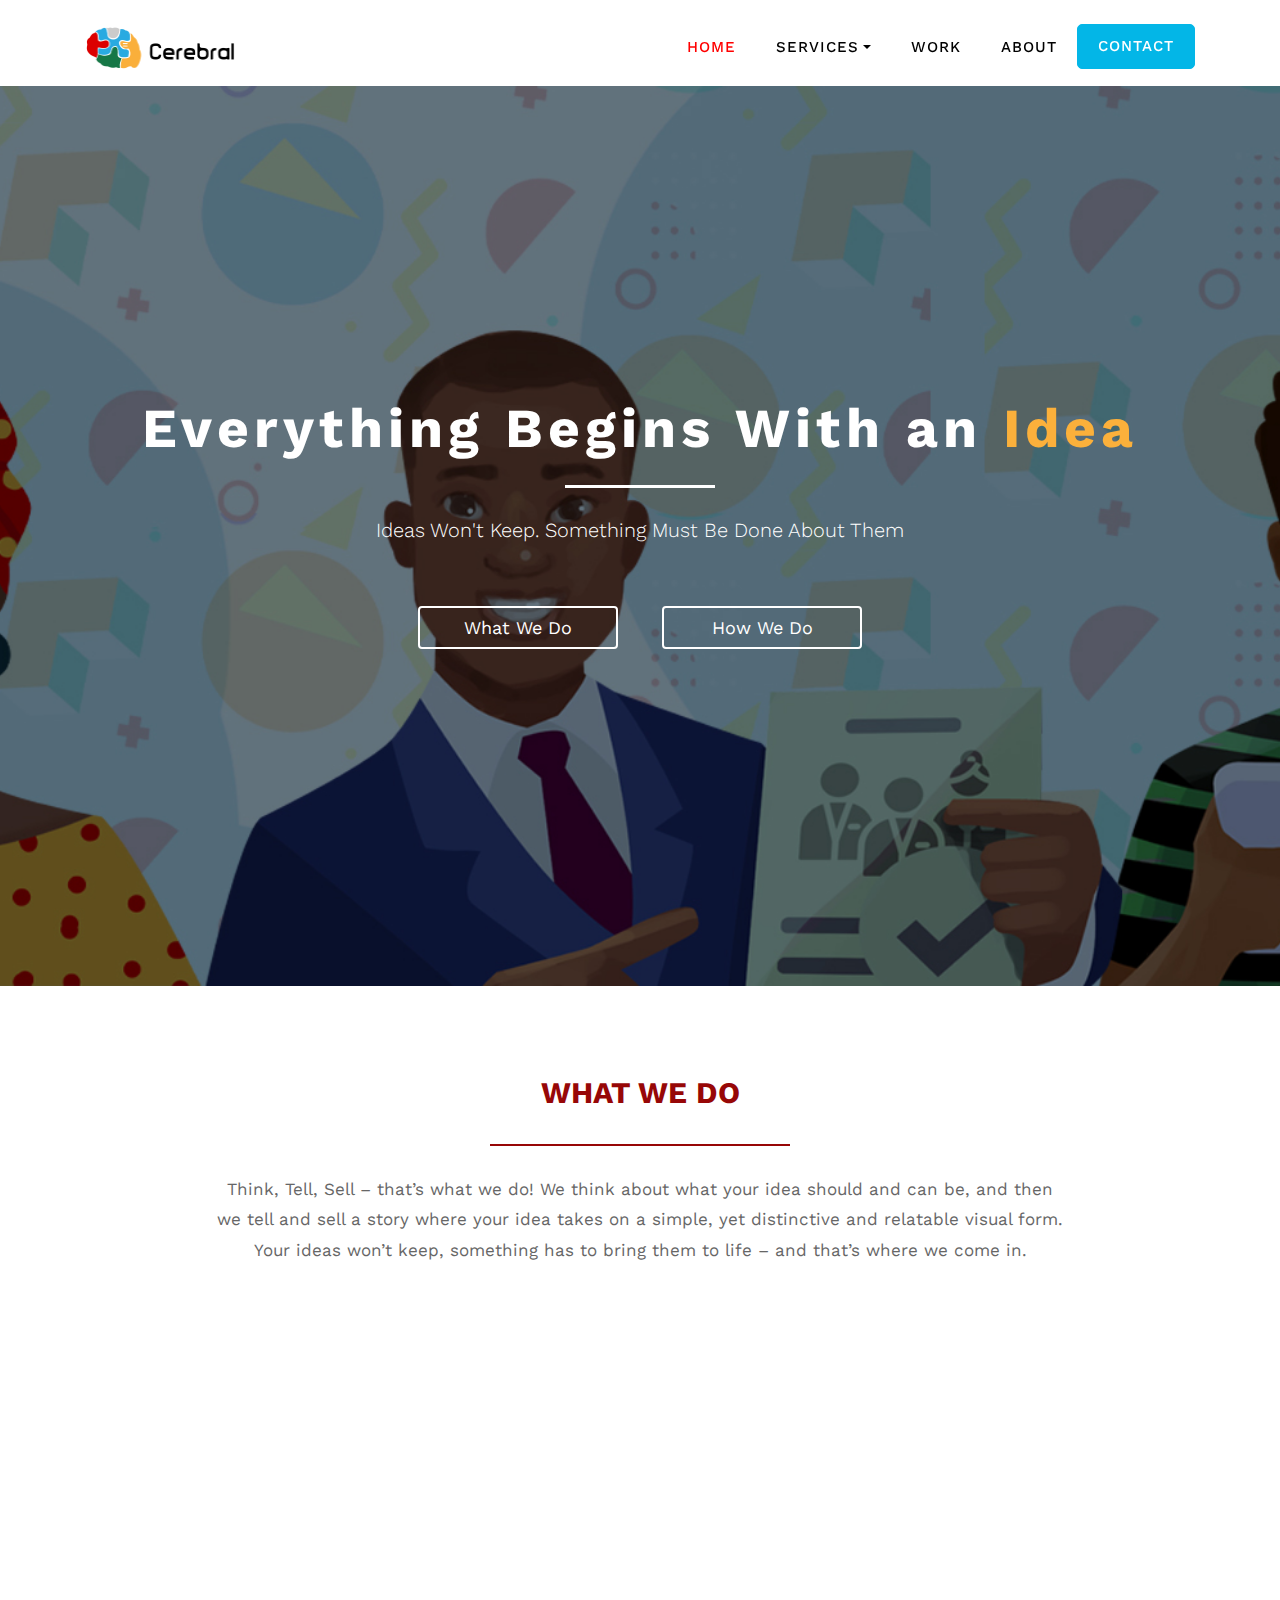
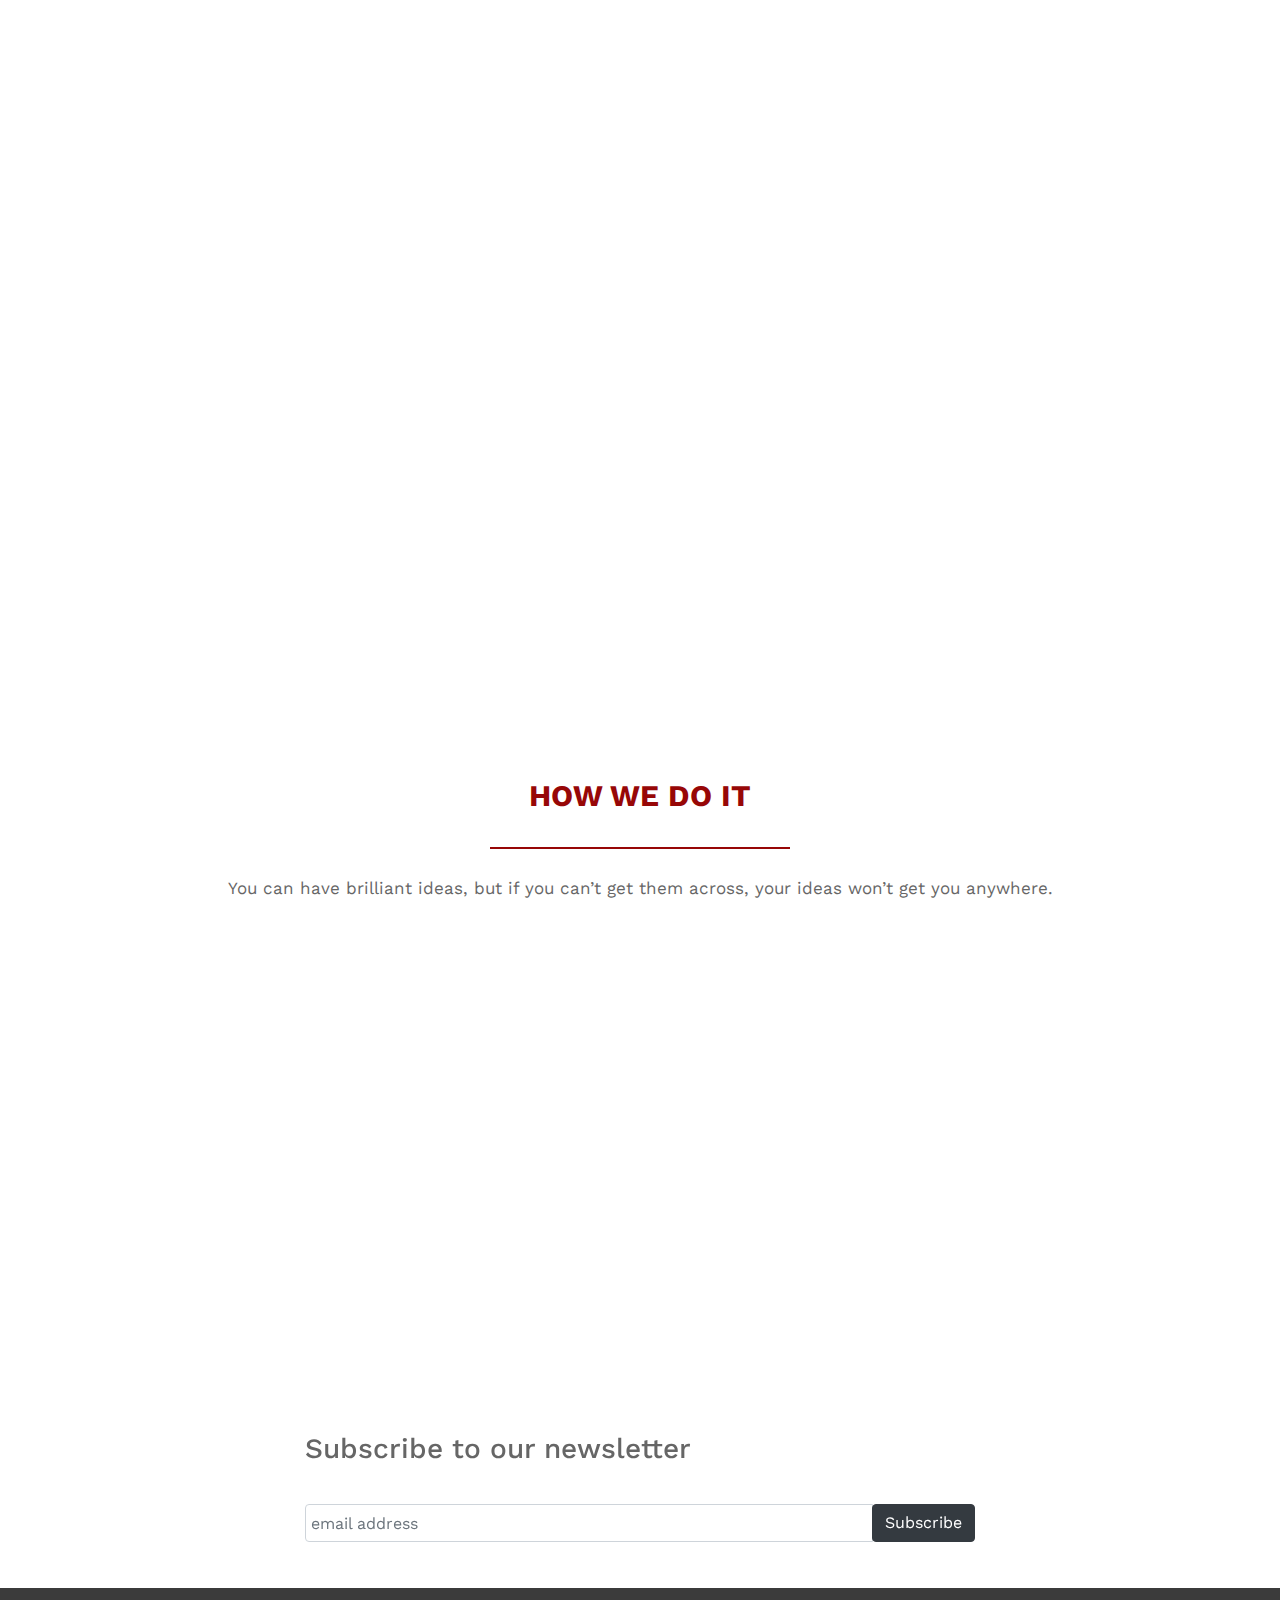
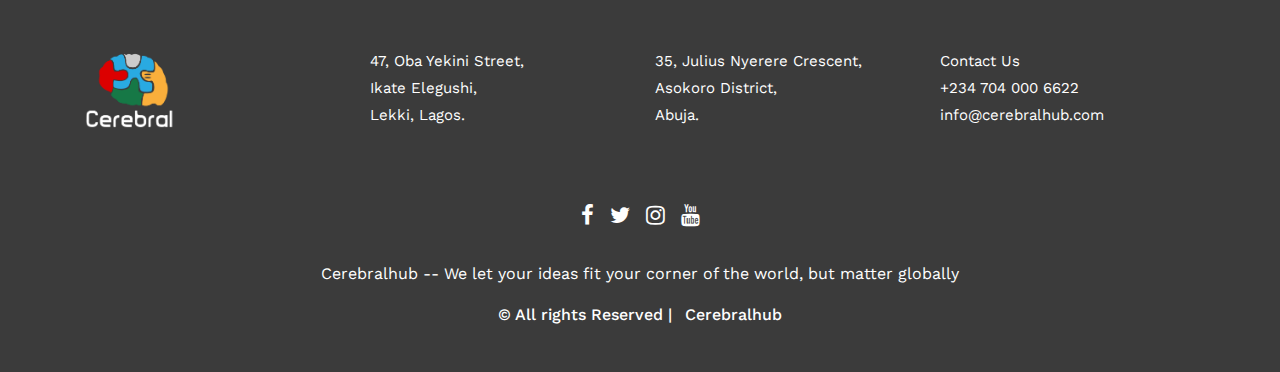
<file: index.html>
<!DOCTYPE html>
<html lang="en">
  <head>
    <meta charset="utf-8">
    <meta name="viewport" content="width=device-width, initial-scale=1, shrink-to-fit=no">
    
    <link href="https://fonts.googleapis.com/css?family=Work+Sans:300,400,,500,600,700" rel="stylesheet">


    <link rel="stylesheet" href="https://maxcdn.bootstrapcdn.com/bootstrap/4.3.1/css/bootstrap.min.css">
   
    <link rel="stylesheet" href="https://cdnjs.cloudflare.com/ajax/libs/animate.css/3.7.2/animate.min.css"> 
  <!--  <script src="https://ajax.googleapis.com/ajax/libs/jquery/3.4.1/jquery.min.js"></script>
    <script src="https://cdnjs.cloudflare.com/ajax/libs/popper.js/1.14.7/umd/popper.min.js"></script>-->

    <script src="https://maxcdn.bootstrapcdn.com/bootstrap/4.3.1/js/bootstrap.min.js"></script>

    <link rel="stylesheet" href="css/jquery.timepicker.css">
    <link href="css/hover-min.css" rel="stylesheet">
  <link rel="stylesheet" href="https://unpkg.com/aos@next/dist/aos.css" />

    <link rel="stylesheet" href="css/footer.css">

    
    <link rel="stylesheet" href="css/style.css">
    <link rel="stylesheet" href="css/index.css">

    <link rel="stylesheet" href="css/style2.css">

    <title>Cerebralhub</title>
	
	<link href="//cdn-images.mailchimp.com/embedcode/horizontal-slim-10_7.css" rel="stylesheet" type="text/css">

    <link rel="icon" type="image/png" href="images/cerebral.png">
    <style type="text/css">
    </style>
</head>
  <body>
 

	  <nav class="navbar navbar-expand-lg navbar-light ftco_navbar bg-light ftco-navbar-light" id="ftco-navbar">
	    <div class="container">
      <div class="menu">
        <a class="navbar-brand" href="index.html"><img src="images/ce.png"/></a>
      </div>
	      <button class="navbar-toggler" type="button" data-toggle="collapse" data-target="#ftco-nav" aria-controls="ftco-nav" aria-expanded="false" aria-label="Toggle navigation">
	        <span class="oi oi-menu"></span> Menu
	      </button>

	      <div class="collapse navbar-collapse" id="ftco-nav">
	        <ul class="navbar-nav ml-auto">
	         <li class="nav-item active"><a href="index.html" class="nav-link hvr-underline-from-left">Home</a></li>
	          <!-- <li class="nav-item active dropdown"><a class="nav-link dropdown-toggle hvr-underline-from-center" data-toggle="dropdown"
              aria-haspopup="true" aria-expanded="false" href="hosting.html">Products & Services</a>
                <div class="dropdown-menu dropdown-primary" aria-labelledby="navbarDropdownMenuLink">
                  <a class="dropdown-item active" href="animation.html"> Animation</a>
                  <a class="dropdown-item" href="graphics.html">Graphics</a>
                  <a class="dropdown-item" href="illustration.html">Illustration</a>
  
                </div>
              </li> -->

            <li class="nav-item dropdown"><a class="nav-link dropdown-toggle hvr-underline-from-center" data-toggle="dropdown"
              aria-haspopup="true" aria-expanded="false" href="services.html">Services</a>
                <div class="dropdown-menu dropdown-primary" aria-labelledby="navbarDropdownMenuLink">
                  <a class="dropdown-item" href="services.html#research"> Content Creation</a>
                  <a class="dropdown-item" href="services.html#policy">Policy Advisory</a>
                  <a class="dropdown-item" href="services.html#media">Strategic Communication</a>

  
                </div>
              </li>            
              <li class="nav-item"><a href="work.html" class="nav-link hvr-underline-from-center">Work</a></li>

              <li class="nav-item"><a href="about.html" class="nav-link hvr-underline-from-right">About</a></li>
	          <li class="nav-item cta"><a href="contact.html" class="nav-link hvr-grow"><span>Contact</span></a></li>
	        </ul>
	      </div>
	    </div>
	  </nav>
    <!-- END nav -->

    
    


<!-- Full Page Image Header with Vertically Centered Content -->
<header class="masthead" style="height: 100vh;
min-height: 500px;
background-image: url('images/bg.jpg');
background-size: cover;
background-position: center;
background-repeat: no-repeat;
font-size:60px"
>
  <div class="container h-100">
    <div class="row h-100 align-items-center">
      <div class="col-12 text-center">
        <h1 class="animated slideInDown"style="color:white;"><strong>Everything Begins With an <font color=" #fbb03b">Idea</font></strong></h1>
        <hr class="hr-light my-4 wow fadeInDown" data-wow-delay="0.4s">

        <p class="lead" style="color:white;">Ideas Won't Keep. Something Must Be Done About Them</p>
        <div class="btn-group">
          <a href="services.html"> <button class="btn info animated slideInLeft">What We Do</button></a>
        </div>
        <div class="btn-group">
            <a href="#section5"><button class="btn info animated slideInRight">How We Do</button></a>

        </div>
      </div>
    </div>
  </div>
</header>

    <!--
    <div class="jumbotron jumbotron-fluid bg-dark" style="margin-top:30px;">
  
      <div class="container-fluid jumbotron-background">
        <img src="images/front1.jpg" class="blur " style="width:100%; background-size: no-repeat; background: cover;">
      </div>
    
      <div class="container text-white">
    
        <h1 class="display-4"style="padding-top:50px; padding-bottom:50px;">Everything Begins With an <font color=" #fbb03b">Idea</font></h1>
        <hr class="hr-light my-4 wow fadeInDown" data-wow-delay="0.4s"><br>

        <p class="lead">Ideas Won't Keep. Something Must Be Done About Them</p>
        <div class="btn-group">
          <a href="#section3"> <button class="btn info animated slideInLeft">What We Do</button></a>
        </div>
        <div class="btn-group">
            <a href="#section5"><button class="btn info animated slideInRight">How We Do</button></a>

        </div>
      </div>-->
      <!-- /.container -->
      
     
    <!--</div>
     /.jumbotron -->

        <!-- Mask & flexbox options
        <div class="centered align-items-center">
            Content -->
                <!--Grid column--><!--
                <div class="col-sm white-text text-center"><br>
                  <h1 class="text-uppercase font-weight-bold animated slideInDown">Everything Begins With an <font color=" #fbb03b">Idea</font></h1>
                  <hr class="hr-light my-4 wow fadeInDown" data-wow-delay="0.4s"><br>
                  <h5 class="white-text wow animated slideInUp" data-wow-delay="0.4s">Ideas Won't Keep. Something Must Be Done About Them</h5><br>
                  <div class="btn-group">
                    <a href="#section3"> <button class="btn info animated slideInLeft">What We Do</button></a>
                  </div>
                  <div class="btn-group">
                      <a href="#section5"><button class="btn info animated slideInRight">How We Do</button></a>
  
                  </div>
                </div>
                
                </div> -->
           
  <!-- END nav -->  

<!--
  <div id="section4">

  <div class="meetOurTeam">
    <button class="btn ourTeam animated slideInLeft">Meet Our Team</button>

  </div>
  </div>
-->
    
    
  <div id="section3">
    <div class="whatwedo jumbotron">
      <div class="head2">
         <b> WHAT WE DO </b>
          <hr class="hr-middle my-4 wow fadeInDown" data-wow-delay="0.4s">
      </div>
      <div class="container">
      <div class="text">
          Think, Tell, Sell – that’s what we do! We think about what your idea should and can be, and then 
          <br> we tell and sell a story where your idea takes on a simple, yet distinctive and relatable visual form.<br>
           Your ideas won’t keep, something has to bring them to life – and that’s where we come in. 
        </div>
      </div>

      <div class="container">
      <div class="row">
          <div class="col-sm-4" data-aos="fade-right">
              <div class="circular">
          <img src="images/rese.jpg">
          <div class="overlay">
            <div class="textCircular"><b>Content Creation </b></div>
          </div>
          </div>
          </div>

          <div class="col-sm-4" data-aos="fade-up">
            <div class="circular">
              <img src="images/pol.jpg">
              <div class="overlay">
                <div class="textCircular"><b>Policy Advisory </b></div>
              </div>
              </div>
          </div>

          <div class="col-sm-4" data-aos="fade-left">
            <div class="circular">
              <img src="images/med.jpg">
              <div class="overlay">
                <div class="textCircular"><b>Strategic Communication </b></div>
              </div>
              </div>
          </div>
        </div>   
          </div>   
    </div>
  </div>

<!--
  <div class="letsTalk">

      <a href="work.html"> <button class="btn talk animated slideInLeft">See our work</button></a>
    
    </div>
  -->
<!--
  <div class="container-fluid" style="background-image: url('images/bgg.jpg'); background-color: rgba(27, 27, 27, 0.5); background:cover;  height:100%;">

    <div id="section2">
    <div class="mission">
      <div class="container">
    <div class= "head">
     <b> Our Mission is to Simplify Information </b>
    </div>     <br>
    <p><strong></strong>"If a 6-year-old can not understand it, then it is not CEREBRAL"</strong></p>

<div class="container">
  <div class="row">
      <div class="col-sm-4">
          <hr class="hr-dark my-4 wow fadeInDown" data-wow-delay="0.4s">
      </div>
      <div class="col-sm-4">
       <h6> Cerebral & Dexter Media </h6> 
    </div>

      <div class="col-sm-4">
          <hr class="hr-dark my-4 wow fadeInDown" data-wow-delay="0.4s">
        </div>
  </div>
    </div>

  </div>
  </div>
</div>
    </div>

  -->







  <div class="container">
      <div id="dexter"data-aos="fade-up">
    
      <div class="row">
          <div class="col-sm-5">
              <div class="content text-center" style="padding-top:40px;">
                 <p align="center"> If a 6-year old cannot understand it, <br> then it is not Cerebral</p>              
                   </div>
                  <br><p align="center"> 
             <!--   If a 6-year old cannot understand it, <br> then it is not Cerebral-->
                    </p>  
            
          </div>
      
          <div class="col-sm-7">

              <div class="research">
                  <img src="images/cere3.jpg">
              </div>   
              
          </div>
      </div>
      </div>
  </div>








  <div id="section5">
      <div class="howWeDo">
        <div class="head2">
           <b> HOW WE DO IT </b>
            <hr class="hr-middle my-4 wow fadeInDown" data-wow-delay="0.4s">
        </div>
        <div class="container">
        <div class="text">
            You can have brilliant ideas, but if you can’t get them across, your ideas won’t get you anywhere.
           </div>
                    <div class="row" data-aos="fade-up">

                        <div class="col-sm-7">
                            <div class="howWeDoPath">
                                <img class="card-img-top" src="images/pathway.png">
                            </div></div>


                <div class="col-sm-5">
                    <p align="justify">How best do you get an idea across that a 6-year old gets it? The art of 
                      simplifying an idea requires both a mastery and mixture of language, art and technique.
                      From conceptualization to production, we weave your narrative together in a tapestry
                        – ensuring that, literally, anyone can get it! Our craft lets you get your ideas across. 
                    </p>
                    </div>
    
                
        </div>
                    </div>
          </div>
  </div>
   

  
 <!-- <div class="letsTalk" style="justify-content:center; item-align:content;">  -->

<div class = "container">
  <div class="row justify-content-md-center">
    <div class="col-md-8">
<div id="mc_embed_signup" style="padding: 30px;" >
<form action="https://cerebralhub.us2.list-manage.com/subscribe/post?u=c8054289ce22201f9673d767f&amp;id=778d9f55bb" method="post" id="mc-embedded-subscribe-form" name="mc-embedded-subscribe-form" class="validate" target="_blank" novalidate>
  	
			<h3>Subscribe to our newsletter</h3><br/>
  <div id="mc_embed_signup_scroll" class="input-group mb-3 justify-content-md-center">

  <input type="email" value="" name="EMAIL" class="email form-control" id="mce-EMAIL" placeholder="email address" required style="padding:5px;">
      <div style="position: absolute; left: -5000px;" aria-hidden="true"><input type="text" name="b_c8054289ce22201f9673d767f_778d9f55bb" tabindex="-1" value=""></div>

  <div class="input-group-append" >
    <div class="clear"><input type="submit" value="Subscribe" name="subscribe" id="mc-embedded-subscribe" class="btn btn-dark"></div>
  </div>
</div>
	
</form>
</div>
</div>


<!-- <div class="col-md-6">
<a href="contact.html"> <button class="btn talk animated slideInLeft">Send us a message</button></a> 

</div> -->
</div>
</div>
<!--End mc_embed_signup-->



 <!-- <a href="contact.html"> <button class="btn talk animated slideInLeft">Let's Talk</button></a>
</div> -->




<!--
  <div id="section2">

  
   <div class="client">
        <div class="head2">
            <b> OUR CLIENTS</b>
         </div>
        <div class="container">
        <div class="row">
            <div class="col-sm-3">
                <img src="images/fccpc.jpg">
            </div>
  
            <div class="col-sm-3">
                <img src="images/npa.jpg">
            </div>
  
            <div class="col-sm-3">
                <img src="images/fccpc.jpg">
            </div>
            <div class="col-sm-3">
                <img src="images/npa.jpg">
              </div>
          </div>   
        </div>   
      </div>
  </div>
  </div>
-->


<!--
  
  <div id="section5">

      <div class="contactUs  animated slideInUp">
        <button class="btn ourWork animated slideInLeft">See Our Works</button>
        <button class="btn ourWork animated slideInRight">Let's Talk</button>
  
      </div>
      </div>
-->

<div class=" footer">
    <div class="container">
        <div class="row">
            <div class="col-sm">
                <img src="images/cereb.png">
            </div>
  
            <div class="col-sm">
              
              <P>47, Oba Yekini Street, <br> Ikate Elegushi, <br>Lekki, Lagos.</P>
            </div>

            <div class="col-sm">

              <P>35, Julius Nyerere Crescent, <br> Asokoro District, <br> Abuja.</P>
                </div>
  
            <div class="col-sm">
                Contact Us
                <p> +234 704 000 6622 <br>
                info@cerebralhub.com </p>
                </div>
            
          </div>   
    </div>
    </div>

    <div class="footer2">
        <div class="container-fluid">

        <div class="row">
            <div class="col-xs-12 col-sm-12 col-md-12 mt-2 mt-sm-5">
              <ul class="list-unstyled list-inline social text-center">
                <li class="list-inline-item"><a href="https://web.facebook.com/search/top/?q=cerebralhub"><i class="fa fa-facebook"></i></a></li>
                <li class="list-inline-item"><a href="https://twitter.com/CerebralHub"><i class="fa fa-twitter"></i></a></li>
                <li class="list-inline-item"><a href="https://www.instagram.com/cerebralhub/?hl=en"><i class="fa fa-instagram"></i></a></li>
               <li class="list-inline-item"><a href="javascript:void();"><i class="fa fa-youtube"></i></a></li>
               <!-- <li class="list-inline-item"><a href="javascript:void();" target="_blank"><i class="fa fa-envelope"></i></a></li>-->
              </ul>
            </div>
            </hr>
          </div>	
        <div class="row">
          <div class="col-xs-12 col-sm-12 col-md-12 mt-2 mt-sm-2 text-center text-white">
              <p style="font-size:16px;">Cerebralhub</a> -- We let your ideas fit your corner of the world, but matter globally</p>

            <p class="h6">&copy All rights Reserved  | <a class="text-green ml-2"target="_blank">Cerebralhub</a></p>
          
          </div>
          </hr>
        </div>	
      </div>      
</div>

<script src="https://code.jquery.com/jquery-3.3.1.slim.min.js" integrity="sha384-q8i/X+965DzO0rT7abK41JStQIAqVgRVzpbzo5smXKp4YfRvH+8abtTE1Pi6jizo" crossorigin="anonymous"></script>
<script src="https://cdnjs.cloudflare.com/ajax/libs/popper.js/1.14.3/umd/popper.min.js" integrity="sha384-ZMP7rVo3mIykV+2+9J3UJ46jBk0WLaUAdn689aCwoqbBJiSnjAK/l8WvCWPIPm49" crossorigin="anonymous"></script>
<script src="https://stackpath.bootstrapcdn.com/bootstrap/4.1.3/js/bootstrap.min.js" integrity="sha384-ChfqqxuZUCnJSK3+MXmPNIyE6ZbWh2IMqE241rYiqJxyMiZ6OW/JmZQ5stwEULTy" crossorigin="anonymous"></script>

 <script src="https://unpkg.com/aos@next/dist/aos.js"></script>
  <script>
    AOS.init({
	offset:300,
	duration:1000
	});
  </script>
</body>
</html>
</file>
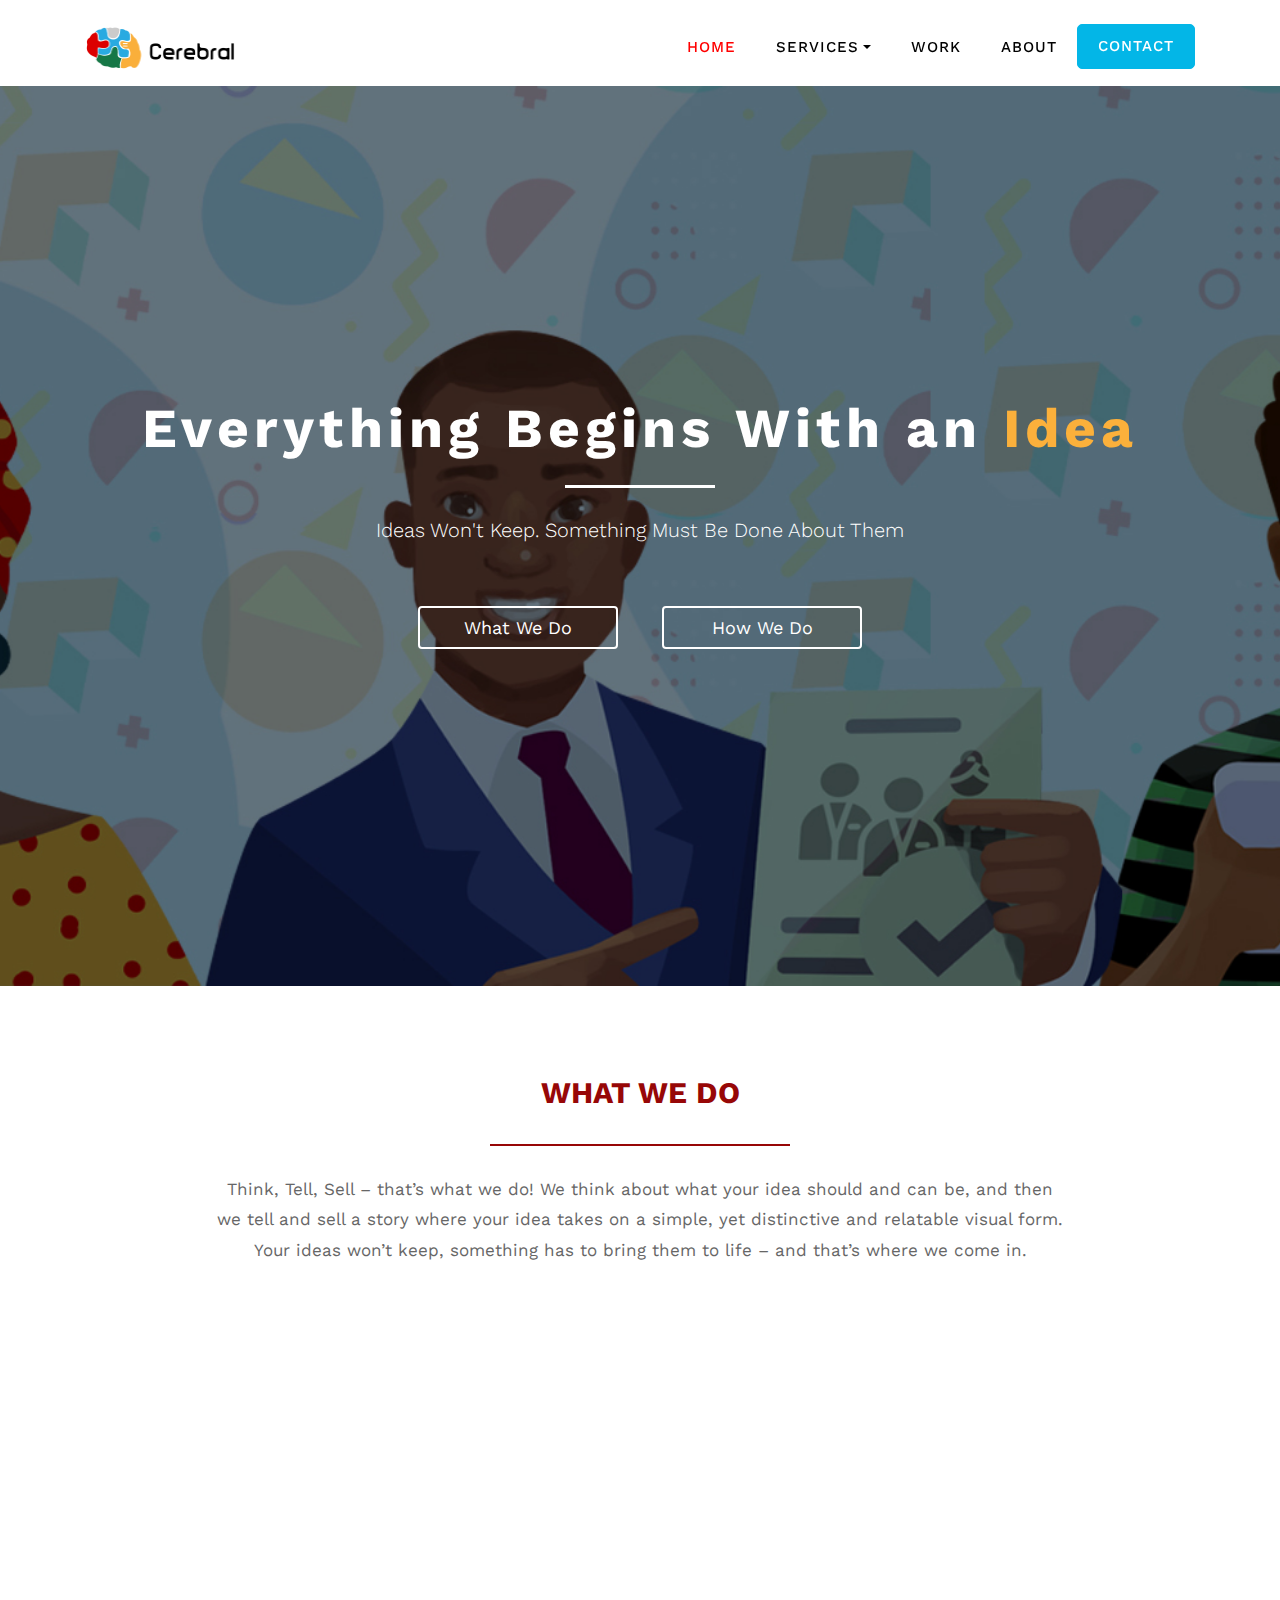
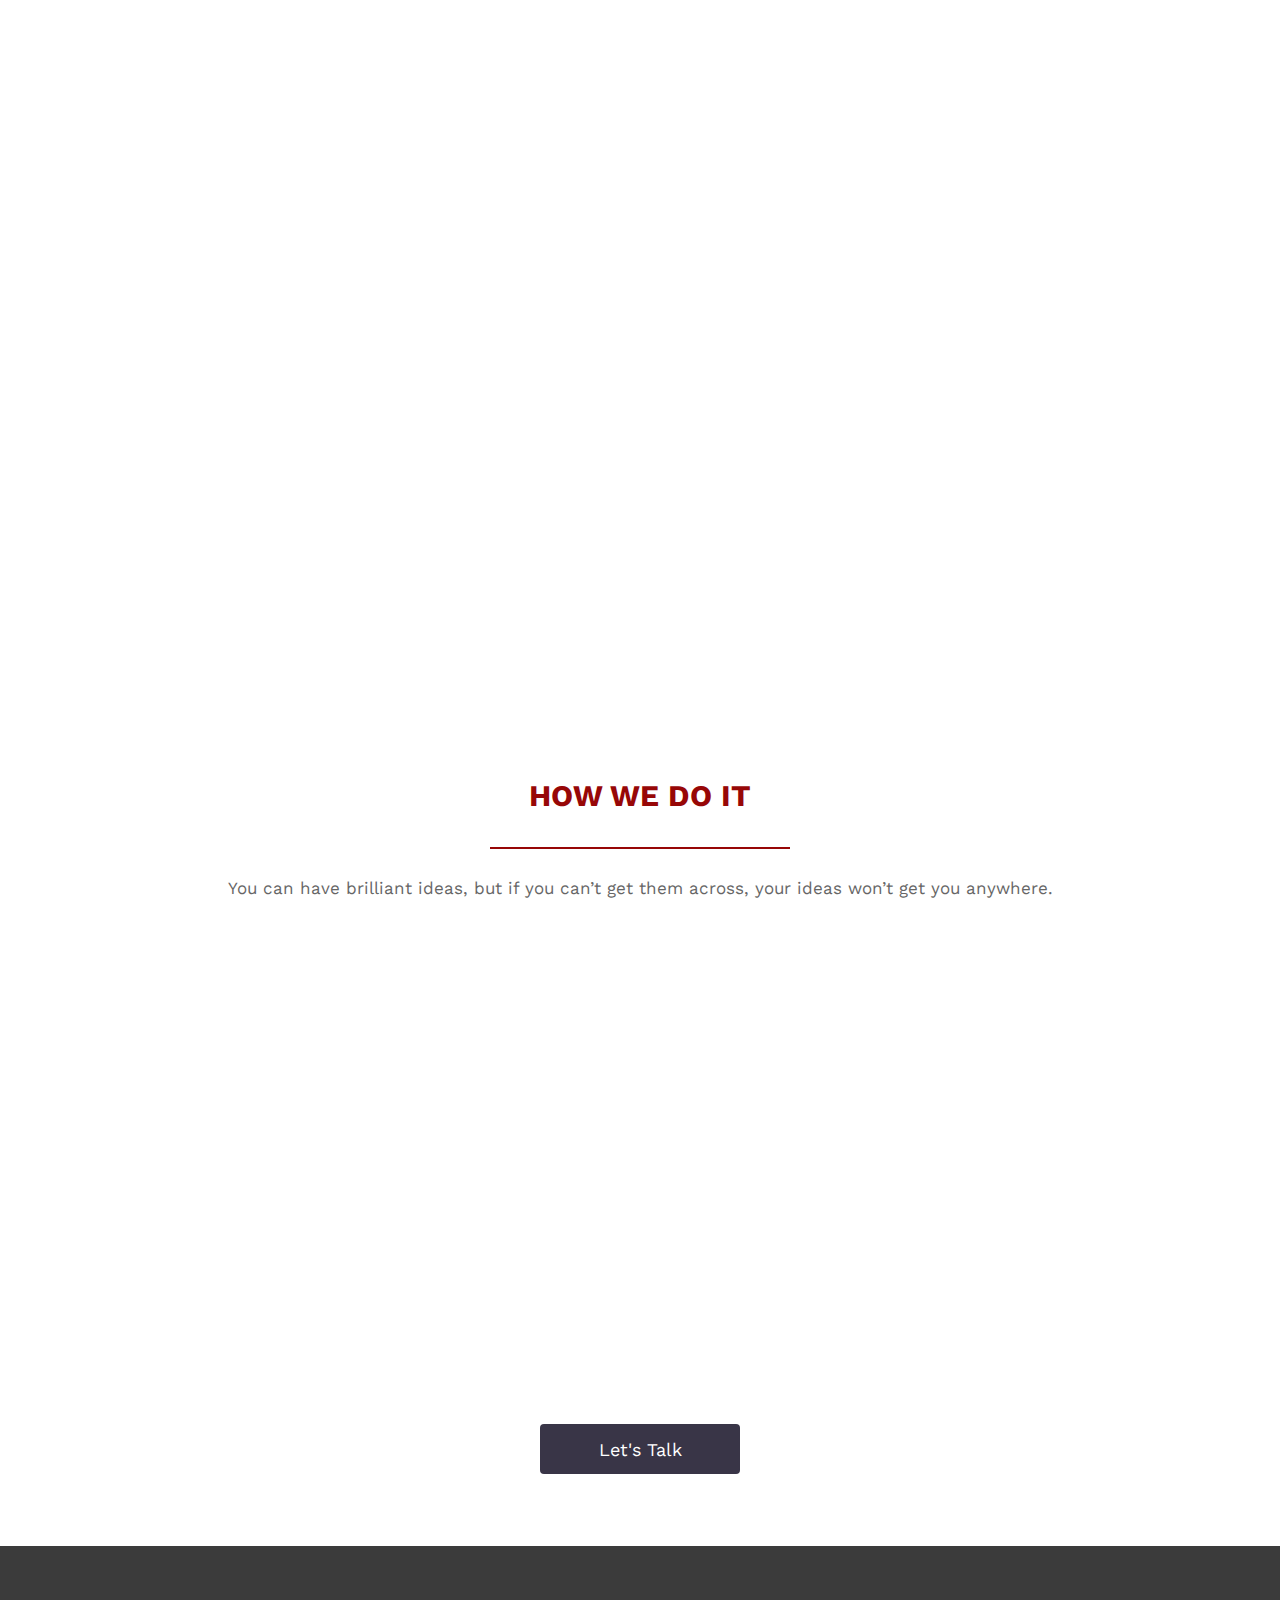
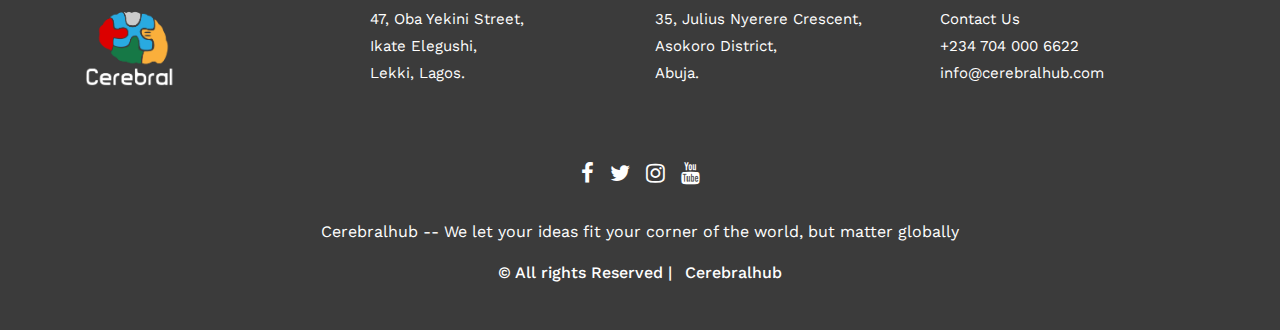
<file: site/index.html>
<!DOCTYPE html>
<html lang="en">
  <head>
    <meta charset="utf-8">
    <meta name="viewport" content="width=device-width, initial-scale=1, shrink-to-fit=no">
    
    <link href="https://fonts.googleapis.com/css?family=Work+Sans:300,400,,500,600,700" rel="stylesheet">


    <link rel="stylesheet" href="https://maxcdn.bootstrapcdn.com/bootstrap/4.3.1/css/bootstrap.min.css">
   
    <link rel="stylesheet" href="https://cdnjs.cloudflare.com/ajax/libs/animate.css/3.7.2/animate.min.css"> 
  <!--  <script src="https://ajax.googleapis.com/ajax/libs/jquery/3.4.1/jquery.min.js"></script>
    <script src="https://cdnjs.cloudflare.com/ajax/libs/popper.js/1.14.7/umd/popper.min.js"></script>-->

    <script src="https://maxcdn.bootstrapcdn.com/bootstrap/4.3.1/js/bootstrap.min.js"></script>

    <link rel="stylesheet" href="css/jquery.timepicker.css">
    <link href="css/hover-min.css" rel="stylesheet">
  <link rel="stylesheet" href="https://unpkg.com/aos@next/dist/aos.css" />

    <link rel="stylesheet" href="css/footer.css">

    
    <link rel="stylesheet" href="css/style.css">
    <link rel="stylesheet" href="css/index.css">

    <link rel="stylesheet" href="css/style2.css">

    <title>Cerebralhub</title>

    <link rel="icon" type="image/png" href="images/cerebral.png">
    <style type="text/css">
    </style>
</head>
  <body>
 

	  <nav class="navbar navbar-expand-lg navbar-light ftco_navbar bg-light ftco-navbar-light" id="ftco-navbar">
	    <div class="container">
      <div class="menu">
        <a class="navbar-brand" href="index.html"><img src="images/ce.png"/></a>
      </div>
	      <button class="navbar-toggler" type="button" data-toggle="collapse" data-target="#ftco-nav" aria-controls="ftco-nav" aria-expanded="false" aria-label="Toggle navigation">
	        <span class="oi oi-menu"></span> Menu
	      </button>

	      <div class="collapse navbar-collapse" id="ftco-nav">
	        <ul class="navbar-nav ml-auto">
	         <li class="nav-item active"><a href="index.html" class="nav-link hvr-underline-from-left">Home</a></li>
	          <!-- <li class="nav-item active dropdown"><a class="nav-link dropdown-toggle hvr-underline-from-center" data-toggle="dropdown"
              aria-haspopup="true" aria-expanded="false" href="hosting.html">Products & Services</a>
                <div class="dropdown-menu dropdown-primary" aria-labelledby="navbarDropdownMenuLink">
                  <a class="dropdown-item active" href="animation.html"> Animation</a>
                  <a class="dropdown-item" href="graphics.html">Graphics</a>
                  <a class="dropdown-item" href="illustration.html">Illustration</a>
  
                </div>
              </li> -->

            <li class="nav-item dropdown"><a class="nav-link dropdown-toggle hvr-underline-from-center" data-toggle="dropdown"
              aria-haspopup="true" aria-expanded="false" href="services.html">Services</a>
                <div class="dropdown-menu dropdown-primary" aria-labelledby="navbarDropdownMenuLink">
                  <a class="dropdown-item" href="services.html#research"> Content Creation</a>
                  <a class="dropdown-item" href="services.html#policy">Policy Advisory</a>
                  <a class="dropdown-item" href="services.html#media">Strategic Communication</a>

  
                </div>
              </li>            
              <li class="nav-item"><a href="work.html" class="nav-link hvr-underline-from-center">Work</a></li>

              <li class="nav-item"><a href="about.html" class="nav-link hvr-underline-from-right">About</a></li>
	          <li class="nav-item cta"><a href="contact.html" class="nav-link hvr-grow"><span>Contact</span></a></li>
	        </ul>
	      </div>
	    </div>
	  </nav>
    <!-- END nav -->

    
    


<!-- Full Page Image Header with Vertically Centered Content -->
<header class="masthead" style="height: 100vh;
min-height: 500px;
background-image: url('images/bg.jpg');
background-size: cover;
background-position: center;
background-repeat: no-repeat;
font-size:60px"
>
  <div class="container h-100">
    <div class="row h-100 align-items-center">
      <div class="col-12 text-center">
        <h1 class="animated slideInDown"style="color:white;"><strong>Everything Begins With an <font color=" #fbb03b">Idea</font></strong></h1>
        <hr class="hr-light my-4 wow fadeInDown" data-wow-delay="0.4s">

        <p class="lead" style="color:white;">Ideas Won't Keep. Something Must Be Done About Them</p>
        <div class="btn-group">
          <a href="services.html"> <button class="btn info animated slideInLeft">What We Do</button></a>
        </div>
        <div class="btn-group">
            <a href="#section5"><button class="btn info animated slideInRight">How We Do</button></a>

        </div>
      </div>
    </div>
  </div>
</header>

    <!--
    <div class="jumbotron jumbotron-fluid bg-dark" style="margin-top:30px;">
  
      <div class="container-fluid jumbotron-background">
        <img src="images/front1.jpg" class="blur " style="width:100%; background-size: no-repeat; background: cover;">
      </div>
    
      <div class="container text-white">
    
        <h1 class="display-4"style="padding-top:50px; padding-bottom:50px;">Everything Begins With an <font color=" #fbb03b">Idea</font></h1>
        <hr class="hr-light my-4 wow fadeInDown" data-wow-delay="0.4s"><br>

        <p class="lead">Ideas Won't Keep. Something Must Be Done About Them</p>
        <div class="btn-group">
          <a href="#section3"> <button class="btn info animated slideInLeft">What We Do</button></a>
        </div>
        <div class="btn-group">
            <a href="#section5"><button class="btn info animated slideInRight">How We Do</button></a>

        </div>
      </div>-->
      <!-- /.container -->
      
     
    <!--</div>
     /.jumbotron -->

        <!-- Mask & flexbox options
        <div class="centered align-items-center">
            Content -->
                <!--Grid column--><!--
                <div class="col-sm white-text text-center"><br>
                  <h1 class="text-uppercase font-weight-bold animated slideInDown">Everything Begins With an <font color=" #fbb03b">Idea</font></h1>
                  <hr class="hr-light my-4 wow fadeInDown" data-wow-delay="0.4s"><br>
                  <h5 class="white-text wow animated slideInUp" data-wow-delay="0.4s">Ideas Won't Keep. Something Must Be Done About Them</h5><br>
                  <div class="btn-group">
                    <a href="#section3"> <button class="btn info animated slideInLeft">What We Do</button></a>
                  </div>
                  <div class="btn-group">
                      <a href="#section5"><button class="btn info animated slideInRight">How We Do</button></a>
  
                  </div>
                </div>
                
                </div> -->
           
  <!-- END nav -->  

<!--
  <div id="section4">

  <div class="meetOurTeam">
    <button class="btn ourTeam animated slideInLeft">Meet Our Team</button>

  </div>
  </div>
-->
    
    
  <div id="section3">
    <div class="whatwedo jumbotron">
      <div class="head2">
         <b> WHAT WE DO </b>
          <hr class="hr-middle my-4 wow fadeInDown" data-wow-delay="0.4s">
      </div>
      <div class="container">
      <div class="text">
          Think, Tell, Sell – that’s what we do! We think about what your idea should and can be, and then 
          <br> we tell and sell a story where your idea takes on a simple, yet distinctive and relatable visual form.<br>
           Your ideas won’t keep, something has to bring them to life – and that’s where we come in. 
        </div>
      </div>

      <div class="container">
      <div class="row">
          <div class="col-sm-4" data-aos="fade-right">
              <div class="circular">
          <img src="images/rese.jpg">
          <div class="overlay">
            <div class="textCircular"><b>Content Creation </b></div>
          </div>
          </div>
          </div>

          <div class="col-sm-4" data-aos="fade-up">
            <div class="circular">
              <img src="images/pol.jpg">
              <div class="overlay">
                <div class="textCircular"><b>Policy Advisory </b></div>
              </div>
              </div>
          </div>

          <div class="col-sm-4" data-aos="fade-left">
            <div class="circular">
              <img src="images/med.jpg">
              <div class="overlay">
                <div class="textCircular"><b>Strategic Communication </b></div>
              </div>
              </div>
          </div>
        </div>   
          </div>   
    </div>
  </div>

<!--
  <div class="letsTalk">

      <a href="work.html"> <button class="btn talk animated slideInLeft">See our work</button></a>
    
    </div>
  -->
<!--
  <div class="container-fluid" style="background-image: url('images/bgg.jpg'); background-color: rgba(27, 27, 27, 0.5); background:cover;  height:100%;">

    <div id="section2">
    <div class="mission">
      <div class="container">
    <div class= "head">
     <b> Our Mission is to Simplify Information </b>
    </div>     <br>
    <p><strong></strong>"If a 6-year-old can not understand it, then it is not CEREBRAL"</strong></p>

<div class="container">
  <div class="row">
      <div class="col-sm-4">
          <hr class="hr-dark my-4 wow fadeInDown" data-wow-delay="0.4s">
      </div>
      <div class="col-sm-4">
       <h6> Cerebral & Dexter Media </h6> 
    </div>

      <div class="col-sm-4">
          <hr class="hr-dark my-4 wow fadeInDown" data-wow-delay="0.4s">
        </div>
  </div>
    </div>

  </div>
  </div>
</div>
    </div>

  -->







  <div class="container">
      <div id="dexter"data-aos="fade-up">
    
      <div class="row">
          <div class="col-sm-5">
              <div class="content text-center" style="padding-top:40px;">
                 <p align="center"> If a 6-year old cannot understand it, <br> then it is not Cerebral</p>              
                   </div>
                  <br><p align="center"> 
             <!--   If a 6-year old cannot understand it, <br> then it is not Cerebral-->
                    </p>  
            
          </div>
      
          <div class="col-sm-7">

              <div class="research">
                  <img src="images/cere3.jpg">
              </div>   
              
          </div>
      </div>
      </div>
  </div>








  <div id="section5">
      <div class="howWeDo">
        <div class="head2">
           <b> HOW WE DO IT </b>
            <hr class="hr-middle my-4 wow fadeInDown" data-wow-delay="0.4s">
        </div>
        <div class="container">
        <div class="text">
            You can have brilliant ideas, but if you can’t get them across, your ideas won’t get you anywhere.
           </div>
                    <div class="row" data-aos="fade-up">

                        <div class="col-sm-7">
                            <div class="howWeDoPath">
                                <img class="card-img-top" src="images/pathway.png">
                            </div></div>


                <div class="col-sm-5">
                    <p align="justify">How best do you get an idea across that a 6-year old gets it? The art of 
                      simplifying an idea requires both a mastery and mixture of language, art and technique.
                      From conceptualization to production, we weave your narrative together in a tapestry
                        – ensuring that, literally, anyone can get it! Our craft lets you get your ideas across. 
                    </p>
                    </div>
    
                
        </div>
                    </div>
          </div>
  </div>
   

  
<div class="letsTalk">

  <a href="contact.html"> <button class="btn talk animated slideInLeft">Let's Talk</button></a>

</div>

<!--
  <div id="section2">

  
   <div class="client">
        <div class="head2">
            <b> OUR CLIENTS</b>
         </div>
        <div class="container">
        <div class="row">
            <div class="col-sm-3">
                <img src="images/fccpc.jpg">
            </div>
  
            <div class="col-sm-3">
                <img src="images/npa.jpg">
            </div>
  
            <div class="col-sm-3">
                <img src="images/fccpc.jpg">
            </div>
            <div class="col-sm-3">
                <img src="images/npa.jpg">
              </div>
          </div>   
        </div>   
      </div>
  </div>
  </div>
-->


<!--
  
  <div id="section5">

      <div class="contactUs  animated slideInUp">
        <button class="btn ourWork animated slideInLeft">See Our Works</button>
        <button class="btn ourWork animated slideInRight">Let's Talk</button>
  
      </div>
      </div>
-->

<div class=" footer">
    <div class="container">
        <div class="row">
            <div class="col-sm">
                <img src="images/cereb.png">
            </div>
  
            <div class="col-sm">
              
              <P>47, Oba Yekini Street, <br> Ikate Elegushi, <br>Lekki, Lagos.</P>
            </div>

            <div class="col-sm">

              <P>35, Julius Nyerere Crescent, <br> Asokoro District, <br> Abuja.</P>
                </div>
  
            <div class="col-sm">
                Contact Us
                <p> +234 704 000 6622 <br>
                info@cerebralhub.com </p>
                </div>
            
          </div>   
    </div>
    </div>

    <div class="footer2">
        <div class="container-fluid">

        <div class="row">
            <div class="col-xs-12 col-sm-12 col-md-12 mt-2 mt-sm-5">
              <ul class="list-unstyled list-inline social text-center">
                <li class="list-inline-item"><a href="https://web.facebook.com/search/top/?q=cerebralhub"><i class="fa fa-facebook"></i></a></li>
                <li class="list-inline-item"><a href="https://twitter.com/CerebralHub"><i class="fa fa-twitter"></i></a></li>
                <li class="list-inline-item"><a href="https://www.instagram.com/cerebralhub/?hl=en"><i class="fa fa-instagram"></i></a></li>
               <li class="list-inline-item"><a href="javascript:void();"><i class="fa fa-youtube"></i></a></li>
               <!-- <li class="list-inline-item"><a href="javascript:void();" target="_blank"><i class="fa fa-envelope"></i></a></li>-->
              </ul>
            </div>
            </hr>
          </div>	
        <div class="row">
          <div class="col-xs-12 col-sm-12 col-md-12 mt-2 mt-sm-2 text-center text-white">
              <p style="font-size:16px;">Cerebralhub</a> -- We let your ideas fit your corner of the world, but matter globally</p>

            <p class="h6">&copy All rights Reserved  | <a class="text-green ml-2"target="_blank">Cerebralhub</a></p>
          
          </div>
          </hr>
        </div>	
      </div>      
</div>

<script src="https://code.jquery.com/jquery-3.3.1.slim.min.js" integrity="sha384-q8i/X+965DzO0rT7abK41JStQIAqVgRVzpbzo5smXKp4YfRvH+8abtTE1Pi6jizo" crossorigin="anonymous"></script>
<script src="https://cdnjs.cloudflare.com/ajax/libs/popper.js/1.14.3/umd/popper.min.js" integrity="sha384-ZMP7rVo3mIykV+2+9J3UJ46jBk0WLaUAdn689aCwoqbBJiSnjAK/l8WvCWPIPm49" crossorigin="anonymous"></script>
<script src="https://stackpath.bootstrapcdn.com/bootstrap/4.1.3/js/bootstrap.min.js" integrity="sha384-ChfqqxuZUCnJSK3+MXmPNIyE6ZbWh2IMqE241rYiqJxyMiZ6OW/JmZQ5stwEULTy" crossorigin="anonymous"></script>

 <script src="https://unpkg.com/aos@next/dist/aos.js"></script>
  <script>
    AOS.init({
	offset:300,
	duration:1000
	});
  </script>
</body>
</html>
</file>
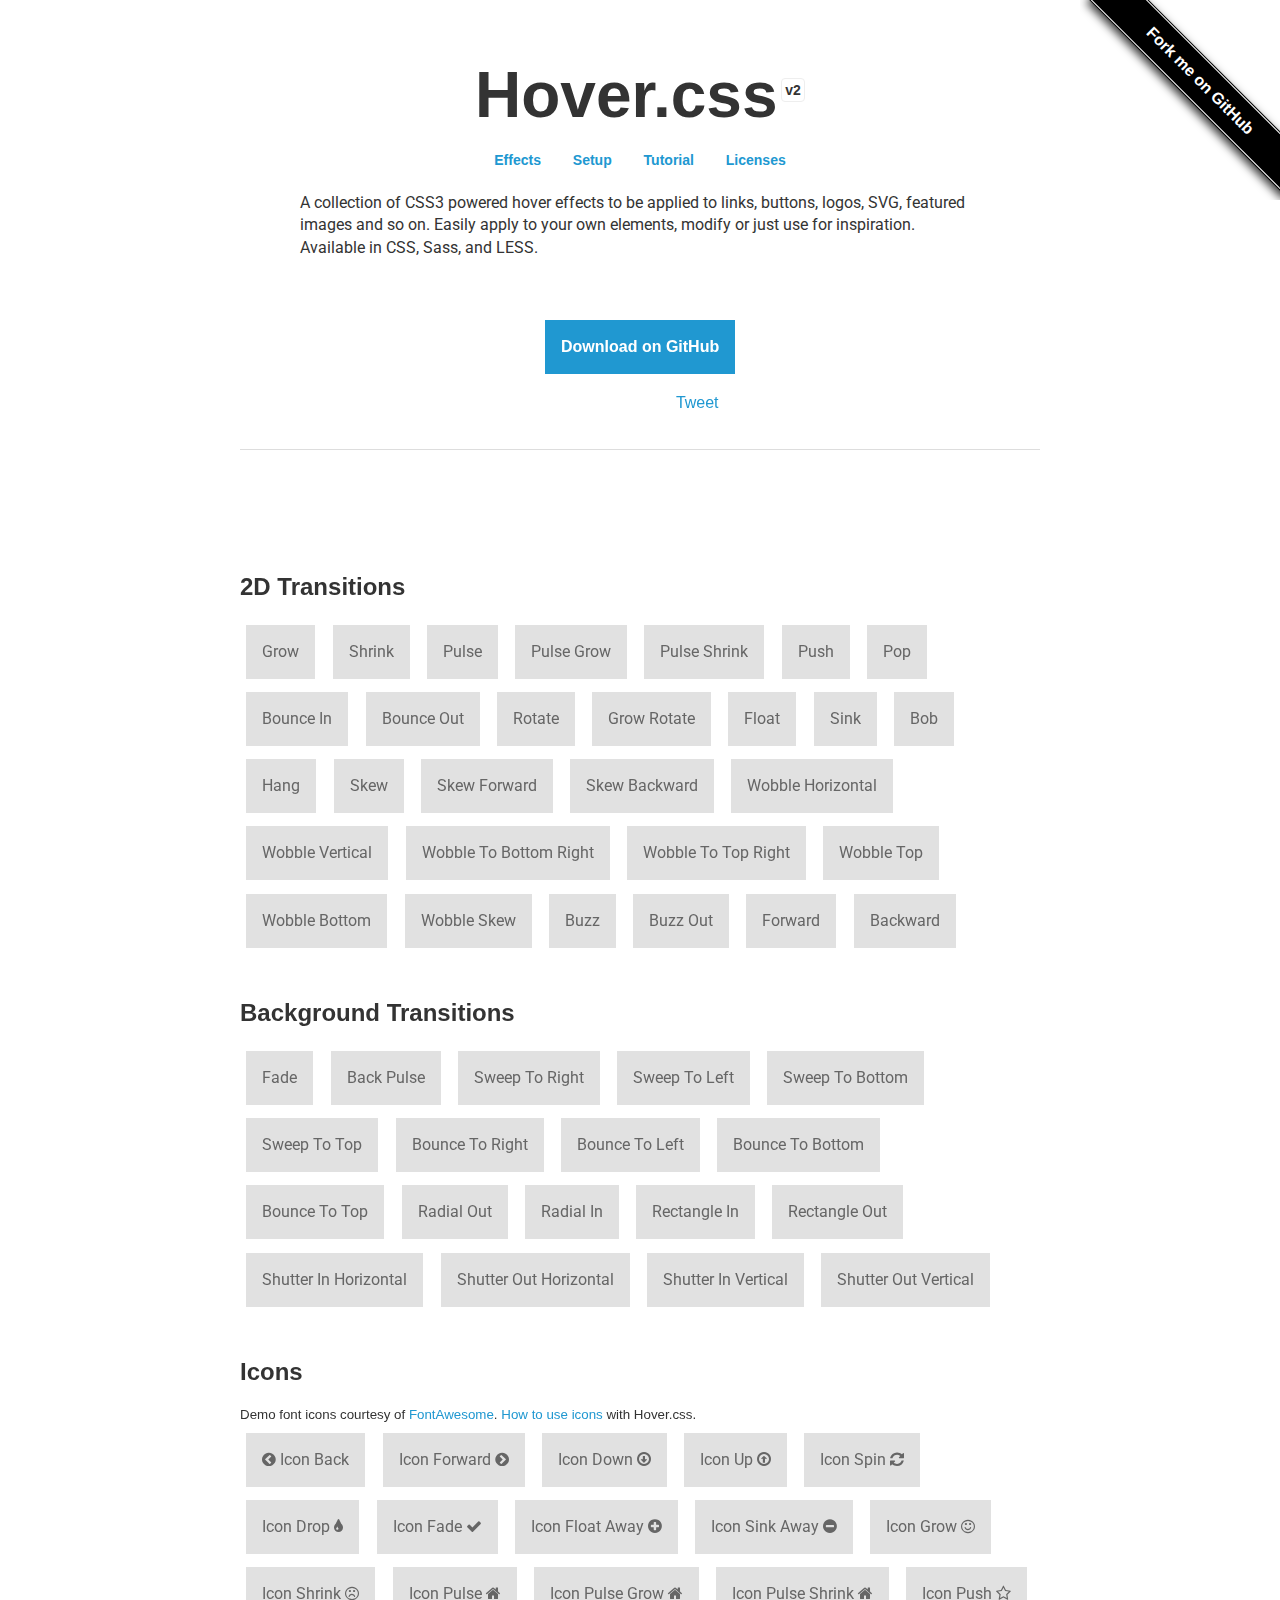
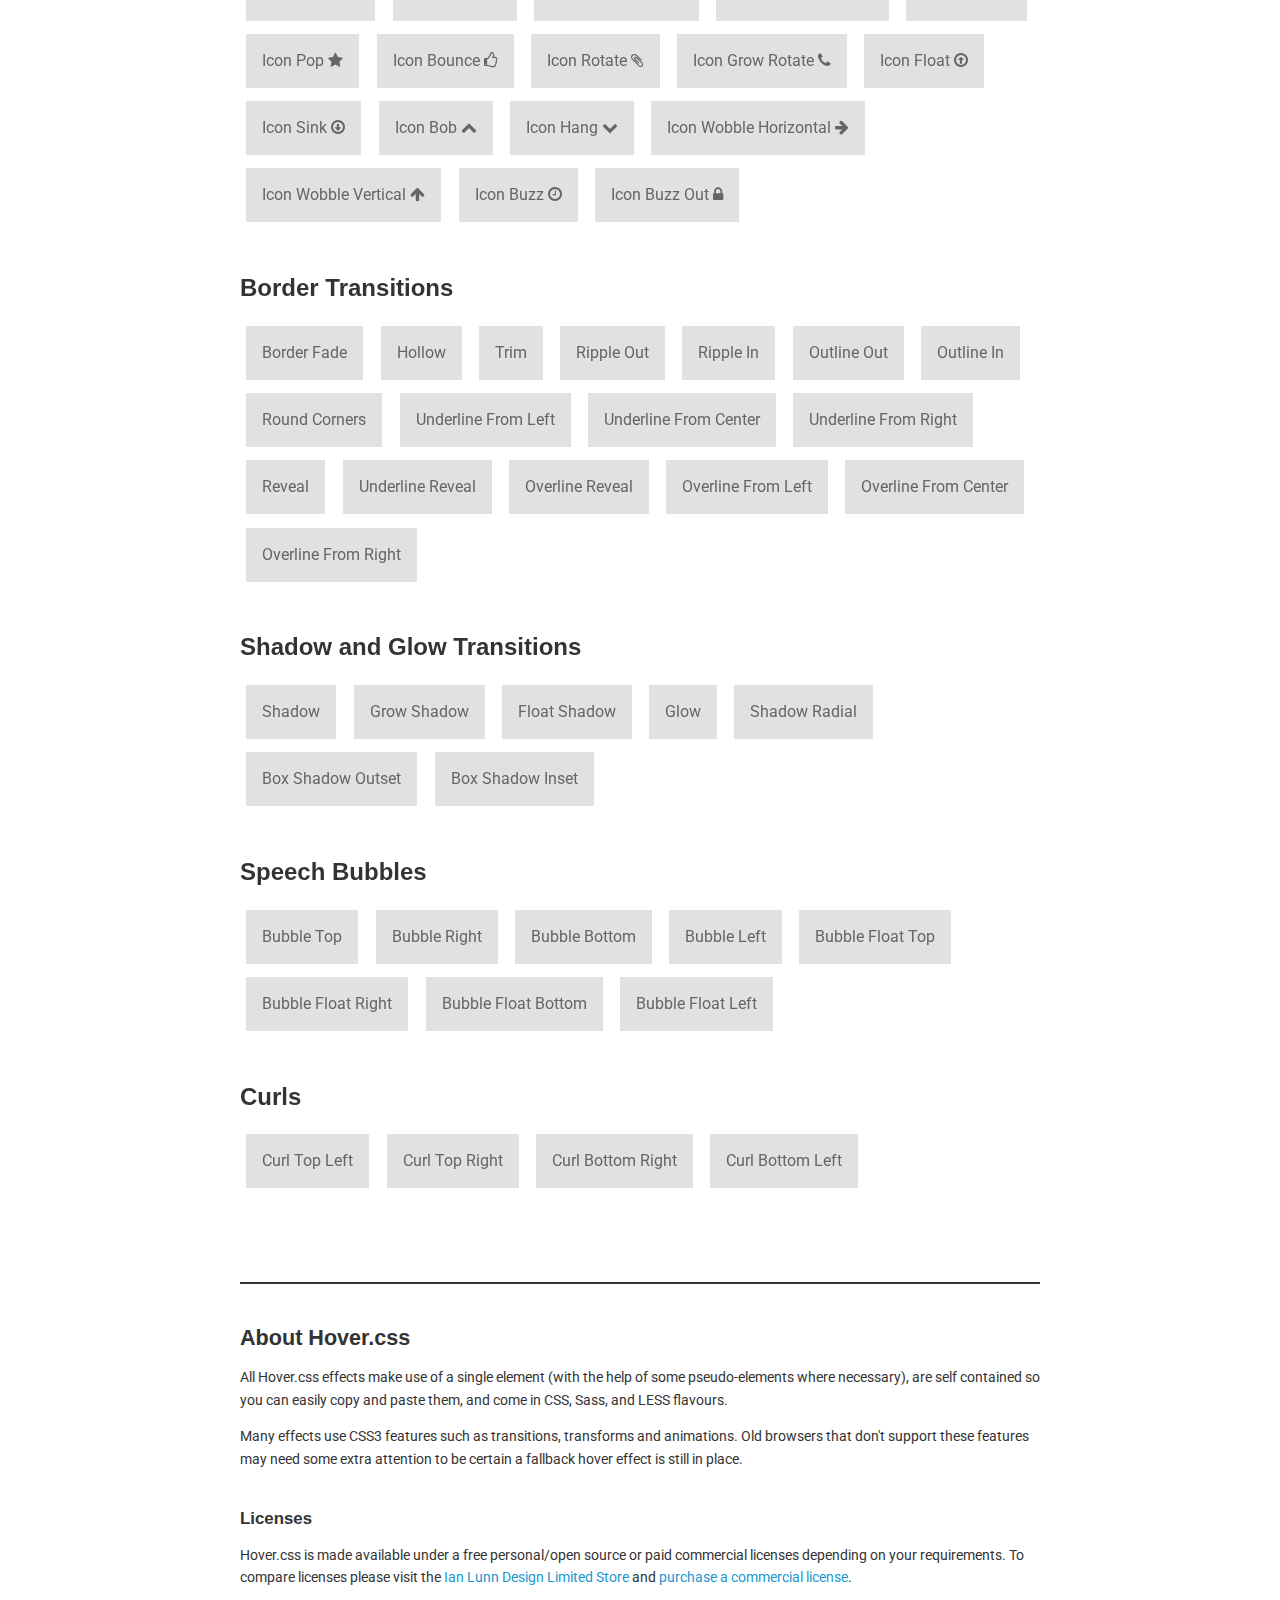
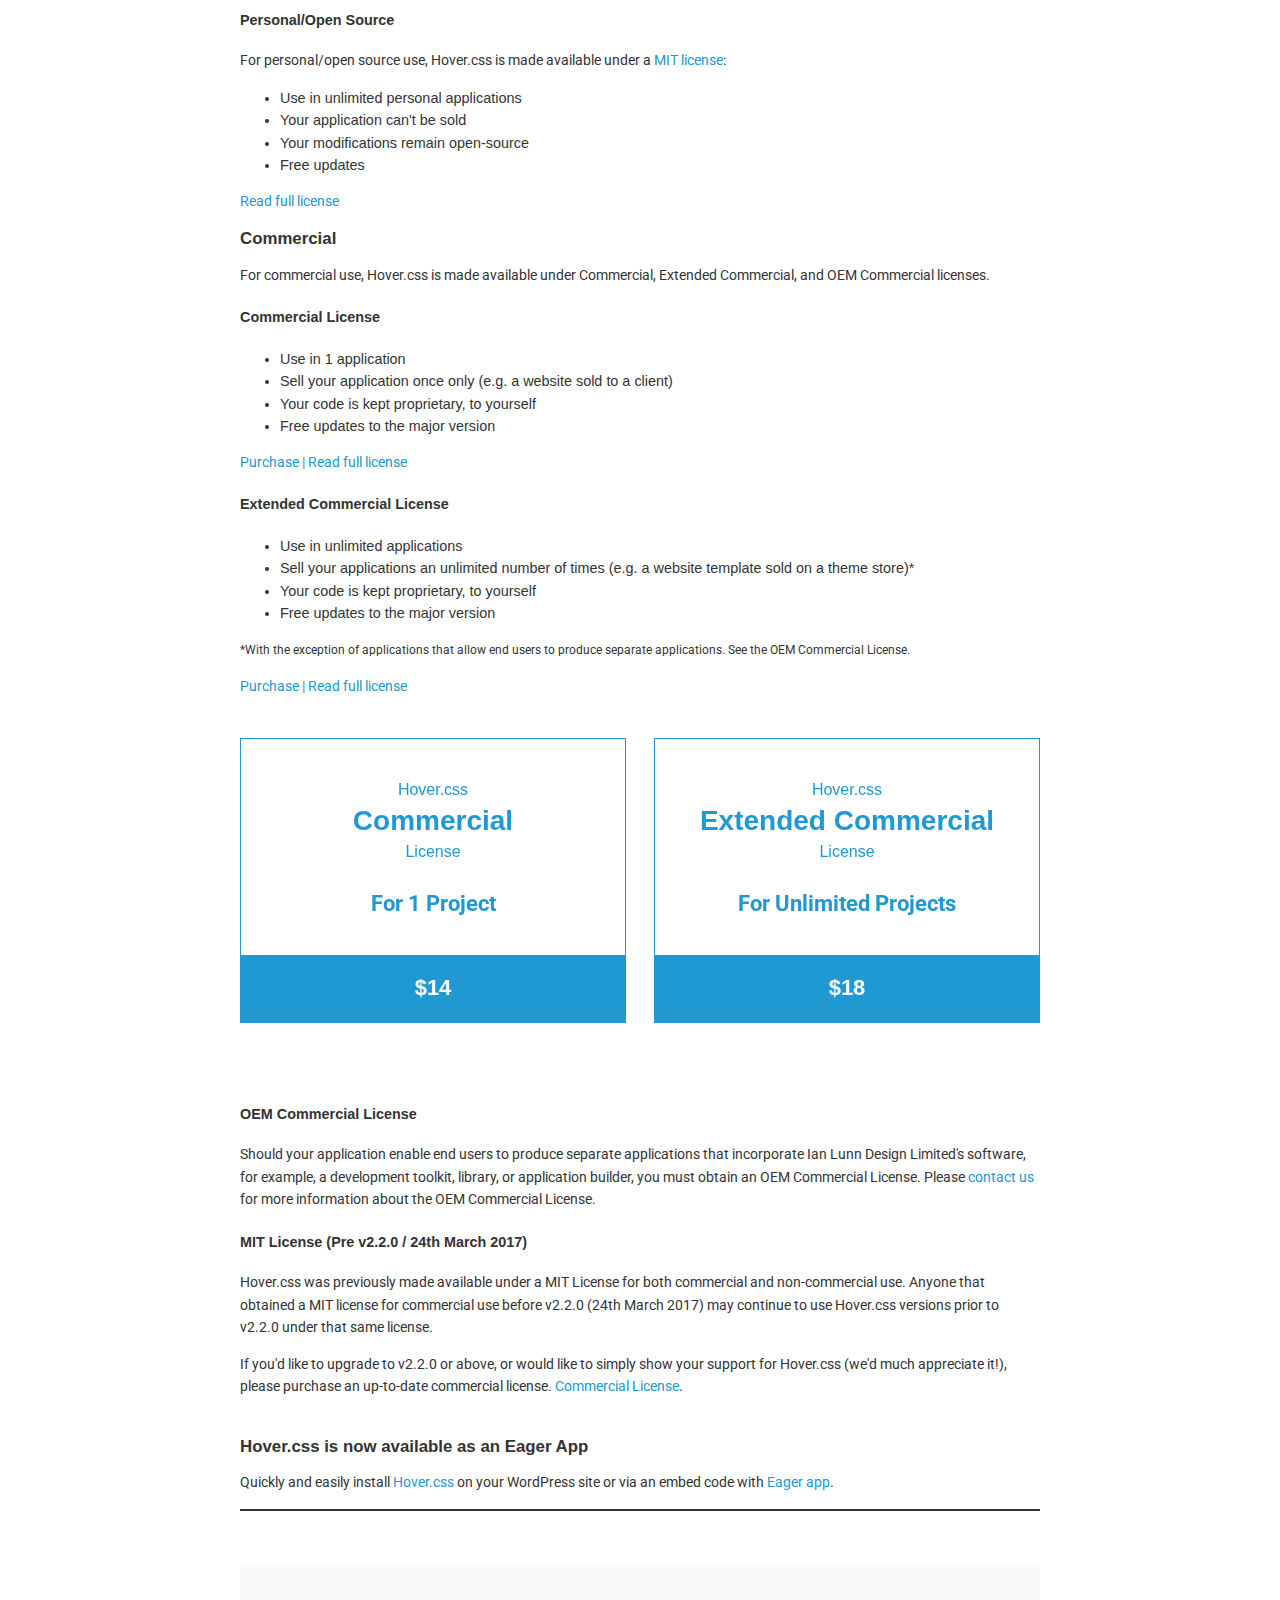
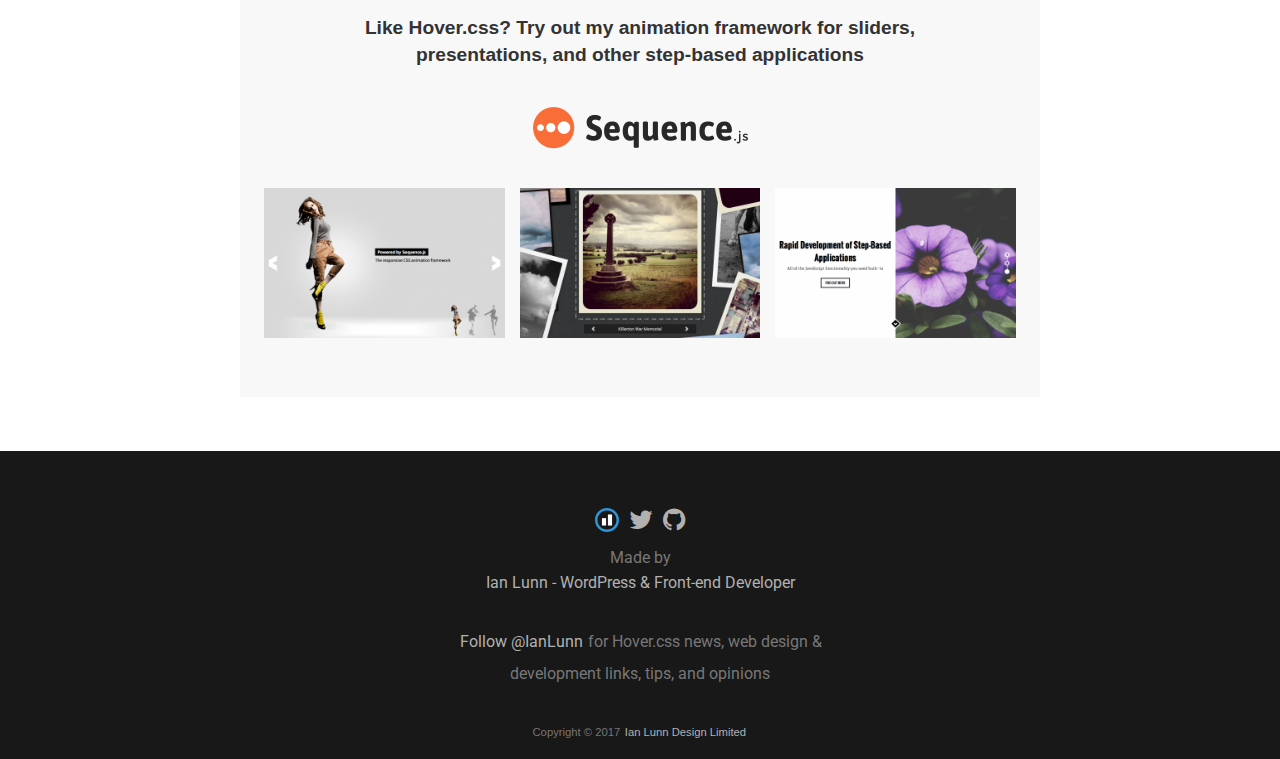
<file: css/Hover-master/index.html>
<!DOCTYPE html>
<html lang="en">
	<head>
		<meta charset="utf-8">
		<meta property="og:image" content="https://ianlunn.github.io/Hover/hover.jpg" />
		<meta property="og:site_name" content="Hover.css"/>
		<meta property="og:title" content="Hover.css - A collection of CSS3 powered hover effects" />
		<title>Hover.css - A collection of CSS3 powered hover effects</title>
		<link href="css/demo-page.css" rel="stylesheet" media="all">
		<link href="css/hover.css" rel="stylesheet" media="all">
		<link href="https://maxcdn.bootstrapcdn.com/font-awesome/4.2.0/css/font-awesome.min.css" rel="stylesheet" media="all">
	</head>
	<body>

		<!--[if lt IE 10]>
		<p class="browsehappy">You are using an <strong>outdated</strong> browser. Please <a href="https://browsehappy.com/">upgrade your browser</a> to improve your experience.</p>
		<![endif]-->

		<div class="main">
			<span id="forkongithub"><a href="https://github.com/IanLunn/Hover">Fork me on GitHub</a></span>

			<h1>Hover.css <a href="https://github.com/IanLunn/Hover/releases" class="sup" title="View release history">v2</a></h1>

			<nav>
				<ul>
					<li><a href="#effects" title="Effects">Effects</a></li>
					<li><a href="https://github.com/IanLunn/Hover/blob/master/README.md#hovercss" title="Setup">Setup</a></li>
					<li><a href="https://ianlunn.co.uk/articles/hover-css-tutorial-introduction/" title="hover.css Tutorial and Introduction">Tutorial</a></li>
					<li><a href="#licenses" title="Licenses">Licenses</a></li>
				</ul>
			</nav>

			<p class="intro">A collection of CSS3 powered hover effects to be applied to links, buttons, logos, SVG, featured images and so on. Easily apply to your own elements, modify or just use for inspiration. Available in CSS, Sass, and LESS.</p>

			<div class="download aligncenter">
				<a class="button cta hvr-float-shadow" href="https://github.com/IanLunn/Hover">Download on GitHub</a>
			</div>

			<div class="social aligncenter">
				<div class="social-button">
					<iframe src="https://ghbtns.com/github-btn.html?user=IanLunn&repo=Hover&type=watch&count=true" allowtransparency="true" frameborder="0" scrolling="0" width="110" height="20"></iframe>
				</div>

				<div class="social-button">
					<a href="https://twitter.com/share" class="twitter-share-button" data-related="IanLunn" data-dnt="true">Tweet</a>
				</div>
			</div>

			<hr />
			<br />

			<script async type="text/javascript" src="//cdn.carbonads.com/carbon.js?serve=CKYIE23M&placement=ianlunncouk" id="_carbonads_js"></script>

			<div id="effects" class="effects">

				<h2>2D Transitions</h2>

				<a href="#" class="hvr-grow">Grow</a>
				<a href="#" class="hvr-shrink">Shrink</a>
				<a href="#" class="hvr-pulse">Pulse</a>
				<a href="#" class="hvr-pulse-grow">Pulse Grow</a>
				<a href="#" class="hvr-pulse-shrink">Pulse Shrink</a>
				<a href="#" class="hvr-push">Push</a>
				<a href="#" class="hvr-pop">Pop</a>
				<a href="#" class="hvr-bounce-in">Bounce In</a>
				<a href="#" class="hvr-bounce-out">Bounce Out</a>
				<a href="#" class="hvr-rotate">Rotate</a>
				<a href="#" class="hvr-grow-rotate">Grow Rotate</a>
				<a href="#" class="hvr-float">Float</a>
				<a href="#" class="hvr-sink">Sink</a>
				<a href="#" class="hvr-bob">Bob</a>
				<a href="#" class="hvr-hang">Hang</a>
				<a href="#" class="hvr-skew">Skew</a>
				<a href="#" class="hvr-skew-forward">Skew Forward</a>
				<a href="#" class="hvr-skew-backward">Skew Backward</a>
				<a href="#" class="hvr-wobble-horizontal">Wobble Horizontal</a>
				<a href="#" class="hvr-wobble-vertical">Wobble Vertical</a>
				<a href="#" class="hvr-wobble-to-bottom-right">Wobble To Bottom Right</a>
				<a href="#" class="hvr-wobble-to-top-right">Wobble To Top Right</a>
				<a href="#" class="hvr-wobble-top">Wobble Top</a>
				<a href="#" class="hvr-wobble-bottom">Wobble Bottom</a>
				<a href="#" class="hvr-wobble-skew">Wobble Skew</a>
				<a href="#" class="hvr-buzz">Buzz</a>
				<a href="#" class="hvr-buzz-out">Buzz Out</a>
				<a href="#" class="hvr-forward">Forward</a>
				<a href="#" class="hvr-backward">Backward</a>


				<h2>Background Transitions</h2>

				<a href="#" class="hvr-fade">Fade</a>
				<a href="#" class="hvr-back-pulse">Back Pulse</a>
				<a href="#" class="hvr-sweep-to-right">Sweep To Right</a>
				<a href="#" class="hvr-sweep-to-left">Sweep To Left</a>
				<a href="#" class="hvr-sweep-to-bottom">Sweep To Bottom</a>
				<a href="#" class="hvr-sweep-to-top">Sweep To Top</a>
				<a href="#" class="hvr-bounce-to-right">Bounce To Right</a>
				<a href="#" class="hvr-bounce-to-left">Bounce To Left</a>
				<a href="#" class="hvr-bounce-to-bottom">Bounce To Bottom</a>
				<a href="#" class="hvr-bounce-to-top">Bounce To Top</a>
				<a href="#" class="hvr-radial-out">Radial Out</a>
				<a href="#" class="hvr-radial-in">Radial In</a>
				<a href="#" class="hvr-rectangle-in">Rectangle In</a>
				<a href="#" class="hvr-rectangle-out">Rectangle Out</a>
				<a href="#" class="hvr-shutter-in-horizontal">Shutter In Horizontal</a>
				<a href="#" class="hvr-shutter-out-horizontal">Shutter Out Horizontal</a>
				<a href="#" class="hvr-shutter-in-vertical">Shutter In Vertical</a>
				<a href="#" class="hvr-shutter-out-vertical">Shutter Out Vertical</a>


				<h2>Icons</h2>

				<small>Demo font icons courtesy of <a href="https://fortawesome.github.io/Font-Awesome/">FontAwesome</a>. <a href="https://github.com/IanLunn/Hover/#using-icon-effects">How to use icons</a> with Hover.css.</small>

				<a href="#" class="hvr-icon-back">
					<i class="fa fa-chevron-circle-left hvr-icon"></i> Icon Back
				</a>
				<a href="#" class="hvr-icon-forward">
					Icon Forward
					<i class="fa fa-chevron-circle-right hvr-icon"></i>
				</a>
				<a href="#" class="hvr-icon-down">
					Icon Down <i class="fa fa-arrow-circle-o-down hvr-icon"></i>
				</a>
				<a href="#" class="hvr-icon-up">
					Icon Up <i class="fa fa-arrow-circle-o-up hvr-icon"></i>
				</a>
				<a href="#" class="hvr-icon-spin">
					Icon Spin <i class="fa fa-refresh hvr-icon"></i>
				</a>
				<a href="#" class="hvr-icon-drop">
					Icon Drop <i class="fa fa-tint hvr-icon"></i>
				</a>
				<a href="#" class="hvr-icon-fade">
					Icon Fade <i class="fa fa-check hvr-icon"></i>
				</a>
				<a href="#" class="hvr-icon-float-away">
					Icon Float Away <i class="fa fa-plus-circle hvr-icon"></i>
				</a>
				<a href="#" class="hvr-icon-sink-away">
					Icon Sink Away <i class="fa fa-minus-circle hvr-icon"></i>
				</a>
				<a href="#" class="hvr-icon-grow">
					Icon Grow <i class="fa fa-smile-o hvr-icon"></i>
				</a>
				<a href="#" class="hvr-icon-shrink">
					Icon Shrink <i class="fa fa-frown-o hvr-icon"></i>
				</a>
				<a href="#" class="hvr-icon-pulse">
					Icon Pulse <i class="fa fa-home hvr-icon"></i>
				</a>
				<a href="#" class="hvr-icon-pulse-grow">
					Icon Pulse Grow <i class="fa fa-home hvr-icon"></i>
				</a>
				<a href="#" class="hvr-icon-pulse-shrink">
					Icon Pulse Shrink <i class="fa fa-home hvr-icon"></i>
				</a>
				<a href="#" class="hvr-icon-push">
					Icon Push <i class="fa fa-star-o hvr-icon"></i>
				</a>
				<a href="#" class="hvr-icon-pop">
					Icon Pop <i class="fa fa-star hvr-icon"></i>
				</a>
				<a href="#" class="hvr-icon-bounce">
					Icon Bounce <i class="fa fa-thumbs-o-up hvr-icon"></i>
				</a>
				<a href="#" class="hvr-icon-rotate">
					Icon Rotate <i class="fa fa-paperclip hvr-icon"></i>
				</a>
				<a href="#" class="hvr-icon-grow-rotate">
					Icon Grow Rotate <i class="fa fa-phone hvr-icon"></i>
				</a>
				<a href="#" class="hvr-icon-float">
					Icon Float <i class="fa fa-arrow-circle-o-up hvr-icon"></i>
				</a>
				<a href="#" class="hvr-icon-sink">
					Icon Sink <i class="fa fa-arrow-circle-o-down hvr-icon"></i>
				</a>
				<a href="#" class="hvr-icon-bob">
					Icon Bob <i class="fa fa-chevron-up hvr-icon"></i>
				</a>
				<a href="#" class="hvr-icon-hang">
					Icon Hang <i class="fa fa-chevron-down hvr-icon"></i>
				</a>
				<a href="#" class="hvr-icon-wobble-horizontal">
					Icon Wobble Horizontal <i class="fa fa-arrow-right hvr-icon"></i>
				</a>
				<a href="#" class="hvr-icon-wobble-vertical">
					Icon Wobble Vertical <i class="fa fa-arrow-up hvr-icon"></i>
				</a>
				<a href="#" class="hvr-icon-buzz">
					Icon Buzz <i class="fa fa-clock-o hvr-icon"></i>
				</a>
				<a href="#" class="hvr-icon-buzz-out">
					Icon Buzz Out <i class="fa fa-lock hvr-icon"></i>
				</a>


				<h2>Border Transitions</h2>

				<a href="#" class="hvr-border-fade">Border Fade</a>
				<a href="#" class="hvr-hollow">Hollow</a>
				<a href="#" class="hvr-trim">Trim</a>
				<a href="#" class="hvr-ripple-out">Ripple Out</a>
				<a href="#" class="hvr-ripple-in">Ripple In</a>
				<a href="#" class="hvr-outline-out">Outline Out</a>
				<a href="#" class="hvr-outline-in">Outline In</a>
				<a href="#" class="hvr-round-corners">Round Corners</a>
				<a href="#" class="hvr-underline-from-left">Underline From Left</a>
				<a href="#" class="hvr-underline-from-center">Underline From Center</a>
				<a href="#" class="hvr-underline-from-right">Underline From Right</a>
				<a href="#" class="hvr-reveal">Reveal</a>
				<a href="#" class="hvr-underline-reveal">Underline Reveal</a>
				<a href="#" class="hvr-overline-reveal">Overline Reveal</a>
				<a href="#" class="hvr-overline-from-left">Overline From Left</a>
				<a href="#" class="hvr-overline-from-center">Overline From Center</a>
				<a href="#" class="hvr-overline-from-right">Overline From Right</a>


				<h2>Shadow and Glow Transitions</h2>

				<a href="#" class="hvr-shadow">Shadow</a>
				<a href="#" class="hvr-grow-shadow">Grow Shadow</a>
				<a href="#" class="hvr-float-shadow">Float Shadow</a>
				<a href="#" class="hvr-glow">Glow</a>
				<a href="#" class="hvr-shadow-radial">Shadow Radial</a>
				<a href="#" class="hvr-box-shadow-outset">Box Shadow Outset</a>
				<a href="#" class="hvr-box-shadow-inset">Box Shadow Inset</a>


				<h2>Speech Bubbles</h2>

				<a href="#" class="hvr-bubble-top">Bubble Top</a>
				<a href="#" class="hvr-bubble-right">Bubble Right</a>
				<a href="#" class="hvr-bubble-bottom">Bubble Bottom</a>
				<a href="#" class="hvr-bubble-left">Bubble Left</a>
				<a href="#" class="hvr-bubble-float-top">Bubble Float Top</a>
				<a href="#" class="hvr-bubble-float-right">Bubble Float Right</a>
				<a href="#" class="hvr-bubble-float-bottom">Bubble Float Bottom</a>
				<a href="#" class="hvr-bubble-float-left">Bubble Float Left</a>


				<h2>Curls</h2>

				<a href="#" class="hvr-curl-top-left">Curl Top Left</a>
				<a href="#" class="hvr-curl-top-right">Curl Top Right</a>
				<a href="#" class="hvr-curl-bottom-right">Curl Bottom Right</a>
				<a href="#" class="hvr-curl-bottom-left">Curl Bottom Left</a>
			</div>


			<div class="footer">
				<div class="about">
					<h2>About Hover.css</h2>

					<p>All Hover.css effects make use of a single element (with the help of some pseudo-elements where necessary), are self contained so you can easily copy and paste them, and come in CSS, Sass, and LESS flavours.</p>

					<p>Many effects use CSS3 features such as transitions, transforms and animations. Old browsers that don't support these features may need some extra attention to be certain a fallback hover effect is still in place.</p>

					<br />
					<h3 id="licenses">Licenses</h3>

					<p>Hover.css is made available under a free personal/open source or paid commercial licenses depending on your requirements. To compare licenses please visit the <a href="https://ianlunn.co.uk/store/licenses/">Ian Lunn Design Limited Store</a> and <a href="https://ianlunn.co.uk/store/hover-css/">purchase a commercial license</a>.</p>

					<h4 id="personal">Personal/Open Source</h4>

					<p>For personal/open source use, Hover.css is made available under a <a href="https://opensource.org/licenses/MIT">MIT license</a>:</p>

					<ul>
						<li>Use in unlimited personal applications</li>
						<li>Your application can't be sold</li>
						<li>Your modifications remain open-source</li>
						<li>Free updates</li>
					</ul>

					<p><a href="https://ianlunn.co.uk/store/licenses/personal/">Read full license</a></p>

					<h3 id="commercial-licenses">Commercial</h3>

					<p>For commercial use, Hover.css is made available under Commercial, Extended Commercial, and OEM Commercial licenses.</p>

					<h4 id="commercial">Commercial License</h4>

					<ul>
						<li>Use in 1 application</li>
						<li>Sell your application once only (e.g. a website sold to a client)</li>
						<li>Your code is kept proprietary, to yourself</li>
						<li>Free updates to the major version</li>
					</ul>

					<p><a href="https://ianlunn.co.uk/store/hover-css/?attribute_pa_licenses=commercial">Purchase<a/> | <a href="https://ianlunn.co.uk/store/licenses/commercial/">Read full license</a></p>

					<h4 id="extended-commercial">Extended Commercial License</h4>

					<ul>
						<li>Use in unlimited applications</li>
						<li>Sell your applications an unlimited number of times (e.g. a website template sold on a theme store)*</li>
						<li>Your code is kept proprietary, to yourself</li>
						<li>Free updates to the major version</li>
					</ul>

					<p><small>*With the exception of applications that allow end users to produce separate applications. See the OEM Commercial License.</small></p>

					<p><a href="https://ianlunn.co.uk/store/hover-css/?attribute_pa_licenses=extended-commercial">Purchase<a/> | <a href="https://ianlunn.co.uk/store/licenses/extended-commercial/">Read full license</a></p>

					<div class="licenses">
						<a target="_blank" href="https://ianlunn.co.uk/store/hover-css/?attribute_pa_licenses=commercial" title="Commercial License" class="license hvr-float">
							<div class="license__content">
								<h5 class="license__title"><div>Hover.css</div> Commercial <div>License</div></h5>
								<p class="license__desc">For 1 Project</p>
							</div>
							<span class="license__button button cta">$14</span>
						</a>

						<a target="_blank" href="https://ianlunn.co.uk/store/hover-css/?attribute_pa_licenses=extended-commercial" title="Extended Commercial License" class="license hvr-float">
							<div class="license__content">
								<h5 class="license__title"><div>Hover.css</div> Extended Commercial <div>License</div></h5>
								<p class="license__desc">For Unlimited Projects</p>
							</div>
							<span class="license__button button cta">$18</span>
						</a>
					</div>

					<h4 id="oem-commercial">OEM Commercial License</h4>

					<p>Should your application enable end users to produce separate applications that incorporate Ian Lunn Design Limited's software, for example, a development toolkit, library, or application builder, you must obtain an OEM Commercial License. Please <a href="https://ianlunn.co.uk/contact/">contact us</a> for more information about the OEM Commercial License.</p>

					<h4>MIT License (Pre v2.2.0 / 24th March 2017)</h4>
					<p>Hover.css was previously made available under a MIT License for both commercial and non-commercial use. Anyone that obtained a MIT license for commercial use before v2.2.0 (24th March 2017) may continue to use Hover.css versions prior to v2.2.0 under that same license.</p>

					<p>If you'd like to upgrade to v2.2.0 or above, or would like to simply show your support for Hover.css (we'd much appreciate it!), please purchase an up-to-date commercial license. <a href="https://ianlunn.co.uk/store/hover-css/?attribute_pa_licenses=commercial" title="Commercial License">Commercial License</a>.</p>

					<br />
					<h3>Hover.css is now available as an Eager App</h3>
					<p>Quickly and easily install <a href="https://eager.io/app/AN_LdP2tOk0f">Hover.css</a> on your WordPress site or via an embed code with <a href="https://eager.io/">Eager app</a>.</p>
				</div>
			</div>

			<div class="ad">
				<h2>Like Hover.css? Try out my animation framework for sliders,<br /> presentations, and other step-based applications</h2>

				<a class="ad__logo" href="https://www.sequencejs.com/" title="Learn more about Sequence.js">
					<img src="sequence-logo.png" alt="Sequence.js" />
				</a>

				<div class="ad__preview">
					<a href="https://www.sequencejs.com/" title="Learn more about Sequence.js"><img src="modern-slide-in.png" /></a> <a class="second" href="https://www.sequencejs.com/" title="Learn more about Sequence.js"><img src="photo-stack.png" /></a> <a href="https://www.sequencejs.com/" title="Learn more about Sequence.js"><img src="two-up.png" /></a>
				</div>
			</div>

		</div>

		<div class="made-by group">
			<ul>
				<li>
					<!-- "IL" logo Copyright (c) Ian Lunn Design Limited 2017 -->
					<a cass="icon__ild" href="https://ianlunn.co.uk/" title="Ian Lunn - WordPress &amp; Front End Developer" target="_blank" class="ild-ident">
						<svg class="" onmouseenter="el=this;el.classList.add('active');setTimeout(function(){el.classList.remove('active')},600);" xmlns="https://www.w3.org/2000/svg" width="24" height="30" viewBox="0 0 52 52">
							<g class="circle-holder">
								<path class="circle" fill="#2E96D6" d="M5.4 26c0-11.4 9.2-20.6 20.6-20.6s20.6 9.2 20.6 20.6c0 11.4-9.2 20.6-20.6 20.6s-20.6-9.2-20.6-20.6zm-5.4 0c0 14.4 11.6 26 26 26s26-11.6 26-26-11.6-26-26-26-26 11.6-26 26z"></path>
							</g>
							<path class="i" fill="#fff" d="M15 22h9v16h-9v-16z"></path>
							<path class="l" fill="#fff" d="M28 14h9v24h-9v-24z"></path>
						</svg>
					</a>
				</li>
				<li><a class="icon__twitter" href="https://twitter.com/IanLunn/" title="Ian Lunn on Twitter" target="_blank"><i class="fa fa-twitter"></i></a></li>
				<li><a class="icon__github" href="https://github.com/IanLunn/Hover/" title="Hover.css on GitHub" target="_blank"><i class="fa fa-github"></i></a></li>
			</ul>
			<p>Made by<br /><a href="https://ianlunn.co.uk/" title="Ian Lunn - WordPress &amp; Front End Developer" target="_blank">Ian Lunn - WordPress &amp; Front-end Developer</a></p>

			<p class="follow"><a href="https://twitter.com/IanLunn" class="twitter-follow-button" data-show-count="false" data-dnt="true" data-size="large">Follow @IanLunn</a> for Hover.css news, web design &amp;<br /> development links, tips, and opinions</p>
			<small>Copyright &copy; 2017 <a href="https://ianlunn.co.uk/" title="Ian Lunn - WordPress &amp; Front End Developer" target="_blank">Ian Lunn Design Limited</a></small>
		</div>

		<script>
			/**
			 * Used to demonstrate Hover.css only. Not required when adding
			 * Hover.css to your own pages. Prevents a link from being
			 * navigated and gaining focus.
			 */
			var effects = document.querySelectorAll('.effects')[0];

			effects.addEventListener('click', function(e) {

				if (e.target.className.indexOf('hvr') > -1) {
					e.preventDefault();
					e.target.blur();

				}
			});
		</script>

		<script>!function(d,s,id){var js,fjs=d.getElementsByTagName(s)[0],p=/^https:/.test(d.location)?'http':'https';if(!d.getElementById(id)){js=d.createElement(s);js.id=id;js.src=p+'://platform.twitter.com/widgets.js';fjs.parentNode.insertBefore(js,fjs);}}(document, 'script', 'twitter-wjs');</script>

		<script>
		  (function(i,s,o,g,r,a,m){i['GoogleAnalyticsObject']=r;i[r]=i[r]||function(){
		  (i[r].q=i[r].q||[]).push(arguments)},i[r].l=1*new Date();a=s.createElement(o),
		  m=s.getElementsByTagName(o)[0];a.async=1;a.src=g;m.parentNode.insertBefore(a,m)
		  })(window,document,'script','//www.google-analytics.com/analytics.js','ga');

		  ga('create', 'UA-11991680-4', 'ianlunn.github.io');
		  ga('send', 'pageview');
		</script>
	</body>
</html>
</file>
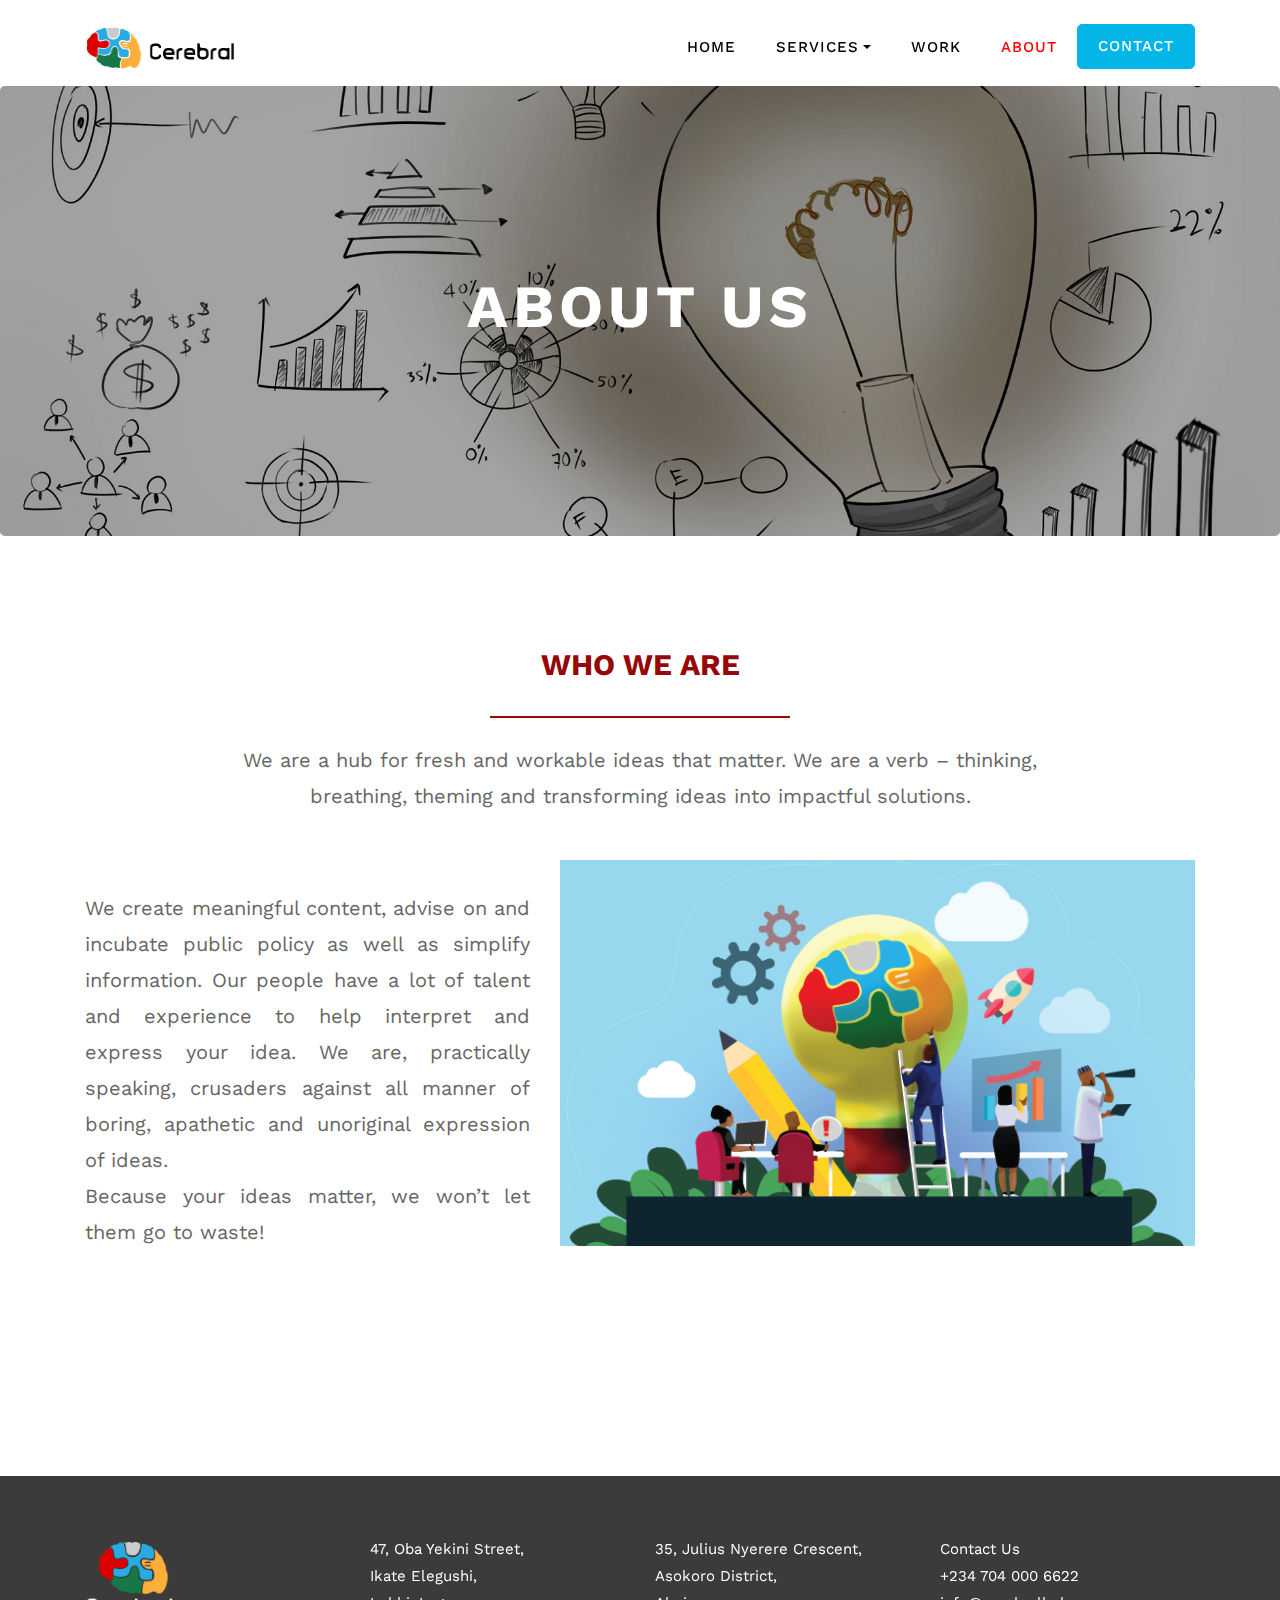
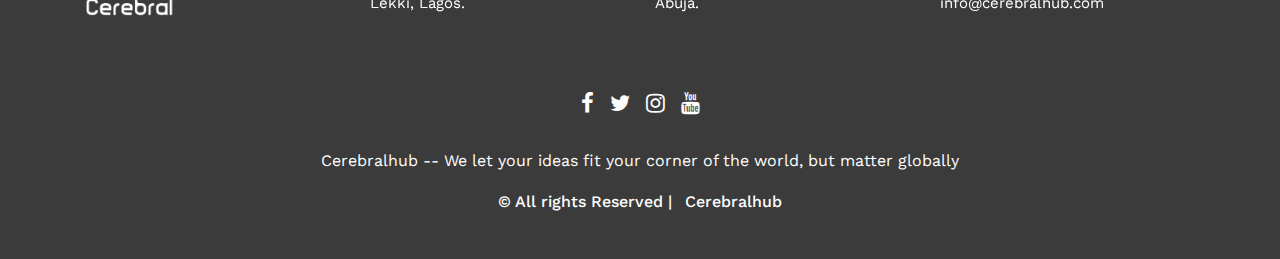
<file: about.html>
<!DOCTYPE html>
<html lang="en">
  <head>
    <meta charset="utf-8">
    <meta name="viewport" content="width=device-width, initial-scale=1, shrink-to-fit=no">
    
    <link href="https://fonts.googleapis.com/css?family=Work+Sans:300,400,,500,600,700" rel="stylesheet">


    <link rel="stylesheet" href="https://maxcdn.bootstrapcdn.com/bootstrap/4.3.1/css/bootstrap.min.css">
   
    <link rel="stylesheet" href="https://cdnjs.cloudflare.com/ajax/libs/animate.css/3.7.2/animate.min.css"> 
  <!--  <script src="https://ajax.googleapis.com/ajax/libs/jquery/3.4.1/jquery.min.js"></script>
    <script src="https://cdnjs.cloudflare.com/ajax/libs/popper.js/1.14.7/umd/popper.min.js"></script>-->

    <script src="https://maxcdn.bootstrapcdn.com/bootstrap/4.3.1/js/bootstrap.min.js"></script>

    <link rel="stylesheet" href="css/jquery.timepicker.css">
    <link href="css/hover-min.css" rel="stylesheet">
  <link rel="stylesheet" href="https://unpkg.com/aos@next/dist/aos.css" />

    
    <link rel="stylesheet" href="css/style.css">
    <link rel="stylesheet" href="css/index.css">
    <link rel="stylesheet" href="css/footer.css">

    <link rel="stylesheet" href="css/style2.css">

    <title>Cerebralhub</title>

    <link rel="icon" type="image/png" href="images/cerebral.png">
    <style type="text/css">
    </style>
</head>
  <body>
 

	  <nav class="navbar navbar-expand-lg navbar-light ftco_navbar bg-light ftco-navbar-light" id="ftco-navbar">
	    <div class="container">
      <div class="menu">
        <a class="navbar-brand" href="index.html"><img src="images/ce.png"/></a>
      </div>
	      <button class="navbar-toggler" type="button" data-toggle="collapse" data-target="#ftco-nav" aria-controls="ftco-nav" aria-expanded="false" aria-label="Toggle navigation">
	        <span class="oi oi-menu"></span> Menu
	      </button>

	      <div class="collapse navbar-collapse" id="ftco-nav">
	        <ul class="navbar-nav ml-auto">
	         <li class="nav-item"><a href="index.html" class="nav-link hvr-underline-from-left">Home</a></li>
	          <!-- <li class="nav-item active dropdown"><a class="nav-link dropdown-toggle hvr-underline-from-center" data-toggle="dropdown"
              aria-haspopup="true" aria-expanded="false" href="hosting.html">Products & Services</a>
                <div class="dropdown-menu dropdown-primary" aria-labelledby="navbarDropdownMenuLink">
                  <a class="dropdown-item active" href="animation.html"> Animation</a>
                  <a class="dropdown-item" href="graphics.html">Graphics</a>
                  <a class="dropdown-item" href="illustration.html">Illustration</a>
  
                </div>
              </li> -->

            <li class="nav-item dropdown"><a class="nav-link dropdown-toggle hvr-underline-from-center" data-toggle="dropdown"
              aria-haspopup="true" aria-expanded="false" href="services.html">Services</a>
                <div class="dropdown-menu dropdown-primary" aria-labelledby="navbarDropdownMenuLink">
                    <a class="dropdown-item" href="services.html#research"> Content Creation</a>
                    <a class="dropdown-item" href="services.html#policy">Policy Advisory</a>
                    <a class="dropdown-item" href="services.html#media">Strategic Communication</a>

  
                </div>
              </li>            
              <li class="nav-item"><a href="work.html" class="nav-link hvr-underline-from-center">Work</a></li>

              <li class="nav-item active"><a href="about.html" class="nav-link hvr-underline-from-right">About</a></li>
	          <li class="nav-item cta"><a href="contact.html" class="nav-link hvr-grow"><span>Contact</span></a></li>
	        </ul>
	      </div>
	    </div>
	  </nav>
    <!-- END nav -->

    
    


<!-- Full Page Image Header with Vertically Centered Content -->
<header class="jumbotron masthead" style="height: 50vh;
min-height: 350px;
background-image: url('images/about.jpg');
background-size: cover;
background-position: center;
background-repeat: no-repeat;
font-size:60px">
  <div class="container h-100">
    <div class="row h-100 align-items-center">
      <div class="col-12 text-center">
        <h1 class="display-4"style="color:white; font-size:60px; font-weight:900px;"><strong><b>ABOUT US</b></strong></h1>
      </div>
    </div>
  </div>
</header>


        
        <div class="missionStatement">
            <div class="container">
                <div class= "head5">
                <b>  WHO WE ARE </b>
                  <hr class="hr-middle my-4 wow fadeInDown" data-wow-delay="0.4s">

                </div>    
                <p align="justify">We are a hub for fresh and workable ideas that matter.
                   We are a verb – thinking, <br>breathing, theming and transforming ideas into impactful solutions. 
                    </p>
            
                </div>
            </div>



            <div id="about">

            <div class="container">

                    <div class="row">
                        <div class="col-sm-5">
                                <div class="otherStatement">
                                  <p align="justify"> We create meaningful content, advise on and incubate public policy as well as simplify information.
                                     Our people have a lot of talent and experience to help interpret and express your idea. We are, practically speaking, 
                                     crusaders against all manner of boring, apathetic and unoriginal expression of ideas.
                                     <br>Because your ideas matter, we won’t let them go to waste!

                                    </p>
                                </div>
                        </div>
                    
                        <div class="col-sm-7">
                                <img src="images/about.png">
                    
                            
                        </div>
                    </div>
            </div>
            </div>



            
        <div class="missionStatement2" data-aos="fade-up">
            <div class="container">  
                <a href="services.html#research"><button class="btn aboutResearchButton">Content Creation</button></a>

                <a href="services.html#policy"><button class="btn aPolicyMaking">Policy Advisory</button></a>
          
                <a href="services.html#media"> <button class="btn aMediaButton">Strategic Communication</button></a>

                  </div>         
            </div>

<!--
            <div class="letsTalk">
                <button class="btn talk animated slideInLeft">Let's Talk</button>
              </div>
-->

<div class=" footer">
    <div class="container">
        <div class="row">
            <div class="col-sm">
                <img src="images/cereb.png">
            </div>
  
            <div class="col-sm">
              
              <P>47, Oba Yekini Street, <br> Ikate Elegushi, <br>Lekki, Lagos.</P>
            </div>

            <div class="col-sm">

              <P>35, Julius Nyerere Crescent, <br> Asokoro District, <br> Abuja.</P>
                </div>
  
            <div class="col-sm">
                Contact Us
                <p> +234 704 000 6622 <br>
                info@cerebralhub.com </p>
                </div>
            
          </div>   
    </div>
    </div>

    <div class="footer2">
        <div class="container-fluid">

        <div class="row">
            <div class="col-xs-12 col-sm-12 col-md-12 mt-2 mt-sm-5">
              <ul class="list-unstyled list-inline social text-center">
                <li class="list-inline-item"><a href="https://web.facebook.com/search/top/?q=cerebralhub"><i class="fa fa-facebook"></i></a></li>
                <li class="list-inline-item"><a href="https://twitter.com/CerebralHub"><i class="fa fa-twitter"></i></a></li>
                <li class="list-inline-item"><a href="https://www.instagram.com/cerebralhub/?hl=en"><i class="fa fa-instagram"></i></a></li>
               <li class="list-inline-item"><a href="javascript:void();"><i class="fa fa-youtube"></i></a></li>
               <!-- <li class="list-inline-item"><a href="javascript:void();" target="_blank"><i class="fa fa-envelope"></i></a></li>-->
              </ul>
            </div>
            </hr>
          </div>	
        <div class="row">
          <div class="col-xs-12 col-sm-12 col-md-12 mt-2 mt-sm-2 text-center text-white">
              <p style="font-size:16px;">Cerebralhub</a> -- We let your ideas fit your corner of the world, but matter globally</p>

            <p class="h6">&copy All rights Reserved  | <a class="text-green ml-2"target="_blank">Cerebralhub</a></p>
          
          </div>
          </hr>
        </div>	
      </div>      
</div>

<script src="https://code.jquery.com/jquery-3.3.1.slim.min.js" integrity="sha384-q8i/X+965DzO0rT7abK41JStQIAqVgRVzpbzo5smXKp4YfRvH+8abtTE1Pi6jizo" crossorigin="anonymous"></script>
<script src="https://cdnjs.cloudflare.com/ajax/libs/popper.js/1.14.3/umd/popper.min.js" integrity="sha384-ZMP7rVo3mIykV+2+9J3UJ46jBk0WLaUAdn689aCwoqbBJiSnjAK/l8WvCWPIPm49" crossorigin="anonymous"></script>
<script src="https://stackpath.bootstrapcdn.com/bootstrap/4.1.3/js/bootstrap.min.js" integrity="sha384-ChfqqxuZUCnJSK3+MXmPNIyE6ZbWh2IMqE241rYiqJxyMiZ6OW/JmZQ5stwEULTy" crossorigin="anonymous"></script>

 <script src="https://unpkg.com/aos@next/dist/aos.js"></script>
  <script>
    AOS.init({
	offset:300,
	duration:1000
	});
  </script>

</body>
</html>
</file>
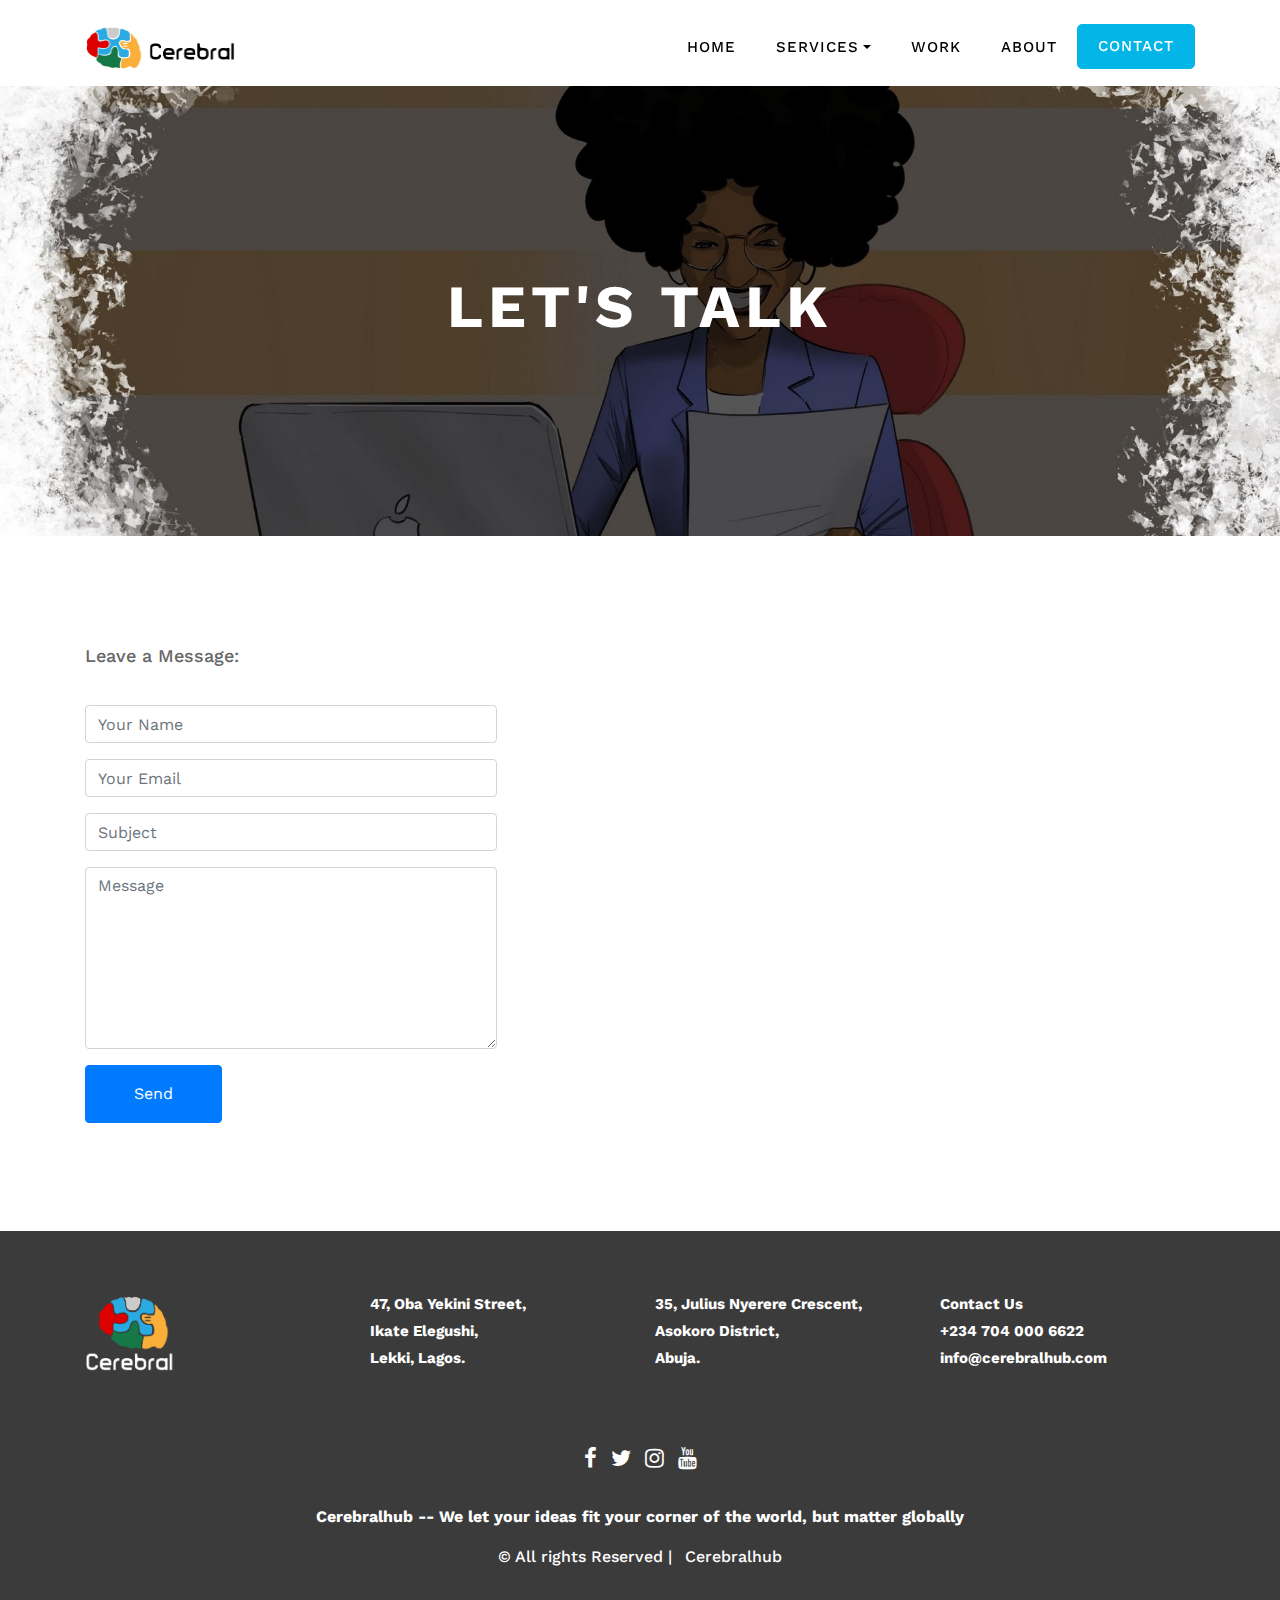
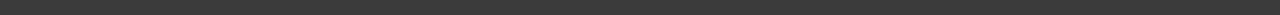
<file: contact.html>
<!DOCTYPE html>
<html lang="en">
  <head>
    <meta charset="utf-8">
    <meta name="viewport" content="width=device-width, initial-scale=1, shrink-to-fit=no">
    
    <link href="https://fonts.googleapis.com/css?family=Work+Sans:300,400,,500,600,700" rel="stylesheet">


    <link rel="stylesheet" href="https://maxcdn.bootstrapcdn.com/bootstrap/4.3.1/css/bootstrap.min.css">
   
    <link rel="stylesheet" href="https://cdnjs.cloudflare.com/ajax/libs/animate.css/3.7.2/animate.min.css"> 
  <!--  <script src="https://ajax.googleapis.com/ajax/libs/jquery/3.4.1/jquery.min.js"></script>
    <script src="https://cdnjs.cloudflare.com/ajax/libs/popper.js/1.14.7/umd/popper.min.js"></script>-->

    <script src="https://maxcdn.bootstrapcdn.com/bootstrap/4.3.1/js/bootstrap.min.js"></script>

    <link rel="stylesheet" href="css/jquery.timepicker.css">
    <link href="css/hover-min.css" rel="stylesheet">

    
    <link rel="stylesheet" href="css/style.css">
    <link rel="stylesheet" href="css/index.css">
    <link rel="stylesheet" href="css/footer.css">

    <link rel="stylesheet" href="css/style2.css">

    <title>Cerebralhub</title>

    <link rel="icon" type="image/png" href="images/cerebral.png">
    <style type="text/css">
    </style>
</head>
  <body>
 

	  <nav class="navbar navbar-expand-lg navbar-light ftco_navbar bg-light ftco-navbar-light" id="ftco-navbar">
	    <div class="container">
      <div class="menu">
        <a class="navbar-brand" href="index.html"><img src="images/ce.png"/></a>
      </div>
	      <button class="navbar-toggler" type="button" data-toggle="collapse" data-target="#ftco-nav" aria-controls="ftco-nav" aria-expanded="false" aria-label="Toggle navigation">
	        <span class="oi oi-menu"></span> Menu
	      </button>

	      <div class="collapse navbar-collapse" id="ftco-nav">
	        <ul class="navbar-nav ml-auto">
	         <li class="nav-item"><a href="index.html" class="nav-link hvr-underline-from-left">Home</a></li>
	          <!-- <li class="nav-item active dropdown"><a class="nav-link dropdown-toggle hvr-underline-from-center" data-toggle="dropdown"
              aria-haspopup="true" aria-expanded="false" href="hosting.html">Products & Services</a>
                <div class="dropdown-menu dropdown-primary" aria-labelledby="navbarDropdownMenuLink">
                  <a class="dropdown-item active" href="animation.html"> Animation</a>
                  <a class="dropdown-item" href="graphics.html">Graphics</a>
                  <a class="dropdown-item" href="illustration.html">Illustration</a>
  
                </div>
              </li> -->

            <li class="nav-item dropdown"><a class="nav-link dropdown-toggle hvr-underline-from-center" data-toggle="dropdown"
              aria-haspopup="true" aria-expanded="false" href="services.html">Services</a>
                <div class="dropdown-menu dropdown-primary" aria-labelledby="navbarDropdownMenuLink">
                    <a class="dropdown-item" href="services.html#research"> Content Creation</a>
                    <a class="dropdown-item" href="services.html#policy">Policy Advisory</a>
                    <a class="dropdown-item" href="services.html#media">Strategic Communication</a>

  
                </div>
              </li>            
              <li class="nav-item"><a href="work.html" class="nav-link hvr-underline-from-center">Work</a></li>

              <li class="nav-item"><a href="about.html" class="nav-link hvr-underline-from-right">About</a></li>
	          <li class="nav-item cta"><a href="contact.html" class="nav-link hvr-grow"><span>Contact</span></a></li>
	        </ul>
	      </div>
	    </div>
	  </nav>
    <!-- END nav -->

    
    


<!-- Full Page Image Header with Vertically Centered Content -->
<header class="masthead" style="height: 50vh;
min-height: 350px;
background-image: url('images/contact.jpg');
background-size: cover;
background-position: center;
background-repeat: no-repeat;
font-size:60px">
  <div class="container h-100">
    <div class="row h-100 align-items-center">
      <div class="col-12 text-center">
        <h1 class="display-4"style="color:white; font-size:60px; font-weight:900px;"><strong><b>LET'S TALK</b></strong></h1>
      </div>
    </div>
  </div>
</header>

    
          <br><b> <section class="ftco-section contact-section ftco-degree-bg">
            <div class="container">
              <div class="row d-flex mb-5 contact-info">
              </div>
              <div class="row block-9">
                <div class="col-md-5 pr-md-5"><br>

                   <b><h5>Leave a Message:</h5></b><br>

                  <form action="https://formspree.io/tobby70000@gmail.com" method="POST">
                    <div class="form-group">
                      <input type="text" class="form-control" name="name" placeholder="Your Name">
                    </div>
                    <div class="form-group">
                      <input type="email" class="form-control" name="_replyto" placeholder="Your Email">
                    </div>
                    <div class="form-group">
                      <input type="text" class="form-control" name="subject" placeholder="Subject">
                    </div>
                    <div class="form-group">
                      <textarea name="message" cols="30" rows="7" class="form-control" placeholder="Message"></textarea>
                    </div>
                    <div class="form-group">
                      <input type="submit" value="Send" class="btn btn-primary py-3 px-5">
                    </div>
                  </form>
                
                </div>
      
                <div class="col-md-7">
                  <iframe src="https://www.google.com/maps/embed?pb=!1m18!1m12!1m3!1d3964.6717845726826!2d3.4862333472814075!3d6.436184985076148!2m3!1f0!2f0!3f0!3m2!1i1024!2i768!4f13.1!3m3!1m2!1s0x103bf5cdba22a943%3A0x71c8d275f62937e0!2sOba+Yekini+Elegushi+Rd%2C+Lekki+Penninsula+II%2C+Lekki!5e0!3m2!1sen!2sng!4v1565781494756!5m2!1sen!2sng" width="100%" height="100%" frameborder="2" style="border:2px" allowfullscreen></iframe>
                </div>
              </div>
            </div> 
          </section> <br><br><br>
      

          <div class=" footer">
            <div class="container">
                <div class="row">
                    <div class="col-sm">
                        <img src="images/cereb.png">
                    </div>
          
                    <div class="col-sm">
                      
                      <P>47, Oba Yekini Street, <br> Ikate Elegushi, <br>Lekki, Lagos.</P>
                    </div>
        
                    <div class="col-sm">
        
                      <P>35, Julius Nyerere Crescent, <br> Asokoro District, <br> Abuja.</P>
                        </div>
          
                    <div class="col-sm">
                        Contact Us
                        <p> +234 704 000 6622 <br>
                        info@cerebralhub.com </p>
                        </div>
                    
                  </div>   
            </div>
            </div>
        
            <div class="footer2">
                <div class="container-fluid">
        
                <div class="row">
                    <div class="col-xs-12 col-sm-12 col-md-12 mt-2 mt-sm-5">
                      <ul class="list-unstyled list-inline social text-center">
                        <li class="list-inline-item"><a href="https://web.facebook.com/search/top/?q=cerebralhub"><i class="fa fa-facebook"></i></a></li>
                        <li class="list-inline-item"><a href="https://twitter.com/CerebralHub"><i class="fa fa-twitter"></i></a></li>
                        <li class="list-inline-item"><a href="https://www.instagram.com/cerebralhub/?hl=en"><i class="fa fa-instagram"></i></a></li>
                       <li class="list-inline-item"><a href="javascript:void();"><i class="fa fa-youtube"></i></a></li>
                       <!-- <li class="list-inline-item"><a href="javascript:void();" target="_blank"><i class="fa fa-envelope"></i></a></li>-->
                      </ul>
                    </div>
                    </hr>
                  </div>	
                <div class="row">
                  <div class="col-xs-12 col-sm-12 col-md-12 mt-2 mt-sm-2 text-center text-white">
                      <p style="font-size:16px;">Cerebralhub</a> -- We let your ideas fit your corner of the world, but matter globally</p>
        
                    <p class="h6">&copy All rights Reserved  | <a class="text-green ml-2"target="_blank">Cerebralhub</a></p>
                  
                  </div>
                  </hr>
                </div>	
              </div>      
        </div>
        
        <script src="https://code.jquery.com/jquery-3.3.1.slim.min.js" integrity="sha384-q8i/X+965DzO0rT7abK41JStQIAqVgRVzpbzo5smXKp4YfRvH+8abtTE1Pi6jizo" crossorigin="anonymous"></script>
        <script src="https://cdnjs.cloudflare.com/ajax/libs/popper.js/1.14.3/umd/popper.min.js" integrity="sha384-ZMP7rVo3mIykV+2+9J3UJ46jBk0WLaUAdn689aCwoqbBJiSnjAK/l8WvCWPIPm49" crossorigin="anonymous"></script>
        <script src="https://stackpath.bootstrapcdn.com/bootstrap/4.1.3/js/bootstrap.min.js" integrity="sha384-ChfqqxuZUCnJSK3+MXmPNIyE6ZbWh2IMqE241rYiqJxyMiZ6OW/JmZQ5stwEULTy" crossorigin="anonymous"></script>
        
        
        </body>
        </html>
</file>
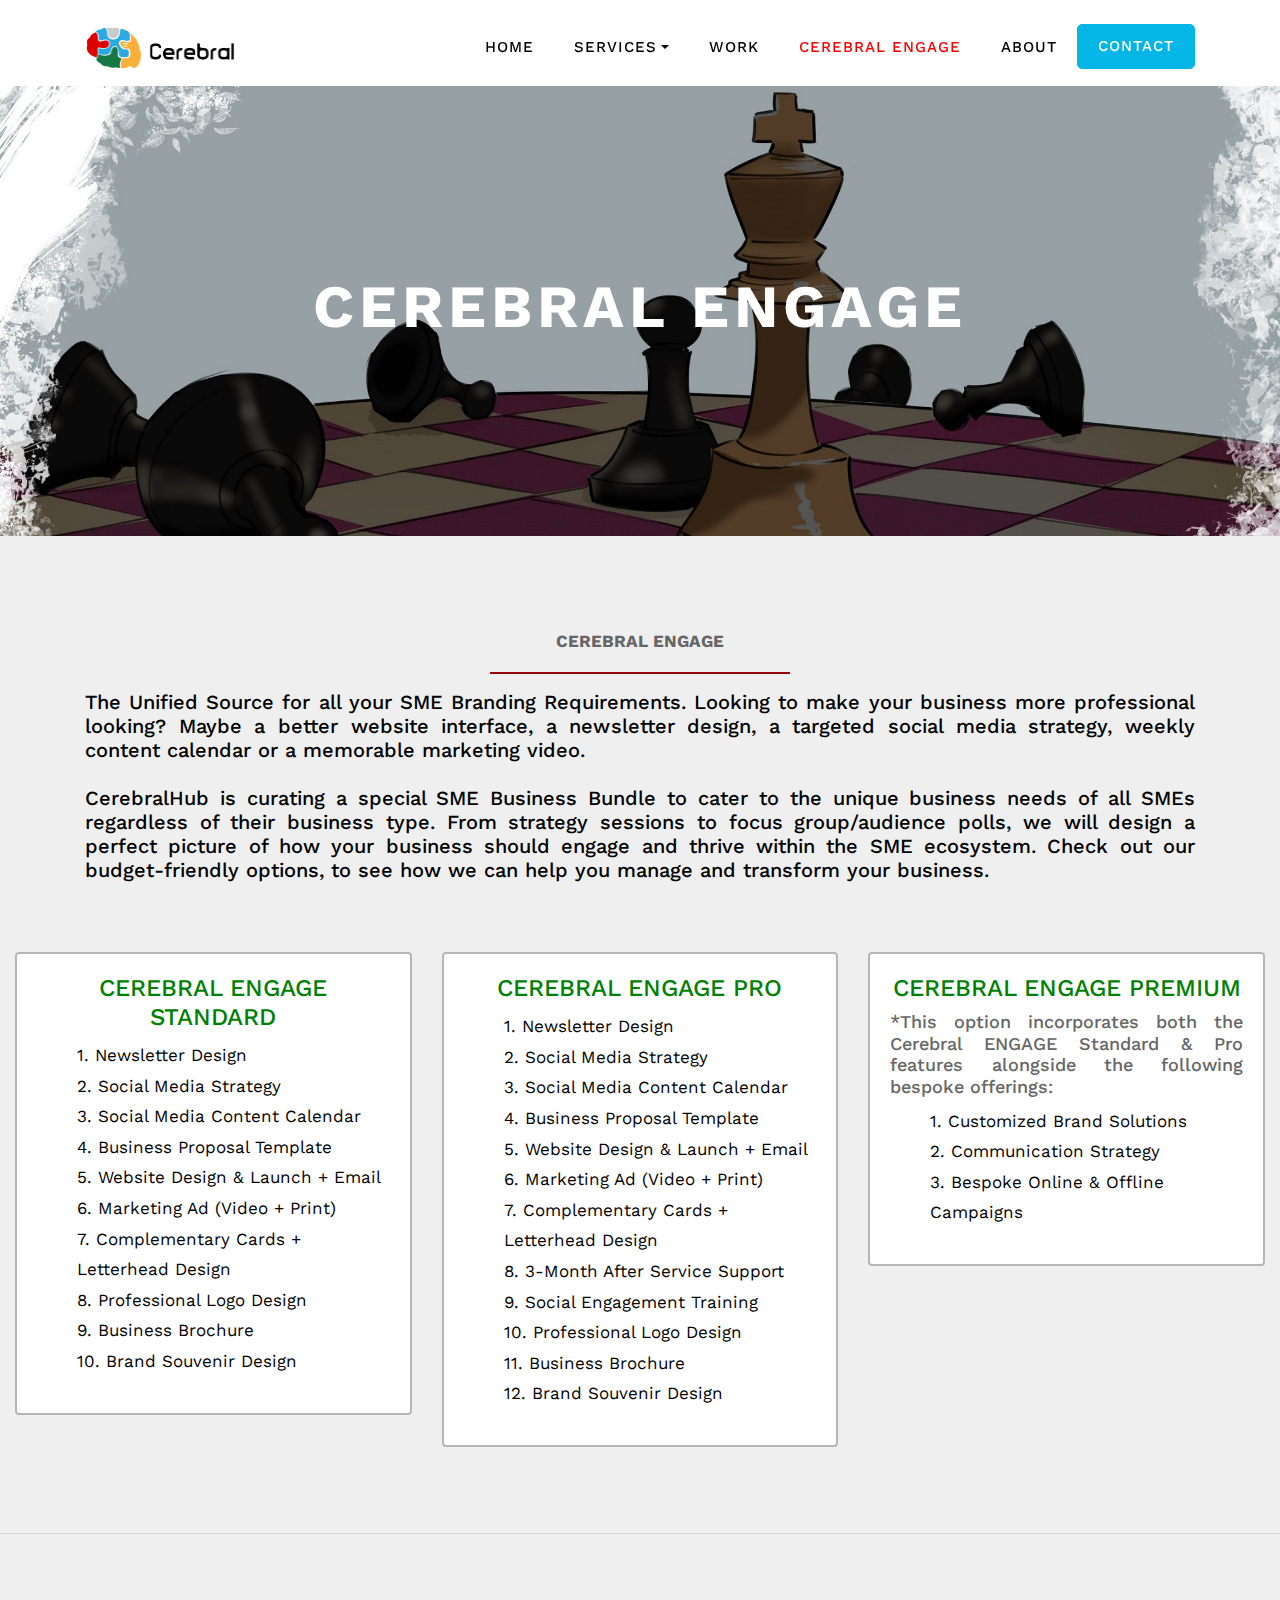
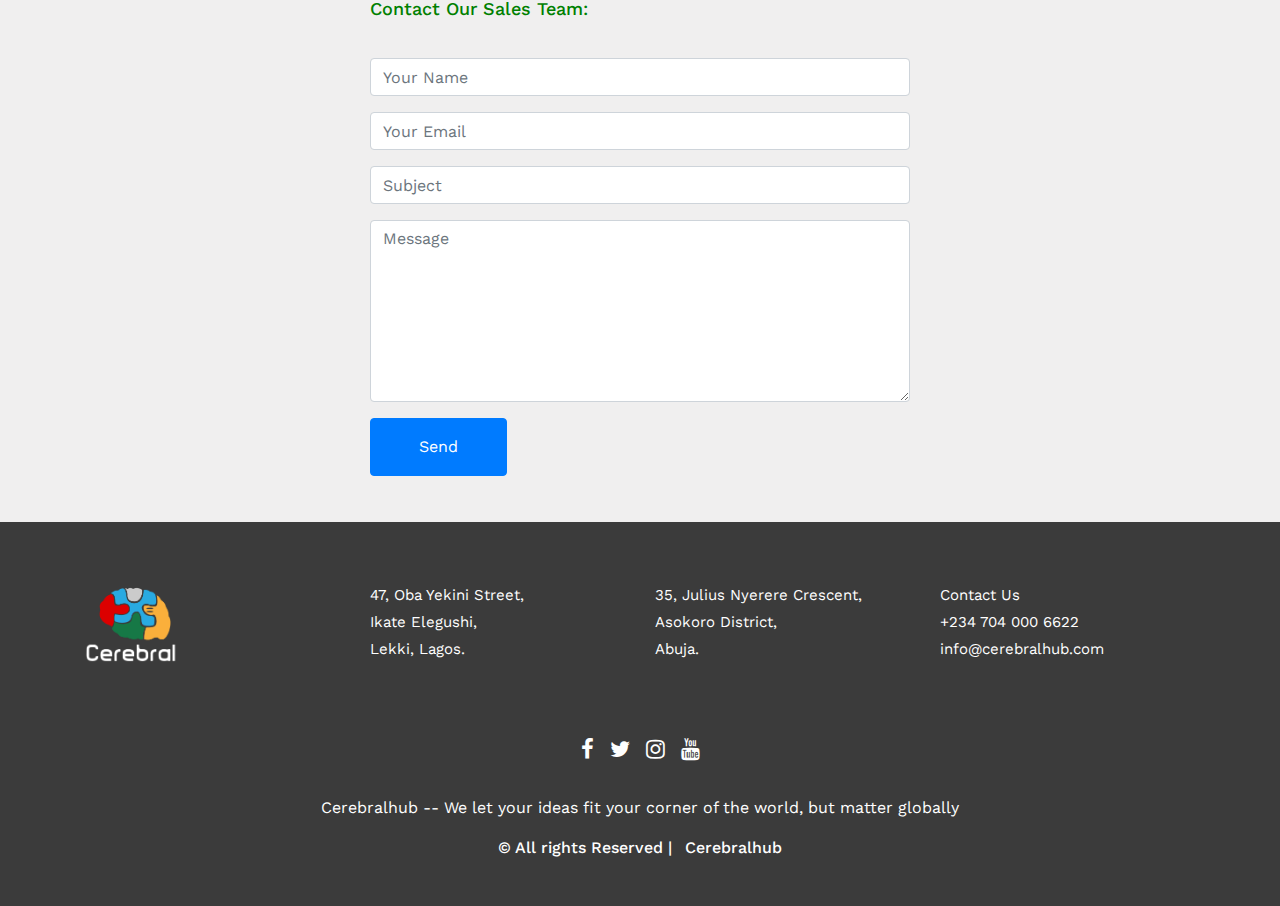
<file: engage_us.html>
<!DOCTYPE html>
<html lang="en">
  <head>
    <meta charset="utf-8">
    <meta name="viewport" content="width=device-width, initial-scale=1, shrink-to-fit=no">
    
     <title>Cerebralhub Engage</title>
    
    <meta name="description" content="We tell your stories and communicate your ideas simply"/>
    
    <link href="https://fonts.googleapis.com/css?family=Work+Sans:300,400,,500,600,700" rel="stylesheet">


    <link rel="stylesheet" href="https://maxcdn.bootstrapcdn.com/bootstrap/4.3.1/css/bootstrap.min.css">
   
    <link rel="stylesheet" href="https://cdnjs.cloudflare.com/ajax/libs/animate.css/3.7.2/animate.min.css"> 
  <!--  <script src="https://ajax.googleapis.com/ajax/libs/jquery/3.4.1/jquery.min.js"></script>
    <script src="https://cdnjs.cloudflare.com/ajax/libs/popper.js/1.14.7/umd/popper.min.js"></script>-->

    <script src="https://maxcdn.bootstrapcdn.com/bootstrap/4.3.1/js/bootstrap.min.js"></script>

    <link rel="stylesheet" href="css/jquery.timepicker.css">
    <link href="css/hover-min.css" rel="stylesheet">
  <link rel="stylesheet" href="https://unpkg.com/aos@next/dist/aos.css" />

    
    <link rel="stylesheet" href="css/style.css">
    <link rel="stylesheet" href="css/index.css">
    <link rel="stylesheet" href="css/footer.css">

    <link rel="stylesheet" href="css/style2.css">

    <title>Cerebralhub</title>

    <link rel="icon" type="image/png" href="images/cerebral.png">
    <style type="text/css">
    </style>
</head>
  <body>
 

	  <nav class="navbar navbar-expand-lg navbar-light ftco_navbar bg-light ftco-navbar-light" id="ftco-navbar">
	    <div class="container">
      <div class="menu">
        <a class="navbar-brand" href="index.html"><img src="images/ce.png"/></a>
      </div>
	      <button class="navbar-toggler" type="button" data-toggle="collapse" data-target="#ftco-nav" aria-controls="ftco-nav" aria-expanded="false" aria-label="Toggle navigation">
	        <span class="oi oi-menu"></span> Menu
	      </button>

	      <div class="collapse navbar-collapse" id="ftco-nav">
	        <ul class="navbar-nav ml-auto">
	         <li class="nav-item"><a href="index.html" class="nav-link hvr-underline-from-left">Home</a></li>
	          <!-- <li class="nav-item active dropdown"><a class="nav-link dropdown-toggle hvr-underline-from-center" data-toggle="dropdown"
              aria-haspopup="true" aria-expanded="false" href="hosting.html">Products & Services</a>
                <div class="dropdown-menu dropdown-primary" aria-labelledby="navbarDropdownMenuLink">
                  <a class="dropdown-item active" href="animation.html"> Animation</a>
                  <a class="dropdown-item" href="graphics.html">Graphics</a>
                  <a class="dropdown-item" href="illustration.html">Illustration</a>
  
                </div>
              </li> -->

            <li class="nav-item dropdown"><a class="nav-link dropdown-toggle hvr-underline-from-center" data-toggle="dropdown"
              aria-haspopup="true" aria-expanded="false" href="services.html">Services</a>
                <div class="dropdown-menu dropdown-primary" aria-labelledby="navbarDropdownMenuLink">
                    <a class="dropdown-item" href="services.html#research"> Content Creation</a>
                    <a class="dropdown-item" href="services.html#policy">Policy Advisory</a>
                    <a class="dropdown-item" href="services.html#media">Strategic Communication</a>

  
                </div>
              </li>            
              <li class="nav-item"><a href="work.html" class="nav-link hvr-underline-from-center">Work</a></li>
              <li class="nav-item active"><a href="engage_us.html" class="nav-link hvr-underline-from-center">Cerebral Engage</a></li>

              <li class="nav-item"><a href="about.html" class="nav-link hvr-underline-from-right">About</a></li>
	          <li class="nav-item cta"><a href="contact.html" class="nav-link hvr-grow"><span>Contact</span></a></li>
	        </ul>
	      </div>
	    </div>
	  </nav>
    <!-- END nav -->

    
    


<!-- Full Page Image Header with Vertically Centered Content -->
<header class="masthead" style="height: 50vh;
min-height: 350px;
background-image: url('images/work.jpg');
background-size: cover;
background-position: center;
background-repeat: no-repeat;
font-size:60px">
  <div class="container h-100">
    <div class="row h-100 align-items-center">
      <div class="col-12 text-center">
        <h1 class="display-4"style="color:white; font-size:60px; font-weight:900px;"><strong><b>CEREBRAL ENGAGE</b></strong></h1>
      </div>
    </div>
  </div>
</header>


<div id="work">

<div class="container-fluid" style="padding-bottom:70px; ">
    <div class="head2 text-center">
        <b>CEREBRAL ENGAGE</b>
        <hr class="hr-middle wow fadeInDown" data-wow-delay="2.0s">
        <div class="container">
            <h5 style="font-size:20px; margin-bottom: 70px; text-align: justify; color: black;">
                The Unified Source for all your SME Branding Requirements.
                Looking to make your business more professional looking?
                Maybe a better website interface, a newsletter design, a targeted social media strategy, weekly content calendar or a memorable marketing video.<br/><br/>             
                CerebralHub is curating a special SME Business Bundle to cater to the unique business needs of all SMEs regardless of their business type.
                From strategy sessions to focus group/audience polls, we will design a perfect picture of how your business should engage and thrive within the SME ecosystem.
                Check out our budget-friendly options, to see how we can help you manage and transform your business.
            </p>
        </h5>
    </div>
   <div class="row">


    
      <div class="col-sm-4">
          <div class="card text-center">
              <div class="card-body">
                <div class="card_text">
                  <h4 style="color: green;">CEREBRAL ENGAGE STANDARD</h4>
                </div>
                <div class="card_text">
                  <ul style="list-style: none; text-align:left; color: black;">
                      <li>1. Newsletter Design</li>
                      <li>2. Social Media Strategy</li>
                      <li>3. Social Media Content Calendar</li>
                      <li>4. Business Proposal Template</li>
                      <li>5. Website Design & Launch + Email</li>
                      <li>6. Marketing Ad (Video + Print)</li>
                      <li>7. Complementary Cards + Letterhead Design</li>
                      <li>8. Professional Logo Design</li>
                      <li>9. Business Brochure</li>
                      <li>10. Brand Souvenir Design</li>
                 </ul>
                  </div>

              </div>
          </div>
        </div>

        <div class="col-sm-4">
          <div class="card text-center">
              <div class="card-body">
                <div class="card_text">
                      <h4 style="color: green;">CEREBRAL ENGAGE PRO</h4>
                </div>
                <div class="card_text">
                  <ul style="list-style: none; text-align:left; color: black;">
                      <li>1. Newsletter Design</li>
                      <li>2. Social Media Strategy</li>
                      <li>3. Social Media Content Calendar</li>
                      <li>4. Business Proposal Template</li>
                      <li>5. Website Design & Launch + Email</li>
                      <li>6. Marketing Ad (Video + Print)</li>
                      <li>7. Complementary Cards + Letterhead Design</li>
                      <li>8. 3-Month After Service Support</li>
                      <li>9. Social Engagement Training</li>
                      <li>10. Professional Logo Design</li>
                      <li>11. Business Brochure</li>
                      <li>12. Brand Souvenir Design</li>
                 </ul>
                  </div>

              </div>
          </div>
        </div>


        <div class="col-sm-4">
          <div class="card text-center">
              <div class="card-body">
                <div class="card_text">
                  <h4 style="color: green;">CEREBRAL ENGAGE PREMIUM</h4>
                </div>
                <div class="card_text">
                      <h5 style="text-align: justify;">*This option incorporates both the Cerebral ENGAGE Standard & Pro features
                        alongside the following bespoke offerings:</h5>
                        <ul style="list-style: none; text-align:left; color: black;">
                        <li>1. Customized Brand Solutions </li>
                        <li> 2. Communication Strategy</li>
                        <li>3. Bespoke Online & Offline Campaigns</li>
                        </ul>
                  </div>

              </div>
          </div>
        </div>

          </div>
        </div>
      </div>

<hr>

      <section class="ftco-section contact-section ftco-degree-bg">
        <div class="container">
          <div class="row d-flex mb-5 contact-info">
          </div>
          <div class="row block-9">
            <div class="col-md-6" style="margin: auto; margin-bottom: 30px;">

               <b><h5 style="color: green;">Contact Our Sales Team:</h5></b><br>

              <form action="https://formspree.io/info@cerebralhub.com" method="POST">
                <div class="form-group">
                  <input type="text" class="form-control" name="name" placeholder="Your Name">
                </div>
                <div class="form-group">
                  <input type="email" class="form-control" name="_replyto" placeholder="Your Email">
                </div>
                <div class="form-group">
                  <input type="text" class="form-control" name="subject" placeholder="Subject">
                </div>
                <div class="form-group">
                  <textarea name="message" cols="30" rows="7" class="form-control" placeholder="Message"></textarea>
                </div>
                <div class="form-group">
                  <input type="submit" value="Send" class="btn btn-primary py-3 px-5">
                </div>
              </form>
            
            </div>
  
            <!-- <div class="col-md-7">
              <iframe src="https://www.google.com/maps/embed?pb=!1m18!1m12!1m3!1d3964.6717845726826!2d3.4862333472814075!3d6.436184985076148!2m3!1f0!2f0!3f0!3m2!1i1024!2i768!4f13.1!3m3!1m2!1s0x103bf5cdba22a943%3A0x71c8d275f62937e0!2sOba+Yekini+Elegushi+Rd%2C+Lekki+Penninsula+II%2C+Lekki!5e0!3m2!1sen!2sng!4v1565781494756!5m2!1sen!2sng" width="100%" height="100%" frameborder="2" style="border:2px" allowfullscreen></iframe>
            </div> -->
          </div>
        </div> 
      </section> 



      <div class=" footer">
        <div class="container">
            <div class="row">
                <div class="col-sm">
                    <img src="images/cereb.png" style="width:auto;">
                </div>
      
                <div class="col-sm">
                  
                  <P>47, Oba Yekini Street, <br> Ikate Elegushi, <br>Lekki, Lagos.</P>
                </div>
    
                <div class="col-sm">
    
                  <P>35, Julius Nyerere Crescent, <br> Asokoro District, <br> Abuja.</P>
                    </div>
      
                <div class="col-sm">
                    Contact Us
                    <p> +234 704 000 6622 <br>
                    info@cerebralhub.com </p>
                    </div>
                
              </div>   
        </div>
        </div>
    
        <div class="footer2">
            <div class="container-fluid">
    
            <div class="row">
                <div class="col-xs-12 col-sm-12 col-md-12 mt-2 mt-sm-5">
                  <ul class="list-unstyled list-inline social text-center">
                    <li class="list-inline-item"><a href="https://web.facebook.com/search/top/?q=cerebralhub"><i class="fa fa-facebook"></i></a></li>
                    <li class="list-inline-item"><a href="https://twitter.com/CerebralHub"><i class="fa fa-twitter"></i></a></li>
                    <li class="list-inline-item"><a href="https://www.instagram.com/cerebralhub/?hl=en"><i class="fa fa-instagram"></i></a></li>
                   <li class="list-inline-item"><a href="javascript:void();"><i class="fa fa-youtube"></i></a></li>
                   <!-- <li class="list-inline-item"><a href="javascript:void();" target="_blank"><i class="fa fa-envelope"></i></a></li>-->
                  </ul>
                </div>
                </hr>
              </div>	
            <div class="row">
              <div class="col-xs-12 col-sm-12 col-md-12 mt-2 mt-sm-2 text-center text-white">
                  <p style="font-size:16px;">Cerebralhub</a> -- We let your ideas fit your corner of the world, but matter globally</p>
    
                <p class="h6">&copy All rights Reserved  | <a class="text-green ml-2"target="_blank">Cerebralhub</a></p>
              
              </div>
              </hr>
            </div>	
          </div>      
    </div>


        <script src="https://code.jquery.com/jquery-3.3.1.slim.min.js" integrity="sha384-q8i/X+965DzO0rT7abK41JStQIAqVgRVzpbzo5smXKp4YfRvH+8abtTE1Pi6jizo" crossorigin="anonymous"></script>
        <script src="https://cdnjs.cloudflare.com/ajax/libs/popper.js/1.14.3/umd/popper.min.js" integrity="sha384-ZMP7rVo3mIykV+2+9J3UJ46jBk0WLaUAdn689aCwoqbBJiSnjAK/l8WvCWPIPm49" crossorigin="anonymous"></script>
        <script src="https://stackpath.bootstrapcdn.com/bootstrap/4.1.3/js/bootstrap.min.js" integrity="sha384-ChfqqxuZUCnJSK3+MXmPNIyE6ZbWh2IMqE241rYiqJxyMiZ6OW/JmZQ5stwEULTy" crossorigin="anonymous"></script>
        
        
		
 <script src="https://unpkg.com/aos@next/dist/aos.js"></script>
  <script>
    AOS.init({
	offset:300,
	duration:1000
	});
  </script>
  
		
        </body>
        </html>
</file>
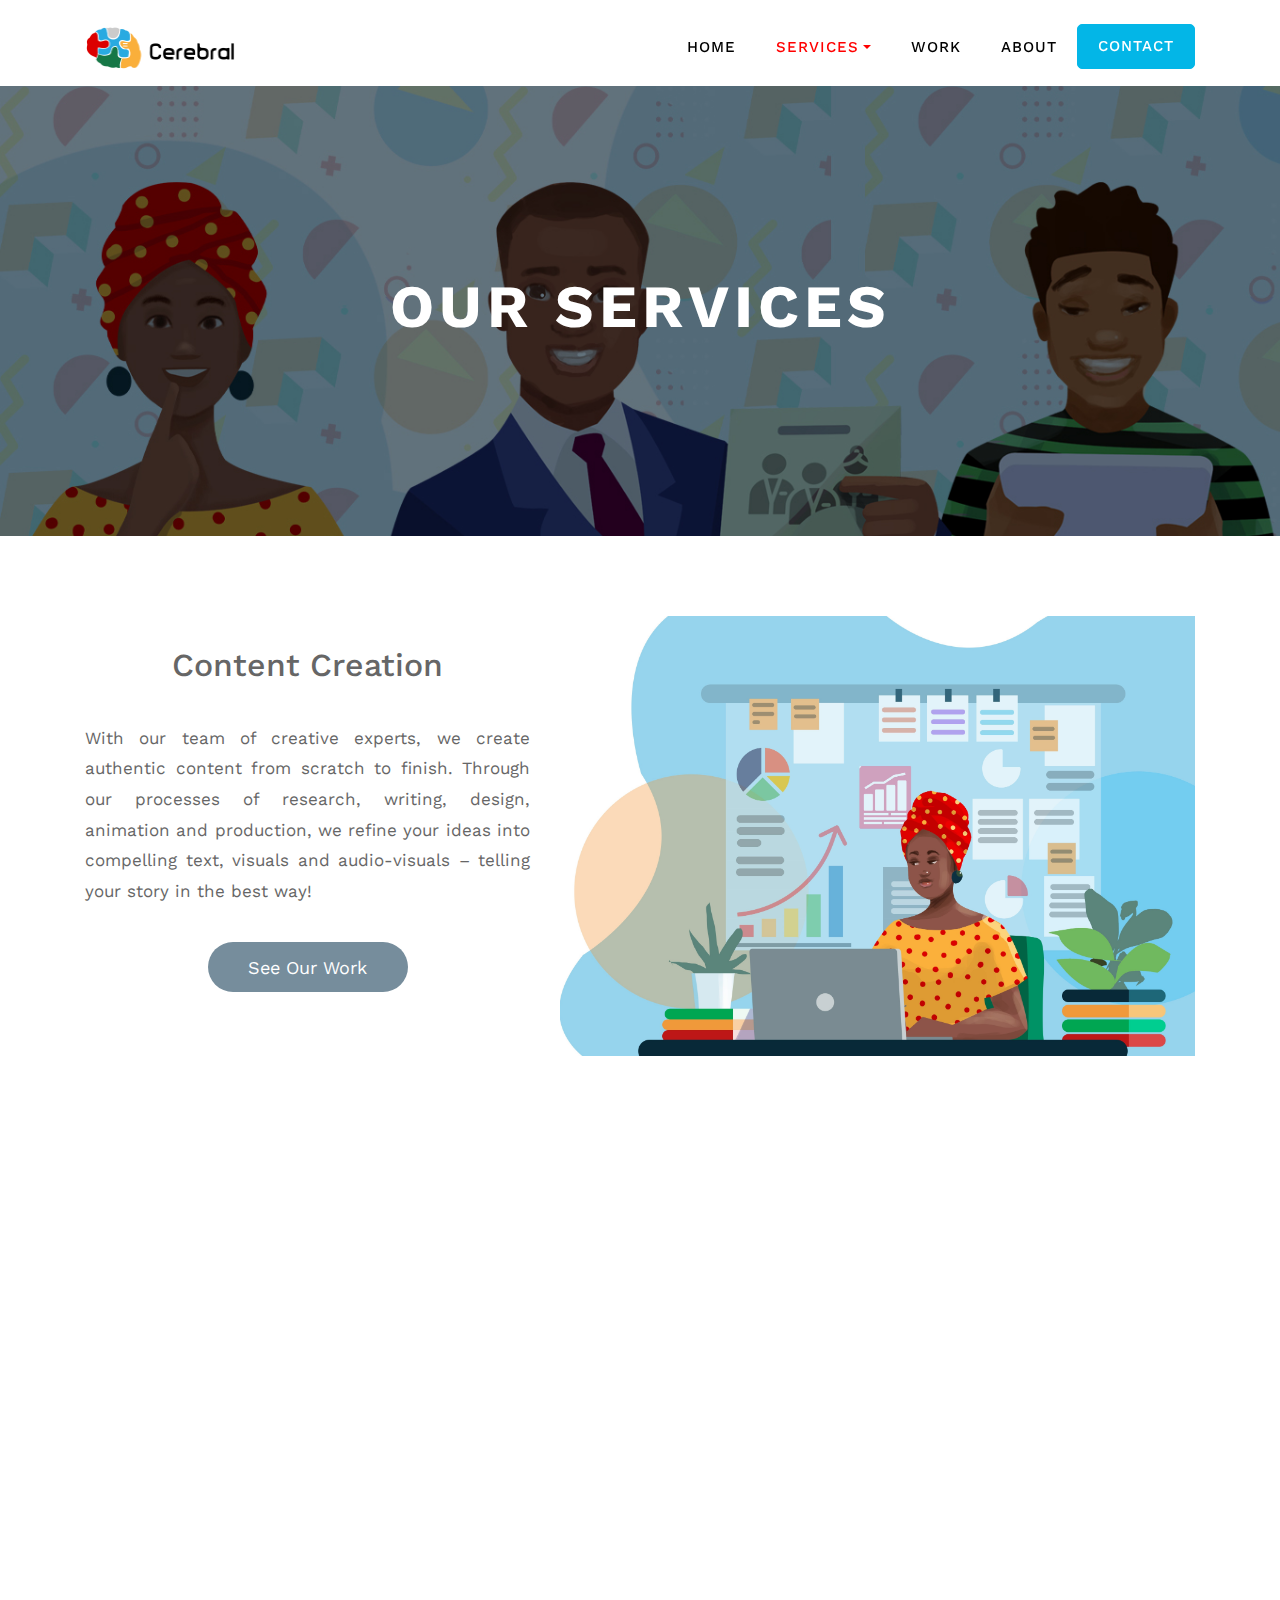
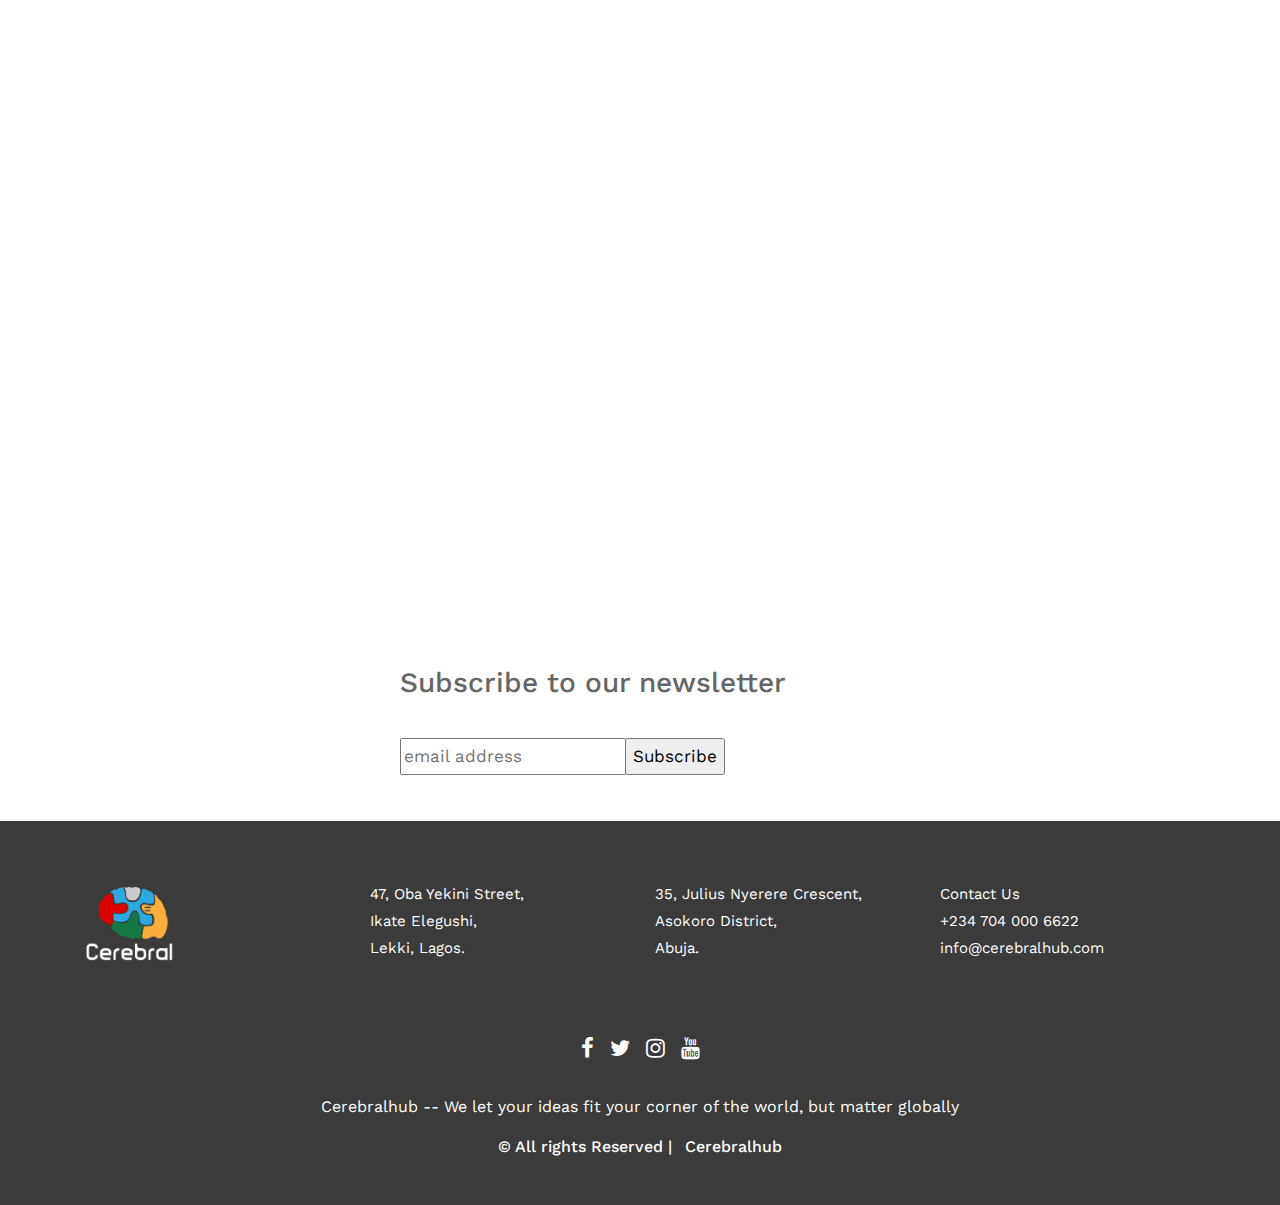
<file: services.html>
<!DOCTYPE html>
<html lang="en">
  <head>
    <meta charset="utf-8">
    <meta name="viewport" content="width=device-width, initial-scale=1, shrink-to-fit=no">
    
    <link href="https://fonts.googleapis.com/css?family=Work+Sans:300,400,,500,600,700" rel="stylesheet">


    <link rel="stylesheet" href="https://maxcdn.bootstrapcdn.com/bootstrap/4.3.1/css/bootstrap.min.css">
   
    <link rel="stylesheet" href="https://cdnjs.cloudflare.com/ajax/libs/animate.css/3.7.2/animate.min.css"> 
  <!--  <script src="https://ajax.googleapis.com/ajax/libs/jquery/3.4.1/jquery.min.js"></script>
    <script src="https://cdnjs.cloudflare.com/ajax/libs/popper.js/1.14.7/umd/popper.min.js"></script>-->

    <script src="https://maxcdn.bootstrapcdn.com/bootstrap/4.3.1/js/bootstrap.min.js"></script>

    <link rel="stylesheet" href="css/jquery.timepicker.css">
    <link href="css/hover-min.css" rel="stylesheet">
  <link rel="stylesheet" href="https://unpkg.com/aos@next/dist/aos.css" />

    
    <link rel="stylesheet" href="css/style.css">
    <link rel="stylesheet" href="css/index.css">
    <link rel="stylesheet" href="css/footer.css">

    <link rel="stylesheet" href="css/style2.css">
    <link href="//cdn-images.mailchimp.com/embedcode/horizontal-slim-10_7.css" rel="stylesheet" type="text/css">

    <title>Cerebralhub</title>

    <link rel="icon" type="image/png" href="images/cerebral.png">
    <style type="text/css">
    </style>
</head>
  <body>
 

	  <nav class="navbar navbar-expand-lg navbar-light ftco_navbar bg-light ftco-navbar-light" id="ftco-navbar">
	    <div class="container">
      <div class="menu">
        <a class="navbar-brand" href="index.html"><img src="images/ce.png"/></a>
      </div>
	      <button class="navbar-toggler" type="button" data-toggle="collapse" data-target="#ftco-nav" aria-controls="ftco-nav" aria-expanded="false" aria-label="Toggle navigation">
	        <span class="oi oi-menu"></span> Menu
	      </button>

	      <div class="collapse navbar-collapse" id="ftco-nav">
	        <ul class="navbar-nav ml-auto">
	         <li class="nav-item "><a href="index.html" class="nav-link hvr-underline-from-left">Home</a></li>
	          <!-- <li class="nav-item active dropdown"><a class="nav-link dropdown-toggle hvr-underline-from-center" data-toggle="dropdown"
              aria-haspopup="true" aria-expanded="false" href="hosting.html">Products & Services</a>
                <div class="dropdown-menu dropdown-primary" aria-labelledby="navbarDropdownMenuLink">
                  <a class="dropdown-item active" href="animation.html"> Animation</a>
                  <a class="dropdown-item" href="graphics.html">Graphics</a>
                  <a class="dropdown-item" href="illustration.html">Illustration</a>
  
                </div>
              </li> -->

              <li class="nav-item dropdown active"><a class="nav-link dropdown-toggle hvr-underline-from-center" data-toggle="dropdown"
                aria-haspopup="true" aria-expanded="false" href="services.html">Services</a>
                  <div class="dropdown-menu dropdown-primary" aria-labelledby="navbarDropdownMenuLink">
                    <a class="dropdown-item" href="services.html#research"> Content Creation</a>
                    <a class="dropdown-item" href="services.html#policy">Policy Advisory</a>
                    <a class="dropdown-item" href="services.html#media">Strategic Communication</a>
  
    
                  </div>
                </li>          
              <li class="nav-item"><a href="work.html" class="nav-link hvr-underline-from-center">Work</a></li>

              <li class="nav-item"><a href="about.html" class="nav-link hvr-underline-from-right">About</a></li>
	          <li class="nav-item cta"><a href="contact.html" class="nav-link hvr-grow"><span>Contact</span></a></li>
	        </ul>
	      </div>
	    </div>
	  </nav>
    <!-- END nav -->

    
    


<!-- Full Page Image Header with Vertically Centered Content -->
<header class="masthead" style="height: 50vh;
min-height: 350px;
background-image: url('images/front1.jpg');
background-size: cover;
background-position: center;
background-repeat: no-repeat;
font-size:60px">
  <div class="container h-100">
    <div class="row h-100 align-items-center">
      <div class="col-12 text-center">
        <h1 class="display-4"style="color:white; font-size:60px; font-weight:900px;"><strong><b>OUR SERVICES</b></strong></h1>
      </div>
    </div>
  </div>
</header>
    


  


    
<div class="container">
  <div id="research">

  <div class="row">
      <div class="col-sm-5">
              <div class="content text-center" style="padding-top:30px;">
              <b><h2 align="center">Content Creation</h2></b> <br><p align="justify"> 
                  With our team of creative experts, we create authentic content from scratch to finish.
                   Through our processes of research, writing, design, animation and production, we refine your ideas into compelling text,
                   visuals and audio-visuals – telling your story in the best way!
                </p>

                <a href="work.html"><button class="btn researchButton animated slideInLeft">See Our Work</button></a>

              </div>
      </div>
  
      <div class="col-sm-7">
          <div class="research">
              <img src="images/research.jpg">
  
          
          </div>   
      </div>
  </div>
  </div>


  <div id="policy" data-aos="fade-right">

<div class="row">
<div class="col-sm-7">
        <div class="policy">
        
            <img src="images/policy.jpg">
          </div>
</div>

<div class="col-sm-5">
    <div class="content  text-center" style="padding-top:20px;">
        <b> <h4>Public Policy Advisory</h4></b><br> <p align="justify"> We help create, fine-tune and implement policies that enhance the quality of life 
          for everyday Nigerians. 
        </p>

        <a href="work.html"><button class="btn policyMaking animated slideInRight">See Our Work</button></a>

    </div>   
</div>
</div>
</div>

<div id="media" data-aos="fade-left">

  <div class="row">
      <div class="col-sm-5">
              <div class="content text-center" style="padding-top:30px;">
             <b>   <h4 align="center">Strategic Communication  </h4></b><p align="justify">How the public perceives your
                brand is of utmost importance to your success. That is why we deploy our expertise to portray your 
                organisation in the best light. We utilise various channels and tools to communicate your mission effectively to your audience through diverse means. 
                </p>

                <a href="work.html"> <button class="btn mediaButton animated slideInLeft">See Our Work</button></a>

              </div>
      </div>
  
      <div class="col-sm-7">
          <div class="media">
              <img src="images/media.jpg">
  
          
          </div>   
      </div>
  </div>
  </div> 
</div>





<div class = "container">
  <div class="row justify-content-md-center">
    <div class="col-md-6">
<div id="mc_embed_signup" style="padding: 30px;" >
<form action="https://cerebralhub.us2.list-manage.com/subscribe/post?u=c8054289ce22201f9673d767f&amp;id=778d9f55bb" method="post" id="mc-embedded-subscribe-form" name="mc-embedded-subscribe-form" class="validate" target="_blank" novalidate>
  	
			<h3>Subscribe to our newsletter</h3><br/>
  <div id="mc_embed_signup_scroll" class="input-group mb-3">

  <input type="email" value="" name="EMAIL" class="email" id="mce-EMAIL" placeholder="email address" required>
      <div style="position: absolute; left: -5000px;" aria-hidden="true"><input type="text" name="b_c8054289ce22201f9673d767f_778d9f55bb" tabindex="-1" value=""></div>

  <div class="input-group-append">
    <div class="clear"><input type="submit" value="Subscribe" name="subscribe" id="mc-embedded-subscribe" class="button"></div>
  </div>
</div>
	
</form>
</div>
</div>


<!-- <div class="col-md-6">
<a href="contact.html"> <button class="btn talk animated slideInLeft">Send us a message</button></a> 

</div> -->
</div>
</div>




    
<div class=" footer">
  <div class="container">
      <div class="row">
          <div class="col-sm">
              <img src="images/cereb.png">
          </div>

          <div class="col-sm">
            
            <P>47, Oba Yekini Street, <br> Ikate Elegushi, <br>Lekki, Lagos.</P>
          </div>

          <div class="col-sm">

            <P>35, Julius Nyerere Crescent, <br> Asokoro District, <br> Abuja.</P>
              </div>

          <div class="col-sm">
              Contact Us
              <p> +234 704 000 6622 <br>
              info@cerebralhub.com </p>
              </div>
          
        </div>   
  </div>
  </div>

  <div class="footer2">
      <div class="container-fluid">

      <div class="row">
          <div class="col-xs-12 col-sm-12 col-md-12 mt-2 mt-sm-5">
            <ul class="list-unstyled list-inline social text-center">
              <li class="list-inline-item"><a href="https://web.facebook.com/search/top/?q=cerebralhub"><i class="fa fa-facebook"></i></a></li>
              <li class="list-inline-item"><a href="https://twitter.com/CerebralHub"><i class="fa fa-twitter"></i></a></li>
              <li class="list-inline-item"><a href="https://www.instagram.com/cerebralhub/?hl=en"><i class="fa fa-instagram"></i></a></li>
             <li class="list-inline-item"><a href="javascript:void();"><i class="fa fa-youtube"></i></a></li>
             <!-- <li class="list-inline-item"><a href="javascript:void();" target="_blank"><i class="fa fa-envelope"></i></a></li>-->
            </ul>
          </div>
          </hr>
        </div>	
      <div class="row">
        <div class="col-xs-12 col-sm-12 col-md-12 mt-2 mt-sm-2 text-center text-white">
            <p style="font-size:16px;">Cerebralhub</a> -- We let your ideas fit your corner of the world, but matter globally</p>

          <p class="h6">&copy All rights Reserved  | <a class="text-green ml-2"target="_blank">Cerebralhub</a></p>
        
        </div>
        </hr>
      </div>	
    </div>      
</div>

<script src="https://code.jquery.com/jquery-3.3.1.slim.min.js" integrity="sha384-q8i/X+965DzO0rT7abK41JStQIAqVgRVzpbzo5smXKp4YfRvH+8abtTE1Pi6jizo" crossorigin="anonymous"></script>
<script src="https://cdnjs.cloudflare.com/ajax/libs/popper.js/1.14.3/umd/popper.min.js" integrity="sha384-ZMP7rVo3mIykV+2+9J3UJ46jBk0WLaUAdn689aCwoqbBJiSnjAK/l8WvCWPIPm49" crossorigin="anonymous"></script>
<script src="https://stackpath.bootstrapcdn.com/bootstrap/4.1.3/js/bootstrap.min.js" integrity="sha384-ChfqqxuZUCnJSK3+MXmPNIyE6ZbWh2IMqE241rYiqJxyMiZ6OW/JmZQ5stwEULTy" crossorigin="anonymous"></script>


 <script src="https://unpkg.com/aos@next/dist/aos.js"></script>
  <script>
    AOS.init({
	offset:300,
	duration:1000
	});
  </script>

</body>
</html>
</file>
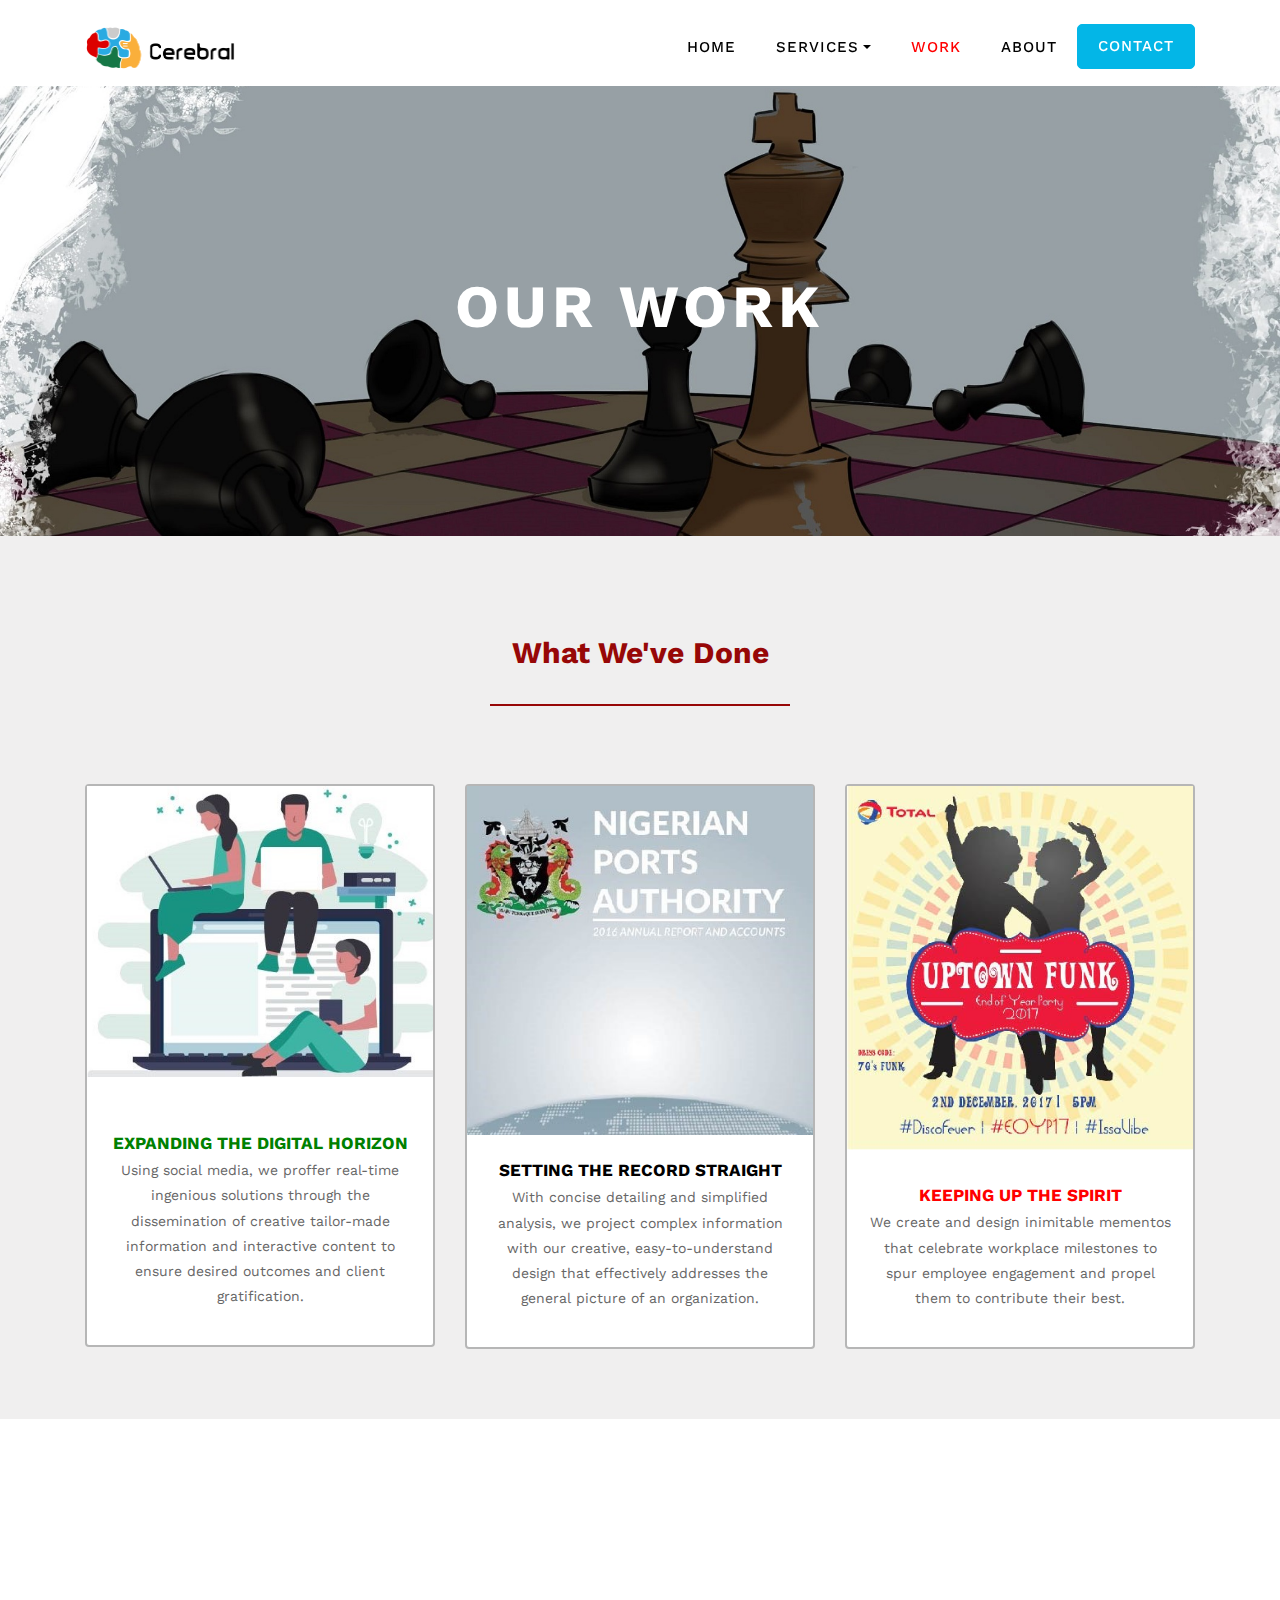
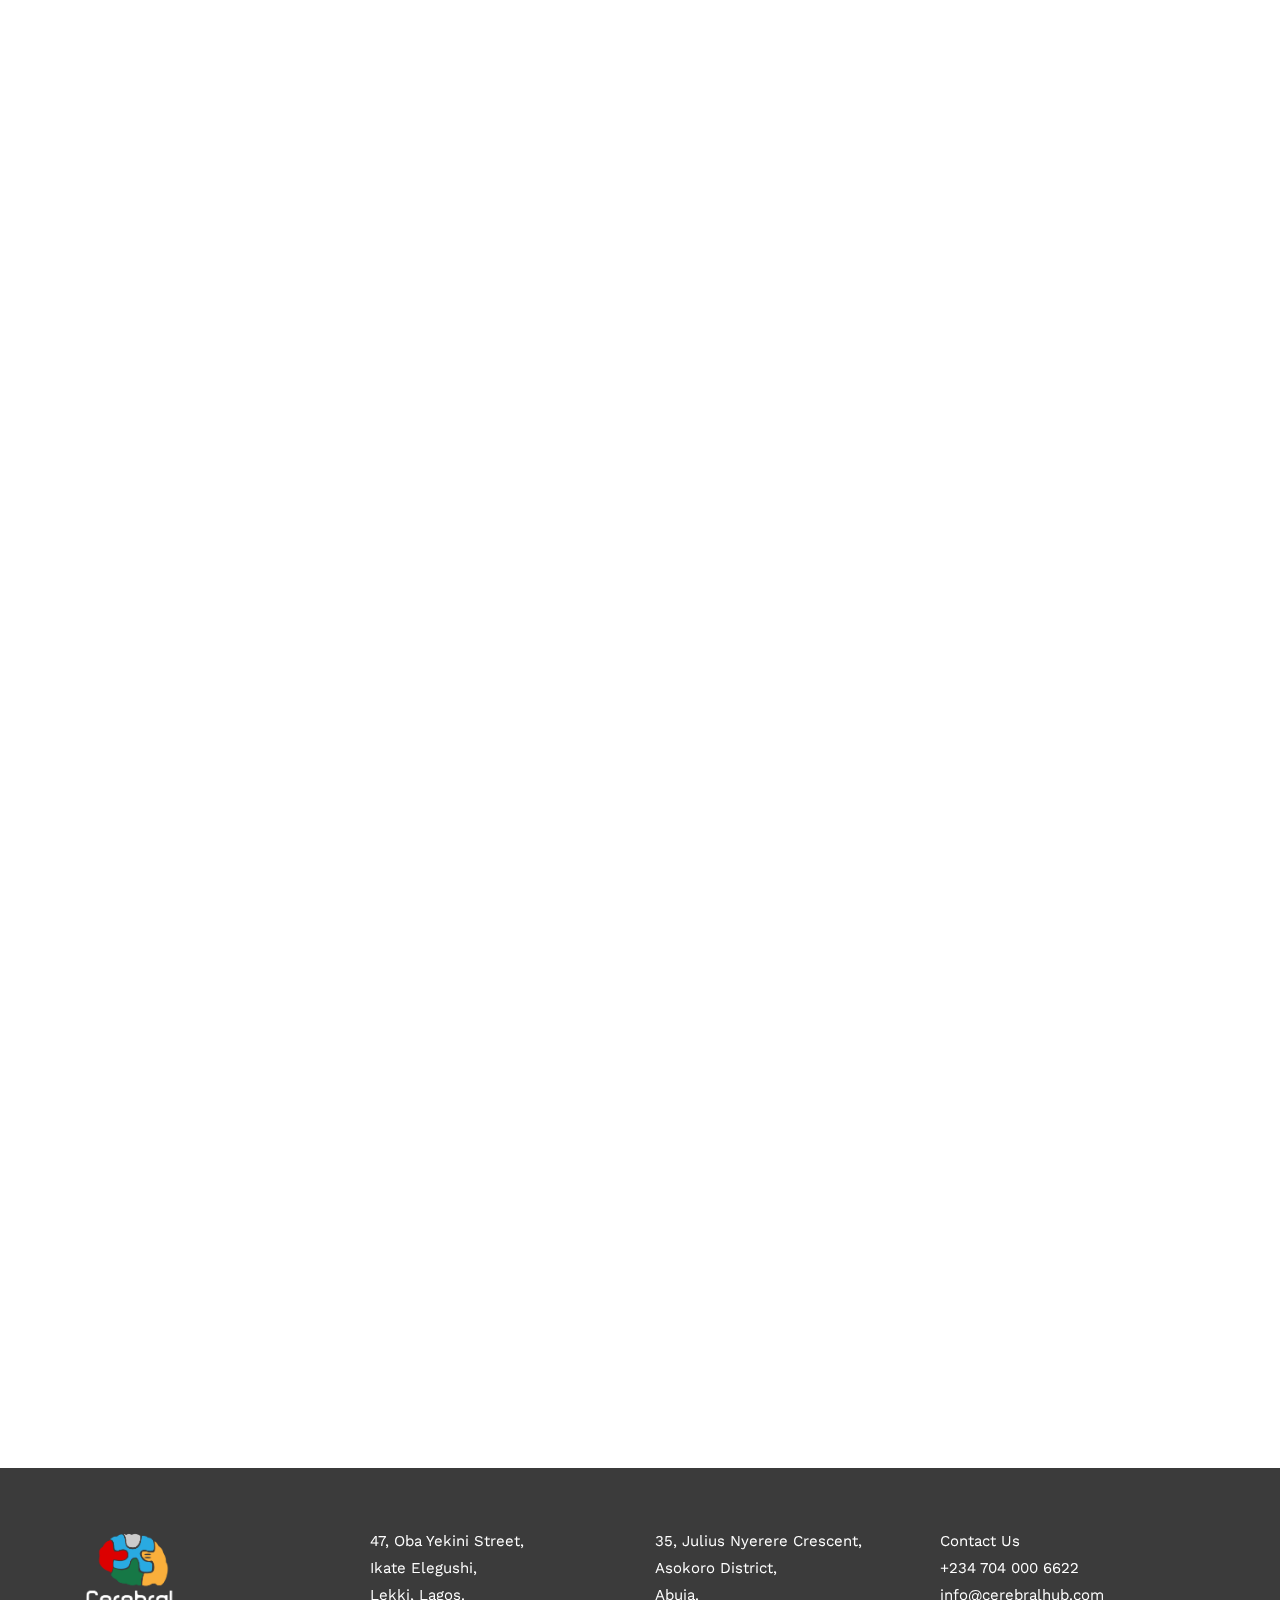
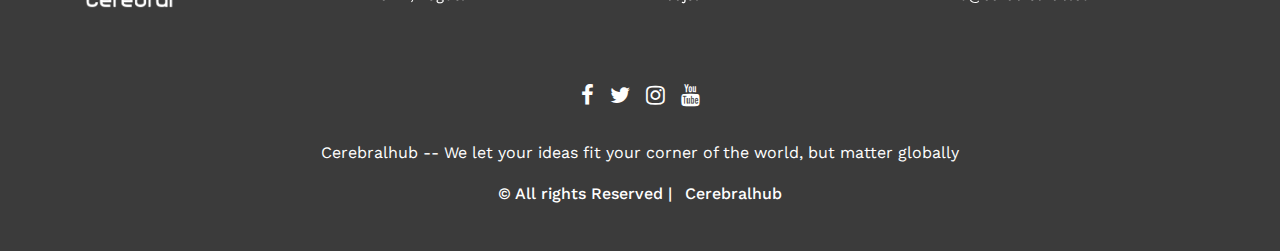
<file: work.html>
<!DOCTYPE html>
<html lang="en">
  <head>
    <meta charset="utf-8">
    <meta name="viewport" content="width=device-width, initial-scale=1, shrink-to-fit=no">
    
    <link href="https://fonts.googleapis.com/css?family=Work+Sans:300,400,,500,600,700" rel="stylesheet">


    <link rel="stylesheet" href="https://maxcdn.bootstrapcdn.com/bootstrap/4.3.1/css/bootstrap.min.css">
   
    <link rel="stylesheet" href="https://cdnjs.cloudflare.com/ajax/libs/animate.css/3.7.2/animate.min.css"> 
  <!--  <script src="https://ajax.googleapis.com/ajax/libs/jquery/3.4.1/jquery.min.js"></script>
    <script src="https://cdnjs.cloudflare.com/ajax/libs/popper.js/1.14.7/umd/popper.min.js"></script>-->

    <script src="https://maxcdn.bootstrapcdn.com/bootstrap/4.3.1/js/bootstrap.min.js"></script>

    <link rel="stylesheet" href="css/jquery.timepicker.css">
    <link href="css/hover-min.css" rel="stylesheet">
  <link rel="stylesheet" href="https://unpkg.com/aos@next/dist/aos.css" />

    
    <link rel="stylesheet" href="css/style.css">
    <link rel="stylesheet" href="css/index.css">
    <link rel="stylesheet" href="css/footer.css">

    <link rel="stylesheet" href="css/style2.css">

    <title>Cerebralhub</title>

    <link rel="icon" type="image/png" href="images/cerebral.png">
    <style type="text/css">
    </style>
</head>
  <body>
 

	  <nav class="navbar navbar-expand-lg navbar-light ftco_navbar bg-light ftco-navbar-light" id="ftco-navbar">
	    <div class="container">
      <div class="menu">
        <a class="navbar-brand" href="index.html"><img src="images/ce.png"/></a>
      </div>
	      <button class="navbar-toggler" type="button" data-toggle="collapse" data-target="#ftco-nav" aria-controls="ftco-nav" aria-expanded="false" aria-label="Toggle navigation">
	        <span class="oi oi-menu"></span> Menu
	      </button>

	      <div class="collapse navbar-collapse" id="ftco-nav">
	        <ul class="navbar-nav ml-auto">
	         <li class="nav-item"><a href="index.html" class="nav-link hvr-underline-from-left">Home</a></li>
	          <!-- <li class="nav-item active dropdown"><a class="nav-link dropdown-toggle hvr-underline-from-center" data-toggle="dropdown"
              aria-haspopup="true" aria-expanded="false" href="hosting.html">Products & Services</a>
                <div class="dropdown-menu dropdown-primary" aria-labelledby="navbarDropdownMenuLink">
                  <a class="dropdown-item active" href="animation.html"> Animation</a>
                  <a class="dropdown-item" href="graphics.html">Graphics</a>
                  <a class="dropdown-item" href="illustration.html">Illustration</a>
  
                </div>
              </li> -->

            <li class="nav-item dropdown"><a class="nav-link dropdown-toggle hvr-underline-from-center" data-toggle="dropdown"
              aria-haspopup="true" aria-expanded="false" href="services.html">Services</a>
                <div class="dropdown-menu dropdown-primary" aria-labelledby="navbarDropdownMenuLink">
                    <a class="dropdown-item" href="services.html#research"> Content Creation</a>
                    <a class="dropdown-item" href="services.html#policy">Policy Advisory</a>
                    <a class="dropdown-item" href="services.html#media">Strategic Communication</a>

  
                </div>
              </li>            
              <li class="nav-item active"><a href="work.html" class="nav-link hvr-underline-from-center">Work</a></li>

              <li class="nav-item"><a href="about.html" class="nav-link hvr-underline-from-right">About</a></li>
	          <li class="nav-item cta"><a href="contact.html" class="nav-link hvr-grow"><span>Contact</span></a></li>
	        </ul>
	      </div>
	    </div>
	  </nav>
    <!-- END nav -->

    
    


<!-- Full Page Image Header with Vertically Centered Content -->
<header class="masthead" style="height: 50vh;
min-height: 350px;
background-image: url('images/work.jpg');
background-size: cover;
background-position: center;
background-repeat: no-repeat;
font-size:60px">
  <div class="container h-100">
    <div class="row h-100 align-items-center">
      <div class="col-12 text-center">
        <h1 class="display-4"style="color:white; font-size:60px; font-weight:900px;"><strong><b>OUR WORK</b></strong></h1>
      </div>
    </div>
  </div>
</header>


<div id="work">

<div class="container" style="padding-bottom:70px; ">
    <div class="head2 text-center">

        <b>What We've Done</b>
        <hr class="hr-middle my-4 wow fadeInDown" data-wow-delay="0.4s"><br>

    </div>
   <div class="row">


    
      <div class="col-sm-4">
          <div class="card text-center">
              <img class="card4-img-top" src="images/digital.jpg">
              <div class="card-body">
                <div class="card_text">                <br>

                  <font color="green"><b>EXPANDING THE DIGITAL HORIZON </b> </font>
                </div>
                <div class="card_text">
                  <p align="">Using social media, we proffer real-time ingenious solutions through the dissemination
                    of creative tailor-made information and interactive content to ensure desired outcomes and client gratification. </p>
                  </div>

              </div>
          </div>
        </div>

            <div class="col-sm-4">
                <div class="card text-center">
                    <img class="card4-img-top" src="images/setting.jpg">
                    <div class="card-body">
                      <div class="card_text">
                        <font color="black"> <b>SETTING THE RECORD STRAIGHT</b></font>
                      </div>
                      <div class="card_text">
                        <p align="">With concise detailing and simplified analysis, we project complex information with our
                           creative, easy-to-understand design that effectively addresses the general picture of an organization.  </p>
                      </div>

                    </div>
                </div>
              </div>


            <div class="col-sm-4">
              <div class="card text-center">
                  <img class="card4-img-top" src="images/keeping.jpg" style="margin-bottom:10px;">
                  <div class="card-body">
                    <div class="card_text">
                      <font color="red"><b>KEEPING UP THE SPIRIT  </b></font>
                    </div>
                    <div class="card_text">
                      <p align=""> We create and design inimitable mementos that
                          celebrate workplace milestones to spur employee engagement
                         and propel them to contribute their best.</p>
                    </div>

                  </div>
              </div>
            </div>

          </div>
        </div>
      </div>




      
<div id="work" data-aos="fade-up">

    <div class="container" style="padding-bottom:70px; ">
        <div class="head2 text-center">    
        </div>
       <div class="row">


        
        
          <div class="col-sm-4" >
              <div class="card text-center">
                  <img class="card4-img-top" src="images/magicDust.png">
                  <div class="card-body">
                    <div class="card_text">
                         <font color="maroon"><b>IN THE FOOTPRONTS OF OUR MAGIC DUST…  </b></font>
                    </div>
                    <div class="card_text">
                      <p align="">We themed and organized thought leaders to present ideas on economy, 
                        agriculture, employment, domestic production.</p>
                    </div>

                  </div>
              </div>
            </div>
              <div class="col-sm-4" >
                  <div class="card text-center">
                      <img class="card4-img-top" src="images/campaign.jpg">
                      <div class="card-body">
                        <div class="card_text">
                             <font color="green"><b>CAMPAIGN MESSAGING…DOING UP, BREAKING DOWN</b>  </font>
                        </div>
                        <div class="card_text">
                          <p align="">
                            We strategise, design and tell the stories of candidates in ways that grasp
                            the attention of voters, and engender dynamism in campaigns.</p>
                        </div>
    
                      </div>
                  </div>
                </div>
                
                             
                <div class="col-sm-4">
                    <div class="card text-center">
                        <img class="card4-img-top" src="images/budget.jpg">
                        <div class="card-body">
                          <div class="card_text">
                            <font color="iceblue"><b> SIMPLIFYING POLICY DOCUMENTS </b></font>
                          </div>
                          <div class="card_text">
                            <p align="center">Our creative audio-visual method of projecting information 
                              gives the normative bystander on the street a more profound view of the content of complex documents. </p>
                          </div>
  
                        </div>
                    </div>
                  </div>    
              </div>
            </div>
          </div>





          
<div id="work" data-aos="fade-up">

    <div class="container" style="padding-bottom:70px; ">
        <div class="head2 text-center">    
        </div>
       <div class="row">


        
        
          <div class="col-sm-4" >
              <div class="card text-center">
                  <img class="card4-img-top" src="images/information.jpg">
                  <div class="card-body">
                    <div class="card_text">
                         <font color="red"><b>INFORMATION FOR ALL </b></font>
                    </div>
                    <div class="card_text">
                      <p align="">With creativity, we interpret these seemingly intricate laws to easily digestible 
                        information using explainer videos and catchy posters to produce creative content for clearer comprehension. </p>
                    </div>

                  </div>
              </div>
            </div>            
                
              </div>
            </div>
          </div>



        

          <div class=" footer">
            <div class="container">
                <div class="row">
                    <div class="col-sm">
                        <img src="images/cereb.png">
                    </div>
          
                    <div class="col-sm">
                      
                      <P>47, Oba Yekini Street, <br> Ikate Elegushi, <br>Lekki, Lagos.</P>
                    </div>
        
                    <div class="col-sm">
        
                      <P>35, Julius Nyerere Crescent, <br> Asokoro District, <br> Abuja.</P>
                        </div>
          
                    <div class="col-sm">
                        Contact Us
                        <p> +234 704 000 6622 <br>
                        info@cerebralhub.com </p>
                        </div>
                    
                  </div>   
            </div>
            </div>
        
            <div class="footer2">
                <div class="container-fluid">
        
                <div class="row">
                    <div class="col-xs-12 col-sm-12 col-md-12 mt-2 mt-sm-5">
                      <ul class="list-unstyled list-inline social text-center">
                        <li class="list-inline-item"><a href="https://web.facebook.com/search/top/?q=cerebralhub"><i class="fa fa-facebook"></i></a></li>
                        <li class="list-inline-item"><a href="https://twitter.com/CerebralHub"><i class="fa fa-twitter"></i></a></li>
                        <li class="list-inline-item"><a href="https://www.instagram.com/cerebralhub/?hl=en"><i class="fa fa-instagram"></i></a></li>
                       <li class="list-inline-item"><a href="javascript:void();"><i class="fa fa-youtube"></i></a></li>
                       <!-- <li class="list-inline-item"><a href="javascript:void();" target="_blank"><i class="fa fa-envelope"></i></a></li>-->
                      </ul>
                    </div>
                    </hr>
                  </div>	
                <div class="row">
                  <div class="col-xs-12 col-sm-12 col-md-12 mt-2 mt-sm-2 text-center text-white">
                      <p style="font-size:16px;">Cerebralhub</a> -- We let your ideas fit your corner of the world, but matter globally</p>
        
                    <p class="h6">&copy All rights Reserved  | <a class="text-green ml-2"target="_blank">Cerebralhub</a></p>
                  
                  </div>
                  </hr>
                </div>	
              </div>      
        </div>


        <script src="https://code.jquery.com/jquery-3.3.1.slim.min.js" integrity="sha384-q8i/X+965DzO0rT7abK41JStQIAqVgRVzpbzo5smXKp4YfRvH+8abtTE1Pi6jizo" crossorigin="anonymous"></script>
        <script src="https://cdnjs.cloudflare.com/ajax/libs/popper.js/1.14.3/umd/popper.min.js" integrity="sha384-ZMP7rVo3mIykV+2+9J3UJ46jBk0WLaUAdn689aCwoqbBJiSnjAK/l8WvCWPIPm49" crossorigin="anonymous"></script>
        <script src="https://stackpath.bootstrapcdn.com/bootstrap/4.1.3/js/bootstrap.min.js" integrity="sha384-ChfqqxuZUCnJSK3+MXmPNIyE6ZbWh2IMqE241rYiqJxyMiZ6OW/JmZQ5stwEULTy" crossorigin="anonymous"></script>
        
        
		
 <script src="https://unpkg.com/aos@next/dist/aos.js"></script>
  <script>
    AOS.init({
	offset:300,
	duration:1000
	});
  </script>
  
		
        </body>
        </html>
</file>
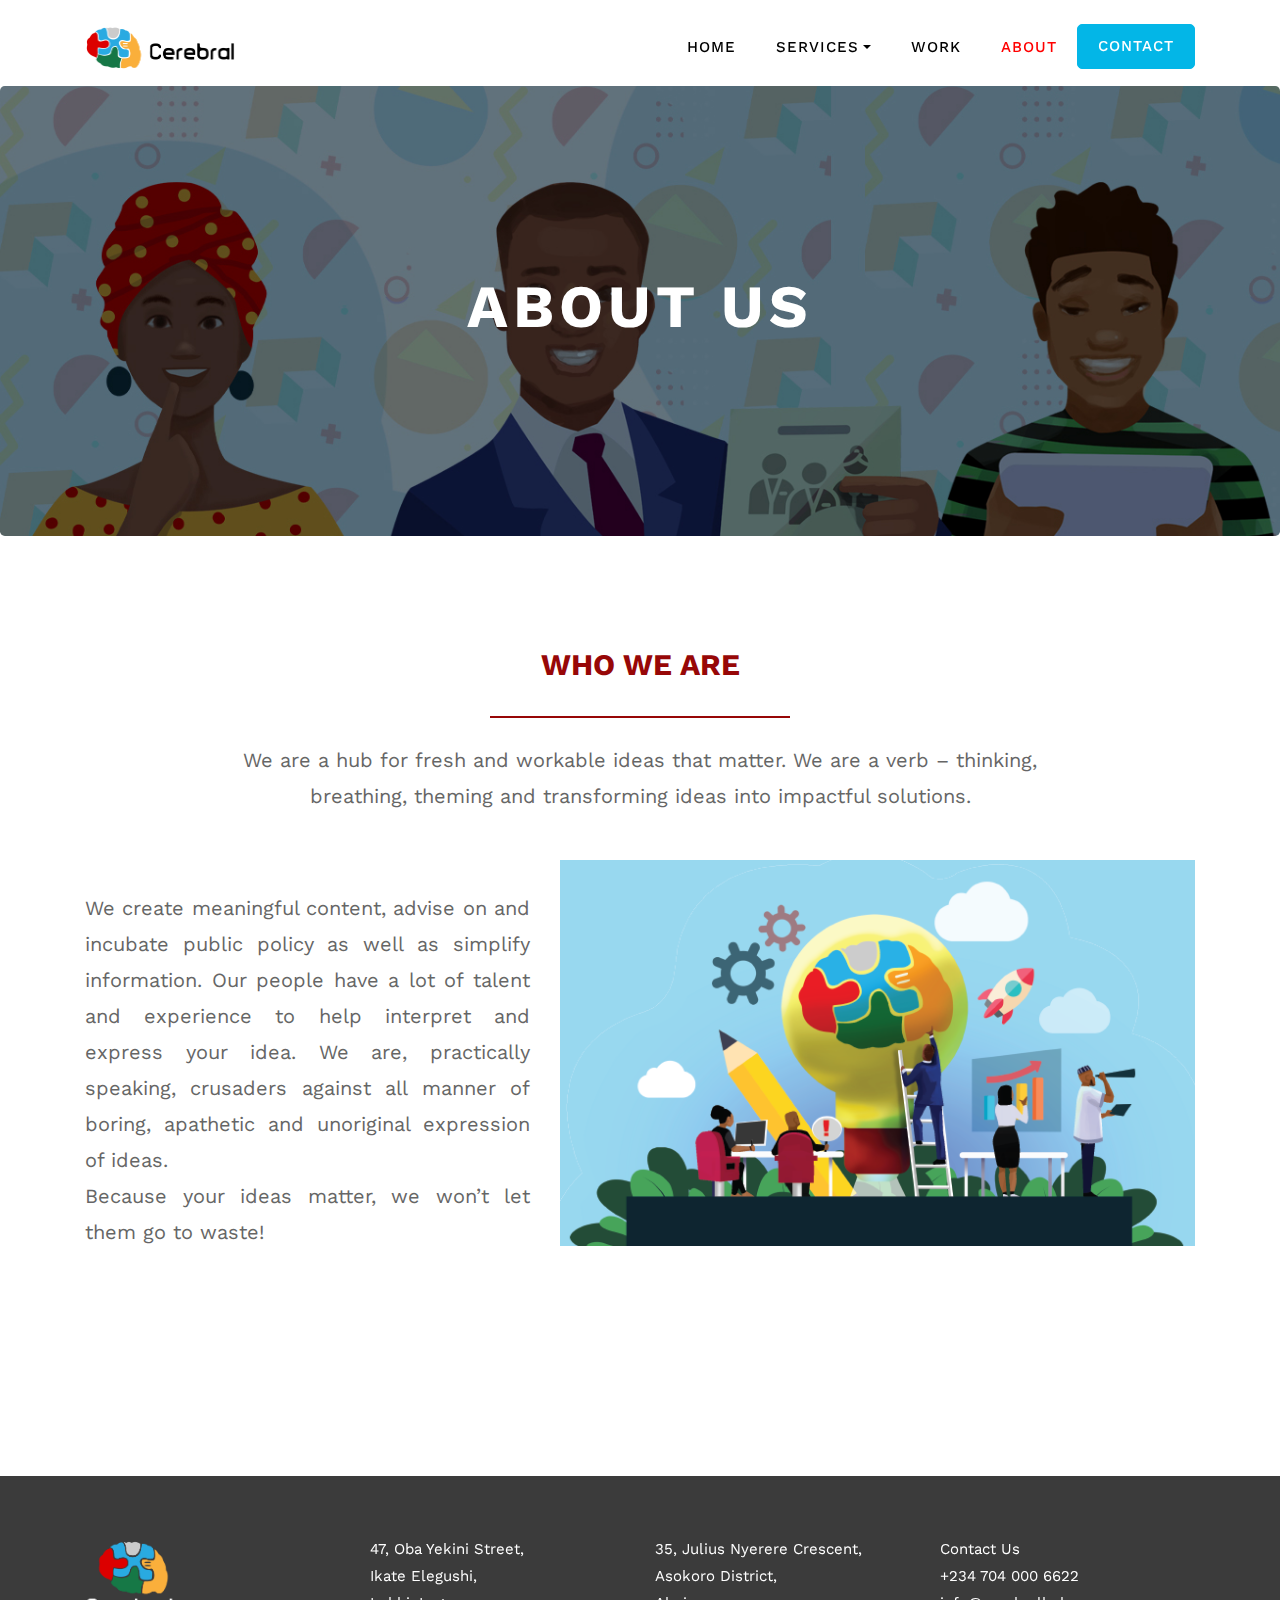
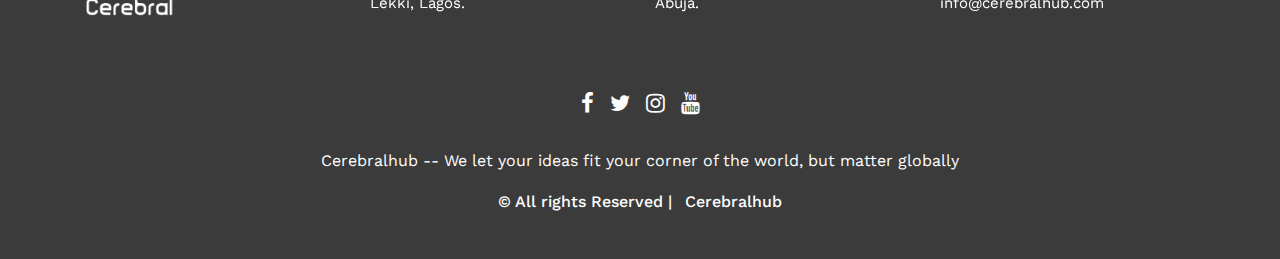
<file: site/about.html>
<!DOCTYPE html>
<html lang="en">
  <head>
    <meta charset="utf-8">
    <meta name="viewport" content="width=device-width, initial-scale=1, shrink-to-fit=no">
    
    <link href="https://fonts.googleapis.com/css?family=Work+Sans:300,400,,500,600,700" rel="stylesheet">


    <link rel="stylesheet" href="https://maxcdn.bootstrapcdn.com/bootstrap/4.3.1/css/bootstrap.min.css">
   
    <link rel="stylesheet" href="https://cdnjs.cloudflare.com/ajax/libs/animate.css/3.7.2/animate.min.css"> 
  <!--  <script src="https://ajax.googleapis.com/ajax/libs/jquery/3.4.1/jquery.min.js"></script>
    <script src="https://cdnjs.cloudflare.com/ajax/libs/popper.js/1.14.7/umd/popper.min.js"></script>-->

    <script src="https://maxcdn.bootstrapcdn.com/bootstrap/4.3.1/js/bootstrap.min.js"></script>

    <link rel="stylesheet" href="css/jquery.timepicker.css">
    <link href="css/hover-min.css" rel="stylesheet">
  <link rel="stylesheet" href="https://unpkg.com/aos@next/dist/aos.css" />

    
    <link rel="stylesheet" href="css/style.css">
    <link rel="stylesheet" href="css/index.css">
    <link rel="stylesheet" href="css/footer.css">

    <link rel="stylesheet" href="css/style2.css">

    <title>Cerebralhub</title>

    <link rel="icon" type="image/png" href="images/cerebral.png">
    <style type="text/css">
    </style>
</head>
  <body>
 

	  <nav class="navbar navbar-expand-lg navbar-light ftco_navbar bg-light ftco-navbar-light" id="ftco-navbar">
	    <div class="container">
      <div class="menu">
        <a class="navbar-brand" href="index.html"><img src="images/ce.png"/></a>
      </div>
	      <button class="navbar-toggler" type="button" data-toggle="collapse" data-target="#ftco-nav" aria-controls="ftco-nav" aria-expanded="false" aria-label="Toggle navigation">
	        <span class="oi oi-menu"></span> Menu
	      </button>

	      <div class="collapse navbar-collapse" id="ftco-nav">
	        <ul class="navbar-nav ml-auto">
	         <li class="nav-item"><a href="index.html" class="nav-link hvr-underline-from-left">Home</a></li>
	          <!-- <li class="nav-item active dropdown"><a class="nav-link dropdown-toggle hvr-underline-from-center" data-toggle="dropdown"
              aria-haspopup="true" aria-expanded="false" href="hosting.html">Products & Services</a>
                <div class="dropdown-menu dropdown-primary" aria-labelledby="navbarDropdownMenuLink">
                  <a class="dropdown-item active" href="animation.html"> Animation</a>
                  <a class="dropdown-item" href="graphics.html">Graphics</a>
                  <a class="dropdown-item" href="illustration.html">Illustration</a>
  
                </div>
              </li> -->

            <li class="nav-item dropdown"><a class="nav-link dropdown-toggle hvr-underline-from-center" data-toggle="dropdown"
              aria-haspopup="true" aria-expanded="false" href="services.html">Services</a>
                <div class="dropdown-menu dropdown-primary" aria-labelledby="navbarDropdownMenuLink">
                    <a class="dropdown-item" href="services.html#research"> Content Creation</a>
                    <a class="dropdown-item" href="services.html#policy">Policy Advisory</a>
                    <a class="dropdown-item" href="services.html#media">Strategic Communication</a>

  
                </div>
              </li>            
              <li class="nav-item"><a href="work.html" class="nav-link hvr-underline-from-center">Work</a></li>

              <li class="nav-item active"><a href="about.html" class="nav-link hvr-underline-from-right">About</a></li>
	          <li class="nav-item cta"><a href="contact.html" class="nav-link hvr-grow"><span>Contact</span></a></li>
	        </ul>
	      </div>
	    </div>
	  </nav>
    <!-- END nav -->

    
    


<!-- Full Page Image Header with Vertically Centered Content -->
<header class="jumbotron masthead" style="height: 50vh;
min-height: 350px;
background-image: url('images/front1.jpg');
background-size: cover;
background-position: center;
background-repeat: no-repeat;
font-size:60px">
  <div class="container h-100">
    <div class="row h-100 align-items-center">
      <div class="col-12 text-center">
        <h1 class="display-4"style="color:white; font-size:60px; font-weight:900px;"><strong><b>ABOUT US</b></strong></h1>
      </div>
    </div>
  </div>
</header>


        
        <div class="missionStatement">
            <div class="container">
                <div class= "head5">
                <b>  WHO WE ARE </b>
                  <hr class="hr-middle my-4 wow fadeInDown" data-wow-delay="0.4s">

                </div>    
                <p align="justify">We are a hub for fresh and workable ideas that matter.
                   We are a verb – thinking, <br>breathing, theming and transforming ideas into impactful solutions. 
                    </p>
            
                </div>
            </div>



            <div id="about">

            <div class="container">

                    <div class="row">
                        <div class="col-sm-5">
                                <div class="otherStatement">
                                  <p align="justify"> We create meaningful content, advise on and incubate public policy as well as simplify information.
                                     Our people have a lot of talent and experience to help interpret and express your idea. We are, practically speaking, 
                                     crusaders against all manner of boring, apathetic and unoriginal expression of ideas.
                                     <br>Because your ideas matter, we won’t let them go to waste!

                                    </p>
                                </div>
                        </div>
                    
                        <div class="col-sm-7">
                                <img src="images/about.png">
                    
                            
                        </div>
                    </div>
            </div>
            </div>



            
        <div class="missionStatement2" data-aos="fade-up">
            <div class="container">  
                <a href="services.html#research"><button class="btn aboutResearchButton">Content Creation</button></a>

                <a href="services.html#policy"><button class="btn aPolicyMaking">Policy Advisory</button></a>
          
                <a href="services.html#media"> <button class="btn aMediaButton">Strategic Communication</button></a>

                  </div>         
            </div>

<!--
            <div class="letsTalk">
                <button class="btn talk animated slideInLeft">Let's Talk</button>
              </div>
-->

<div class=" footer">
    <div class="container">
        <div class="row">
            <div class="col-sm">
                <img src="images/cereb.png">
            </div>
  
            <div class="col-sm">
              
              <P>47, Oba Yekini Street, <br> Ikate Elegushi, <br>Lekki, Lagos.</P>
            </div>

            <div class="col-sm">

              <P>35, Julius Nyerere Crescent, <br> Asokoro District, <br> Abuja.</P>
                </div>
  
            <div class="col-sm">
                Contact Us
                <p> +234 704 000 6622 <br>
                info@cerebralhub.com </p>
                </div>
            
          </div>   
    </div>
    </div>

    <div class="footer2">
        <div class="container-fluid">

        <div class="row">
            <div class="col-xs-12 col-sm-12 col-md-12 mt-2 mt-sm-5">
              <ul class="list-unstyled list-inline social text-center">
                <li class="list-inline-item"><a href="https://web.facebook.com/search/top/?q=cerebralhub"><i class="fa fa-facebook"></i></a></li>
                <li class="list-inline-item"><a href="https://twitter.com/CerebralHub"><i class="fa fa-twitter"></i></a></li>
                <li class="list-inline-item"><a href="https://www.instagram.com/cerebralhub/?hl=en"><i class="fa fa-instagram"></i></a></li>
               <li class="list-inline-item"><a href="javascript:void();"><i class="fa fa-youtube"></i></a></li>
               <!-- <li class="list-inline-item"><a href="javascript:void();" target="_blank"><i class="fa fa-envelope"></i></a></li>-->
              </ul>
            </div>
            </hr>
          </div>	
        <div class="row">
          <div class="col-xs-12 col-sm-12 col-md-12 mt-2 mt-sm-2 text-center text-white">
              <p style="font-size:16px;">Cerebralhub</a> -- We let your ideas fit your corner of the world, but matter globally</p>

            <p class="h6">&copy All rights Reserved  | <a class="text-green ml-2"target="_blank">Cerebralhub</a></p>
          
          </div>
          </hr>
        </div>	
      </div>      
</div>

<script src="https://code.jquery.com/jquery-3.3.1.slim.min.js" integrity="sha384-q8i/X+965DzO0rT7abK41JStQIAqVgRVzpbzo5smXKp4YfRvH+8abtTE1Pi6jizo" crossorigin="anonymous"></script>
<script src="https://cdnjs.cloudflare.com/ajax/libs/popper.js/1.14.3/umd/popper.min.js" integrity="sha384-ZMP7rVo3mIykV+2+9J3UJ46jBk0WLaUAdn689aCwoqbBJiSnjAK/l8WvCWPIPm49" crossorigin="anonymous"></script>
<script src="https://stackpath.bootstrapcdn.com/bootstrap/4.1.3/js/bootstrap.min.js" integrity="sha384-ChfqqxuZUCnJSK3+MXmPNIyE6ZbWh2IMqE241rYiqJxyMiZ6OW/JmZQ5stwEULTy" crossorigin="anonymous"></script>

 <script src="https://unpkg.com/aos@next/dist/aos.js"></script>
  <script>
    AOS.init({
	offset:300,
	duration:1000
	});
  </script>

</body>
</html>
</file>
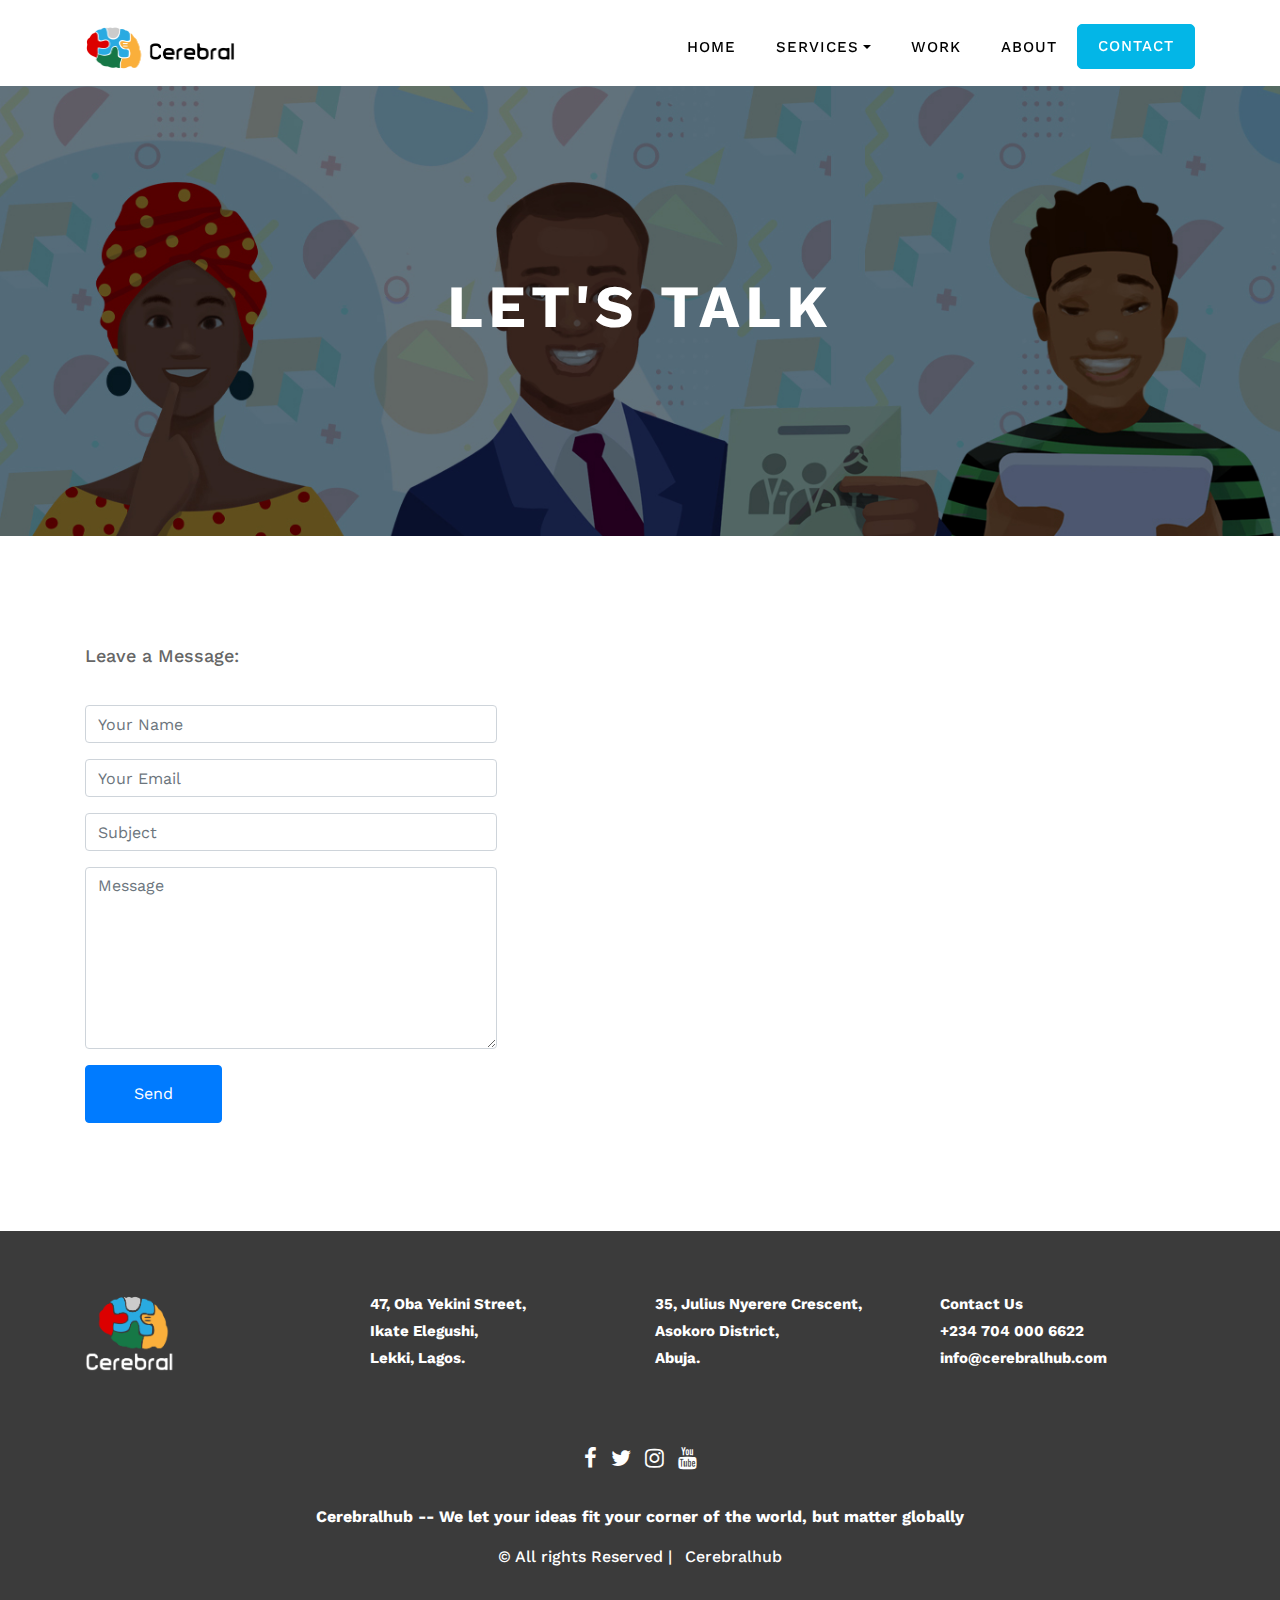
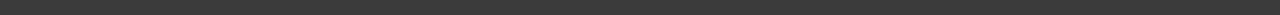
<file: site/contact.html>
<!DOCTYPE html>
<html lang="en">
  <head>
    <meta charset="utf-8">
    <meta name="viewport" content="width=device-width, initial-scale=1, shrink-to-fit=no">
    
    <link href="https://fonts.googleapis.com/css?family=Work+Sans:300,400,,500,600,700" rel="stylesheet">


    <link rel="stylesheet" href="https://maxcdn.bootstrapcdn.com/bootstrap/4.3.1/css/bootstrap.min.css">
   
    <link rel="stylesheet" href="https://cdnjs.cloudflare.com/ajax/libs/animate.css/3.7.2/animate.min.css"> 
  <!--  <script src="https://ajax.googleapis.com/ajax/libs/jquery/3.4.1/jquery.min.js"></script>
    <script src="https://cdnjs.cloudflare.com/ajax/libs/popper.js/1.14.7/umd/popper.min.js"></script>-->

    <script src="https://maxcdn.bootstrapcdn.com/bootstrap/4.3.1/js/bootstrap.min.js"></script>

    <link rel="stylesheet" href="css/jquery.timepicker.css">
    <link href="css/hover-min.css" rel="stylesheet">

    
    <link rel="stylesheet" href="css/style.css">
    <link rel="stylesheet" href="css/index.css">
    <link rel="stylesheet" href="css/footer.css">

    <link rel="stylesheet" href="css/style2.css">

    <title>Cerebralhub</title>

    <link rel="icon" type="image/png" href="images/cerebral.png">
    <style type="text/css">
    </style>
</head>
  <body>
 

	  <nav class="navbar navbar-expand-lg navbar-light ftco_navbar bg-light ftco-navbar-light" id="ftco-navbar">
	    <div class="container">
      <div class="menu">
        <a class="navbar-brand" href="index.html"><img src="images/ce.png"/></a>
      </div>
	      <button class="navbar-toggler" type="button" data-toggle="collapse" data-target="#ftco-nav" aria-controls="ftco-nav" aria-expanded="false" aria-label="Toggle navigation">
	        <span class="oi oi-menu"></span> Menu
	      </button>

	      <div class="collapse navbar-collapse" id="ftco-nav">
	        <ul class="navbar-nav ml-auto">
	         <li class="nav-item"><a href="index.html" class="nav-link hvr-underline-from-left">Home</a></li>
	          <!-- <li class="nav-item active dropdown"><a class="nav-link dropdown-toggle hvr-underline-from-center" data-toggle="dropdown"
              aria-haspopup="true" aria-expanded="false" href="hosting.html">Products & Services</a>
                <div class="dropdown-menu dropdown-primary" aria-labelledby="navbarDropdownMenuLink">
                  <a class="dropdown-item active" href="animation.html"> Animation</a>
                  <a class="dropdown-item" href="graphics.html">Graphics</a>
                  <a class="dropdown-item" href="illustration.html">Illustration</a>
  
                </div>
              </li> -->

            <li class="nav-item dropdown"><a class="nav-link dropdown-toggle hvr-underline-from-center" data-toggle="dropdown"
              aria-haspopup="true" aria-expanded="false" href="services.html">Services</a>
                <div class="dropdown-menu dropdown-primary" aria-labelledby="navbarDropdownMenuLink">
                    <a class="dropdown-item" href="services.html#research"> Content Creation</a>
                    <a class="dropdown-item" href="services.html#policy">Policy Advisory</a>
                    <a class="dropdown-item" href="services.html#media">Strategic Communication</a>

  
                </div>
              </li>            
              <li class="nav-item"><a href="work.html" class="nav-link hvr-underline-from-center">Work</a></li>

              <li class="nav-item"><a href="about.html" class="nav-link hvr-underline-from-right">About</a></li>
	          <li class="nav-item cta"><a href="contact.html" class="nav-link hvr-grow"><span>Contact</span></a></li>
	        </ul>
	      </div>
	    </div>
	  </nav>
    <!-- END nav -->

    
    


<!-- Full Page Image Header with Vertically Centered Content -->
<header class="masthead" style="height: 50vh;
min-height: 350px;
background-image: url('images/front1.jpg');
background-size: cover;
background-position: center;
background-repeat: no-repeat;
font-size:60px">
  <div class="container h-100">
    <div class="row h-100 align-items-center">
      <div class="col-12 text-center">
        <h1 class="display-4"style="color:white; font-size:60px; font-weight:900px;"><strong><b>LET'S TALK</b></strong></h1>
      </div>
    </div>
  </div>
</header>

    
          <br><b> <section class="ftco-section contact-section ftco-degree-bg">
            <div class="container">
              <div class="row d-flex mb-5 contact-info">
              </div>
              <div class="row block-9">
                <div class="col-md-5 pr-md-5"><br>

                   <b><h5>Leave a Message:</h5></b><br>

                  <form action="https://formspree.io/tobby70000@gmail.com" method="POST">
                    <div class="form-group">
                      <input type="text" class="form-control" name="name" placeholder="Your Name">
                    </div>
                    <div class="form-group">
                      <input type="email" class="form-control" name="_replyto" placeholder="Your Email">
                    </div>
                    <div class="form-group">
                      <input type="text" class="form-control" name="subject" placeholder="Subject">
                    </div>
                    <div class="form-group">
                      <textarea name="message" cols="30" rows="7" class="form-control" placeholder="Message"></textarea>
                    </div>
                    <div class="form-group">
                      <input type="submit" value="Send" class="btn btn-primary py-3 px-5">
                    </div>
                  </form>
                
                </div>
      
                <div class="col-md-7">
                  <iframe src="https://www.google.com/maps/embed?pb=!1m18!1m12!1m3!1d3964.6717845726826!2d3.4862333472814075!3d6.436184985076148!2m3!1f0!2f0!3f0!3m2!1i1024!2i768!4f13.1!3m3!1m2!1s0x103bf5cdba22a943%3A0x71c8d275f62937e0!2sOba+Yekini+Elegushi+Rd%2C+Lekki+Penninsula+II%2C+Lekki!5e0!3m2!1sen!2sng!4v1565781494756!5m2!1sen!2sng" width="100%" height="100%" frameborder="2" style="border:2px" allowfullscreen></iframe>
                </div>
              </div>
            </div> 
          </section> <br><br><br>
      

          <div class=" footer">
            <div class="container">
                <div class="row">
                    <div class="col-sm">
                        <img src="images/cereb.png">
                    </div>
          
                    <div class="col-sm">
                      
                      <P>47, Oba Yekini Street, <br> Ikate Elegushi, <br>Lekki, Lagos.</P>
                    </div>
        
                    <div class="col-sm">
        
                      <P>35, Julius Nyerere Crescent, <br> Asokoro District, <br> Abuja.</P>
                        </div>
          
                    <div class="col-sm">
                        Contact Us
                        <p> +234 704 000 6622 <br>
                        info@cerebralhub.com </p>
                        </div>
                    
                  </div>   
            </div>
            </div>
        
            <div class="footer2">
                <div class="container-fluid">
        
                <div class="row">
                    <div class="col-xs-12 col-sm-12 col-md-12 mt-2 mt-sm-5">
                      <ul class="list-unstyled list-inline social text-center">
                        <li class="list-inline-item"><a href="https://web.facebook.com/search/top/?q=cerebralhub"><i class="fa fa-facebook"></i></a></li>
                        <li class="list-inline-item"><a href="https://twitter.com/CerebralHub"><i class="fa fa-twitter"></i></a></li>
                        <li class="list-inline-item"><a href="https://www.instagram.com/cerebralhub/?hl=en"><i class="fa fa-instagram"></i></a></li>
                       <li class="list-inline-item"><a href="javascript:void();"><i class="fa fa-youtube"></i></a></li>
                       <!-- <li class="list-inline-item"><a href="javascript:void();" target="_blank"><i class="fa fa-envelope"></i></a></li>-->
                      </ul>
                    </div>
                    </hr>
                  </div>	
                <div class="row">
                  <div class="col-xs-12 col-sm-12 col-md-12 mt-2 mt-sm-2 text-center text-white">
                      <p style="font-size:16px;">Cerebralhub</a> -- We let your ideas fit your corner of the world, but matter globally</p>
        
                    <p class="h6">&copy All rights Reserved  | <a class="text-green ml-2"target="_blank">Cerebralhub</a></p>
                  
                  </div>
                  </hr>
                </div>	
              </div>      
        </div>
        
        <script src="https://code.jquery.com/jquery-3.3.1.slim.min.js" integrity="sha384-q8i/X+965DzO0rT7abK41JStQIAqVgRVzpbzo5smXKp4YfRvH+8abtTE1Pi6jizo" crossorigin="anonymous"></script>
        <script src="https://cdnjs.cloudflare.com/ajax/libs/popper.js/1.14.3/umd/popper.min.js" integrity="sha384-ZMP7rVo3mIykV+2+9J3UJ46jBk0WLaUAdn689aCwoqbBJiSnjAK/l8WvCWPIPm49" crossorigin="anonymous"></script>
        <script src="https://stackpath.bootstrapcdn.com/bootstrap/4.1.3/js/bootstrap.min.js" integrity="sha384-ChfqqxuZUCnJSK3+MXmPNIyE6ZbWh2IMqE241rYiqJxyMiZ6OW/JmZQ5stwEULTy" crossorigin="anonymous"></script>
        
        
        </body>
        </html>
</file>
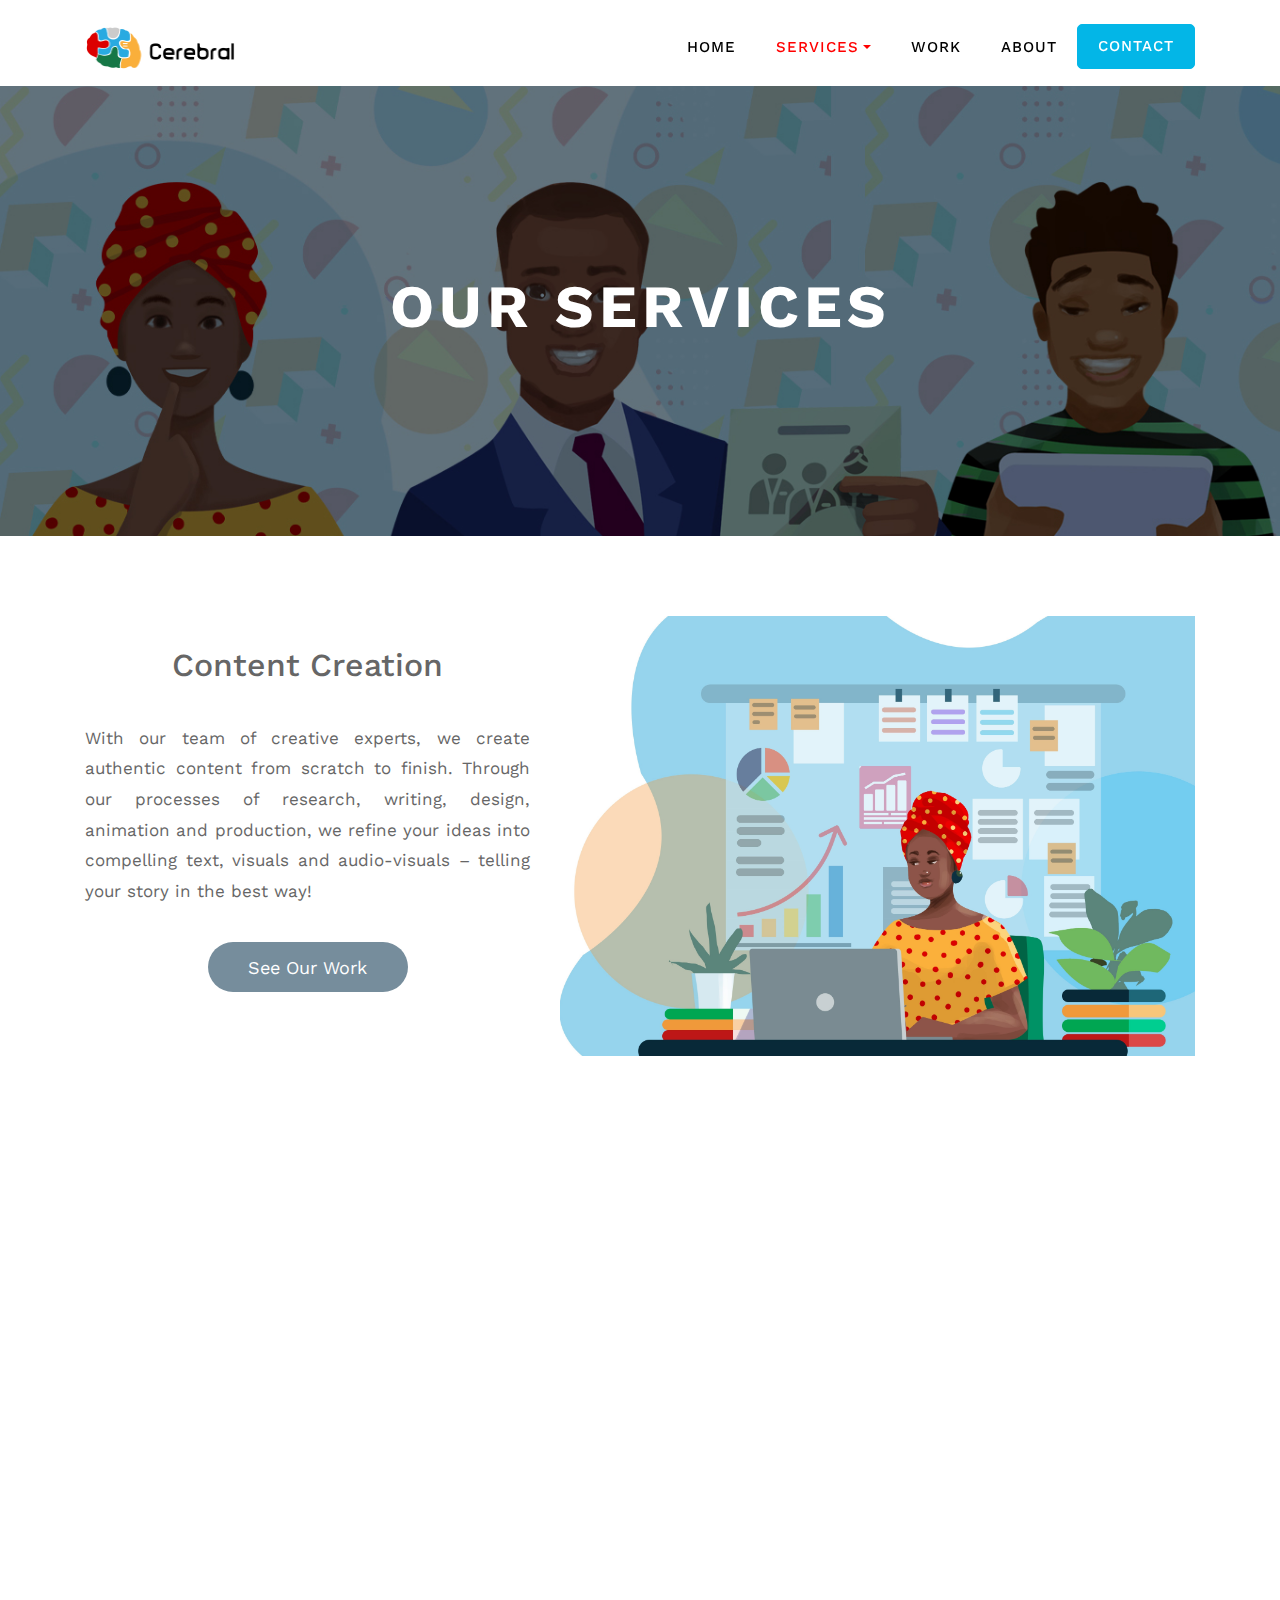
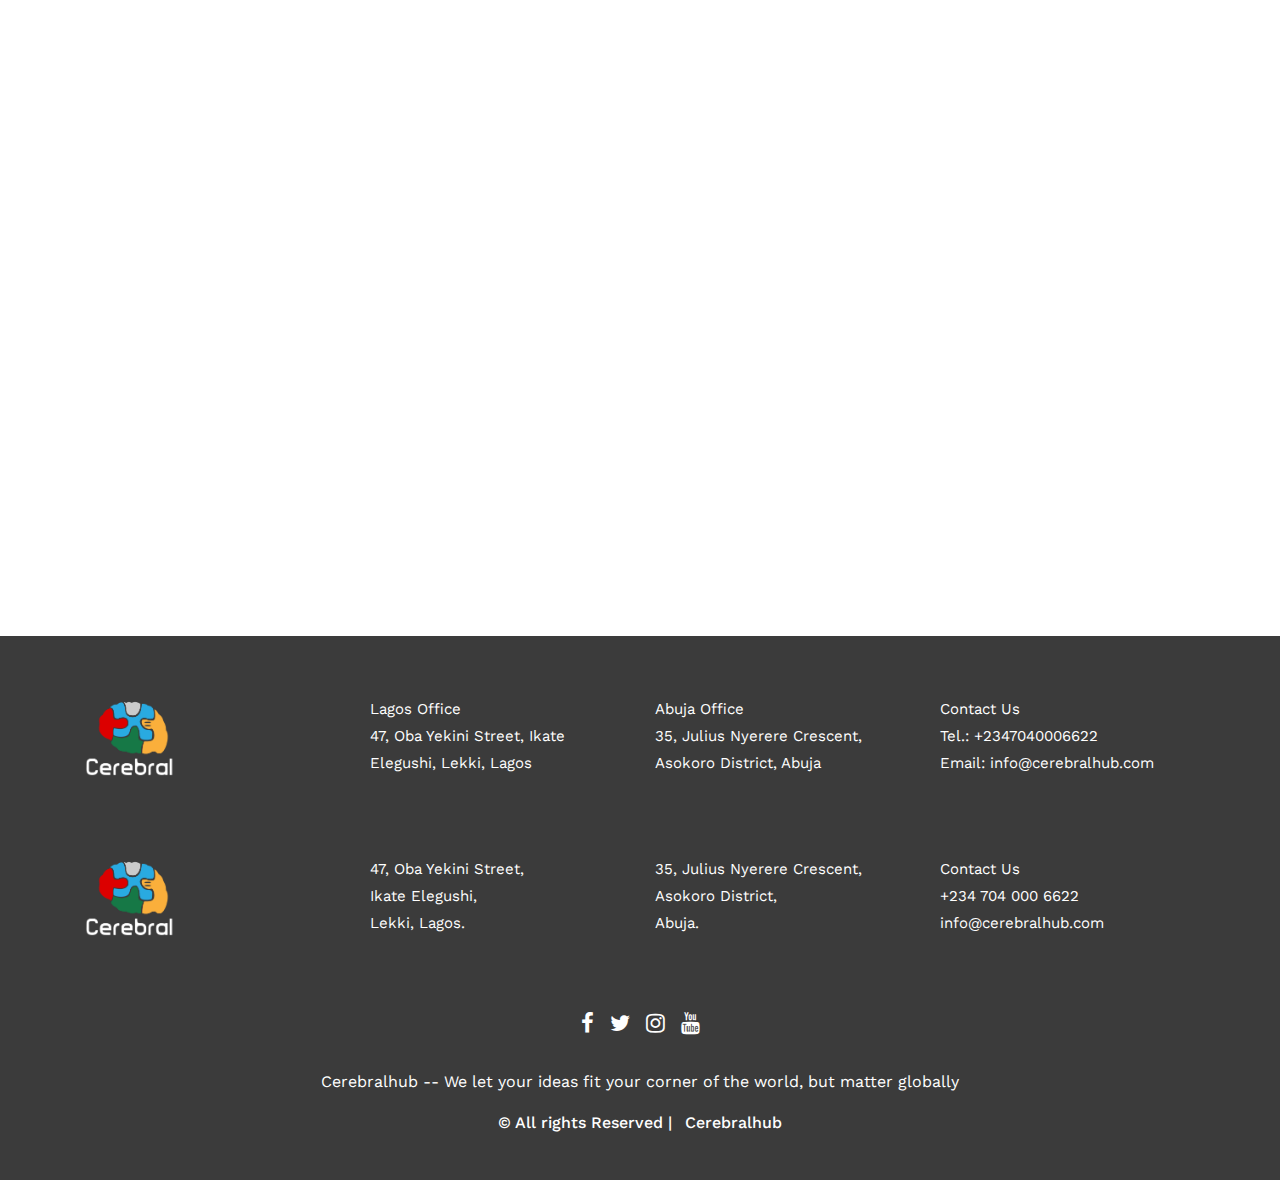
<file: site/services.html>
<!DOCTYPE html>
<html lang="en">
  <head>
    <meta charset="utf-8">
    <meta name="viewport" content="width=device-width, initial-scale=1, shrink-to-fit=no">
    
    <link href="https://fonts.googleapis.com/css?family=Work+Sans:300,400,,500,600,700" rel="stylesheet">


    <link rel="stylesheet" href="https://maxcdn.bootstrapcdn.com/bootstrap/4.3.1/css/bootstrap.min.css">
   
    <link rel="stylesheet" href="https://cdnjs.cloudflare.com/ajax/libs/animate.css/3.7.2/animate.min.css"> 
  <!--  <script src="https://ajax.googleapis.com/ajax/libs/jquery/3.4.1/jquery.min.js"></script>
    <script src="https://cdnjs.cloudflare.com/ajax/libs/popper.js/1.14.7/umd/popper.min.js"></script>-->

    <script src="https://maxcdn.bootstrapcdn.com/bootstrap/4.3.1/js/bootstrap.min.js"></script>

    <link rel="stylesheet" href="css/jquery.timepicker.css">
    <link href="css/hover-min.css" rel="stylesheet">
  <link rel="stylesheet" href="https://unpkg.com/aos@next/dist/aos.css" />

    
    <link rel="stylesheet" href="css/style.css">
    <link rel="stylesheet" href="css/index.css">
    <link rel="stylesheet" href="css/footer.css">

    <link rel="stylesheet" href="css/style2.css">

    <title>Cerebralhub</title>

    <link rel="icon" type="image/png" href="images/cerebral.png">
    <style type="text/css">
    </style>
</head>
  <body>
 

	  <nav class="navbar navbar-expand-lg navbar-light ftco_navbar bg-light ftco-navbar-light" id="ftco-navbar">
	    <div class="container">
      <div class="menu">
        <a class="navbar-brand" href="index.html"><img src="images/ce.png"/></a>
      </div>
	      <button class="navbar-toggler" type="button" data-toggle="collapse" data-target="#ftco-nav" aria-controls="ftco-nav" aria-expanded="false" aria-label="Toggle navigation">
	        <span class="oi oi-menu"></span> Menu
	      </button>

	      <div class="collapse navbar-collapse" id="ftco-nav">
	        <ul class="navbar-nav ml-auto">
	         <li class="nav-item "><a href="index.html" class="nav-link hvr-underline-from-left">Home</a></li>
	          <!-- <li class="nav-item active dropdown"><a class="nav-link dropdown-toggle hvr-underline-from-center" data-toggle="dropdown"
              aria-haspopup="true" aria-expanded="false" href="hosting.html">Products & Services</a>
                <div class="dropdown-menu dropdown-primary" aria-labelledby="navbarDropdownMenuLink">
                  <a class="dropdown-item active" href="animation.html"> Animation</a>
                  <a class="dropdown-item" href="graphics.html">Graphics</a>
                  <a class="dropdown-item" href="illustration.html">Illustration</a>
  
                </div>
              </li> -->

              <li class="nav-item dropdown active"><a class="nav-link dropdown-toggle hvr-underline-from-center" data-toggle="dropdown"
                aria-haspopup="true" aria-expanded="false" href="services.html">Services</a>
                  <div class="dropdown-menu dropdown-primary" aria-labelledby="navbarDropdownMenuLink">
                    <a class="dropdown-item" href="services.html#research"> Content Creation</a>
                    <a class="dropdown-item" href="services.html#policy">Policy Advisory</a>
                    <a class="dropdown-item" href="services.html#media">Strategic Communication</a>
  
    
                  </div>
                </li>          
              <li class="nav-item"><a href="work.html" class="nav-link hvr-underline-from-center">Work</a></li>

              <li class="nav-item"><a href="about.html" class="nav-link hvr-underline-from-right">About</a></li>
	          <li class="nav-item cta"><a href="contact.html" class="nav-link hvr-grow"><span>Contact</span></a></li>
	        </ul>
	      </div>
	    </div>
	  </nav>
    <!-- END nav -->

    
    


<!-- Full Page Image Header with Vertically Centered Content -->
<header class="masthead" style="height: 50vh;
min-height: 350px;
background-image: url('images/front1.jpg');
background-size: cover;
background-position: center;
background-repeat: no-repeat;
font-size:60px">
  <div class="container h-100">
    <div class="row h-100 align-items-center">
      <div class="col-12 text-center">
        <h1 class="display-4"style="color:white; font-size:60px; font-weight:900px;"><strong><b>OUR SERVICES</b></strong></h1>
      </div>
    </div>
  </div>
</header>
    


  


    
<div class="container">
  <div id="research">

  <div class="row">
      <div class="col-sm-5">
              <div class="content text-center" style="padding-top:30px;">
              <b><h2 align="center">Content Creation</h2></b> <br><p align="justify"> 
                  With our team of creative experts, we create authentic content from scratch to finish.
                   Through our processes of research, writing, design, animation and production, we refine your ideas into compelling text,
                   visuals and audio-visuals – telling your story in the best way!
                </p>

                <a href="work.html"><button class="btn researchButton animated slideInLeft">See Our Work</button></a>

              </div>
      </div>
  
      <div class="col-sm-7">
          <div class="research">
              <img src="images/research.jpg">
  
          
          </div>   
      </div>
  </div>
  </div>


  <div id="policy" data-aos="fade-right">

<div class="row">
<div class="col-sm-7">
        <div class="policy">
        
            <img src="images/policy.jpg">
          </div>
</div>

<div class="col-sm-5">
    <div class="content  text-center" style="padding-top:20px;">
        <b> <h4>Public Policy Advisory</h4></b><br> <p align="justify"> We help create, fine-tune and implement policies that enhance the quality of life 
          for everyday Nigerians. 
        </p>

        <a href="work.html"><button class="btn policyMaking animated slideInRight">See Our Work</button></a>

    </div>   
</div>
</div>
</div>

<div id="media" data-aos="fade-left">

  <div class="row">
      <div class="col-sm-5">
              <div class="content text-center" style="padding-top:30px;">
             <b>   <h4 align="center">Strategic Communication  </h4></b><p align="justify">How the public perceives your
                brand is of utmost importance to your success. That is why we deploy our expertise to portray your 
                organisation in the best light. We utilise various channels and tools to communicate your mission effectively to your audience through diverse means. 
                </p>

                <a href="work.html"> <button class="btn mediaButton animated slideInLeft">See Our Work</button></a>

              </div>
      </div>
  
      <div class="col-sm-7">
          <div class="media">
              <img src="images/media.jpg">
  
          
          </div>   
      </div>
  </div>
  </div> 
</div>



<div class=" footer">
    <div class="container">
        <div class="row">
            <div class="col-sm">
                <img src="images/cereb.png">
            </div>
  
            <div class="col-sm">
              Lagos Office
              <P>47, Oba Yekini Street, Ikate Elegushi, Lekki, Lagos</P>
            </div>

            <div class="col-sm">
                  Abuja Office
                  <P>35, Julius Nyerere Crescent, Asokoro District, Abuja</P>
                </div>
  
            <div class="col-sm">
                Contact Us
                <p>Tel.: +2347040006622 <br>
                Email: info@cerebralhub.com </p>
                </div>
            
          </div>   
    </div>
    </div>

    
<div class=" footer">
  <div class="container">
      <div class="row">
          <div class="col-sm">
              <img src="images/cereb.png">
          </div>

          <div class="col-sm">
            
            <P>47, Oba Yekini Street, <br> Ikate Elegushi, <br>Lekki, Lagos.</P>
          </div>

          <div class="col-sm">

            <P>35, Julius Nyerere Crescent, <br> Asokoro District, <br> Abuja.</P>
              </div>

          <div class="col-sm">
              Contact Us
              <p> +234 704 000 6622 <br>
              info@cerebralhub.com </p>
              </div>
          
        </div>   
  </div>
  </div>

  <div class="footer2">
      <div class="container-fluid">

      <div class="row">
          <div class="col-xs-12 col-sm-12 col-md-12 mt-2 mt-sm-5">
            <ul class="list-unstyled list-inline social text-center">
              <li class="list-inline-item"><a href="https://web.facebook.com/search/top/?q=cerebralhub"><i class="fa fa-facebook"></i></a></li>
              <li class="list-inline-item"><a href="https://twitter.com/CerebralHub"><i class="fa fa-twitter"></i></a></li>
              <li class="list-inline-item"><a href="https://www.instagram.com/cerebralhub/?hl=en"><i class="fa fa-instagram"></i></a></li>
             <li class="list-inline-item"><a href="javascript:void();"><i class="fa fa-youtube"></i></a></li>
             <!-- <li class="list-inline-item"><a href="javascript:void();" target="_blank"><i class="fa fa-envelope"></i></a></li>-->
            </ul>
          </div>
          </hr>
        </div>	
      <div class="row">
        <div class="col-xs-12 col-sm-12 col-md-12 mt-2 mt-sm-2 text-center text-white">
            <p style="font-size:16px;">Cerebralhub</a> -- We let your ideas fit your corner of the world, but matter globally</p>

          <p class="h6">&copy All rights Reserved  | <a class="text-green ml-2"target="_blank">Cerebralhub</a></p>
        
        </div>
        </hr>
      </div>	
    </div>      
</div>

<script src="https://code.jquery.com/jquery-3.3.1.slim.min.js" integrity="sha384-q8i/X+965DzO0rT7abK41JStQIAqVgRVzpbzo5smXKp4YfRvH+8abtTE1Pi6jizo" crossorigin="anonymous"></script>
<script src="https://cdnjs.cloudflare.com/ajax/libs/popper.js/1.14.3/umd/popper.min.js" integrity="sha384-ZMP7rVo3mIykV+2+9J3UJ46jBk0WLaUAdn689aCwoqbBJiSnjAK/l8WvCWPIPm49" crossorigin="anonymous"></script>
<script src="https://stackpath.bootstrapcdn.com/bootstrap/4.1.3/js/bootstrap.min.js" integrity="sha384-ChfqqxuZUCnJSK3+MXmPNIyE6ZbWh2IMqE241rYiqJxyMiZ6OW/JmZQ5stwEULTy" crossorigin="anonymous"></script>


 <script src="https://unpkg.com/aos@next/dist/aos.js"></script>
  <script>
    AOS.init({
	offset:300,
	duration:1000
	});
  </script>

</body>
</html>
</file>
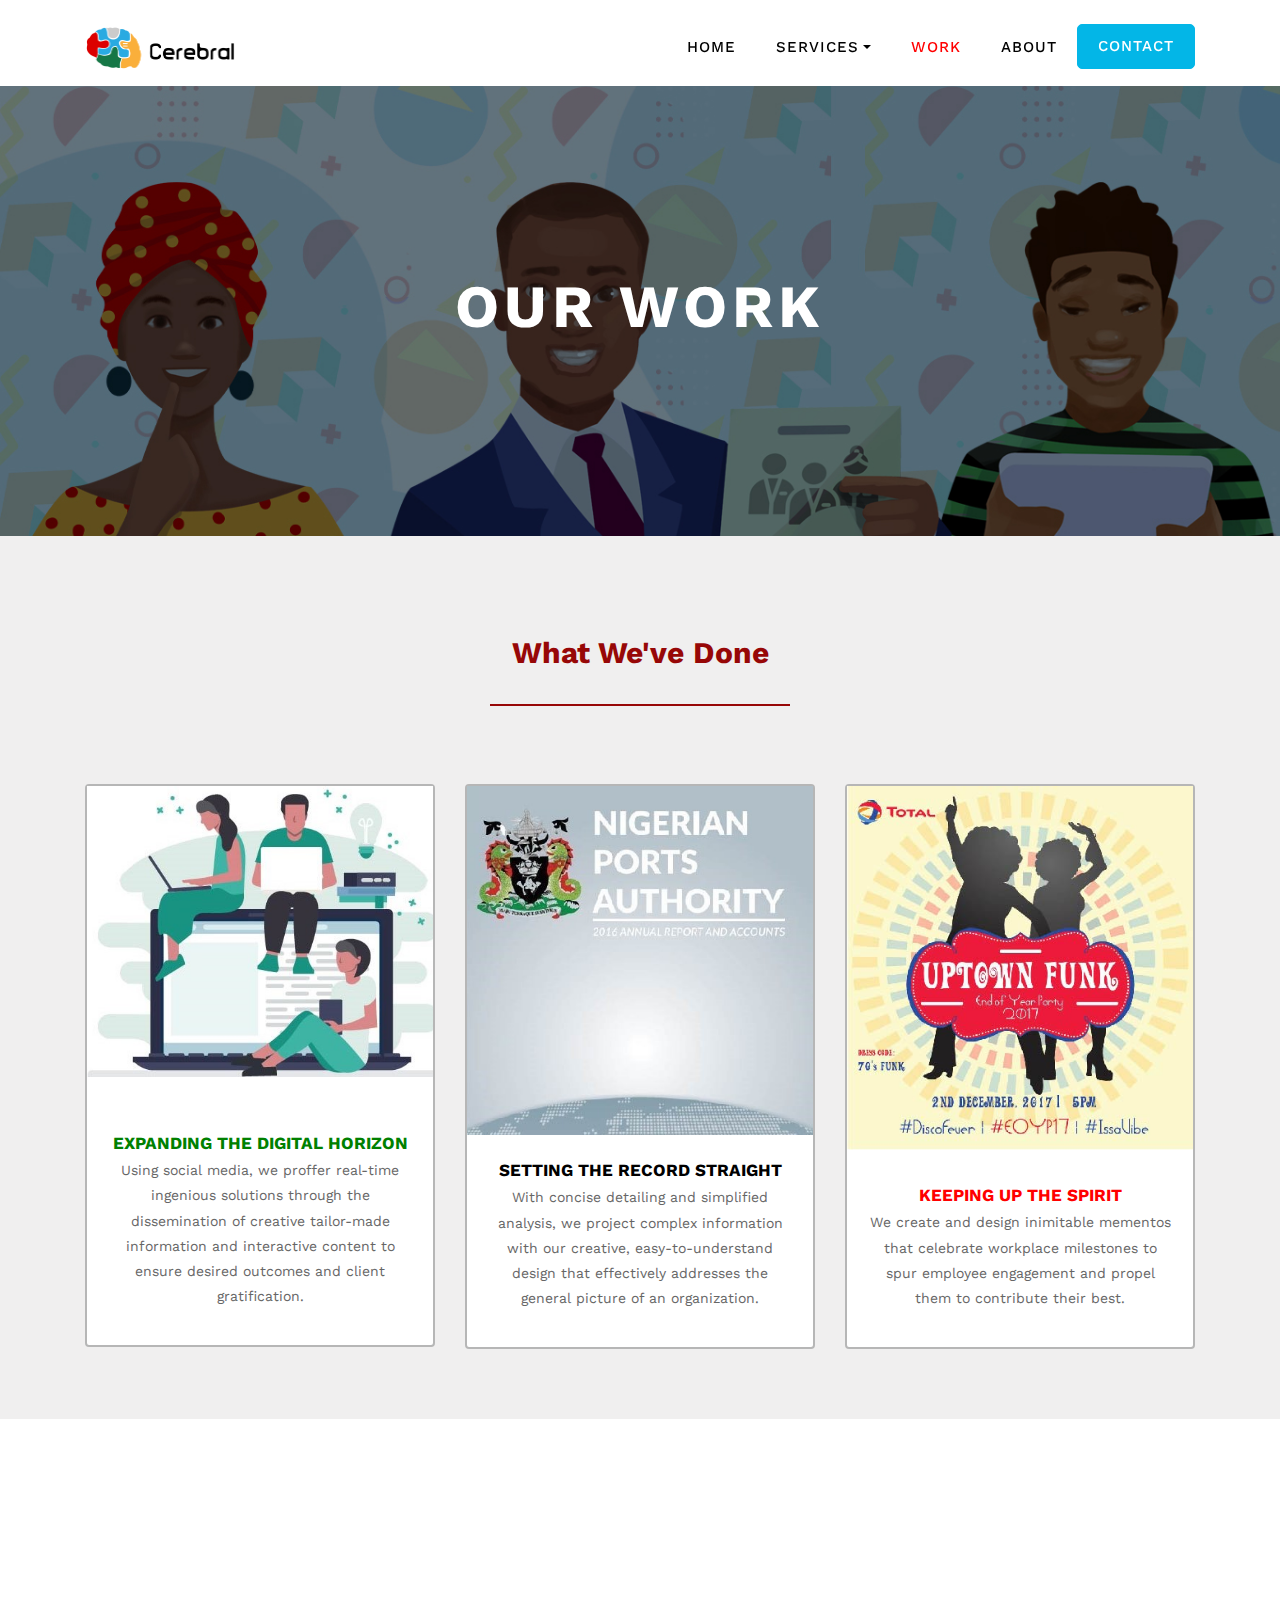
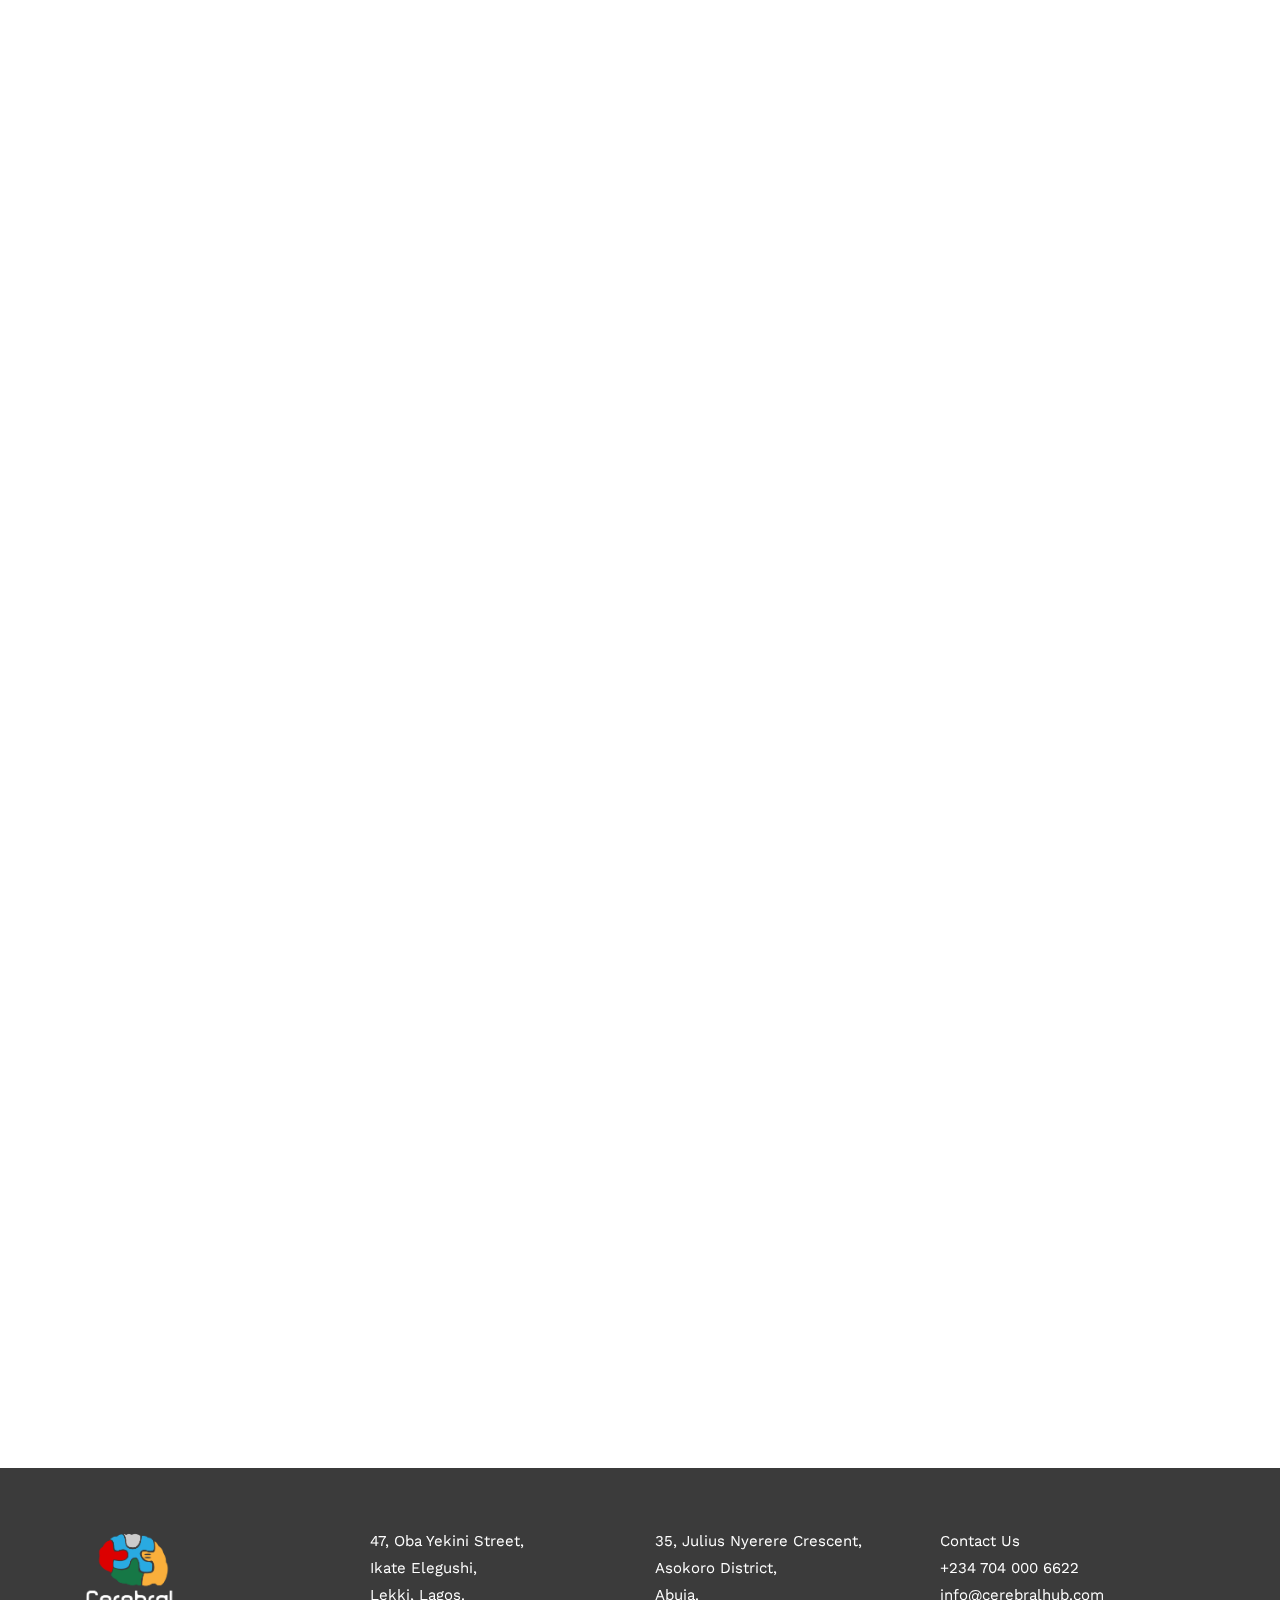
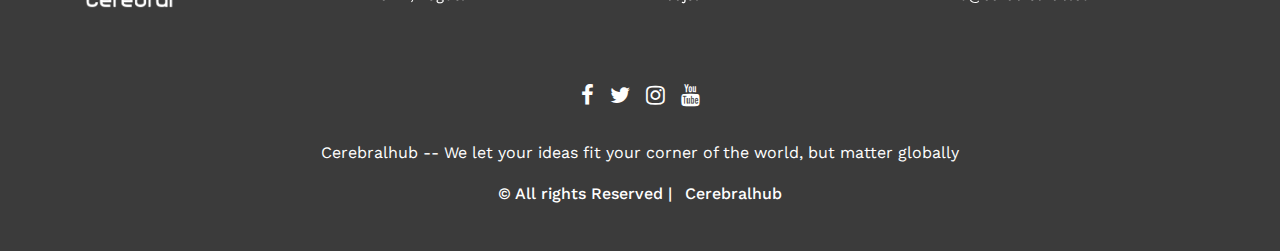
<file: site/work.html>
<!DOCTYPE html>
<html lang="en">
  <head>
    <meta charset="utf-8">
    <meta name="viewport" content="width=device-width, initial-scale=1, shrink-to-fit=no">
    
    <link href="https://fonts.googleapis.com/css?family=Work+Sans:300,400,,500,600,700" rel="stylesheet">


    <link rel="stylesheet" href="https://maxcdn.bootstrapcdn.com/bootstrap/4.3.1/css/bootstrap.min.css">
   
    <link rel="stylesheet" href="https://cdnjs.cloudflare.com/ajax/libs/animate.css/3.7.2/animate.min.css"> 
  <!--  <script src="https://ajax.googleapis.com/ajax/libs/jquery/3.4.1/jquery.min.js"></script>
    <script src="https://cdnjs.cloudflare.com/ajax/libs/popper.js/1.14.7/umd/popper.min.js"></script>-->

    <script src="https://maxcdn.bootstrapcdn.com/bootstrap/4.3.1/js/bootstrap.min.js"></script>

    <link rel="stylesheet" href="css/jquery.timepicker.css">
    <link href="css/hover-min.css" rel="stylesheet">
  <link rel="stylesheet" href="https://unpkg.com/aos@next/dist/aos.css" />

    
    <link rel="stylesheet" href="css/style.css">
    <link rel="stylesheet" href="css/index.css">
    <link rel="stylesheet" href="css/footer.css">

    <link rel="stylesheet" href="css/style2.css">

    <title>Cerebralhub</title>

    <link rel="icon" type="image/png" href="images/cerebral.png">
    <style type="text/css">
    </style>
</head>
  <body>
 

	  <nav class="navbar navbar-expand-lg navbar-light ftco_navbar bg-light ftco-navbar-light" id="ftco-navbar">
	    <div class="container">
      <div class="menu">
        <a class="navbar-brand" href="index.html"><img src="images/ce.png"/></a>
      </div>
	      <button class="navbar-toggler" type="button" data-toggle="collapse" data-target="#ftco-nav" aria-controls="ftco-nav" aria-expanded="false" aria-label="Toggle navigation">
	        <span class="oi oi-menu"></span> Menu
	      </button>

	      <div class="collapse navbar-collapse" id="ftco-nav">
	        <ul class="navbar-nav ml-auto">
	         <li class="nav-item"><a href="index.html" class="nav-link hvr-underline-from-left">Home</a></li>
	          <!-- <li class="nav-item active dropdown"><a class="nav-link dropdown-toggle hvr-underline-from-center" data-toggle="dropdown"
              aria-haspopup="true" aria-expanded="false" href="hosting.html">Products & Services</a>
                <div class="dropdown-menu dropdown-primary" aria-labelledby="navbarDropdownMenuLink">
                  <a class="dropdown-item active" href="animation.html"> Animation</a>
                  <a class="dropdown-item" href="graphics.html">Graphics</a>
                  <a class="dropdown-item" href="illustration.html">Illustration</a>
  
                </div>
              </li> -->

            <li class="nav-item dropdown"><a class="nav-link dropdown-toggle hvr-underline-from-center" data-toggle="dropdown"
              aria-haspopup="true" aria-expanded="false" href="services.html">Services</a>
                <div class="dropdown-menu dropdown-primary" aria-labelledby="navbarDropdownMenuLink">
                    <a class="dropdown-item" href="services.html#research"> Content Creation</a>
                    <a class="dropdown-item" href="services.html#policy">Policy Advisory</a>
                    <a class="dropdown-item" href="services.html#media">Strategic Communication</a>

  
                </div>
              </li>            
              <li class="nav-item active"><a href="work.html" class="nav-link hvr-underline-from-center">Work</a></li>

              <li class="nav-item"><a href="about.html" class="nav-link hvr-underline-from-right">About</a></li>
	          <li class="nav-item cta"><a href="contact.html" class="nav-link hvr-grow"><span>Contact</span></a></li>
	        </ul>
	      </div>
	    </div>
	  </nav>
    <!-- END nav -->

    
    


<!-- Full Page Image Header with Vertically Centered Content -->
<header class="masthead" style="height: 50vh;
min-height: 350px;
background-image: url('images/front1.jpg');
background-size: cover;
background-position: center;
background-repeat: no-repeat;
font-size:60px">
  <div class="container h-100">
    <div class="row h-100 align-items-center">
      <div class="col-12 text-center">
        <h1 class="display-4"style="color:white; font-size:60px; font-weight:900px;"><strong><b>OUR WORK</b></strong></h1>
      </div>
    </div>
  </div>
</header>


<div id="work">

<div class="container" style="padding-bottom:70px; ">
    <div class="head2 text-center">

        <b>What We've Done</b>
        <hr class="hr-middle my-4 wow fadeInDown" data-wow-delay="0.4s"><br>

    </div>
   <div class="row">


    
      <div class="col-sm-4">
          <div class="card text-center">
              <img class="card4-img-top" src="images/digital.jpg">
              <div class="card-body">
                <div class="card_text">                <br>

                  <font color="green"><b>EXPANDING THE DIGITAL HORIZON </b> </font>
                </div>
                <div class="card_text">
                  <p align="">Using social media, we proffer real-time ingenious solutions through the dissemination
                    of creative tailor-made information and interactive content to ensure desired outcomes and client gratification. </p>
                  </div>

              </div>
          </div>
        </div>

            <div class="col-sm-4">
                <div class="card text-center">
                    <img class="card4-img-top" src="images/setting.jpg">
                    <div class="card-body">
                      <div class="card_text">
                        <font color="black"> <b>SETTING THE RECORD STRAIGHT</b></font>
                      </div>
                      <div class="card_text">
                        <p align="">With concise detailing and simplified analysis, we project complex information with our
                           creative, easy-to-understand design that effectively addresses the general picture of an organization.  </p>
                      </div>

                    </div>
                </div>
              </div>


            <div class="col-sm-4">
              <div class="card text-center">
                  <img class="card4-img-top" src="images/keeping.jpg" style="margin-bottom:10px;">
                  <div class="card-body">
                    <div class="card_text">
                      <font color="red"><b>KEEPING UP THE SPIRIT  </b></font>
                    </div>
                    <div class="card_text">
                      <p align=""> We create and design inimitable mementos that
                          celebrate workplace milestones to spur employee engagement
                         and propel them to contribute their best.</p>
                    </div>

                  </div>
              </div>
            </div>

          </div>
        </div>
      </div>




      
<div id="work" data-aos="fade-up">

    <div class="container" style="padding-bottom:70px; ">
        <div class="head2 text-center">    
        </div>
       <div class="row">


        
        
          <div class="col-sm-4" >
              <div class="card text-center">
                  <img class="card4-img-top" src="images/magicDust.png">
                  <div class="card-body">
                    <div class="card_text">
                         <font color="maroon"><b>IN THE FOOTPRONTS OF OUR MAGIC DUST…  </b></font>
                    </div>
                    <div class="card_text">
                      <p align="">We themed and organized thought leaders to present ideas on economy, 
                        agriculture, employment, domestic production.</p>
                    </div>

                  </div>
              </div>
            </div>
              <div class="col-sm-4" >
                  <div class="card text-center">
                      <img class="card4-img-top" src="images/campaign.jpg">
                      <div class="card-body">
                        <div class="card_text">
                             <font color="green"><b>CAMPAIGN MESSAGING…DOING UP, BREAKING DOWN</b>  </font>
                        </div>
                        <div class="card_text">
                          <p align="">
                            We strategise, design and tell the stories of candidates in ways that grasp
                            the attention of voters, and engender dynamism in campaigns.</p>
                        </div>
    
                      </div>
                  </div>
                </div>
                
                             
                <div class="col-sm-4">
                    <div class="card text-center">
                        <img class="card4-img-top" src="images/budget.jpg">
                        <div class="card-body">
                          <div class="card_text">
                            <font color="iceblue"><b> SIMPLIFYING POLICY DOCUMENTS </b></font>
                          </div>
                          <div class="card_text">
                            <p align="center">Our creative audio-visual method of projecting information 
                              gives the normative bystander on the street a more profound view of the content of complex documents. </p>
                          </div>
  
                        </div>
                    </div>
                  </div>    
              </div>
            </div>
          </div>





          
<div id="work" data-aos="fade-up">

    <div class="container" style="padding-bottom:70px; ">
        <div class="head2 text-center">    
        </div>
       <div class="row">


        
        
          <div class="col-sm-4" >
              <div class="card text-center">
                  <img class="card4-img-top" src="images/information.jpg">
                  <div class="card-body">
                    <div class="card_text">
                         <font color="red"><b>INFORMATION FOR ALL </b></font>
                    </div>
                    <div class="card_text">
                      <p align="">With creativity, we interpret these seemingly intricate laws to easily digestible 
                        information using explainer videos and catchy posters to produce creative content for clearer comprehension. </p>
                    </div>

                  </div>
              </div>
            </div>            
                
              </div>
            </div>
          </div>



        

          <div class=" footer">
            <div class="container">
                <div class="row">
                    <div class="col-sm">
                        <img src="images/cereb.png">
                    </div>
          
                    <div class="col-sm">
                      
                      <P>47, Oba Yekini Street, <br> Ikate Elegushi, <br>Lekki, Lagos.</P>
                    </div>
        
                    <div class="col-sm">
        
                      <P>35, Julius Nyerere Crescent, <br> Asokoro District, <br> Abuja.</P>
                        </div>
          
                    <div class="col-sm">
                        Contact Us
                        <p> +234 704 000 6622 <br>
                        info@cerebralhub.com </p>
                        </div>
                    
                  </div>   
            </div>
            </div>
        
            <div class="footer2">
                <div class="container-fluid">
        
                <div class="row">
                    <div class="col-xs-12 col-sm-12 col-md-12 mt-2 mt-sm-5">
                      <ul class="list-unstyled list-inline social text-center">
                        <li class="list-inline-item"><a href="https://web.facebook.com/search/top/?q=cerebralhub"><i class="fa fa-facebook"></i></a></li>
                        <li class="list-inline-item"><a href="https://twitter.com/CerebralHub"><i class="fa fa-twitter"></i></a></li>
                        <li class="list-inline-item"><a href="https://www.instagram.com/cerebralhub/?hl=en"><i class="fa fa-instagram"></i></a></li>
                       <li class="list-inline-item"><a href="javascript:void();"><i class="fa fa-youtube"></i></a></li>
                       <!-- <li class="list-inline-item"><a href="javascript:void();" target="_blank"><i class="fa fa-envelope"></i></a></li>-->
                      </ul>
                    </div>
                    </hr>
                  </div>	
                <div class="row">
                  <div class="col-xs-12 col-sm-12 col-md-12 mt-2 mt-sm-2 text-center text-white">
                      <p style="font-size:16px;">Cerebralhub</a> -- We let your ideas fit your corner of the world, but matter globally</p>
        
                    <p class="h6">&copy All rights Reserved  | <a class="text-green ml-2"target="_blank">Cerebralhub</a></p>
                  
                  </div>
                  </hr>
                </div>	
              </div>      
        </div>


        <script src="https://code.jquery.com/jquery-3.3.1.slim.min.js" integrity="sha384-q8i/X+965DzO0rT7abK41JStQIAqVgRVzpbzo5smXKp4YfRvH+8abtTE1Pi6jizo" crossorigin="anonymous"></script>
        <script src="https://cdnjs.cloudflare.com/ajax/libs/popper.js/1.14.3/umd/popper.min.js" integrity="sha384-ZMP7rVo3mIykV+2+9J3UJ46jBk0WLaUAdn689aCwoqbBJiSnjAK/l8WvCWPIPm49" crossorigin="anonymous"></script>
        <script src="https://stackpath.bootstrapcdn.com/bootstrap/4.1.3/js/bootstrap.min.js" integrity="sha384-ChfqqxuZUCnJSK3+MXmPNIyE6ZbWh2IMqE241rYiqJxyMiZ6OW/JmZQ5stwEULTy" crossorigin="anonymous"></script>
        
        
		
 <script src="https://unpkg.com/aos@next/dist/aos.js"></script>
  <script>
    AOS.init({
	offset:300,
	duration:1000
	});
  </script>
  
		
        </body>
        </html>
</file>
<file: css/index.css>
/*
 .navbar .menu img{
    position: absolute;
    width:100px;
    border-radius:50%; 
    box-shadow: 0 26px 26px rgba(0,0,0,.09);
    border-color: rgba(0, 0, 0, 0.05);
  }
  .navbar-brand{
    margin-right:08rem !important;
    padding-bottom: 25px !important;
  }
*/
/* Navbar Hover*/
/*
  
  .nav-link {
    display: inline-block;
    color: #fff;
  /*  font-size: 11px;
    letter-spacing: 2px; */
    /*
    position: relative;
    -webkit-transition: all 0.4s ease;
    transition: all 0.4s ease;
    padding: 15px;
  }
  
  .nav-link:after {
    content: "";
    position: absolute;
    height: 4px;
    background-color: red;
    width: 0;
    left: 50%;
    bottom: 0;
    -webkit-transform: translateX(-50%);
    -ms-transform: translateX(-50%);
    transform: translateX(-50%);
    -webkit-transition: 0.5s cubic-bezier(0.68, -0.55, 0.265, 1.55) all;
      transition: 0.5s cubic-bezier(0.68, -0.55, 0.265, 1.55) all;
  }
  
  .nav-link:hover {
    color: red;
  }
  
  .nav-link:hover:after {
    width: 100%;
  }


/*Horizontal Submenu*/


/*
  .subnav {
    float: center;
    overflow: hidden;
    font-size:18px !important;
  }
  
  .subnav .subnavbtn {
    border: none;
    outline: none;
    color: rgb(0, 0, 0);
    padding: 14px 16px;
    background-color: inherit;
    font-family: inherit;
    margin: 0;
  }
  
  .subnavbtn:hover{
    color:red;
    
  }
 .subnav:hover .subnavbtn {
    /*background-color: rgb(250, 250, 250);
    border-bottom: 2px solid red; 
  }*/

  /*
  
  .subnav-content {
    display: none;
    position: absolute;
    left: 50px;
    background-color: rgb(255, 255, 255);
    padding-top:12px;
    width: 40%;
    height:60px;
    z-index: 1;
    border-top: 2px solid black;
    border-radius:10px;
  }
  
  .subnav-content a {
    float: center;
    color: rgb(0, 0, 0);
    text-decoration: none;
    margin-right:20px;
    padding: 5px;
  }
  
  .subnav-content a:hover {
   /*background-color: #eee;*/

   /*
    color:red;

  }
  
  .subnav:hover .subnav-content {
    display: block;
  }



*/

/*
.jumbotron {
  position:relative;
  overflow:hidden;
  text-align:center;
}

.jumbotron .container {
  position:relative;
  z-index:2;
  padding:2rem;
  border-radius:3px;
}

.jumbotron-background {
  object-fit:cover;
  font-family: 'object-fit: cover;';
  position:absolute;
  top:0;
  z-index:1;
  width:100%;
  height:100%;
  opacity:0.5;
}*/



.navbar{
  padding-bottom:30px;
  margin-bottom:0px;
  padding-top:0px;
}
  .info {
    border: 2px solid #ffffff;
    color: #ffffff;
    width: 200px;
    font-size:18px;
    margin:12px;

  }
  
  .info:hover {
    border: 2px solid #fbb03b;
    background: #fbb03b;
    color: rgb(0, 0, 0);
  }

  /*Landing page */
 
h1 {
  letter-spacing: 5px;
  font-size:55px;
  /*font-weight:1000px;*/
  font-family: ;
}

h5 {
  letter-spacing: 0px;
  font-size:18px;
  font-weight:0px;
}

.hr-light {
  border-top: 3px solid #fff;
  width: 150px;
}

.view .mask {
    color: #fff;
    padding-top:120px;
}

.mission {
    justify-content: center;
    text-align: center;
    padding-top:80px;
    padding-bottom:80px;
}

.mission .head{
  font-size: 20px;
  font-weight:900px;
  color:rgb(151, 7, 7);
}

.mission p{
    font-size: 60px;
    font-weight:900px;
    color:black;
    word-spacing: 5px;

}

.hr-dark {
  border-top: 3px solid rgb(151, 7, 7);
  width: 100%;
}

.mission .container .container .row{
  padding-left:20px;
}
.mission .container .container h6 {
  padding-top:12px;
  font-size:16px;

}


.circular {
    position: relative;
    text-align: center;
    color: white;

  }

  .centered {
    position: absolute;
    top: 50%;
    left: 50%;
    transform: translate(-50%, -50%);
  }

  .whatwedo .container .circular img{
    border-radius: 50%;
    display: block;
    width: 100%;
  }
  .overlay {
    position: absolute;
    top: 0;
    bottom: 0;
    left: 0;
    right: 0;
    height: 100%;
    width: 100%;
    opacity: 0;
    transition: .5s ease;
    border-radius:50%;
    background-color: rgba(10, 10, 10, 0.753);
  }
  
  .circular:hover .overlay {
    opacity: 1;
  }
  
  .textCircular {
    color: white;
    font-size: 30px;
    position: absolute;
    top: 50%;
    left: 50%;
    -webkit-transform: translate(-50%, -50%);
    -ms-transform: translate(-50%, -50%);
    transform: translate(-50%, -50%);
    text-align: center;

  }



  
  .whatwedo .head2{
    text-align: center;
    font-size:30px;
    padding-bottom:4px;
    font-weight:500px;
    color:rgb(151, 7, 7);

  }

  .whatwedo .text{
    text-align: center;
    font-size:17px;
    padding-bottom:40px;

  }
  
  .whatwedo{
    padding:20px;
    padding-top:80px;
    padding-bottom:40px;
    background:rgb(255, 255, 255);

  }

  .hr-middle {
    border-top: 2px solid rgb(151, 7, 7);
    width: 300px;
  }

  .client .container img{
      width: 100px;
      height: 120px;
  }

  .client {
    padding-top:0;
    padding-bottom:30px;
    justify-content: center;
    text-align: center;
    font-size:30px;
    color: rgb(151, 7, 7);

  }

  #section2 .client .container{
    padding-top:30px;
    padding-bottom:30px;
  }

  .footer .row img{
      width:90px;
      height:80px;
      margin-bottom: 20px;;
    
  }

  .footer{
    background:rgb(59, 59, 59);
      margin-top:0px;
      padding-top: 60px;
      color:rgb(255, 255, 255);
      font-size:15px;
  }
  .footer2{
    background:rgb(59, 59, 59);
    padding-bottom:40px;
    color:white;
    font-size:22px;

  }

  
  .fa {
   color:white; 
  }
  .fa:hover{
    color:rgb(126, 126, 241);
  }
  /*
  .fa:hover {
      opacity: 0.7;
  }
  
  .fa-facebook {
    background: #3B5998;
    color: white;
  }
  
  .fa-twitter {
    background: #55ACEE;
    color: white;
  }
  
  .fa-google {
    background: #dd4b39;
    color: white;
  }
  
  .fa-linkedin {
    background: #007bb5;
    color: white;
  }
  
  .fa-youtube {
    background: #bb0000;
    color: white;
  }
  
  .fa-instagram {
    background: #125688;
    color: white;
  }
  
  */

.pathway img{
  height:60%;
  width:60%;
  justify-content: center;
}
  

.missionStatement{
  padding-top:70px;
}

.missionStatement .head5{
  color: rgb(151, 7, 7);
  font-size:30px;
  font-weight:500px;
  text-align: center;
  color:rgb(151, 7, 7);

}

.missionStatement p{
  font-size:20px;
  text-align: center;


}

.container .aboutPix img{
  width:100%;
  height:auto;
}

.container .otherStatement p{
  font-size:20px;
  padding-top:30px;

}

#about{
  padding-top:30px;
}

#about img{
  width:100%
}


.missionStatement2{
font-size:20px;
text-align: center;
padding-top:50px;
padding-bottom:60px;

}
.pathway{
  margin-top:50px;
  padding-top:30px;
}
.pathway .head6{
  text-align:center;
  font-size:30px;
}

.pathway img{
  display: block;
  margin-left: auto;
  margin-right: auto;
}

/*
.custom-toggler.navbar-toggler {
}

.custom-toggler .navbar-toggler-icon {
background-image: url("data:image/svg+xml;charset=utf8,%3Csvg viewBox='0 0 32 32' xmlns='http://www.w3.org/2000/svg'%3E%3Cpath stroke='rgba(2,2,2,2)' stroke-width='2' stroke-linecap='round' stroke-miterlimit='10' d='M4 8h24M4 16h24M4 24h24'/%3E%3C/svg%3E");
margin-right:65px;
}


/* navbar */

/*
.navbar-default {
  background-color: rgb(255, 255, 255);
  border-color: rgb(255, 255, 255);
}

.navbar-default ul{
  font-size: 18px;
}
/* Title */
.navbar-default .navbar-brand {
  color: black;
}
/* Link */
/*
.navbar-default .navbar-nav > li > a {
  color: black;
}
.navbar-default .navbar-nav > li > a:hover,
.navbar-default .navbar-nav > li > a:focus {
  color: red;
  font-weight:900px;

}
.navbar-default .navbar-nav > .active > a,
.navbar-default .navbar-nav > .active > a:hover,
.navbar-default .navbar-nav > .active > a:focus {
  color: red;
  background-color: #E7E7E7;
}
.navbar-default .navbar-nav > .open > a,
.navbar-default .navbar-nav > .open > a:hover,
.navbar-default .navbar-nav > .open > a:focus {
  color:red;
  background-color: #D5D5D5;
}


.nav-item.cta > a{
  color: 
rgb(255, 255, 255) !important;
border: 1px solid
#595561;
padding-top: 5px;
padding-bottom: 5px;
padding-left: 12px;
padding-right: 12px;
margin-top: 12px;
background:
#595561;
-webkit-border-radius: 5px;
-moz-border-radius: 5px;
-ms-border-radius: 5px;
border-radius: 5px;
}
*/


.slideInDown {
  animation-duration: 1s;
  animation-delay: 0s;
  animation-iteration-count: 1;
}

.slideInUp {
  animation-duration: 1s;
  animation-delay: 0s;
  animation-iteration-count: 1;
}

.slideInLeft {
  animation-duration: 1s;
  animation-delay: 0s;
  animation-iteration-count: 1;
}
.slideInRight{
  animation-duration: 1s;
  animation-delay: 0s;
  animation-iteration-count: 1;
}

.letsTalk{
 text-align: center;
  padding:10px;
  padding-bottom:60px;

}
.talk {
  background: rgb(57, 53, 71);
  color: rgb(255, 255, 255);
  width: 200px;
  font-size:18px;
  margin:12px;
  height:50px;
}

.talk:hover {
  background: rgb(255, 255, 255);
  border:2px solid rgb(57, 53, 71);
  color: rgb(0, 0, 0);
}



.contactUs {
  margin-top:20px;
  background:rgb(252, 2, 2);
  text-align: center;
}
.ourWork {
  border-color: rgb(255, 255, 255);
  color: rgb(255, 255, 255);
  width: 200px;
  font-size:18px;
  margin:50px;
  height:50px;
}

.ourWork:hover {
  background: rgb(205, 205, 216);
  color: rgb(0, 0, 0);
}

#research{
  padding-top:80px;
  padding-bottom:10px;
}

.researchButton {
  border-radius:30px;
  width: 200px;
  font-size:18px;
  margin:20px;
  height:50px;
  background: #768d9c;
  color: white;

}

.researchButton:hover {
  background: #ffffff;
  color: rgb(0, 0, 0);
  border: 2px solid #768d9c;

}




.policyMaking {
  border-radius:30px;
  border: 2px solid #99835f;
  width: 200px;
  font-size:18px;
  margin:20px;
  height:50px;
  background: #99835f;
    color: rgb(255, 255, 255);



}

.policyMaking:hover {
  background: #ffffff;
  border: 2px solid #99835f;
  color: rgb(0, 0, 0);
}


#research .content h3{
  font-size:35px;
  color: #363669;
  font-weight:800px;
  padding-top:20px;
}

#research img, #media img{
  width:100%;
}

#policy img{
  width:100%;
}
#policy .content h4{
    color:brown;
    padding-top:60px;
    font-size:35px;
}

#policy{
  padding-top:70px;
  padding-bottom: 40px;
}
#policy .content p{
  padding:10px;
}

#media{
  padding-top:40px;
  padding-bottom: 80px;
}



#media .content h4{
  color:rgb(0, 153, 59);
  padding-top:0px;
  font-size:35px;

}

#media .content p{
padding:10px;
}



.mediaButton {
  border-radius:30px;
  width: 200px;
  font-size:18px;
  margin:10px;
  height:50px;
  background: #619c6c;


}

.mediaButton:hover {
  border:2px solid #95c49e;
  background: #ffffff;
  color: rgb(0, 0, 0);
}

  
#section3 .whatwedo img{
 /* opacity: 0.2;*/

}

#section3 .whatwedo img:hover{
 /* opacity: 1.0;
  filter: alpha(opacity=100); /* For IE8 and earlier */
}


 .howWeDo{
   padding-bottom: 30px;
 }
.howWeDo .head2{
  padding-top:80px;
  text-align: center;
  font-size:30px;
  font-weight:500px;
  color:rgb(151, 7, 7);
}


.howWeDo .howWeDoPath img{
  width:100%;
}

.howWeDo p{
 padding-top: 60px;
}

.howWeDo .text{
  text-align: center;
  font-size:17px;
  font-family: ;
  padding-bottom:40px;
  padding-bottom: 50px;

}

#section5 .container{
  padding-bottom:50px;
}


#animation .head4{
  text-align: center;
}

#animation{
  margin-top:0;
  margin-bottom: 20px;
}

#illustration{
  text-align:center;
  background:rgb(160, 157, 157);
}

.illustration .head6{
  text-align: center;
  margin-top:50px;
  font-size:30px;
  color: rgb(151, 7, 7)
}

.illustration p{
  text-align:center;
}




#work img{
  width:100%;
}

#work{
  padding-top:90px; 
  background:rgba(236, 235, 235, 0.795);
}

.card{
  border:2px solid rgb(182, 182, 182);
}
.card p{
  font-size:14px;
}





#work2 img{
  width:100%;
}

#work2{
  padding-top:0px; 
  background:rgba(236, 235, 235, 0.795);
}


.aboutResearchButton {
  border-radius:30px;
  width: 300px;
  font-size:18px;
  margin:20px;
  height:60px;
  background: #2ea4f3;
  color: white;

}

.aboutResearchButton:hover {
  background: #ffffff;
  color: rgb(0, 0, 0);
  border: 2px solid #2ea4f3;

}



.aPolicyMaking {
  border-radius:30px;
  border: 2px solid #99835f;
  width: 300px;
  font-size:18px;
  margin:20px;
  height:60px;
  background: #c2821a;
    color: rgb(255, 255, 255);



}

.aPolicyMaking:hover {
  background: #ffffff;
  border: 2px solid #c2821a;
  color: rgb(0, 0, 0);
}




.aMediaButton {
  border-radius:30px;
  width: 300px;
  font-size:18px;
  margin:20px;
  height:60px;
  background: #619c6c;


}

.aMediaButton:hover {
  border:2px solid #95c49e;
  background: #ffffff;
  color: rgb(0, 0, 0);
}




#footer ul.social li{
padding: 3px 0;
}
#footer ul.social li a i {
  margin-right: 5px;
font-size:25px;
-webkit-transition: .5s all ease;
-moz-transition: .5s all ease;
transition: .5s all ease;
}
#footer ul.social li:hover a i {
font-size:30px;
margin-top:-10px;
}
#footer ul.social li a,
#footer ul.quick-links li a{
color:#ffffff;
}
#footer ul.social li a:hover{
color:#eeeeee;
}



#dexter{
  padding-top:80px;
  padding-bottom:50px;
}

#dexter img{
  width:100%;
}

#dexter .content p{
  padding-top:70px;
  color:rgba(80, 68, 0, 0.774);
  font-size:30px;
  font-weight:500px;
}

/*
#dexter .content p{
}
*/

#work .container .head2{
  color: rgb(151, 7, 7);
  font-size:30px;
  font-weight:500px;
}
</file>
<file: css/style2.css>
/*====================
 * Table of Content *
 ==================== */
/*
 1.) Homepage
 2.) About us
 3.) 404 page
 4.) Teastimonial Page
 5.) Team Page
 6.) Services Page
 7.) Blog Masonry Page
 8.) Blog_masonry_post page
 9.) Industary Page
10.) Projects Page
11.) Faq Page
12.) Pricing
13.) Contact Us
14.) Career
15.) Loader Styling
 */

/*
 1.) Homepage Style
 */
/*Revolution slider style start here*/
.hero-banner .zeus .tp-bullet:after {
	background: #16d428;
	width: 3px;
	height: 3px;
	top: 5px;
	left: 5px;
	
}
.hero-banner .zeus .tp-bullet.selected, .hero-banner .zeus .tp-bullet:hover {
	border: 2px solid #16d428;
}
.hero-banner {
	position: relative;
	 /*height:841px;*/ 
	overflow:hidden;
}
.caption-slider {
	position: absolute;
	left: 0;
	top: 26%;
	width: 100%;
}
.slotholder{
	transform:translate3d(0px, 5.7px, 0px) !important;
    -webkit-transform:translate3d(0px, 5.7px, 0px) !important;
}
.caption-slider h1 span {
	font-size: 16px;
	color: #fff;
	font-weight: 400;
	display: block;
	padding-bottom: 13px;
}
.caption-slider .industry-list {
	margin-top: 51px;
}

.industry-list .list-industry-item > a {

	display: block;
	padding: 83px 0px 98px;
	text-align: center;
	font-size: 20px;
	color: #fff;
	text-transform: uppercase;
	font-weight: 700;
}
.industry-link {
	background: #03b6e7;
}
.industry-list .list-industry-item > a i {
	display: block;
	margin: 0 auto 15px;
	height: 60px;
}
.industry-list .list-industry-item > a .icon-education {
	width: 60px;
	background: url(../images/education-icon.png) center center no-repeat;
}
.industry-list .list-industry-item > a .icon-bussiness {
	width: 60px;
	background: url(../images/icon-bussiness.png) center center no-repeat;
}
.industry-list .list-industry-item > a .icon-technology {
	width: 70px;
	background: url(../images/icon-technology.png) center center no-repeat;
}
.industry-list .list-industry-item > a .icon-banking {
	width: 55px;
	background: url(../images/icon-banking.png) center center no-repeat;
}
.homepage-about_us {
	background: #ffffff;
}

.about_us-inner {
	text-align: center;
}
.about_us-inner p {
	padding: 26px 5% 22px;
}

/*
#partner-carousal.owl-carousel .owl-item img {
	width: auto;
	display: inline-block;
} */
#partner-carousal.owl-carousel .owl-item {
	text-align: center;
	opacity: 0.25;
	-webkit-transition: all .5s ease;
	-moz-transition: all .5s ease;
	-ms-transition: all .5s ease;
	-o-transition: all .5s ease;
	transition: all .5s ease;
}
#partner-carousal.owl-carousel .owl-item:hover {
	opacity: 0.8;
}
.owl-wrapper-outer {
	overflow: hidden;
	position: relative;
	z-index: 99;
}
#partner-carousal {
	margin-top: 64px;
	padding:30px 40px 0px;
}
#partner-carousal .item{
	margin-bottom:0;
}
#partner-carousal .owl-controls {
	position: absolute;
	top: 53px;
	width: 100%;
	left: 0;
}
#partner-carousal .owl-prev, #partner-carousal .owl-next {
	-webkit-transition: all .5s ease;
	-moz-transition: all .5s ease;
	-ms-transition: all .5s ease;
	-o-transition: all .5s ease;
	transition: all .5s ease;
	width: 31px;
	height: 31px;
	font-size: 0;
	cursor: pointer;
}
#partner-carousal .owl-prev {
	float: left;
	background: url(../images/arrow-prev-normal.png) 0 0 no-repeat;
}
#partner-carousal .owl-next {
	float: right;
	background: url(../images/arrow-next-normal.png) 0 0 no-repeat;
}
#partner-carousal .owl-prev:hover {
	background: url(../images/arrow-prev-active.png) 0 0 no-repeat;
}
#partner-carousal .owl-next:hover {
	background: url(../images/arrow-next-active.png) 0 0 no-repeat;
}
.homepage-projects {
	background: #ffffff;
}

.feature-list-pic {
	float: right;
	width: 15%;
	padding-top: 3px;
}
.feature-list-inner {
	float: left;
	width: 85%;
}
.feature-list-inner p {
	padding-top: 11px;
}
.feature-list-wrap {
	margin-bottom: 49px;
}

.center-logo-divider {
	width: 130px;
	height: 130px;
	-webkit-border-radius: 50%;
	-moz-border-radius: 50%;
	border-radius: 50%;
	background: #fff url(../images/logo-icon.png) center center no-repeat;
	margin: 39px auto;
}
.boost-description p {
	color: #fff;
	font-size: 20px;
	padding-left: 13px;
	padding-top: 7px;
}

.boost-business-contact {
	padding: 17px 24px;
	background: #565d5d;
}
.homepage-feature {
	background: #e7eff1;
}
.project-wrapper {
	margin-top: 29px;
}
.banking-pic figure {
	position: relative;
}
.banking-pic  .btn-theme {
	position: absolute;
	top: 20px;
	left: 21px;
	z-index: 10;
	background:none;
}
.banking-description {
	padding: 36px 29px;
}
.banking-pic figure img {
	width: 100%;
	display: block;
}
.banking-description p {
	padding-top: 11px;
}
.real-state-content .banking-description {
	padding-right: 50px;
	border: 1px solid #dae5e8;
}
.real-state-carousal-wrap,.real-state-carousal-wrap .item {
	position: relative;
}
.full-project-details {
	margin-top: 45px;
	margin-bottom: 6px;
}
.banking-description h4 a, .banking-description h4 a:hover {
	color: #343a3b;
}
.homepage-service {
	background: #fffaf3;
}
.service-inner-list {
	margin-top: 52px;
}
.business-consult {
	margin-top: 9px;
}
.heading-part{
	font-size: 18px;
	color: #343a3b;
	text-transform: uppercase;
	font-weight: 700;
}
.heading-part:hover,.banking-description h4 a:hover,h4 a:hover, h5 a:hover,.blue-content-box h4 a:hover{
	color:#ffac55;
}
.business:hover .service-ico > a {
	color:#ffd2a3;
}
.service-ico {
	margin-bottom: 30px;
    font-size: 32px;
    color: #6dd3ec;
    min-height:60px;
}
.service-ico > a {
    color: #6dd3ec;
}
.service-info {
	margin-top: 7px;
	padding-right: 18px;
}
.homepage-service  .full-project-details {
	margin-top: 31px;
	margin-bottom: 4px;
}
.testimonial-thumbs {
	width: 230px;
	margin: 0 auto;
	min-height: 72px;
	padding:0 10px;
}
.testimonial-thumbs .owl-wrapper-outer{
	padding: 10px 0;
}
.testimonial-slider-info .item blockquote {
	border-left: none;
	margin-bottom: 0;
	background: url(../images/blockquote.png) right bottom no-repeat;
}
.testimonial-slider-info {
	width: 85%;
	margin: 14px auto 0;
}
.testimonial-slider-info .item blockquote p {
	color: #fff;
	text-align: center;
}
.testimonial-thumbs .item {
	width: 55px;
	height: 55px;
	-webkit-border-radius: 50%;
	-moz-border-radius: 50%;
	border-radius: 50%;
	overflow: hidden;
	margin: 0 auto;
	-webkit-transition: all .5s ease;
	-moz-transition: all .5s ease;
	-ms-transition: all .5s ease;
	-o-transition: all .5s ease;
	transition: all .5s ease;
	transform:scale(1);
	-webkit-transform:scale(1);
	
}
.testimonial-slider {
	margin-top: 30px;
	margin-bottom: 3px;
}

.client-personal-detail .client-name {
	font-size: 14px;
	color: #fff;
	display: block;
	text-transform: uppercase;
}

.client-personal-detail .client-designation {
	font-size: 15px;
	color: #ddf8ff;
	display: block;
}
.client-personal-detail {
	padding-top: 41px;
	position: relative;
}
.client-personal-detail:after {
	content: '';
	width: 18px;
	height: 2px;
	background: #ffffff;
	position: absolute;
	left: 0;
	right: 0;
	margin: 0 auto;
	top: 9px;
}
.testimonial_inner {
	background: url(../images/big-blockquote.png) left top no-repeat;
}
.homepage-testimonial {
	background: #03b6e7;
}
.testimonial-slider-info .owl-pagination {
	position: absolute;
	z-index: -99999999;
	visibility: hidden;
	opacity: 0;
}

.testimonial-thumbs .owl-item.active .item {
	 transform:scale(1.2);
	-webkit-transform:scale(1.2);
}
.testimonial-thumbs .owl-item.active .item img {
	-webkit-transition: all .5s ease;
	-moz-transition: all .5s ease;
	-ms-transition: all .5s ease;
	-o-transition: all .5s ease;
	transition: all .5s ease;
}
.homepage-blog {
    background: #e7eff1;
}
.blog-pics-info {
	float: left;
	width: 0%;
	overflow: hidden;
	-webkit-transition: width 0.5s ease;
	-moz-transition: width 0.5s ease;
	-ms-transition: width 0.5s ease;
	-o-transition: width 0.5s ease;
	transition: width 0.5s ease;
	min-height:295px;
}

.blog-pics-info img{
  max-width:none;	
}

.blog-content-info {
	float: left;
	width: 100%;
	min-height:295px;
	padding: 42px 35px 20px 39px;
	-webkit-transition: all 0.5s ease;
	-moz-transition: all 0.5s ease;
	-ms-transition: all 0.5s ease;
	-o-transition: all 0.5s ease;
	transition: all 0.5s ease;
	
}
.blog-wrap-home {
	margin-top: 35px;
}
.date {
	font-size: 15px;
	color: #343a3b;
	font-family: 'Domine', serif;
	padding-bottom: 7px;
	display: block;
}
.blog-content-info h4 {
	margin-bottom: 22px;
}
.blog-listing-inner {
	background: #ffffff;
	position: relative;
	overflow: hidden;
	min-height: 295px;
}
.blog-listing-inner:after {
	border-top: 3px solid #ffac56;
	content: ' ';
	position: absolute;
	top: 0;
	left: 0;
	width: 100%;
}
.blog-listing-right:after {
	border-top: 3px solid #ffac56;
	content: ' ';
}
.blog-listing-inner:hover:after {
	border-top: 3px solid #16d428;
}

.blog-listing-left
{
	-webkit-box-shadow: -25px 0px 70px 0px #d6e3e6 inset; 
	-moz-box-shadow:-25px 0px 70px 0px #d6e3e6 inset;
	box-shadow: -25px 0px 70px 0px #d6e3e6 inset;
}
.blog-listing-right
{
	-webkit-box-shadow: 25px 0px 70px 0px #d6e3e6 inset; 
	-moz-box-shadow:25px 0px 70px 0px #d6e3e6 inset;
	box-shadow: 25px 0px 70px 0px #d6e3e6 inset;
}
.blog-listing-left:hover,.blog-listing-right:hover
{
	-webkit-box-shadow: none ;
	-moz-box-shadow: none;
	 box-shadow: none;
	
}
.blog-listing-inner:hover .blog-pics-info,.blog-listing-inner:focus .blog-pics-info
{
	width:36%;
}
.blog-listing-inner:focus {
	border:1px solid red;
}
.blog-listing-inner:hover .blog-content-info,.blog-listing-inner:focus .blog-content-info 
{
	width: 64%;
}
.full-blog-details
{
	margin-top: 62px;
	margin-bottom: 5px;
}
.full-blog-details .btn-theme
{
	padding: 14px 40px;
}
.contact-us-info {
	border: 1px solid #e1eaec;
	margin-top: 4px;
	padding: 41px 2% 26px 9.5%;
}
.contact-us-info .contact-img {
	float: left;
	max-width: 58px;
	margin-right: 13%;
}
.contact-us-info .contact-us-links {
	float: left;
	color: #343a3b;
	font-size: 18px;
}
.contact-us-info .contact-us-links .contact-info-name {
	display: block;
	font-family: "Montserrat", sans-serif;
	font-weight: 700;
	letter-spacing: -0.8px;
	line-height: 0.7;
	margin-bottom: 7px;
	text-transform: uppercase;
}
.contact-us-info .contact-us-links .contact-info-link {
	display: inline-block;
	font-family: "Domine", serif;
	font-weight: 400;
	color: #343a3b;
}
.contact-us-info .contact-us-links .contact-info-link:hover {
	color: #ffac55;
}
.heading-block{text-align:center;margin-bottom: 20px;}
.nav .open > a:focus{
	background:none;
}


/*
 2.) About us Style
 
*/

.banner-image{
	background:url("../images/banner-strip.jpeg");
	height: 400px;
	background-size: cover;
	display:table;
	width:100%;
	font-family: "Roboto", sans-serif;
}
.aboutus-info .head_block{
	text-align:left;
	margin-bottom: 25px;
} 
.aboutus-info {
    margin-bottom: 81px;
    padding-right:16px;
}
.aboutus-info.mission {
    margin-bottom: 0;
}

.vision .head_block {
    margin-bottom:18px;

}
.mission .head_block {
    margin-bottom:15px;
}
.video-block {
    margin-top: 4px;
    margin-bottom:32px;
}
.consultation {
    background: #03b6e7;
    padding: 42px 35px;
    position:relative;
}
.consultation h3{
	color:#fff;
	font-size: 24px;
    text-transform: uppercase;
    margin-bottom: 17px;
}
.consultation .input-box {
    width: 48%;
    height:34px;
    background:none;
    border:none;
    border-bottom:1px solid #7cddf7;
    color:#fff;
   /* text-transform:lowercase;*/
}
.consultation .input-box::-moz-placeholder{
	opacity:1;
	color:#fff;
	
}
.consultation .input-box::-webkit-input-placeholder {
   opacity:1;
   color:#fff;
   
}
.consultation  .email-input{
	margin-left:11px;
}
.consult-textarea {
    background: rgba(0, 0, 0, 0) none repeat scroll 0 0;
    margin-top: 7px;
    padding-top: 13px;
    width: 100%;
    height: 100px;
    border:none;
    border-bottom:1px solid #7cddf7;
    resize:none;
    color:#fff;
    margin-bottom: 23px;
}
.consult-textarea::-moz-placeholder{
	opacity:1;
	color:#fff;
}
.consult-textarea::-webkit-input-placeholder {
   opacity:1;
   color:#fff;
}
 textarea:focus {
    border:none;
    border-bottom:1px solid #7cddf7;   
}
.aboutus-blogs{
	background:#e7eff1;
}
.about-infoblock .about-txt {
    padding: 40px 32px 43px;
    text-align: center;
    background:#fff;
}
.about-infoblock .about-txt > h3 {
    font-weight: 700;
    margin-bottom: 10px;
    text-transform: uppercase;
}
.about-txt > p {
    margin-bottom: 31px;
}
.about-infoblock .btn-theme{
	padding: 14px 32px;
}
/*
 3.) 404 Style
 */
.error-txt{
	font-size:270px;
	color:#48c5ec;
}
.error-wrapper {
    overflow: hidden;
    position: relative;
}
.error-wrapper::after {
	content:"";
    background: #d0e6ec;
    height: 100%;
    left: 0;
    position: absolute;
    right: 0;
    top: 0;
    width: 1px;
    margin: 0 auto;
}
.inner-txt {
    margin-top: 60px;
}
.inner-txt figure {
    padding-bottom: 20px;
}
.inner-txt > strong {
    color: #343a3b;
    font-size: 32px;
    text-transform: uppercase;
}
.inner-txt > p {
    font-size: 20px;
}
.inner-txt .btn-theme {
    margin-top: 50px;
}

/*
 4.) Testimonial Style
 */
.clients-blog > figure {
    float: left;
}
.clients-info {
    float: right;
    width: 80%;
    padding-left:25px;
    padding-right:40px;
    position:relative;
}
.clients-blog img {
    border-radius: 50%;
    height: 99px;
    width: 99px;
}
.testimonial_head h2{
	line-height:25px;
	padding-left: 14px;
}
.clients-blog{
    margin-top: 52px;
    margin-bottom: 89px;
}
.client-name{
	font-family: montserrat;
    font-size: 14px;
    text-transform: uppercase;
    color: #343a3b;
    font-weight: normal;
    display:block;
}
.clients-info > p {
    margin-bottom: 29px;
}
.designation {
    font-size: 13px;
    color: #838b8c;
    font-family: domine;
}
.clients-info:after{
	content:"";
	width:18px;
	height:13px;
	background:url("../images/testimonial-quote.png");
	position:absolute;
	bottom:50px;
	right:21px;
}
.testimonial-wrapper{
	background:url("../images/testimonial-img5.jpg")no-repeat;
	min-height: 551px;
	background-size:cover;
	background-position:50% 0;
	padding-bottom: 170px;
	margin-bottom:50px;
}
.testimonial-wrapper .testimonial_inner{
	background:none;
}
.testimonial-wrapper .testimonial-thumbs{
	position: absolute;
    bottom: -300px;
    left: -243px;
} 
.testimonial-wrapper p {
    text-align: left!important;
}
.testimonial-wrapper .testimonial-slider-info {
    margin: 14px auto 0;
    width: 100%;
    padding-right: 82px;
}
.testimonial-wrapper blockquote {
    border-left: 5px solid #eeeeee;
    font-size: 17.5px;
    margin: 0 0 20px;
    padding:0;
    background:none!important;
}
.testimonial-wrapper .testimonial-slider2:before{
	content:"";
	background:url("../images/testimonial-left-quote.png");
	position:absolute;
	top:6px;
	left:-59px;
	width:43px;
	height:31px;	
}
.testimonial-wrapper .testimonial-slider2:after{
	content:"";
	background:url("../images/testimonial-right-quote.png");
	position:absolute;
	height: 31px;
    right: 2px;
    bottom: 26px;
    width: 44px;	
}
.testimonial-wrapper .testimonial-slider-info .item blockquote p {
    color: #ffffff;
    text-align: center;
    font-size: 18px;
    line-height: 33px;
}
.testimonial-wrapper .client-personal-detail {
    padding-top:0;
    position: relative;
}
.testimonial-wrapper .client-personal-detail .client-name {
    font-family: montserrat;
    font-size: 20px;
    text-transform: capitalize;
}
.testimonial-wrapper .client-personal-detail::after{
	background:none;
}
.testimonial-wrapper .client-designation {
    color: #caccce;
}
.testimonial-wrapper .testimonial-thumbs {
    width:520px;
    padding:0 10px;
    overflow: hidden;
}
.testimonial-wrapper .testimonial-thumbs .item {
    transform:scale(1.5);
    -webkit-transform:scale(1.5);
    border: 5px solid #fff;
}
.testimonial-wrapper .testimonial-thumbs .owl-item.active .item {
    transform:scale(1.7);
    -webkit-transform:scale(1.7);
    border-color:#ffac55;
    box-shadow: 0 0 0 10px rgba(255,222,187,0.8);
}

.testimonial-wrapper .testimonial-thumbs .owl-wrapper-outer{
	overflow: visible;
}

.testimonial-wrapper .testimonial-thumbs .owl-wrapper{
	padding:30px 0;
}
/*
 5.) Team Style
 */
.team{background:#f9fbfb;}
.team-block{
	border:1px solid #f0f4f5;
	padding:33px 0 0 0;
	margin-bottom: 49px;
	cursor: pointer;
}
.team-block:hover{
	background:#fff;
	box-shadow: 0 0 5px 5px #f9fbfb;
}
.team-block:hover .social-icons{
	background:#ffac55;
	color:#fff;
}
.team-block:hover .social-icons a{
	color:rgb(58, 54, 54);
}
.team-block figure {
    text-align: center;
    margin-bottom: 30px;
}
.team-block .team-name{
	color: #0f0f0f;
    display: block;
    font-family: montserrat;
    font-size: 15px;
    text-transform: uppercase;
    font-weight: 400;
}
.team-block img {
    /*padding-bottom:24px;*/
}
.team-designation {
    color: #838b8c;
    font-size: 15px;
    font-family: domine;
}
.team_head h2{line-height:27px;}
.team_head{margin-bottom: 36px; padding-left: 13px;}
.social-icons {
	background: #e8eff1;
    padding-top: 12px;
    padding-bottom: 7px;
}
.social-icons li {
    display: inline-block;
    margin: 0 10px;
}
.social-icons a {
    font-size: 24px;
    color: #838b8c;
}
.social-icons a:hover {
    color: #385da5;
}
.social-icons > ul {
    margin-bottom: 0;
    padding-left: 0;
    text-align: center;
}
.team-btn {
    margin-top: 31px;
}
.team-btn .btn-theme{
	padding: 14px 38px;
}

/*
 6.) Services Style
 */
.services-block {
    border: 1px solid #f1f5f7;
    padding-bottom: 65px;
}
.services-content {
    padding-top: 53px;
    padding-left: 49px;
}
.services-content h4 {
    margin-bottom: 30px;
}
.services-content li {
    color: #838b8c;
    font-family: domine;
    font-size: 15px;
    font-weight: 400;
    list-style-type: none;
    margin-bottom: 14px;
    position:relative;
}
.services-content > ul {
    margin-bottom: 43px;
    padding-left:39px;
}
.services-content .fa.fa-check {
    color: #ffb970;
    font-size: 17px;
    left: -41px;
    position: absolute;
    top: 0;
}

/*
 7.) Blog Masonry Style
 */
.blog-content-box {
    border: 1px solid #e7e7e7;
    padding: 91px 30px 0 32px
}
.blog-content-box2{
 border: 1px solid #e7e7e7;	
}
.blog-content-box h4,.blog-inner-content h4 {
    margin-bottom: 27px;
}
.date-sec {
    margin-bottom: 42px;
    margin-top: 54px;
}
.blog-share {
    float: right;
    padding-right: 10px;
}
.date-sec .fa.fa-clock-o {
    margin-right: 14px;
}
.blue-content-box{
	background:#03b6e7;
}
.blue-content-box .blog-social-icons .share > a {
    background: #03b6e7;
}
.blog-image .blog-social-icons .share > a{
	background:transparent;
} 
.blue-content-box h4 a{
	color:#fff;
}
.blue-content-box p{
color:#c7eaf3	
}
.blue-content-box .date-sec{
	color:#fff;
	margin-top:37px;
}
.blog-inner-content {
    padding: 33px 32px 0 30px;
}
.blog-inner-content > h4 {
    margin-bottom: 27px;
}
.blog-content-box2 .date-sec{
	 margin-bottom: 38px;
    margin-top: 19px;
}
.tag-container .fa.fa-quote-left,.tag-container .fa.fa-youtube-play,.tag-container .fa.fa-link,.tag-container .fa.fa-picture-o {
    margin-left:25px;
    color:#090909;
}
.item{
	margin-bottom: 30px;
}
.blog-image{position:relative;}
.blog-image .date-sec{
	position:absolute;
	bottom:2px;
	left:0;
	color:#fff;
	width:100%;
	padding: 0 33px;
}
.blog-content-box2 .blog-social-icons .share a,.blog-content-box .blog-social-icons .share a,.blog-image .blog-social-icons .share a{
    border:none;
    color:#343a3b;
 
}
.blog-page .blog-date {
    display: inline-block;
    padding: 13px 0;
}
.blue-content-box .fa.fa-share-alt,.blog-image .fa.fa-share-alt {
	color:#fff;
}
.blue-content-box .blog-social-icons ul a,.blog-image .blog-social-icons ul a {
    color: #fff;
}

/*pagination */
.paging{
	width:100%;
	margin:45px 0 0;
	overflow:hidden;
	display:inline-block;
	text-align:center;
	position:relative;
	}
.pagination{
 margin:0; 
}
  
.pagination > li > a{
    width:55px;
    height:55px;
    border-radius:50%!important;
    margin-left:8px;
    color:#000;
    font-size:20px;
    border-color: #bac6ca;
    line-height:55px;
    padding:0;
}

.pagination > li > a:hover{
    border-color:#ffc78c; 
    background:#fff;  
}
/*    +++++++++++++    */
.education-content .date-sec{
	margin-top:55px;
}

/*
 8.) Blog_Masonry_post Style
 */
.blog_post_head{
	margin-bottom: 21px;
}
.blog_post_head h2{
	line-height:27px;
}
.blog-masonry .tag-container{
	top:80px;
} 
.blog-post-content {
    padding-top: 48px;
    padding-bottom: 36px;
}
.blog-post-content h4{
	margin-bottom:14px;
}
.blog-list li {
    color: #838b8c;
    font-family: domine;
    font-size: 15px;
    font-weight: 400;
    list-style-type: none;
    padding-bottom:15px;
    position:relative;
}
.blog-list .fa.fa-check {
    left:-37px;
    position: absolute;
    top: 5px;
    color:#ffc78c;
}
.blog-list {
    margin-bottom: 30px;
}
.blog-para{
	padding-top:47px;
}
.blog-social-icons > ul {
    border: 1px solid #dbdede;
    display: inline-block;
    margin-bottom:0;
    border-radius: 23px;
    border-right:none;
    padding: 12px 2px 12px 26px;
    position: absolute;
    right: 0;
    top: 0;
    visibility:hidden;
    white-space: nowrap;
    transition: all 0.2s linear 0s;
    overflow:hidden;
    width:0;

}
.blog-social-icons {
    float: right;
    position: relative;
}
.blog-social-icons li {
    display: inline-block;
    margin: 0 6px;
}
.blog-social-icons a {
    color: #838b8c;
}
.blog-social-icons .share a {
	background:#F9FBFB;
	border:1px solid #dbdede;
    border-radius: 50%;
    color: #838b8c;
    font-size: 16px;
    height: 45px;
    line-height: 45px;
    text-align: center;
    width: 45px;
    display:inline-block;
    cursor: pointer;
    text-decoration:none;
     z-index: 1;
     position:relative;
}
.blog-social-icons:hover .share a{
	background:#ffac55;
	color:#fff;
}
.blog-social-icons:hover ul{
    transition: all 0.2s linear 0s;
    visibility: visible;
   
    width: 160px;	
}
.social-icons-wrapper {
    border-bottom: 1px solid #e2e6e7;
    overflow: hidden;
    padding: 33px 0 47px;
}
.related-post {
    margin-top: 35px;
}
.related-post h4{
	margin: 0 0 12px;
}
.blog-info h5{
	font-size:14px;
	color:#343a3b;
	font-family: montserrat;
	margin-bottom: 3px;
	
}
.blog-info span{
	font-size:13px;
	color:#ffac55;
	font-family: montserrat;
	text-transform:uppercase;
}
.blog-info {
    padding-top: 29px;
}

.media-left img {
    border-radius: 50%;
    height: 97px;
    width: 97px;
    max-width:none;
}
.comment-info .media-heading {
    color: #343a3b;
    font-size: 14px;
    letter-spacing: -1px;
    margin-bottom: 9px;
}
.comment-info .media {
    margin-top: 40px;
}
.comment-info .media-middle{
	 margin-top:62px;
}
.comment-info .media-lower{
	 margin-top:34px;
}
.comment-info .media-middle .media-body{
	padding-left: 15px;
    padding-top: 16px;
}
.comment-info .media-body{
	position:relative;
}
.comment-info .media-body-inner {
    padding-left: 25px;
    padding-top: 14px;
}
.comment-info .btn-reply {
    float: right;
    padding: 5px 16px;
    position:absolute;
    right: 11px;
    top: 2px;
}
.leave-msg {
    padding: 0 0 0 50px;
    background:none;
}
.leave-msg h2 {
    margin-bottom: 24px;
}
.leave-msg .consult-textarea{
	height:302px;
	margin-bottom: 45px;
	padding-top: 25px;
	color:#343a3b;
	border-color:#dee8eb;
}
.leave-msg .input-box::-moz-placeholder{
	opacity:1;
	color:#343a3b;
	font-size:12px;
}
.leave-msg .input-box::-webkit-input-placeholder {
   opacity:1;
   color:#343a3b;
   font-size:12px;
}

.leave-msg .consult-textarea::-moz-placeholder{
	opacity:1;
	color:#343a3b;
    font-size:12px;
}
.leave-msg .consult-textarea::-webkit-input-placeholder {
   opacity:1;
   color:#343a3b;
   font-size:12px;
}
.leave-msg .input-box{
	border-color:#dee8eb;
	color:#343a3b;
}
.visitor-sec{position:relative;}
.visitor-sec:before{
	content:"";
	background: #fbf5ef;
	position:absolute;
	width:50%;
	height:100%;
	left:0;
	top:0;
}
.visitor-sec:after{
	content:"";
	background:#e7eff1;
	position:absolute;
	width:50%;
	height:100%;
	right:0;
	top:0;
}
.visitor-sec .container{
	position:relative;
	z-index:9;
} 

/*
 9.) Industary Style
 */

.industary-block{
	border:1px solid #f1f5f7;

}
.industary h2{
 letter-spacing: -2px;
  line-height: 25px;
}
.industary .head_block {
    margin-bottom: 33px;
}
.industary-block-content{
	float: right;
    padding-right: 20px;
    padding-top: 45px;
    width: 50%;
    padding-left: 16px;
}
.industary-block figure {
    float: left;
}
.industary-block-content h3 {
    font-size: 18px;
    text-transform: uppercase;
    letter-spacing: -1px;
    font-weight: bold;
    margin-bottom: 14px;
}
.industary-block-content .btn-theme{
	padding: 14px 21px;
	 margin-top: 27px;
}
.industary-testimonial{
	padding-bottom:55px;
}

/*
 10.) Projects Style
 */
.projects-sec .head_block{
	 margin-bottom: 28px;
}
.projects-sec h2 {
    letter-spacing: -2px;
    line-height: 25px;
}
.project-heading {
    padding-top: 24px;
}
.project-heading h4 {
    letter-spacing: -1px;
    display:inline-block;
}
.projects-info figure{
	position:relative;
	cursor:pointer;
}
.block-info {
    background: #ffac55 none repeat scroll 0 0;
    border-radius: 23px;
    color: #ffffff;
    display: inline-block;
    left: 19px;
    padding: 7px 23px;
    position: absolute;
    text-transform: uppercase;
    top: 20px;
    font-size:12px;
    z-index: 1;
}
.projects-info {
    margin-bottom: 69px;
}
.projects-info .arrow {
    background: #16d428 none repeat scroll 0 0;
    bottom: -20px;
    color: #ffffff;
    display: inline-block;
    font-size: 13px;
    height: 38px;
    line-height: 38px;
    position: absolute;
    right: 21px;
    text-align: center;
    width: 38px;
    z-index: 1;
}
.img-overlay{
	position:absolute;
	width:100%;
	height:100%;
	top:0;
	left:0;
	padding: 85px 53px 0;
}
.img-overlay > p {
    display: none;
    color: #cccccc;
}
.projects-info figure:hover .img-overlay {
  background:#000;
  opacity:0.8;  
}
.projects-info figure:hover .img-overlay > p {
   display:block; 
}
.projects-sec .last{
	margin-bottom:0;
}

/*
11.) Faq Style
 */
.faq-sec h2 {
    letter-spacing: -2px;
    line-height: 25px;
}
.faq-sec .head_block {
    margin-bottom:35px;
}
.faq-sec .list-group-item-success {
    background:none!important;
    
}
.faq-sec .list-group-item {
    color: #343a3b;
    padding: 30px 51px 30px 0;
    text-transform: uppercase;
    border: 0;
	border-top: 1px  solid #e0e7e9;
	font-weight:bold;
	position:relative;
}
.faq-sec .list-group-item:first-child
{
	border-top: 0;
}

.toggle-sign {
    position: absolute;
    right: 10px;
    top: 35px;
}
a.list-group-item-success:hover, button.list-group-item-success:hover, a.list-group-item-success:focus, button.list-group-item-success:focus {
    background-color:none;
    color:unset;
}
.faq-sec .para > p {
    padding-right:378px;
}
.support {
    background: #e7eff1; 
}
.support-content h3 {
    font-size: 24px;
    letter-spacing: -1px;
    line-height: 20px;
    text-align: center;
    text-transform: uppercase;
    margin-bottom: 10px;
}
.support-content .service {
    color: #7e8788;
    display: block;
    font-family: montserrat;
    font-size: 13px;
    font-weight: 400;
    letter-spacing: 1px;
    margin-bottom: 30px;
    text-align: center;
    text-transform: uppercase;
}
.faq-sec .panel {   
    box-shadow: none;
}

a[aria-expanded="true"] .fa.fa-plus{
  display:none;	
}
a[aria-expanded="false"] .fa.fa-plus{
  display:block;	
}
a[aria-expanded="false"] .fa.fa-minus{
  display:none;	
}
/*
12.) Pricing Style
 */
.price-sec .head_block {
    margin-bottom: 39px;
}
.price-sec h2 {
    letter-spacing: -2px;
    line-height: 25px;
}
.price-block {
    padding-bottom: 63px;
    border:1px solid #f0f4f5;
}
.price-block .basic{
	background:#ffac55;
}
.price-block .silver{
	background:#03b6e7;
}
.price-block .gold{
	background:#55bd77;
}
.price-block .basic h4{
	color:#fae0c5;
}
.price-block .silver h4{
	color:#aee9f9;
}
.price-block .gold h4{
	color:#c9ffdb;
}
.price-block-upper {
    font-family: montserrat;
    font-weight: 400;
    padding: 20px 0 26px 41px;
    color:#fff;
}
.price-block-upper .month {
    font-size: 13px;
    text-transform: uppercase;
}
.price-block-upper .price{
	font-size:36px;
}
.price-box-lower {
    padding: 44px 0 0 44px;
}
.price-box-lower > ul {
    padding-left: 0;
    min-height: 186px;
}
.price-box-lower li {
    color: #838b8c;
    font-family: domine;
    font-size: 15px;
    font-weight: 400;
    list-style-type: none;
    margin-bottom: 15px;
    padding-left: 29px;
    position:relative;
}
.price-box-lower .fa.fa-check {
    color: #ffd1a1;
    left: -1px;
    position: absolute;
    top:3px;
}
.pricing-faq{
	background:#e7eff1;
}
.pricing-faq .panel{
	background:none;
}
/*
13.) Contactus Style
 */
.contactus-sec .head_block {
    margin-bottom:45px;
}
.contactus-sec h2,.write-sec h2 {
    letter-spacing: -2px;
    line-height: 25px;
}
.contact-info strong {
    color: #343a3b;
    display: block;
    font-size: 14px;
    text-transform: uppercase;
}
 .contact-info li {
    letter-spacing: -1px;
    list-style-type: none;
    padding-left: 9px;
    position: relative;
    margin-bottom: 28px;
}
 .contact-info li:last-child { 
    margin-bottom:0px;
}
.contact-info > ul {
    margin-bottom: 0;
}
.contact-info i {
    color: #16d428;
    font-size: 24px;
    position: absolute;
}
.contact-info .num{
    color: #838b8c;
    font-family: domine;
    font-size: 18px;
    letter-spacing: 0;
    line-height: 29px;	
}
.contact-info .icon-call-out{
    left: -42px;
    top: 3px;
}
.contact-info .icon-envelope-open{
    left: -42px;
    top: 3px;
}
.contact-info a {
    color: #838b8c;
    font-family: domine;
    font-size: 18px;
    letter-spacing: 0;
    line-height: 30px;
}
.icon-location-pin {
    left: -43px;
    top: 1px;
}
.contact-info address {
    color: #838b8c;
    font-family: domine;
    font-size: 18px;
    letter-spacing: 0;
    line-height: 27px;
    margin-bottom:0;
}
.write-sec .container{
	position:relative;
}
.write-sec{padding-top:87px;background:#e7eff1;}
.write-sec .head_block {
    margin-bottom: 44px;
}
.write-sec .input-box {
    background: rgba(0, 0, 0, 0) none repeat scroll 0 0;
    border:none;
    border-bottom:1px solid #cddbde;
    font-size: 12px;
    height: 31px;
    width: 100%;
    color: #343a3b;
}
.write-sec .input-box::-moz-placeholder{
	opacity:1;
	color:#343a3b;
	
}
.write-sec .input-box::-webkit-input-placeholder {
   opacity:1;
   color:#343a3b;
  
}
.write-sec .select-box {
    background: rgba(0, 0, 0, 0) none repeat scroll 0 0;
    border: medium none;
    color: #343a3b;
    font-family: montserrat;
    font-size: 12px;
    height: 31px;
    letter-spacing: 0;
    text-transform: uppercase;
    width: 100%;
    border-bottom:1px solid #cddbde;
    -moz-appearance: none;
    -webkit-appearance:none;
}
.write-sec textarea {
    background: rgba(0, 0, 0, 0) none repeat scroll 0 0;
    border: medium none;
    font-size: 12px;
    min-height: 189px;
    resize: none;
    width: 100%;
    border-bottom:1px solid #cddbde;
    margin-bottom:36px;
}
.write-sec textarea::-moz-placeholder{
	opacity:1;
	color:#343a3b;
}
.write-sec textarea::-webkit-input-placeholder {
   opacity:1;
   color:#343a3b;
}
.contactus-sec .map-wrap {
    margin-bottom: 70px;
    padding-top: 46%;
    position: relative;
}
.contactus-sec #map-view {
    height: 100%;
    left: 0;
    position: absolute;
    top: 0;
    width: 100%;
}
.mapmarker{
	background:#e2e2e2;
}
.select-icon {
    display: block;
    position: relative;
}
.select-icon .fa.fa-sort-desc {
    position: absolute;
    right: 20px;
    top: 5px;
}
.alert-msg{
	font-size: 16px;
    left: 0;
    margin: 0 auto;
    max-width: 480px;
    padding: 10px;
    position: absolute;
    text-transform: capitalize;
    top: 0;
    width: 100%;
    display:none;
}
/*
14.)Career Style
 */
.job-section h2{
	letter-spacing: -2px;
	margin-bottom: 16px;
}

.job-section.ptb-94{
	padding-top: 90px;
	 padding-bottom: 59px;
}

.job-location-section h6, .job-location-section strong {
    color: #343a3b;
    font-family: "montserrat",Arial,Helvetica,sans-serif;
    font-size: 14px;
    text-transform: uppercase;
    margin-bottom: 9px;
    letter-spacing: -0.5px;
    word-spacing: -1px;
    font-weight: 400;
   }
   

.job-location-section span{
color:#838b8c;
font-size: 15px;
font-family: "domine",Arial,Helvetica,sans-serif;
}

.job-position-wrapper{
	padding-top: 15px;
}


.job-location-section .icon-location-pin{
color: #16d428;
    font-size: 20px;
    left: -2px;
    position: absolute;
    top: 13px;
    
}


.job-location-section .left-assign{
	float: left;
	 padding: 12px 0 0 28px;
	 position: relative;
}



.job-location-section .right-assign{
	float: right;
	 padding-right: 2px;
}

.job-location-section > .row > div{
	border-bottom: 1px solid #e3ecee;
	min-height: 87px;
	margin-bottom: 11px;
} 


.job-location-section.none > .row > div{
	border-bottom: none;
}

.job-location-section  .right-assign .btn-theme:hover{
	color:#3b3b3b;
}

.job-detail-form{
	padding:23px 0 0 0;
}

.job-prime-input{
	 -moz-border-bottom-colors: none;
    -moz-border-left-colors: none;
    -moz-border-right-colors: none;
    -moz-border-top-colors: none;
    background: rgba(0, 0, 0, 0) none repeat scroll 0 0;
    border-color:#cddbde;
    border-image: none;
    border-style: none none solid;
    border-width: medium medium 1px;
    color: #343a3b;
    font-size: 12px;
    height: 31px;
    width: 100%;
}

input.job-prime-input:focus{
	border: none;
	border-bottom: 1px solid #cddbde;
}

.job-detail-form textarea{
   letter-spacing: 0.3px;
    padding: 10px 0px;
    height: 240px;
    resize: none;
}

.job-detail-form input::-webkit-input-placeholder{
	color:#343a3b;

}
.job-detail-form input::-moz-placeholder{
	color:#343a3b;

}
.job-detail-form > .row{
 margin-bottom: 38px;
}

.career-comp-section{
	text-align: center;
	padding: 88px 0 60px;
	background:#e7eff1;
}

.career-comp-section h2{
	 letter-spacing: -1.8px;
    margin-bottom: 4px;
}

.career-comp-section p{
 text-transform: uppercase;
 font-size: 13px;
 font-family: "montserrat",Arial,Helvetica,sans-serif;
 font-weight: 400;
 color:#7e8788;
 letter-spacing: 1.5px;
}

.career-comp-section #partner-carousal {
    margin-top: 0px;
    padding: 31px 50px 0;
}

#partner-carousal .owl-prev{
	position: relative;
	top: -25px;
	left:15px;
}
 #partner-carousal .owl-next{
 	position: relative;
	top: -25px;
	right:15px;
 }
.job-prime-input:focus{
	border-color:#cddbde;
}
span.job-prime-input {
    display: block;
    line-height: 2.6;
}
.job-prime-input::-moz-placeholder{
	opacity:1;
	color:#343a3b;
}
.job-prime-input::-webkit-input-placeholder{
	opacity:1;
	color:#343a3b;
}
input[type="file"]{
	opacity:0;
	position:absolute;
	top:0;
	left:0;
	z-index:5;
}

/*======Loader Styling ========*/
/* loader */
.loader {
    width: 100%;
    height: 100%;
    background: #04b4e4;
    position: fixed;
    z-index:99999;
    left:0;
    top:0;
}
.sk-circle {
  width: 125px;
  height: 125px;
  position:absolute;
  top:50%;
  left:50%;
  transform: translate(-50%, -50%);
  -webkit- transform: translate(-50%, -50%);
}
.sk-circle .sk-child {
  width: 100%;
  height: 100%;
  position: absolute;
  left: 0;
  top: 0;
}
.sk-circle .sk-child:before {
  content: '';
  display: block;
  margin: 0 auto;
  width: 15%;
  height: 15%;
  background-color: #fff;
  border-radius: 100%;
  -webkit-animation: sk-circleBounceDelay 1.2s infinite ease-in-out both;
          animation: sk-circleBounceDelay 1.2s infinite ease-in-out both;
}
.sk-circle .sk-circle2 {
  -webkit-transform: rotate(30deg);
      -ms-transform: rotate(30deg);
          transform: rotate(30deg); }
.sk-circle .sk-circle3 {
  -webkit-transform: rotate(60deg);
      -ms-transform: rotate(60deg);
          transform: rotate(60deg); }
.sk-circle .sk-circle4 {
  -webkit-transform: rotate(90deg);
      -ms-transform: rotate(90deg);
          transform: rotate(90deg); }
.sk-circle .sk-circle5 {
  -webkit-transform: rotate(120deg);
      -ms-transform: rotate(120deg);
          transform: rotate(120deg); }
.sk-circle .sk-circle6 {
  -webkit-transform: rotate(150deg);
      -ms-transform: rotate(150deg);
          transform: rotate(150deg); }
.sk-circle .sk-circle7 {
  -webkit-transform: rotate(180deg);
      -ms-transform: rotate(180deg);
          transform: rotate(180deg); }
.sk-circle .sk-circle8 {
  -webkit-transform: rotate(210deg);
      -ms-transform: rotate(210deg);
          transform: rotate(210deg); }
.sk-circle .sk-circle9 {
  -webkit-transform: rotate(240deg);
      -ms-transform: rotate(240deg);
          transform: rotate(240deg); }
.sk-circle .sk-circle10 {
  -webkit-transform: rotate(270deg);
      -ms-transform: rotate(270deg);
          transform: rotate(270deg); }
.sk-circle .sk-circle11 {
  -webkit-transform: rotate(300deg);
      -ms-transform: rotate(300deg);
          transform: rotate(300deg); }
.sk-circle .sk-circle12 {
  -webkit-transform: rotate(330deg);
      -ms-transform: rotate(330deg);
          transform: rotate(330deg); }
.sk-circle .sk-circle2:before {
  -webkit-animation-delay: -1.1s;
          animation-delay: -1.1s; }
.sk-circle .sk-circle3:before {
  -webkit-animation-delay: -1s;
          animation-delay: -1s; }
.sk-circle .sk-circle4:before {
  -webkit-animation-delay: -0.9s;
          animation-delay: -0.9s; }
.sk-circle .sk-circle5:before {
  -webkit-animation-delay: -0.8s;
          animation-delay: -0.8s; }
.sk-circle .sk-circle6:before {
  -webkit-animation-delay: -0.7s;
          animation-delay: -0.7s; }
.sk-circle .sk-circle7:before {
  -webkit-animation-delay: -0.6s;
          animation-delay: -0.6s; }
.sk-circle .sk-circle8:before {
  -webkit-animation-delay: -0.5s;
          animation-delay: -0.5s; }
.sk-circle .sk-circle9:before {
  -webkit-animation-delay: -0.4s;
          animation-delay: -0.4s; }
.sk-circle .sk-circle10:before {
  -webkit-animation-delay: -0.3s;
          animation-delay: -0.3s; }
.sk-circle .sk-circle11:before {
  -webkit-animation-delay: -0.2s;
          animation-delay: -0.2s; }
.sk-circle .sk-circle12:before {
  -webkit-animation-delay: -0.1s;
          animation-delay: -0.1s; }

@-webkit-keyframes sk-circleBounceDelay {
  0%, 80%, 100% {
    -webkit-transform: scale(0);
            transform: scale(0);
  } 40% {
    -webkit-transform: scale(1);
            transform: scale(1);
  }
}

@keyframes sk-circleBounceDelay {
  0%, 80%, 100% {
    -webkit-transform: scale(0);
            transform: scale(0);
  } 40% {
    -webkit-transform: scale(1);
            transform: scale(1);
  }
}
</file>
<file: site/css/index.css>
/*
 .navbar .menu img{
    position: absolute;
    width:100px;
    border-radius:50%; 
    box-shadow: 0 26px 26px rgba(0,0,0,.09);
    border-color: rgba(0, 0, 0, 0.05);
  }
  .navbar-brand{
    margin-right:08rem !important;
    padding-bottom: 25px !important;
  }
*/
/* Navbar Hover*/
/*
  
  .nav-link {
    display: inline-block;
    color: #fff;
  /*  font-size: 11px;
    letter-spacing: 2px; */
    /*
    position: relative;
    -webkit-transition: all 0.4s ease;
    transition: all 0.4s ease;
    padding: 15px;
  }
  
  .nav-link:after {
    content: "";
    position: absolute;
    height: 4px;
    background-color: red;
    width: 0;
    left: 50%;
    bottom: 0;
    -webkit-transform: translateX(-50%);
    -ms-transform: translateX(-50%);
    transform: translateX(-50%);
    -webkit-transition: 0.5s cubic-bezier(0.68, -0.55, 0.265, 1.55) all;
      transition: 0.5s cubic-bezier(0.68, -0.55, 0.265, 1.55) all;
  }
  
  .nav-link:hover {
    color: red;
  }
  
  .nav-link:hover:after {
    width: 100%;
  }


/*Horizontal Submenu*/


/*
  .subnav {
    float: center;
    overflow: hidden;
    font-size:18px !important;
  }
  
  .subnav .subnavbtn {
    border: none;
    outline: none;
    color: rgb(0, 0, 0);
    padding: 14px 16px;
    background-color: inherit;
    font-family: inherit;
    margin: 0;
  }
  
  .subnavbtn:hover{
    color:red;
    
  }
 .subnav:hover .subnavbtn {
    /*background-color: rgb(250, 250, 250);
    border-bottom: 2px solid red; 
  }*/

  /*
  
  .subnav-content {
    display: none;
    position: absolute;
    left: 50px;
    background-color: rgb(255, 255, 255);
    padding-top:12px;
    width: 40%;
    height:60px;
    z-index: 1;
    border-top: 2px solid black;
    border-radius:10px;
  }
  
  .subnav-content a {
    float: center;
    color: rgb(0, 0, 0);
    text-decoration: none;
    margin-right:20px;
    padding: 5px;
  }
  
  .subnav-content a:hover {
   /*background-color: #eee;*/

   /*
    color:red;

  }
  
  .subnav:hover .subnav-content {
    display: block;
  }



*/

/*
.jumbotron {
  position:relative;
  overflow:hidden;
  text-align:center;
}

.jumbotron .container {
  position:relative;
  z-index:2;
  padding:2rem;
  border-radius:3px;
}

.jumbotron-background {
  object-fit:cover;
  font-family: 'object-fit: cover;';
  position:absolute;
  top:0;
  z-index:1;
  width:100%;
  height:100%;
  opacity:0.5;
}*/



.navbar{
  padding-bottom:30px;
  margin-bottom:0px;
  padding-top:0px;
}
  .info {
    border: 2px solid #ffffff;
    color: #ffffff;
    width: 200px;
    font-size:18px;
    margin:12px;

  }
  
  .info:hover {
    border: 2px solid #fbb03b;
    background: #fbb03b;
    color: rgb(0, 0, 0);
  }

  /*Landing page */
 
h1 {
  letter-spacing: 5px;
  font-size:55px;
  /*font-weight:1000px;*/
  font-family: ;
}

h5 {
  letter-spacing: 0px;
  font-size:18px;
  font-weight:0px;
}

.hr-light {
  border-top: 3px solid #fff;
  width: 150px;
}

.view .mask {
    color: #fff;
    padding-top:120px;
}

.mission {
    justify-content: center;
    text-align: center;
    padding-top:80px;
    padding-bottom:80px;
}

.mission .head{
  font-size: 20px;
  font-weight:900px;
  color:rgb(151, 7, 7);
}

.mission p{
    font-size: 60px;
    font-weight:900px;
    color:black;
    word-spacing: 5px;

}

.hr-dark {
  border-top: 3px solid rgb(151, 7, 7);
  width: 100%;
}

.mission .container .container .row{
  padding-left:20px;
}
.mission .container .container h6 {
  padding-top:12px;
  font-size:16px;

}


.circular {
    position: relative;
    text-align: center;
    color: white;

  }

  .centered {
    position: absolute;
    top: 50%;
    left: 50%;
    transform: translate(-50%, -50%);
  }

  .whatwedo .container .circular img{
    border-radius: 50%;
    display: block;
    width: 100%;
  }
  .overlay {
    position: absolute;
    top: 0;
    bottom: 0;
    left: 0;
    right: 0;
    height: 100%;
    width: 100%;
    opacity: 0;
    transition: .5s ease;
    border-radius:50%;
    background-color: rgba(10, 10, 10, 0.753);
  }
  
  .circular:hover .overlay {
    opacity: 1;
  }
  
  .textCircular {
    color: white;
    font-size: 30px;
    position: absolute;
    top: 50%;
    left: 50%;
    -webkit-transform: translate(-50%, -50%);
    -ms-transform: translate(-50%, -50%);
    transform: translate(-50%, -50%);
    text-align: center;

  }



  
  .whatwedo .head2{
    text-align: center;
    font-size:30px;
    padding-bottom:4px;
    font-weight:500px;
    color:rgb(151, 7, 7);

  }

  .whatwedo .text{
    text-align: center;
    font-size:17px;
    padding-bottom:40px;

  }
  
  .whatwedo{
    padding:20px;
    padding-top:80px;
    padding-bottom:40px;
    background:rgb(255, 255, 255);

  }

  .hr-middle {
    border-top: 2px solid rgb(151, 7, 7);
    width: 300px;
  }

  .client .container img{
      width: 100px;
      height: 120px;
  }

  .client {
    padding-top:0;
    padding-bottom:30px;
    justify-content: center;
    text-align: center;
    font-size:30px;
    color: rgb(151, 7, 7);

  }

  #section2 .client .container{
    padding-top:30px;
    padding-bottom:30px;
  }

  .footer .row img{
      width:90px;
      height:80px;
      margin-bottom: 20px;;
    
  }

  .footer{
    background:rgb(59, 59, 59);
      margin-top:0px;
      padding-top: 60px;
      color:rgb(255, 255, 255);
      font-size:15px;
  }
  .footer2{
    background:rgb(59, 59, 59);
    padding-bottom:40px;
    color:white;
    font-size:22px;

  }

  
  .fa {
   color:white; 
  }
  .fa:hover{
    color:rgb(126, 126, 241);
  }
  /*
  .fa:hover {
      opacity: 0.7;
  }
  
  .fa-facebook {
    background: #3B5998;
    color: white;
  }
  
  .fa-twitter {
    background: #55ACEE;
    color: white;
  }
  
  .fa-google {
    background: #dd4b39;
    color: white;
  }
  
  .fa-linkedin {
    background: #007bb5;
    color: white;
  }
  
  .fa-youtube {
    background: #bb0000;
    color: white;
  }
  
  .fa-instagram {
    background: #125688;
    color: white;
  }
  
  */

.pathway img{
  height:60%;
  width:60%;
  justify-content: center;
}
  

.missionStatement{
  padding-top:70px;
}

.missionStatement .head5{
  color: rgb(151, 7, 7);
  font-size:30px;
  font-weight:500px;
  text-align: center;
  color:rgb(151, 7, 7);

}

.missionStatement p{
  font-size:20px;
  text-align: center;


}

.container .aboutPix img{
  width:100%;
  height:auto;
}

.container .otherStatement p{
  font-size:20px;
  padding-top:30px;

}

#about{
  padding-top:30px;
}

#about img{
  width:100%
}


.missionStatement2{
font-size:20px;
text-align: center;
padding-top:50px;
padding-bottom:60px;

}
.pathway{
  margin-top:50px;
  padding-top:30px;
}
.pathway .head6{
  text-align:center;
  font-size:30px;
}

.pathway img{
  display: block;
  margin-left: auto;
  margin-right: auto;
}

/*
.custom-toggler.navbar-toggler {
}

.custom-toggler .navbar-toggler-icon {
background-image: url("data:image/svg+xml;charset=utf8,%3Csvg viewBox='0 0 32 32' xmlns='http://www.w3.org/2000/svg'%3E%3Cpath stroke='rgba(2,2,2,2)' stroke-width='2' stroke-linecap='round' stroke-miterlimit='10' d='M4 8h24M4 16h24M4 24h24'/%3E%3C/svg%3E");
margin-right:65px;
}


/* navbar */

/*
.navbar-default {
  background-color: rgb(255, 255, 255);
  border-color: rgb(255, 255, 255);
}

.navbar-default ul{
  font-size: 18px;
}
/* Title */
.navbar-default .navbar-brand {
  color: black;
}
/* Link */
/*
.navbar-default .navbar-nav > li > a {
  color: black;
}
.navbar-default .navbar-nav > li > a:hover,
.navbar-default .navbar-nav > li > a:focus {
  color: red;
  font-weight:900px;

}
.navbar-default .navbar-nav > .active > a,
.navbar-default .navbar-nav > .active > a:hover,
.navbar-default .navbar-nav > .active > a:focus {
  color: red;
  background-color: #E7E7E7;
}
.navbar-default .navbar-nav > .open > a,
.navbar-default .navbar-nav > .open > a:hover,
.navbar-default .navbar-nav > .open > a:focus {
  color:red;
  background-color: #D5D5D5;
}


.nav-item.cta > a{
  color: 
rgb(255, 255, 255) !important;
border: 1px solid
#595561;
padding-top: 5px;
padding-bottom: 5px;
padding-left: 12px;
padding-right: 12px;
margin-top: 12px;
background:
#595561;
-webkit-border-radius: 5px;
-moz-border-radius: 5px;
-ms-border-radius: 5px;
border-radius: 5px;
}
*/


.slideInDown {
  animation-duration: 1s;
  animation-delay: 0s;
  animation-iteration-count: 1;
}

.slideInUp {
  animation-duration: 1s;
  animation-delay: 0s;
  animation-iteration-count: 1;
}

.slideInLeft {
  animation-duration: 1s;
  animation-delay: 0s;
  animation-iteration-count: 1;
}
.slideInRight{
  animation-duration: 1s;
  animation-delay: 0s;
  animation-iteration-count: 1;
}

.letsTalk{
 text-align: center;
  padding:10px;
  padding-bottom:60px;

}
.talk {
  background: rgb(57, 53, 71);
  color: rgb(255, 255, 255);
  width: 200px;
  font-size:18px;
  margin:12px;
  height:50px;
}

.talk:hover {
  background: rgb(255, 255, 255);
  border:2px solid rgb(57, 53, 71);
  color: rgb(0, 0, 0);
}



.contactUs {
  margin-top:20px;
  background:rgb(252, 2, 2);
  text-align: center;
}
.ourWork {
  border-color: rgb(255, 255, 255);
  color: rgb(255, 255, 255);
  width: 200px;
  font-size:18px;
  margin:50px;
  height:50px;
}

.ourWork:hover {
  background: rgb(205, 205, 216);
  color: rgb(0, 0, 0);
}

#research{
  padding-top:80px;
  padding-bottom:10px;
}

.researchButton {
  border-radius:30px;
  width: 200px;
  font-size:18px;
  margin:20px;
  height:50px;
  background: #768d9c;
  color: white;

}

.researchButton:hover {
  background: #ffffff;
  color: rgb(0, 0, 0);
  border: 2px solid #768d9c;

}




.policyMaking {
  border-radius:30px;
  border: 2px solid #99835f;
  width: 200px;
  font-size:18px;
  margin:20px;
  height:50px;
  background: #99835f;
    color: rgb(255, 255, 255);



}

.policyMaking:hover {
  background: #ffffff;
  border: 2px solid #99835f;
  color: rgb(0, 0, 0);
}


#research .content h3{
  font-size:35px;
  color: #363669;
  font-weight:800px;
  padding-top:20px;
}

#research img, #media img{
  width:100%;
}

#policy img{
  width:100%;
}
#policy .content h4{
    color:brown;
    padding-top:60px;
    font-size:35px;
}

#policy{
  padding-top:70px;
  padding-bottom: 40px;
}
#policy .content p{
  padding:10px;
}

#media{
  padding-top:40px;
  padding-bottom: 80px;
}



#media .content h4{
  color:rgb(0, 153, 59);
  padding-top:0px;
  font-size:35px;

}

#media .content p{
padding:10px;
}



.mediaButton {
  border-radius:30px;
  width: 200px;
  font-size:18px;
  margin:10px;
  height:50px;
  background: #619c6c;


}

.mediaButton:hover {
  border:2px solid #95c49e;
  background: #ffffff;
  color: rgb(0, 0, 0);
}

  
#section3 .whatwedo img{
 /* opacity: 0.2;*/

}

#section3 .whatwedo img:hover{
 /* opacity: 1.0;
  filter: alpha(opacity=100); /* For IE8 and earlier */
}


 .howWeDo{
   padding-bottom: 30px;
 }
.howWeDo .head2{
  padding-top:80px;
  text-align: center;
  font-size:30px;
  font-weight:500px;
  color:rgb(151, 7, 7);
}


.howWeDo .howWeDoPath img{
  width:100%;
}

.howWeDo p{
 padding-top: 60px;
}

.howWeDo .text{
  text-align: center;
  font-size:17px;
  font-family: ;
  padding-bottom:40px;
  padding-bottom: 50px;

}

#section5 .container{
  padding-bottom:50px;
}


#animation .head4{
  text-align: center;
}

#animation{
  margin-top:0;
  margin-bottom: 20px;
}

#illustration{
  text-align:center;
  background:rgb(160, 157, 157);
}

.illustration .head6{
  text-align: center;
  margin-top:50px;
  font-size:30px;
  color: rgb(151, 7, 7)
}

.illustration p{
  text-align:center;
}




#work img{
  width:100%;
}

#work{
  padding-top:90px; 
  background:rgba(236, 235, 235, 0.795);
}

.card{
  border:2px solid rgb(182, 182, 182);
}
.card p{
  font-size:14px;
}





#work2 img{
  width:100%;
}

#work2{
  padding-top:0px; 
  background:rgba(236, 235, 235, 0.795);
}


.aboutResearchButton {
  border-radius:30px;
  width: 300px;
  font-size:18px;
  margin:20px;
  height:60px;
  background: #2ea4f3;
  color: white;

}

.aboutResearchButton:hover {
  background: #ffffff;
  color: rgb(0, 0, 0);
  border: 2px solid #2ea4f3;

}



.aPolicyMaking {
  border-radius:30px;
  border: 2px solid #99835f;
  width: 300px;
  font-size:18px;
  margin:20px;
  height:60px;
  background: #c2821a;
    color: rgb(255, 255, 255);



}

.aPolicyMaking:hover {
  background: #ffffff;
  border: 2px solid #c2821a;
  color: rgb(0, 0, 0);
}




.aMediaButton {
  border-radius:30px;
  width: 300px;
  font-size:18px;
  margin:20px;
  height:60px;
  background: #619c6c;


}

.aMediaButton:hover {
  border:2px solid #95c49e;
  background: #ffffff;
  color: rgb(0, 0, 0);
}




#footer ul.social li{
padding: 3px 0;
}
#footer ul.social li a i {
  margin-right: 5px;
font-size:25px;
-webkit-transition: .5s all ease;
-moz-transition: .5s all ease;
transition: .5s all ease;
}
#footer ul.social li:hover a i {
font-size:30px;
margin-top:-10px;
}
#footer ul.social li a,
#footer ul.quick-links li a{
color:#ffffff;
}
#footer ul.social li a:hover{
color:#eeeeee;
}



#dexter{
  padding-top:80px;
  padding-bottom:50px;
}

#dexter img{
  width:100%;
}

#dexter .content p{
  padding-top:70px;
  color:rgba(80, 68, 0, 0.774);
  font-size:30px;
  font-weight:500px;
}

/*
#dexter .content p{
}
*/

#work .container .head2{
  color: rgb(151, 7, 7);
  font-size:30px;
  font-weight:500px;
}
</file>
<file: site/css/style2.css>
/*====================
 * Table of Content *
 ==================== */
/*
 1.) Homepage
 2.) About us
 3.) 404 page
 4.) Teastimonial Page
 5.) Team Page
 6.) Services Page
 7.) Blog Masonry Page
 8.) Blog_masonry_post page
 9.) Industary Page
10.) Projects Page
11.) Faq Page
12.) Pricing
13.) Contact Us
14.) Career
15.) Loader Styling
 */

/*
 1.) Homepage Style
 */
/*Revolution slider style start here*/
.hero-banner .zeus .tp-bullet:after {
	background: #16d428;
	width: 3px;
	height: 3px;
	top: 5px;
	left: 5px;
	
}
.hero-banner .zeus .tp-bullet.selected, .hero-banner .zeus .tp-bullet:hover {
	border: 2px solid #16d428;
}
.hero-banner {
	position: relative;
	 /*height:841px;*/ 
	overflow:hidden;
}
.caption-slider {
	position: absolute;
	left: 0;
	top: 26%;
	width: 100%;
}
.slotholder{
	transform:translate3d(0px, 5.7px, 0px) !important;
    -webkit-transform:translate3d(0px, 5.7px, 0px) !important;
}
.caption-slider h1 span {
	font-size: 16px;
	color: #fff;
	font-weight: 400;
	display: block;
	padding-bottom: 13px;
}
.caption-slider .industry-list {
	margin-top: 51px;
}

.industry-list .list-industry-item > a {

	display: block;
	padding: 83px 0px 98px;
	text-align: center;
	font-size: 20px;
	color: #fff;
	text-transform: uppercase;
	font-weight: 700;
}
.industry-link {
	background: #03b6e7;
}
.industry-list .list-industry-item > a i {
	display: block;
	margin: 0 auto 15px;
	height: 60px;
}
.industry-list .list-industry-item > a .icon-education {
	width: 60px;
	background: url(../images/education-icon.png) center center no-repeat;
}
.industry-list .list-industry-item > a .icon-bussiness {
	width: 60px;
	background: url(../images/icon-bussiness.png) center center no-repeat;
}
.industry-list .list-industry-item > a .icon-technology {
	width: 70px;
	background: url(../images/icon-technology.png) center center no-repeat;
}
.industry-list .list-industry-item > a .icon-banking {
	width: 55px;
	background: url(../images/icon-banking.png) center center no-repeat;
}
.homepage-about_us {
	background: #ffffff;
}

.about_us-inner {
	text-align: center;
}
.about_us-inner p {
	padding: 26px 5% 22px;
}

/*
#partner-carousal.owl-carousel .owl-item img {
	width: auto;
	display: inline-block;
} */
#partner-carousal.owl-carousel .owl-item {
	text-align: center;
	opacity: 0.25;
	-webkit-transition: all .5s ease;
	-moz-transition: all .5s ease;
	-ms-transition: all .5s ease;
	-o-transition: all .5s ease;
	transition: all .5s ease;
}
#partner-carousal.owl-carousel .owl-item:hover {
	opacity: 0.8;
}
.owl-wrapper-outer {
	overflow: hidden;
	position: relative;
	z-index: 99;
}
#partner-carousal {
	margin-top: 64px;
	padding:30px 40px 0px;
}
#partner-carousal .item{
	margin-bottom:0;
}
#partner-carousal .owl-controls {
	position: absolute;
	top: 53px;
	width: 100%;
	left: 0;
}
#partner-carousal .owl-prev, #partner-carousal .owl-next {
	-webkit-transition: all .5s ease;
	-moz-transition: all .5s ease;
	-ms-transition: all .5s ease;
	-o-transition: all .5s ease;
	transition: all .5s ease;
	width: 31px;
	height: 31px;
	font-size: 0;
	cursor: pointer;
}
#partner-carousal .owl-prev {
	float: left;
	background: url(../images/arrow-prev-normal.png) 0 0 no-repeat;
}
#partner-carousal .owl-next {
	float: right;
	background: url(../images/arrow-next-normal.png) 0 0 no-repeat;
}
#partner-carousal .owl-prev:hover {
	background: url(../images/arrow-prev-active.png) 0 0 no-repeat;
}
#partner-carousal .owl-next:hover {
	background: url(../images/arrow-next-active.png) 0 0 no-repeat;
}
.homepage-projects {
	background: #ffffff;
}

.feature-list-pic {
	float: right;
	width: 15%;
	padding-top: 3px;
}
.feature-list-inner {
	float: left;
	width: 85%;
}
.feature-list-inner p {
	padding-top: 11px;
}
.feature-list-wrap {
	margin-bottom: 49px;
}

.center-logo-divider {
	width: 130px;
	height: 130px;
	-webkit-border-radius: 50%;
	-moz-border-radius: 50%;
	border-radius: 50%;
	background: #fff url(../images/logo-icon.png) center center no-repeat;
	margin: 39px auto;
}
.boost-description p {
	color: #fff;
	font-size: 20px;
	padding-left: 13px;
	padding-top: 7px;
}

.boost-business-contact {
	padding: 17px 24px;
	background: #565d5d;
}
.homepage-feature {
	background: #e7eff1;
}
.project-wrapper {
	margin-top: 29px;
}
.banking-pic figure {
	position: relative;
}
.banking-pic  .btn-theme {
	position: absolute;
	top: 20px;
	left: 21px;
	z-index: 10;
	background:none;
}
.banking-description {
	padding: 36px 29px;
}
.banking-pic figure img {
	width: 100%;
	display: block;
}
.banking-description p {
	padding-top: 11px;
}
.real-state-content .banking-description {
	padding-right: 50px;
	border: 1px solid #dae5e8;
}
.real-state-carousal-wrap,.real-state-carousal-wrap .item {
	position: relative;
}
.full-project-details {
	margin-top: 45px;
	margin-bottom: 6px;
}
.banking-description h4 a, .banking-description h4 a:hover {
	color: #343a3b;
}
.homepage-service {
	background: #fffaf3;
}
.service-inner-list {
	margin-top: 52px;
}
.business-consult {
	margin-top: 9px;
}
.heading-part{
	font-size: 18px;
	color: #343a3b;
	text-transform: uppercase;
	font-weight: 700;
}
.heading-part:hover,.banking-description h4 a:hover,h4 a:hover, h5 a:hover,.blue-content-box h4 a:hover{
	color:#ffac55;
}
.business:hover .service-ico > a {
	color:#ffd2a3;
}
.service-ico {
	margin-bottom: 30px;
    font-size: 32px;
    color: #6dd3ec;
    min-height:60px;
}
.service-ico > a {
    color: #6dd3ec;
}
.service-info {
	margin-top: 7px;
	padding-right: 18px;
}
.homepage-service  .full-project-details {
	margin-top: 31px;
	margin-bottom: 4px;
}
.testimonial-thumbs {
	width: 230px;
	margin: 0 auto;
	min-height: 72px;
	padding:0 10px;
}
.testimonial-thumbs .owl-wrapper-outer{
	padding: 10px 0;
}
.testimonial-slider-info .item blockquote {
	border-left: none;
	margin-bottom: 0;
	background: url(../images/blockquote.png) right bottom no-repeat;
}
.testimonial-slider-info {
	width: 85%;
	margin: 14px auto 0;
}
.testimonial-slider-info .item blockquote p {
	color: #fff;
	text-align: center;
}
.testimonial-thumbs .item {
	width: 55px;
	height: 55px;
	-webkit-border-radius: 50%;
	-moz-border-radius: 50%;
	border-radius: 50%;
	overflow: hidden;
	margin: 0 auto;
	-webkit-transition: all .5s ease;
	-moz-transition: all .5s ease;
	-ms-transition: all .5s ease;
	-o-transition: all .5s ease;
	transition: all .5s ease;
	transform:scale(1);
	-webkit-transform:scale(1);
	
}
.testimonial-slider {
	margin-top: 30px;
	margin-bottom: 3px;
}

.client-personal-detail .client-name {
	font-size: 14px;
	color: #fff;
	display: block;
	text-transform: uppercase;
}

.client-personal-detail .client-designation {
	font-size: 15px;
	color: #ddf8ff;
	display: block;
}
.client-personal-detail {
	padding-top: 41px;
	position: relative;
}
.client-personal-detail:after {
	content: '';
	width: 18px;
	height: 2px;
	background: #ffffff;
	position: absolute;
	left: 0;
	right: 0;
	margin: 0 auto;
	top: 9px;
}
.testimonial_inner {
	background: url(../images/big-blockquote.png) left top no-repeat;
}
.homepage-testimonial {
	background: #03b6e7;
}
.testimonial-slider-info .owl-pagination {
	position: absolute;
	z-index: -99999999;
	visibility: hidden;
	opacity: 0;
}

.testimonial-thumbs .owl-item.active .item {
	 transform:scale(1.2);
	-webkit-transform:scale(1.2);
}
.testimonial-thumbs .owl-item.active .item img {
	-webkit-transition: all .5s ease;
	-moz-transition: all .5s ease;
	-ms-transition: all .5s ease;
	-o-transition: all .5s ease;
	transition: all .5s ease;
}
.homepage-blog {
    background: #e7eff1;
}
.blog-pics-info {
	float: left;
	width: 0%;
	overflow: hidden;
	-webkit-transition: width 0.5s ease;
	-moz-transition: width 0.5s ease;
	-ms-transition: width 0.5s ease;
	-o-transition: width 0.5s ease;
	transition: width 0.5s ease;
	min-height:295px;
}

.blog-pics-info img{
  max-width:none;	
}

.blog-content-info {
	float: left;
	width: 100%;
	min-height:295px;
	padding: 42px 35px 20px 39px;
	-webkit-transition: all 0.5s ease;
	-moz-transition: all 0.5s ease;
	-ms-transition: all 0.5s ease;
	-o-transition: all 0.5s ease;
	transition: all 0.5s ease;
	
}
.blog-wrap-home {
	margin-top: 35px;
}
.date {
	font-size: 15px;
	color: #343a3b;
	font-family: 'Domine', serif;
	padding-bottom: 7px;
	display: block;
}
.blog-content-info h4 {
	margin-bottom: 22px;
}
.blog-listing-inner {
	background: #ffffff;
	position: relative;
	overflow: hidden;
	min-height: 295px;
}
.blog-listing-inner:after {
	border-top: 3px solid #ffac56;
	content: ' ';
	position: absolute;
	top: 0;
	left: 0;
	width: 100%;
}
.blog-listing-right:after {
	border-top: 3px solid #ffac56;
	content: ' ';
}
.blog-listing-inner:hover:after {
	border-top: 3px solid #16d428;
}

.blog-listing-left
{
	-webkit-box-shadow: -25px 0px 70px 0px #d6e3e6 inset; 
	-moz-box-shadow:-25px 0px 70px 0px #d6e3e6 inset;
	box-shadow: -25px 0px 70px 0px #d6e3e6 inset;
}
.blog-listing-right
{
	-webkit-box-shadow: 25px 0px 70px 0px #d6e3e6 inset; 
	-moz-box-shadow:25px 0px 70px 0px #d6e3e6 inset;
	box-shadow: 25px 0px 70px 0px #d6e3e6 inset;
}
.blog-listing-left:hover,.blog-listing-right:hover
{
	-webkit-box-shadow: none ;
	-moz-box-shadow: none;
	 box-shadow: none;
	
}
.blog-listing-inner:hover .blog-pics-info,.blog-listing-inner:focus .blog-pics-info
{
	width:36%;
}
.blog-listing-inner:focus {
	border:1px solid red;
}
.blog-listing-inner:hover .blog-content-info,.blog-listing-inner:focus .blog-content-info 
{
	width: 64%;
}
.full-blog-details
{
	margin-top: 62px;
	margin-bottom: 5px;
}
.full-blog-details .btn-theme
{
	padding: 14px 40px;
}
.contact-us-info {
	border: 1px solid #e1eaec;
	margin-top: 4px;
	padding: 41px 2% 26px 9.5%;
}
.contact-us-info .contact-img {
	float: left;
	max-width: 58px;
	margin-right: 13%;
}
.contact-us-info .contact-us-links {
	float: left;
	color: #343a3b;
	font-size: 18px;
}
.contact-us-info .contact-us-links .contact-info-name {
	display: block;
	font-family: "Montserrat", sans-serif;
	font-weight: 700;
	letter-spacing: -0.8px;
	line-height: 0.7;
	margin-bottom: 7px;
	text-transform: uppercase;
}
.contact-us-info .contact-us-links .contact-info-link {
	display: inline-block;
	font-family: "Domine", serif;
	font-weight: 400;
	color: #343a3b;
}
.contact-us-info .contact-us-links .contact-info-link:hover {
	color: #ffac55;
}
.heading-block{text-align:center;margin-bottom: 20px;}
.nav .open > a:focus{
	background:none;
}


/*
 2.) About us Style
 
*/

.banner-image{
	background:url("../images/banner-strip.jpeg");
	height: 400px;
	background-size: cover;
	display:table;
	width:100%;
	font-family: "Roboto", sans-serif;
}
.aboutus-info .head_block{
	text-align:left;
	margin-bottom: 25px;
} 
.aboutus-info {
    margin-bottom: 81px;
    padding-right:16px;
}
.aboutus-info.mission {
    margin-bottom: 0;
}

.vision .head_block {
    margin-bottom:18px;

}
.mission .head_block {
    margin-bottom:15px;
}
.video-block {
    margin-top: 4px;
    margin-bottom:32px;
}
.consultation {
    background: #03b6e7;
    padding: 42px 35px;
    position:relative;
}
.consultation h3{
	color:#fff;
	font-size: 24px;
    text-transform: uppercase;
    margin-bottom: 17px;
}
.consultation .input-box {
    width: 48%;
    height:34px;
    background:none;
    border:none;
    border-bottom:1px solid #7cddf7;
    color:#fff;
   /* text-transform:lowercase;*/
}
.consultation .input-box::-moz-placeholder{
	opacity:1;
	color:#fff;
	
}
.consultation .input-box::-webkit-input-placeholder {
   opacity:1;
   color:#fff;
   
}
.consultation  .email-input{
	margin-left:11px;
}
.consult-textarea {
    background: rgba(0, 0, 0, 0) none repeat scroll 0 0;
    margin-top: 7px;
    padding-top: 13px;
    width: 100%;
    height: 100px;
    border:none;
    border-bottom:1px solid #7cddf7;
    resize:none;
    color:#fff;
    margin-bottom: 23px;
}
.consult-textarea::-moz-placeholder{
	opacity:1;
	color:#fff;
}
.consult-textarea::-webkit-input-placeholder {
   opacity:1;
   color:#fff;
}
 textarea:focus {
    border:none;
    border-bottom:1px solid #7cddf7;   
}
.aboutus-blogs{
	background:#e7eff1;
}
.about-infoblock .about-txt {
    padding: 40px 32px 43px;
    text-align: center;
    background:#fff;
}
.about-infoblock .about-txt > h3 {
    font-weight: 700;
    margin-bottom: 10px;
    text-transform: uppercase;
}
.about-txt > p {
    margin-bottom: 31px;
}
.about-infoblock .btn-theme{
	padding: 14px 32px;
}
/*
 3.) 404 Style
 */
.error-txt{
	font-size:270px;
	color:#48c5ec;
}
.error-wrapper {
    overflow: hidden;
    position: relative;
}
.error-wrapper::after {
	content:"";
    background: #d0e6ec;
    height: 100%;
    left: 0;
    position: absolute;
    right: 0;
    top: 0;
    width: 1px;
    margin: 0 auto;
}
.inner-txt {
    margin-top: 60px;
}
.inner-txt figure {
    padding-bottom: 20px;
}
.inner-txt > strong {
    color: #343a3b;
    font-size: 32px;
    text-transform: uppercase;
}
.inner-txt > p {
    font-size: 20px;
}
.inner-txt .btn-theme {
    margin-top: 50px;
}

/*
 4.) Testimonial Style
 */
.clients-blog > figure {
    float: left;
}
.clients-info {
    float: right;
    width: 80%;
    padding-left:25px;
    padding-right:40px;
    position:relative;
}
.clients-blog img {
    border-radius: 50%;
    height: 99px;
    width: 99px;
}
.testimonial_head h2{
	line-height:25px;
	padding-left: 14px;
}
.clients-blog{
    margin-top: 52px;
    margin-bottom: 89px;
}
.client-name{
	font-family: montserrat;
    font-size: 14px;
    text-transform: uppercase;
    color: #343a3b;
    font-weight: normal;
    display:block;
}
.clients-info > p {
    margin-bottom: 29px;
}
.designation {
    font-size: 13px;
    color: #838b8c;
    font-family: domine;
}
.clients-info:after{
	content:"";
	width:18px;
	height:13px;
	background:url("../images/testimonial-quote.png");
	position:absolute;
	bottom:50px;
	right:21px;
}
.testimonial-wrapper{
	background:url("../images/testimonial-img5.jpg")no-repeat;
	min-height: 551px;
	background-size:cover;
	background-position:50% 0;
	padding-bottom: 170px;
	margin-bottom:50px;
}
.testimonial-wrapper .testimonial_inner{
	background:none;
}
.testimonial-wrapper .testimonial-thumbs{
	position: absolute;
    bottom: -300px;
    left: -243px;
} 
.testimonial-wrapper p {
    text-align: left!important;
}
.testimonial-wrapper .testimonial-slider-info {
    margin: 14px auto 0;
    width: 100%;
    padding-right: 82px;
}
.testimonial-wrapper blockquote {
    border-left: 5px solid #eeeeee;
    font-size: 17.5px;
    margin: 0 0 20px;
    padding:0;
    background:none!important;
}
.testimonial-wrapper .testimonial-slider2:before{
	content:"";
	background:url("../images/testimonial-left-quote.png");
	position:absolute;
	top:6px;
	left:-59px;
	width:43px;
	height:31px;	
}
.testimonial-wrapper .testimonial-slider2:after{
	content:"";
	background:url("../images/testimonial-right-quote.png");
	position:absolute;
	height: 31px;
    right: 2px;
    bottom: 26px;
    width: 44px;	
}
.testimonial-wrapper .testimonial-slider-info .item blockquote p {
    color: #ffffff;
    text-align: center;
    font-size: 18px;
    line-height: 33px;
}
.testimonial-wrapper .client-personal-detail {
    padding-top:0;
    position: relative;
}
.testimonial-wrapper .client-personal-detail .client-name {
    font-family: montserrat;
    font-size: 20px;
    text-transform: capitalize;
}
.testimonial-wrapper .client-personal-detail::after{
	background:none;
}
.testimonial-wrapper .client-designation {
    color: #caccce;
}
.testimonial-wrapper .testimonial-thumbs {
    width:520px;
    padding:0 10px;
    overflow: hidden;
}
.testimonial-wrapper .testimonial-thumbs .item {
    transform:scale(1.5);
    -webkit-transform:scale(1.5);
    border: 5px solid #fff;
}
.testimonial-wrapper .testimonial-thumbs .owl-item.active .item {
    transform:scale(1.7);
    -webkit-transform:scale(1.7);
    border-color:#ffac55;
    box-shadow: 0 0 0 10px rgba(255,222,187,0.8);
}

.testimonial-wrapper .testimonial-thumbs .owl-wrapper-outer{
	overflow: visible;
}

.testimonial-wrapper .testimonial-thumbs .owl-wrapper{
	padding:30px 0;
}
/*
 5.) Team Style
 */
.team{background:#f9fbfb;}
.team-block{
	border:1px solid #f0f4f5;
	padding:33px 0 0 0;
	margin-bottom: 49px;
	cursor: pointer;
}
.team-block:hover{
	background:#fff;
	box-shadow: 0 0 5px 5px #f9fbfb;
}
.team-block:hover .social-icons{
	background:#ffac55;
	color:#fff;
}
.team-block:hover .social-icons a{
	color:rgb(58, 54, 54);
}
.team-block figure {
    text-align: center;
    margin-bottom: 30px;
}
.team-block .team-name{
	color: #0f0f0f;
    display: block;
    font-family: montserrat;
    font-size: 15px;
    text-transform: uppercase;
    font-weight: 400;
}
.team-block img {
    /*padding-bottom:24px;*/
}
.team-designation {
    color: #838b8c;
    font-size: 15px;
    font-family: domine;
}
.team_head h2{line-height:27px;}
.team_head{margin-bottom: 36px; padding-left: 13px;}
.social-icons {
	background: #e8eff1;
    padding-top: 12px;
    padding-bottom: 7px;
}
.social-icons li {
    display: inline-block;
    margin: 0 10px;
}
.social-icons a {
    font-size: 24px;
    color: #838b8c;
}
.social-icons a:hover {
    color: #385da5;
}
.social-icons > ul {
    margin-bottom: 0;
    padding-left: 0;
    text-align: center;
}
.team-btn {
    margin-top: 31px;
}
.team-btn .btn-theme{
	padding: 14px 38px;
}

/*
 6.) Services Style
 */
.services-block {
    border: 1px solid #f1f5f7;
    padding-bottom: 65px;
}
.services-content {
    padding-top: 53px;
    padding-left: 49px;
}
.services-content h4 {
    margin-bottom: 30px;
}
.services-content li {
    color: #838b8c;
    font-family: domine;
    font-size: 15px;
    font-weight: 400;
    list-style-type: none;
    margin-bottom: 14px;
    position:relative;
}
.services-content > ul {
    margin-bottom: 43px;
    padding-left:39px;
}
.services-content .fa.fa-check {
    color: #ffb970;
    font-size: 17px;
    left: -41px;
    position: absolute;
    top: 0;
}

/*
 7.) Blog Masonry Style
 */
.blog-content-box {
    border: 1px solid #e7e7e7;
    padding: 91px 30px 0 32px
}
.blog-content-box2{
 border: 1px solid #e7e7e7;	
}
.blog-content-box h4,.blog-inner-content h4 {
    margin-bottom: 27px;
}
.date-sec {
    margin-bottom: 42px;
    margin-top: 54px;
}
.blog-share {
    float: right;
    padding-right: 10px;
}
.date-sec .fa.fa-clock-o {
    margin-right: 14px;
}
.blue-content-box{
	background:#03b6e7;
}
.blue-content-box .blog-social-icons .share > a {
    background: #03b6e7;
}
.blog-image .blog-social-icons .share > a{
	background:transparent;
} 
.blue-content-box h4 a{
	color:#fff;
}
.blue-content-box p{
color:#c7eaf3	
}
.blue-content-box .date-sec{
	color:#fff;
	margin-top:37px;
}
.blog-inner-content {
    padding: 33px 32px 0 30px;
}
.blog-inner-content > h4 {
    margin-bottom: 27px;
}
.blog-content-box2 .date-sec{
	 margin-bottom: 38px;
    margin-top: 19px;
}
.tag-container .fa.fa-quote-left,.tag-container .fa.fa-youtube-play,.tag-container .fa.fa-link,.tag-container .fa.fa-picture-o {
    margin-left:25px;
    color:#090909;
}
.item{
	margin-bottom: 30px;
}
.blog-image{position:relative;}
.blog-image .date-sec{
	position:absolute;
	bottom:2px;
	left:0;
	color:#fff;
	width:100%;
	padding: 0 33px;
}
.blog-content-box2 .blog-social-icons .share a,.blog-content-box .blog-social-icons .share a,.blog-image .blog-social-icons .share a{
    border:none;
    color:#343a3b;
 
}
.blog-page .blog-date {
    display: inline-block;
    padding: 13px 0;
}
.blue-content-box .fa.fa-share-alt,.blog-image .fa.fa-share-alt {
	color:#fff;
}
.blue-content-box .blog-social-icons ul a,.blog-image .blog-social-icons ul a {
    color: #fff;
}

/*pagination */
.paging{
	width:100%;
	margin:45px 0 0;
	overflow:hidden;
	display:inline-block;
	text-align:center;
	position:relative;
	}
.pagination{
 margin:0; 
}
  
.pagination > li > a{
    width:55px;
    height:55px;
    border-radius:50%!important;
    margin-left:8px;
    color:#000;
    font-size:20px;
    border-color: #bac6ca;
    line-height:55px;
    padding:0;
}

.pagination > li > a:hover{
    border-color:#ffc78c; 
    background:#fff;  
}
/*    +++++++++++++    */
.education-content .date-sec{
	margin-top:55px;
}

/*
 8.) Blog_Masonry_post Style
 */
.blog_post_head{
	margin-bottom: 21px;
}
.blog_post_head h2{
	line-height:27px;
}
.blog-masonry .tag-container{
	top:80px;
} 
.blog-post-content {
    padding-top: 48px;
    padding-bottom: 36px;
}
.blog-post-content h4{
	margin-bottom:14px;
}
.blog-list li {
    color: #838b8c;
    font-family: domine;
    font-size: 15px;
    font-weight: 400;
    list-style-type: none;
    padding-bottom:15px;
    position:relative;
}
.blog-list .fa.fa-check {
    left:-37px;
    position: absolute;
    top: 5px;
    color:#ffc78c;
}
.blog-list {
    margin-bottom: 30px;
}
.blog-para{
	padding-top:47px;
}
.blog-social-icons > ul {
    border: 1px solid #dbdede;
    display: inline-block;
    margin-bottom:0;
    border-radius: 23px;
    border-right:none;
    padding: 12px 2px 12px 26px;
    position: absolute;
    right: 0;
    top: 0;
    visibility:hidden;
    white-space: nowrap;
    transition: all 0.2s linear 0s;
    overflow:hidden;
    width:0;

}
.blog-social-icons {
    float: right;
    position: relative;
}
.blog-social-icons li {
    display: inline-block;
    margin: 0 6px;
}
.blog-social-icons a {
    color: #838b8c;
}
.blog-social-icons .share a {
	background:#F9FBFB;
	border:1px solid #dbdede;
    border-radius: 50%;
    color: #838b8c;
    font-size: 16px;
    height: 45px;
    line-height: 45px;
    text-align: center;
    width: 45px;
    display:inline-block;
    cursor: pointer;
    text-decoration:none;
     z-index: 1;
     position:relative;
}
.blog-social-icons:hover .share a{
	background:#ffac55;
	color:#fff;
}
.blog-social-icons:hover ul{
    transition: all 0.2s linear 0s;
    visibility: visible;
   
    width: 160px;	
}
.social-icons-wrapper {
    border-bottom: 1px solid #e2e6e7;
    overflow: hidden;
    padding: 33px 0 47px;
}
.related-post {
    margin-top: 35px;
}
.related-post h4{
	margin: 0 0 12px;
}
.blog-info h5{
	font-size:14px;
	color:#343a3b;
	font-family: montserrat;
	margin-bottom: 3px;
	
}
.blog-info span{
	font-size:13px;
	color:#ffac55;
	font-family: montserrat;
	text-transform:uppercase;
}
.blog-info {
    padding-top: 29px;
}

.media-left img {
    border-radius: 50%;
    height: 97px;
    width: 97px;
    max-width:none;
}
.comment-info .media-heading {
    color: #343a3b;
    font-size: 14px;
    letter-spacing: -1px;
    margin-bottom: 9px;
}
.comment-info .media {
    margin-top: 40px;
}
.comment-info .media-middle{
	 margin-top:62px;
}
.comment-info .media-lower{
	 margin-top:34px;
}
.comment-info .media-middle .media-body{
	padding-left: 15px;
    padding-top: 16px;
}
.comment-info .media-body{
	position:relative;
}
.comment-info .media-body-inner {
    padding-left: 25px;
    padding-top: 14px;
}
.comment-info .btn-reply {
    float: right;
    padding: 5px 16px;
    position:absolute;
    right: 11px;
    top: 2px;
}
.leave-msg {
    padding: 0 0 0 50px;
    background:none;
}
.leave-msg h2 {
    margin-bottom: 24px;
}
.leave-msg .consult-textarea{
	height:302px;
	margin-bottom: 45px;
	padding-top: 25px;
	color:#343a3b;
	border-color:#dee8eb;
}
.leave-msg .input-box::-moz-placeholder{
	opacity:1;
	color:#343a3b;
	font-size:12px;
}
.leave-msg .input-box::-webkit-input-placeholder {
   opacity:1;
   color:#343a3b;
   font-size:12px;
}

.leave-msg .consult-textarea::-moz-placeholder{
	opacity:1;
	color:#343a3b;
    font-size:12px;
}
.leave-msg .consult-textarea::-webkit-input-placeholder {
   opacity:1;
   color:#343a3b;
   font-size:12px;
}
.leave-msg .input-box{
	border-color:#dee8eb;
	color:#343a3b;
}
.visitor-sec{position:relative;}
.visitor-sec:before{
	content:"";
	background: #fbf5ef;
	position:absolute;
	width:50%;
	height:100%;
	left:0;
	top:0;
}
.visitor-sec:after{
	content:"";
	background:#e7eff1;
	position:absolute;
	width:50%;
	height:100%;
	right:0;
	top:0;
}
.visitor-sec .container{
	position:relative;
	z-index:9;
} 

/*
 9.) Industary Style
 */

.industary-block{
	border:1px solid #f1f5f7;

}
.industary h2{
 letter-spacing: -2px;
  line-height: 25px;
}
.industary .head_block {
    margin-bottom: 33px;
}
.industary-block-content{
	float: right;
    padding-right: 20px;
    padding-top: 45px;
    width: 50%;
    padding-left: 16px;
}
.industary-block figure {
    float: left;
}
.industary-block-content h3 {
    font-size: 18px;
    text-transform: uppercase;
    letter-spacing: -1px;
    font-weight: bold;
    margin-bottom: 14px;
}
.industary-block-content .btn-theme{
	padding: 14px 21px;
	 margin-top: 27px;
}
.industary-testimonial{
	padding-bottom:55px;
}

/*
 10.) Projects Style
 */
.projects-sec .head_block{
	 margin-bottom: 28px;
}
.projects-sec h2 {
    letter-spacing: -2px;
    line-height: 25px;
}
.project-heading {
    padding-top: 24px;
}
.project-heading h4 {
    letter-spacing: -1px;
    display:inline-block;
}
.projects-info figure{
	position:relative;
	cursor:pointer;
}
.block-info {
    background: #ffac55 none repeat scroll 0 0;
    border-radius: 23px;
    color: #ffffff;
    display: inline-block;
    left: 19px;
    padding: 7px 23px;
    position: absolute;
    text-transform: uppercase;
    top: 20px;
    font-size:12px;
    z-index: 1;
}
.projects-info {
    margin-bottom: 69px;
}
.projects-info .arrow {
    background: #16d428 none repeat scroll 0 0;
    bottom: -20px;
    color: #ffffff;
    display: inline-block;
    font-size: 13px;
    height: 38px;
    line-height: 38px;
    position: absolute;
    right: 21px;
    text-align: center;
    width: 38px;
    z-index: 1;
}
.img-overlay{
	position:absolute;
	width:100%;
	height:100%;
	top:0;
	left:0;
	padding: 85px 53px 0;
}
.img-overlay > p {
    display: none;
    color: #cccccc;
}
.projects-info figure:hover .img-overlay {
  background:#000;
  opacity:0.8;  
}
.projects-info figure:hover .img-overlay > p {
   display:block; 
}
.projects-sec .last{
	margin-bottom:0;
}

/*
11.) Faq Style
 */
.faq-sec h2 {
    letter-spacing: -2px;
    line-height: 25px;
}
.faq-sec .head_block {
    margin-bottom:35px;
}
.faq-sec .list-group-item-success {
    background:none!important;
    
}
.faq-sec .list-group-item {
    color: #343a3b;
    padding: 30px 51px 30px 0;
    text-transform: uppercase;
    border: 0;
	border-top: 1px  solid #e0e7e9;
	font-weight:bold;
	position:relative;
}
.faq-sec .list-group-item:first-child
{
	border-top: 0;
}

.toggle-sign {
    position: absolute;
    right: 10px;
    top: 35px;
}
a.list-group-item-success:hover, button.list-group-item-success:hover, a.list-group-item-success:focus, button.list-group-item-success:focus {
    background-color:none;
    color:unset;
}
.faq-sec .para > p {
    padding-right:378px;
}
.support {
    background: #e7eff1; 
}
.support-content h3 {
    font-size: 24px;
    letter-spacing: -1px;
    line-height: 20px;
    text-align: center;
    text-transform: uppercase;
    margin-bottom: 10px;
}
.support-content .service {
    color: #7e8788;
    display: block;
    font-family: montserrat;
    font-size: 13px;
    font-weight: 400;
    letter-spacing: 1px;
    margin-bottom: 30px;
    text-align: center;
    text-transform: uppercase;
}
.faq-sec .panel {   
    box-shadow: none;
}

a[aria-expanded="true"] .fa.fa-plus{
  display:none;	
}
a[aria-expanded="false"] .fa.fa-plus{
  display:block;	
}
a[aria-expanded="false"] .fa.fa-minus{
  display:none;	
}
/*
12.) Pricing Style
 */
.price-sec .head_block {
    margin-bottom: 39px;
}
.price-sec h2 {
    letter-spacing: -2px;
    line-height: 25px;
}
.price-block {
    padding-bottom: 63px;
    border:1px solid #f0f4f5;
}
.price-block .basic{
	background:#ffac55;
}
.price-block .silver{
	background:#03b6e7;
}
.price-block .gold{
	background:#55bd77;
}
.price-block .basic h4{
	color:#fae0c5;
}
.price-block .silver h4{
	color:#aee9f9;
}
.price-block .gold h4{
	color:#c9ffdb;
}
.price-block-upper {
    font-family: montserrat;
    font-weight: 400;
    padding: 20px 0 26px 41px;
    color:#fff;
}
.price-block-upper .month {
    font-size: 13px;
    text-transform: uppercase;
}
.price-block-upper .price{
	font-size:36px;
}
.price-box-lower {
    padding: 44px 0 0 44px;
}
.price-box-lower > ul {
    padding-left: 0;
    min-height: 186px;
}
.price-box-lower li {
    color: #838b8c;
    font-family: domine;
    font-size: 15px;
    font-weight: 400;
    list-style-type: none;
    margin-bottom: 15px;
    padding-left: 29px;
    position:relative;
}
.price-box-lower .fa.fa-check {
    color: #ffd1a1;
    left: -1px;
    position: absolute;
    top:3px;
}
.pricing-faq{
	background:#e7eff1;
}
.pricing-faq .panel{
	background:none;
}
/*
13.) Contactus Style
 */
.contactus-sec .head_block {
    margin-bottom:45px;
}
.contactus-sec h2,.write-sec h2 {
    letter-spacing: -2px;
    line-height: 25px;
}
.contact-info strong {
    color: #343a3b;
    display: block;
    font-size: 14px;
    text-transform: uppercase;
}
 .contact-info li {
    letter-spacing: -1px;
    list-style-type: none;
    padding-left: 9px;
    position: relative;
    margin-bottom: 28px;
}
 .contact-info li:last-child { 
    margin-bottom:0px;
}
.contact-info > ul {
    margin-bottom: 0;
}
.contact-info i {
    color: #16d428;
    font-size: 24px;
    position: absolute;
}
.contact-info .num{
    color: #838b8c;
    font-family: domine;
    font-size: 18px;
    letter-spacing: 0;
    line-height: 29px;	
}
.contact-info .icon-call-out{
    left: -42px;
    top: 3px;
}
.contact-info .icon-envelope-open{
    left: -42px;
    top: 3px;
}
.contact-info a {
    color: #838b8c;
    font-family: domine;
    font-size: 18px;
    letter-spacing: 0;
    line-height: 30px;
}
.icon-location-pin {
    left: -43px;
    top: 1px;
}
.contact-info address {
    color: #838b8c;
    font-family: domine;
    font-size: 18px;
    letter-spacing: 0;
    line-height: 27px;
    margin-bottom:0;
}
.write-sec .container{
	position:relative;
}
.write-sec{padding-top:87px;background:#e7eff1;}
.write-sec .head_block {
    margin-bottom: 44px;
}
.write-sec .input-box {
    background: rgba(0, 0, 0, 0) none repeat scroll 0 0;
    border:none;
    border-bottom:1px solid #cddbde;
    font-size: 12px;
    height: 31px;
    width: 100%;
    color: #343a3b;
}
.write-sec .input-box::-moz-placeholder{
	opacity:1;
	color:#343a3b;
	
}
.write-sec .input-box::-webkit-input-placeholder {
   opacity:1;
   color:#343a3b;
  
}
.write-sec .select-box {
    background: rgba(0, 0, 0, 0) none repeat scroll 0 0;
    border: medium none;
    color: #343a3b;
    font-family: montserrat;
    font-size: 12px;
    height: 31px;
    letter-spacing: 0;
    text-transform: uppercase;
    width: 100%;
    border-bottom:1px solid #cddbde;
    -moz-appearance: none;
    -webkit-appearance:none;
}
.write-sec textarea {
    background: rgba(0, 0, 0, 0) none repeat scroll 0 0;
    border: medium none;
    font-size: 12px;
    min-height: 189px;
    resize: none;
    width: 100%;
    border-bottom:1px solid #cddbde;
    margin-bottom:36px;
}
.write-sec textarea::-moz-placeholder{
	opacity:1;
	color:#343a3b;
}
.write-sec textarea::-webkit-input-placeholder {
   opacity:1;
   color:#343a3b;
}
.contactus-sec .map-wrap {
    margin-bottom: 70px;
    padding-top: 46%;
    position: relative;
}
.contactus-sec #map-view {
    height: 100%;
    left: 0;
    position: absolute;
    top: 0;
    width: 100%;
}
.mapmarker{
	background:#e2e2e2;
}
.select-icon {
    display: block;
    position: relative;
}
.select-icon .fa.fa-sort-desc {
    position: absolute;
    right: 20px;
    top: 5px;
}
.alert-msg{
	font-size: 16px;
    left: 0;
    margin: 0 auto;
    max-width: 480px;
    padding: 10px;
    position: absolute;
    text-transform: capitalize;
    top: 0;
    width: 100%;
    display:none;
}
/*
14.)Career Style
 */
.job-section h2{
	letter-spacing: -2px;
	margin-bottom: 16px;
}

.job-section.ptb-94{
	padding-top: 90px;
	 padding-bottom: 59px;
}

.job-location-section h6, .job-location-section strong {
    color: #343a3b;
    font-family: "montserrat",Arial,Helvetica,sans-serif;
    font-size: 14px;
    text-transform: uppercase;
    margin-bottom: 9px;
    letter-spacing: -0.5px;
    word-spacing: -1px;
    font-weight: 400;
   }
   

.job-location-section span{
color:#838b8c;
font-size: 15px;
font-family: "domine",Arial,Helvetica,sans-serif;
}

.job-position-wrapper{
	padding-top: 15px;
}


.job-location-section .icon-location-pin{
color: #16d428;
    font-size: 20px;
    left: -2px;
    position: absolute;
    top: 13px;
    
}


.job-location-section .left-assign{
	float: left;
	 padding: 12px 0 0 28px;
	 position: relative;
}



.job-location-section .right-assign{
	float: right;
	 padding-right: 2px;
}

.job-location-section > .row > div{
	border-bottom: 1px solid #e3ecee;
	min-height: 87px;
	margin-bottom: 11px;
} 


.job-location-section.none > .row > div{
	border-bottom: none;
}

.job-location-section  .right-assign .btn-theme:hover{
	color:#3b3b3b;
}

.job-detail-form{
	padding:23px 0 0 0;
}

.job-prime-input{
	 -moz-border-bottom-colors: none;
    -moz-border-left-colors: none;
    -moz-border-right-colors: none;
    -moz-border-top-colors: none;
    background: rgba(0, 0, 0, 0) none repeat scroll 0 0;
    border-color:#cddbde;
    border-image: none;
    border-style: none none solid;
    border-width: medium medium 1px;
    color: #343a3b;
    font-size: 12px;
    height: 31px;
    width: 100%;
}

input.job-prime-input:focus{
	border: none;
	border-bottom: 1px solid #cddbde;
}

.job-detail-form textarea{
   letter-spacing: 0.3px;
    padding: 10px 0px;
    height: 240px;
    resize: none;
}

.job-detail-form input::-webkit-input-placeholder{
	color:#343a3b;

}
.job-detail-form input::-moz-placeholder{
	color:#343a3b;

}
.job-detail-form > .row{
 margin-bottom: 38px;
}

.career-comp-section{
	text-align: center;
	padding: 88px 0 60px;
	background:#e7eff1;
}

.career-comp-section h2{
	 letter-spacing: -1.8px;
    margin-bottom: 4px;
}

.career-comp-section p{
 text-transform: uppercase;
 font-size: 13px;
 font-family: "montserrat",Arial,Helvetica,sans-serif;
 font-weight: 400;
 color:#7e8788;
 letter-spacing: 1.5px;
}

.career-comp-section #partner-carousal {
    margin-top: 0px;
    padding: 31px 50px 0;
}

#partner-carousal .owl-prev{
	position: relative;
	top: -25px;
	left:15px;
}
 #partner-carousal .owl-next{
 	position: relative;
	top: -25px;
	right:15px;
 }
.job-prime-input:focus{
	border-color:#cddbde;
}
span.job-prime-input {
    display: block;
    line-height: 2.6;
}
.job-prime-input::-moz-placeholder{
	opacity:1;
	color:#343a3b;
}
.job-prime-input::-webkit-input-placeholder{
	opacity:1;
	color:#343a3b;
}
input[type="file"]{
	opacity:0;
	position:absolute;
	top:0;
	left:0;
	z-index:5;
}

/*======Loader Styling ========*/
/* loader */
.loader {
    width: 100%;
    height: 100%;
    background: #04b4e4;
    position: fixed;
    z-index:99999;
    left:0;
    top:0;
}
.sk-circle {
  width: 125px;
  height: 125px;
  position:absolute;
  top:50%;
  left:50%;
  transform: translate(-50%, -50%);
  -webkit- transform: translate(-50%, -50%);
}
.sk-circle .sk-child {
  width: 100%;
  height: 100%;
  position: absolute;
  left: 0;
  top: 0;
}
.sk-circle .sk-child:before {
  content: '';
  display: block;
  margin: 0 auto;
  width: 15%;
  height: 15%;
  background-color: #fff;
  border-radius: 100%;
  -webkit-animation: sk-circleBounceDelay 1.2s infinite ease-in-out both;
          animation: sk-circleBounceDelay 1.2s infinite ease-in-out both;
}
.sk-circle .sk-circle2 {
  -webkit-transform: rotate(30deg);
      -ms-transform: rotate(30deg);
          transform: rotate(30deg); }
.sk-circle .sk-circle3 {
  -webkit-transform: rotate(60deg);
      -ms-transform: rotate(60deg);
          transform: rotate(60deg); }
.sk-circle .sk-circle4 {
  -webkit-transform: rotate(90deg);
      -ms-transform: rotate(90deg);
          transform: rotate(90deg); }
.sk-circle .sk-circle5 {
  -webkit-transform: rotate(120deg);
      -ms-transform: rotate(120deg);
          transform: rotate(120deg); }
.sk-circle .sk-circle6 {
  -webkit-transform: rotate(150deg);
      -ms-transform: rotate(150deg);
          transform: rotate(150deg); }
.sk-circle .sk-circle7 {
  -webkit-transform: rotate(180deg);
      -ms-transform: rotate(180deg);
          transform: rotate(180deg); }
.sk-circle .sk-circle8 {
  -webkit-transform: rotate(210deg);
      -ms-transform: rotate(210deg);
          transform: rotate(210deg); }
.sk-circle .sk-circle9 {
  -webkit-transform: rotate(240deg);
      -ms-transform: rotate(240deg);
          transform: rotate(240deg); }
.sk-circle .sk-circle10 {
  -webkit-transform: rotate(270deg);
      -ms-transform: rotate(270deg);
          transform: rotate(270deg); }
.sk-circle .sk-circle11 {
  -webkit-transform: rotate(300deg);
      -ms-transform: rotate(300deg);
          transform: rotate(300deg); }
.sk-circle .sk-circle12 {
  -webkit-transform: rotate(330deg);
      -ms-transform: rotate(330deg);
          transform: rotate(330deg); }
.sk-circle .sk-circle2:before {
  -webkit-animation-delay: -1.1s;
          animation-delay: -1.1s; }
.sk-circle .sk-circle3:before {
  -webkit-animation-delay: -1s;
          animation-delay: -1s; }
.sk-circle .sk-circle4:before {
  -webkit-animation-delay: -0.9s;
          animation-delay: -0.9s; }
.sk-circle .sk-circle5:before {
  -webkit-animation-delay: -0.8s;
          animation-delay: -0.8s; }
.sk-circle .sk-circle6:before {
  -webkit-animation-delay: -0.7s;
          animation-delay: -0.7s; }
.sk-circle .sk-circle7:before {
  -webkit-animation-delay: -0.6s;
          animation-delay: -0.6s; }
.sk-circle .sk-circle8:before {
  -webkit-animation-delay: -0.5s;
          animation-delay: -0.5s; }
.sk-circle .sk-circle9:before {
  -webkit-animation-delay: -0.4s;
          animation-delay: -0.4s; }
.sk-circle .sk-circle10:before {
  -webkit-animation-delay: -0.3s;
          animation-delay: -0.3s; }
.sk-circle .sk-circle11:before {
  -webkit-animation-delay: -0.2s;
          animation-delay: -0.2s; }
.sk-circle .sk-circle12:before {
  -webkit-animation-delay: -0.1s;
          animation-delay: -0.1s; }

@-webkit-keyframes sk-circleBounceDelay {
  0%, 80%, 100% {
    -webkit-transform: scale(0);
            transform: scale(0);
  } 40% {
    -webkit-transform: scale(1);
            transform: scale(1);
  }
}

@keyframes sk-circleBounceDelay {
  0%, 80%, 100% {
    -webkit-transform: scale(0);
            transform: scale(0);
  } 40% {
    -webkit-transform: scale(1);
            transform: scale(1);
  }
}
</file>
<file: css/Hover-master/css/demo-page.css>
/*
 * Hover.css - Demo Page
 * Author: Ian Lunn @IanLunn
 * Author URL: http://ianlunn.co.uk/
 * Github: https://github.com/IanLunn/Hover
 * Hover.css Copyright Ian Lunn 2017.
 */

/**
 * The following are default styles for the demo page,
 * you don't need to include these on your own site.
 */

@import url(http://fonts.googleapis.com/css?family=Roboto);

body {
  margin: 0;
  padding: 40px 0 0 0;
  font-family: sans-serif;
  color: #333;
  line-height: 140%;
}

hr {
  margin-top: 2em;
  background-color: #ddd;
  border: none;
  height: 1px;
}


nav ul {
  margin: 0;
  padding: 0;
  text-align: center;
  font-size: .875em;
  font-weight: 700;
}
nav li {
  list-style: none;
  display: block;
  margin-left: 1em;
  margin-right: 1em;
}
@media only screen and (min-width: 768px) {
  nav li {
    display: inline-block;
  }
}

.sep {
  color: #ddd;
  margin: 0 4px;
}

#carbonads {
  --width: 180px;
  --font-size: 14px;
}

#carbonads {
  font-family: -apple-system, BlinkMacSystemFont, "Segoe UI", Roboto, Oxygen-Sans, Ubuntu, Cantarell, "Helvetica Neue", Helvetica, Arial, sans-serif;
  display: block;
  overflow: hidden;
  margin: 0 auto;
  margin-bottom: 20px;
  max-width: var(--width);
  border-radius: 4px;
  text-align: center;
  box-shadow: 0 0 0 1px hsla(0, 0%, 0%, .1);
  background-color: hsl(0, 0%, 98%);
  font-size: var(--font-size);
  line-height: 1.5;
}

#carbonads a {
  color: inherit;
  text-decoration: none;
}

#carbonads a:hover {
  color: inherit;
}

#carbonads span {
  position: relative;
  display: block;
  overflow: hidden;
}

.carbon-img {
  display: block;
  margin-bottom: 8px;
  max-width: var(--width);
  line-height: 1;
}

.carbon-img img {
  display: block;
  margin: 0 auto;
  max-width: var(--width) !important;
  width: var(--width);
  height: auto;
}

.carbon-text {
  display: block;
  padding: 0 1em 8px;
}

.carbon-poweredby {
  display: block;
  padding: 10px var(--font-size);
  background: repeating-linear-gradient(-45deg, transparent, transparent 5px, hsla(0, 0%, 0%, .025) 5px, hsla(0, 0%, 0%, .025) 10px) hsla(203, 11%, 95%, .4);
  text-transform: uppercase;
  letter-spacing: .5px;
  font-weight: 600;
  font-size: 9px;
  line-height: 0;
}

@media only screen and (min-width: 320px) and (max-width: 759px) {
  #carbonads {
    float: none;
    margin: 0 auto;
    max-width: 330px;
  }
  #carbonads span {
    position: relative;
  }
  #carbonads > span {
    max-width: none;
  }
  .carbon-img {
    float: left;
    margin: 0;
  }

  .carbon-img img {
    max-width: 130px !important;
  }
  .carbon-text {
    float: left;
    margin-bottom: 0;
    padding: 8px 20px;
    text-align: left;
    max-width: calc(100% - 130px - 3em);
  }
  .carbon-poweredby {
    left: 130px;
    bottom: 0;
    display: block;
    width: 100%;
  }
}

.main {
  max-width: 800px;
  margin: 0 auto;
  padding: 0 20px;
}

.browsehappy {
    position: absolute;
    top: 0;
    right: 0;
    left: 0;
    padding: 1em;
    background: black;
    color: white;
    text-align: center;
}

img {
  border: none;
}

small {
    display: block;
}

p,
[class^="hvr-"] {
    font-family: 'Roboto', sans-serif;
}

[class^="hvr-"] {
  margin: .4em;
  padding: 1em;
  cursor: pointer;
  background: #e1e1e1;
  text-decoration: none;
  color: #666;
  /* Prevent highlight colour when element is tapped */
  -webkit-tap-highlight-color: rgba(0,0,0,0);

  /* Smooth fonts */
  -webkit-font-smoothing: antialiased;
	-moz-osx-font-smoothing: grayscale;
}

.aligncenter {
  text-align: center;
}

.sup {
    vertical-align: super;
    margin-left: -1em;
    padding: .21875em;
    line-height: 100%;
    font-size: .21875em;
    border: #eee solid 1px;
    border-radius: 4px;
    color: inherit;
}

.sup:hover {
    background: #eee;
}

a {
    color: #2098D1;
    text-decoration: none;
}

.footer a:hover,
.nav:hover {
    color: #207AD1;
}

.nav {
  display: inline-block;
  font-size: .8em;
}

.nav.hvr-icon-down,
.nav.hvr-icon-forward {
  padding-right: 1.2em;
}

.nav.hvr-icon-down::before,
.nav.hvr-icon-forward::before {
  right: 0;
}

.nav:hover,
.nav:focus,
.nav:active {
  text-decoration: none;
}

.intro {
  max-width: 680px;
  margin: 20px auto 0 auto;
}

.button.cta {
  display: inline-block;
  position: relative;
  margin: 1.2em 0 1em 0;
  padding: 1em;
  background: #2098D1;
  border: none;
  text-decoration: none;
  font-weight: 700;
  color: white;
}

.effects {
  margin-top: 6em;
}

h1 {
  text-align: center;
  font-size: 3em;
}

h2 {
  margin-top: 2em;
}

h3 {
  margin: 0;
}

.about {
  border-top: #333 solid 2px;
  border-bottom: #333 solid 2px;
}

.footer {
  overflow: hidden;
  width: auto;
  margin-top: 6em;
  font-size: .9em;
}

.footer a {
  text-decoration: none;
}

.credit {
  font-size: .8em;
  font-weight: normal;
}

.licenses {
  margin-top: 40px;
  margin-bottom: 60px;
}

.licenses:after {
  display: block;
  content: '';
  clear: both;
}

.license {
  display: block !important;
  margin-bottom: 20px;
  text-align: center;
  border: #2098D1 solid 1px;
}

.license:focus,
.license:hover {
  border-color: #207AD1;
}

.license:focus .button,
.license:hover .button {
  background-color: #207AD1;
  color: white;
}

.license__content {
  padding: 25px 10px;
}

.license__title {
  margin: 0;
  font-size: 28px;
  line-height: 1.4;
}

.license__title div {
  font-size: 16px;
  font-weight: 400;
}

.license__desc {
  margin-top: 30px;
  margin-bottom: 0;
  font-size: 22px;
  font-weight: 700;
}

.license__button.cta {
  display: block;
  margin: 0;
  font-size: 22px;
}

@media only screen and (min-width: 568px) {
  .license {
    width: 48%;
    float: left;
  }

  .license:nth-child(2) {
    float: right;
  }

  .license__content {
    padding: 40px 10px;
  }
}

.download {
  margin-top: 2.6em;
}

.social-button {
  display: inline-block;
  vertical-align: middle;
}

.twitter-follow-button {
    display: block;
    margin: 0 auto;
}

.follow {
    margin-bottom: 20px;
    line-height: 200%;
}

.made-by {
  display: block;
  margin-top: 3em;
  padding-top: 3em;
  padding-bottom: 1em;
  font-family: $fontFeature;
  font-size: 1.125em;
  text-align: center;
  line-height: 1.6;
  background: #181818;
  color: #777;
}

.made-by svg {
  display: block;
}

.made-by ul,
.made-by p {
  margin: 0;
  padding: 0;
}

.made-by ul {
  margin-bottom: .25em;
}

.made-by li {
  display: inline-block;
  vertical-align: middle;
  line-height: 1;
}

.made-by p {
  margin-top: .4em;
  font-size: .875em;
}

.made-by a {
  display: inline-block;
  padding: 0 .125em;
  color: #B1B1B1;
  transition-duration: .2s;
  transition-property: color;
}

.made-by a:focus,
.made-by a:hover {
  color: white;
}

.made-by i {
  font-size: 26px;
  height: 30px;
}

.made-by .follow {
  margin-top: 2em;
}

.made-by .follow iframe {
  display: block;
  margin-left: auto;
  margin-right: auto;
  margin-bottom: .5em;
}

.made-by small {
  display: block;
  margin-top: 3em;
  font-size: .625em;
}

@-webkit-keyframes circle {
  50% {
    -webkit-transform: scale(1.26923077);
    transform: scale(1.26923077);
  }
}

@keyframes circle {
  50% {
    transform: scale(1.26923077);
  }
}

@-webkit-keyframes initials {
  50% {
    -webkit-transform: translateY(-8px) translateZ(0);
    transform: translateY(-8px) translateZ(0);
  }
}

@keyframes initials {
  50% {
    transform: translateY(-8px) translateZ(0);
  }
}

.ild-ident {
  display: block;
}

.ild-ident svg {
  display: block;
  overflow: visible;
  transform: scale(1) translateZ(0);
}

.ild-ident .circle-holder {
  transform: translate(-7px, -7px);
}

.ild-ident .circle {
  transform: translate(7px, 7px);
}

.ild-ident .active .i {
  animation: initials .4s ease-in-out;
}

.ild-ident .active .l {
  animation: initials .4s .2s ease-in-out;
}

.ild-ident .active .circle {
  animation: circle .5s .1s ease-in-out;
}

#forkongithub {
    display: none;
}

#forkongithub a {
  background: #000;
  color: #fff;
  text-decoration: none;
  font-family: arial, sans-serif;
  text-align: center;
  font-weight: bold;
  padding: 5px 40px;
  font-size: 1rem;
  line-height: 2rem;
  position: relative;
  -webkit-transition: 0.5s;
  transition: 0.5s;
}

#forkongithub a:hover,
#forkongithub a:focus,
#forkongithub a:active {
  background: #2098D1;
  color: #fff;
}

#forkongithub a::before,
#forkongithub a::after {
  content: "";
  width: 100%;
  display: block;
  position: absolute;
  top: 1px;
  left: 0;
  height: 1px;
  background: #fff;
}

#forkongithub a::after {
  bottom: 1px;
  top: auto;
}

.ad {
  margin-top: 3.5em;
  padding: 3em 1.5em;
  background: #f8f8f8;
  text-align: center;
}

.ad h2 {
  margin: 0;
  margin-bottom: 2em;
  line-height: 1.4;
  font-size: 1.2em;
}

.ad a {
  display: inline-block;
  margin: 0 auto 2em auto;
}

.ad__preview {
  font-size: 0;
}

.ad__preview a {
  display: block;
  width: 75%;
}

.ad__preview img {
  width: 100%;
}

@media only screen and (min-width: 360px) {
  h1 {
    font-size: 4em;
  }
}

@media screen and (min-width: 640px) {
  #forkongithub {
    position: absolute;
    display: block;
    top: 0;
    right: 0;
    width: 200px;
    overflow: hidden;
    height: 200px;
  }

  #forkongithub a {
    width: 200px;
    position: absolute;
    top: 60px;
    right: -60px;
    -webkit-transform: rotate(45deg);
    -ms-transform: rotate(45deg);
    transform: rotate(45deg);
    box-shadow: 4px 4px 10px rgba(0,0,0,0.8);
  }

  .ad__preview a {
    display: inline-block;
    width: 32%;
  }

  .ad__preview .second {
    margin: 0 2%;
  }
}
</file>
<file: css/footer.css>
/* Footer */
@import url('https://maxcdn.bootstrapcdn.com/font-awesome/4.7.0/css/font-awesome.min.css');

#footer ul.social li{
	padding: 3px 0;
}
#footer ul.social li a i {
    margin-right: 5px;
	font-size:25px;
	-webkit-transition: .5s all ease;
	-moz-transition: .5s all ease;
	transition: .5s all ease;
}
#footer ul.social li:hover a i {
	font-size:30px;
	margin-top:-10px;
}
#footer ul.social li a,
#footer ul.quick-links li a{
	color:#ffffff;
}
#footer ul.social li a:hover{
	color:#eeeeee;
}
</file>
<file: css/style.css>
/*!
 * Bootstrap v4.3.1 (https://getbootstrap.com/)
 * Copyright 2011-2019 The Bootstrap Authors
 * Copyright 2011-2019 Twitter, Inc.
 * Licensed under MIT (https://github.com/twbs/bootstrap/blob/master/LICENSE)
 */
:root {
  --blue: #007bff;
  --indigo: #6610f2;
  --purple: #6f42c1;
  --pink: #e83e8c;
  --red: #dc3545;
  --orange: #fd7e14;
  --yellow: #ffc107;
  --green: #28a745;
  --teal: #20c997;
  --cyan: #17a2b8;
  --white: #fff;
  --gray: #6c757d;
  --gray-dark: #343a40;
  --primary: #007bff;
  --secondary: #6c757d;
  --success: #28a745;
  --info: #17a2b8;
  --warning: #ffc107;
  --danger: #dc3545;
  --light: #f8f9fa;
  --dark: #343a40;
  --breakpoint-xs: 0;
  --breakpoint-sm: 576px;
  --breakpoint-md: 768px;
  --breakpoint-lg: 992px;
  --breakpoint-xl: 1200px;
  --font-family-sans-serif: -apple-system, BlinkMacSystemFont, "Segoe UI", Roboto, "Helvetica Neue", Arial, "Noto Sans", sans-serif, "Apple Color Emoji", "Segoe UI Emoji", "Segoe UI Symbol", "Noto Color Emoji";
  --font-family-monospace: SFMono-Regular, Menlo, Monaco, Consolas, "Liberation Mono", "Courier New", monospace; }

*,
*::before,
*::after {
  -webkit-box-sizing: border-box;
  box-sizing: border-box; }

html {
  font-family: sans-serif;
  line-height: 1.15;
  -webkit-text-size-adjust: 100%;
  -webkit-tap-highlight-color: rgba(0, 0, 0, 0); }
  
  
.navbar .container img{
	height: 45px;
	width:150px;
}

body {
  font-family: "Work Sans", Arial, sans-serif;
  background: #fff;
  font-size: 17px;
  line-height: 1.8;
  font-weight: 400;
  color: #666666; }
  body.menu-show {
    overflow: hidden;
    position: fixed;
    height: 100%;
    width: 100%; }


    .nav-justified .nav-item {
      -ms-flex-preferred-size: 0;
      flex-basis: 0;
      -webkit-box-flex: 1;
      -ms-flex-positive: 1;
      flex-grow: 1;
      text-align: center; }


      .text-primary {
        color: #6927ff !important; }
      
      .ftco-navbar-light {
        background: transparent !important;
        position: absolute;
        top: 20px;
        left: 0;
        right: 0;
        z-index: 3; }
        @media (max-width: 991.98px) {
          .ftco-navbar-light {
            background: #000 !important;
            position: relative;
            top: 0; } }
        .ftco-navbar-light .navbar-brand {
          color: #000; }
          .ftco-navbar-light .navbar-brand:hover {
            color: #000; }
          @media (max-width: 991.98px) {
            .ftco-navbar-light .navbar-brand {
              color: #fff; } }
        @media (max-width: 991.98px) {
          .ftco-navbar-light .navbar-nav {
            padding-bottom: 10px; } }
        .ftco-navbar-light .navbar-nav > .nav-item > .nav-link {
          font-size: 15px;
          padding-top: .9rem;
          padding-bottom: .9rem;
          padding-left: 20px;
          padding-right: 20px;
          letter-spacing: 1px;
          color: #000;
          font-weight: 500;
          text-transform: uppercase;
          opacity: 1 !important; }
          .ftco-navbar-light .navbar-nav > .nav-item > .nav-link:hover {
            color: red; }
          @media (max-width: 991.98px) {
            .ftco-navbar-light .navbar-nav > .nav-item > .nav-link {
              padding-left: 0;
              padding-right: 0;
              padding-top: .5em;
              padding-bottom: .5em;
              color: rgba(255, 255, 255, 0.7); }
              .ftco-navbar-light .navbar-nav > .nav-item > .nav-link:hover {
                color: #fff; } }
        .ftco-navbar-light .navbar-nav > .nav-item .dropdown-menu {
          border: none;
          background: #fff;
          -webkit-box-shadow: 0px 10px 34px -20px rgba(0, 0, 0, 0.41);
          -moz-box-shadow: 0px 10px 34px -20px rgba(0, 0, 0, 0.41);
          box-shadow: 0px 10px 34px -20px rgba(0, 0, 0, 0.41); }
        .ftco-navbar-light .navbar-nav > .nav-item.ftco-seperator {
          position: relative;
          margin-left: 20px;
          padding-left: 20px; }
          @media (max-width: 991.98px) {
            .ftco-navbar-light .navbar-nav > .nav-item.ftco-seperator {
              padding-left: 0;
              margin-left: 0; } }
          .ftco-navbar-light .navbar-nav > .nav-item.ftco-seperator:before {
            position: absolute;
            content: "";
            top: 10px;
            bottom: 10px;
            left: 0;
            width: 2px;
            background: rgba(255, 255, 255, 0.05); }
            @media (max-width: 991.98px) {
              .ftco-navbar-light .navbar-nav > .nav-item.ftco-seperator:before {
                display: none; } }
        .ftco-navbar-light .navbar-nav > .nav-item.cta > a {
          color: rgb(10, 10, 10);
          border: 1px solid #03b6e7;
          padding-top: .5rem;
          padding-bottom: .5rem;
          padding-left: 20px;
          padding-right: 20px;
          margin-top: 4px;
          background: #03b6e7;
          -webkit-border-radius: 5px;
          -moz-border-radius: 5px;
          -ms-border-radius: 5px;
          border-radius: 5px; }
          .ftco-navbar-light .navbar-nav > .nav-item.cta > a span {
            display: inline-block;
            color: #fff; }
          .ftco-navbar-light .navbar-nav > .nav-item.cta > a:hover {
            color: #fff;
            background: #03b6e7;
            border: 1px solid #03b6e7; }
        .ftco-navbar-light .navbar-nav > .nav-item.cta.cta-colored a {
          border: 1px solid #38d39f;
          background: #38d39f !important; }
        .ftco-navbar-light .navbar-nav > .nav-item.active > a {
          color: rgba(255, 255, 255, 0.5);
          color: red; }
        .ftco-navbar-light .navbar-toggler {
          border: none;
          color: rgba(255, 255, 255, 0.5) !important;
          cursor: pointer;
          padding-right: 0;
          text-transform: uppercase;
          font-size: 16px;
          letter-spacing: .1em; }
          .ftco-navbar-light .navbar-toggler:hover, .ftco-navbar-light .navbar-toggler:focus {
            text-decoration: none;
            color: #6927ff;
            outline: none !important; }
        .ftco-navbar-light.scrolled {
          position: fixed;
          right: 0;
          left: 0;
          top: 0;
          margin-top: -130px;
          background: #fff !important;
          -webkit-box-shadow: 0 0 10px 0 rgba(0, 0, 0, 0.1);
          box-shadow: 0 0 10px 0 rgba(0, 0, 0, 0.1); }
          @media (max-width: 991.98px) {
            .ftco-navbar-light.scrolled .nav-item > .nav-link {
              padding-left: 0 !important;
              padding-right: 0 !important;
              padding-bottom: 0 !important; } }
          .ftco-navbar-light.scrolled .nav-item.active > a {
            color: red !important; }
          .ftco-navbar-light.scrolled .nav-item.cta > a {
            color: #fff !important;
            background: #03b6e7;
            border: none !important;
            padding-top: 0.5rem !important;
            padding-bottom: .5rem !important;
            padding-left: 20px !important;
            padding-right: 20px !important;
            margin-top: 6px !important;
            -webkit-border-radius: 5px;
            -moz-border-radius: 5px;
            -ms-border-radius: 5px;
            border-radius: 5px; }
            .ftco-navbar-light.scrolled .nav-item.cta > a span {
              display: inline-block;
              color: #fff !important; }
          .ftco-navbar-light.scrolled .nav-item.cta.cta-colored span {
            border-color: #6927ff; }
          @media (max-width: 991.98px) {
            .ftco-navbar-light.scrolled .navbar-nav {
              background: none;
              border-radius: 0px;
              padding-left: 0rem !important;
              padding-right: 0rem !important; } }
          .ftco-navbar-light.scrolled .navbar-toggler {
            border: none;
            color: rgba(0, 0, 0, 0.5) !important;
            border-color: rgba(0, 0, 0, 0.5) !important;
            cursor: pointer;
            padding-right: 0;
            text-transform: uppercase;
            font-size: 16px;
            letter-spacing: .1em; }
          .ftco-navbar-light.scrolled .nav-link {
            padding-top: 0.9rem !important;
            padding-bottom: 0.9rem !important;
            color: #000 !important; }
            .ftco-navbar-light.scrolled .nav-link.active {
              color: #6927ff !important; }
          .ftco-navbar-light.scrolled.awake {
            margin-top: 0px;
            -webkit-transition: .3s all ease-out;
            -o-transition: .3s all ease-out;
            transition: .3s all ease-out; }
          .ftco-navbar-light.scrolled.sleep {
            -webkit-transition: .3s all ease-out;
            -o-transition: .3s all ease-out;
            transition: .3s all ease-out; }
          .ftco-navbar-light.scrolled .navbar-brand {
            color: #000; }
      
      .navbar-brand {
        font-size: 20px;
        font-weight: 900; }
      
  
.nav {
  display: -webkit-box;
  display: -ms-flexbox;
  display: flex;
  -ms-flex-wrap: wrap;
  flex-wrap: wrap;
  padding-left: 0;
  margin-bottom: 0;
  list-style: none; }

.nav-link {
  display: block;
  padding: 0.5rem 1rem; }
  .nav-link:hover, .nav-link:focus {
    text-decoration: none; }
  .nav-link.disabled {
    color: #6c757d;
    pointer-events: none;
    cursor: default; }

.nav-tabs {
  border-bottom: 1px solid #dee2e6; }
  .nav-tabs .nav-item {
    margin-bottom: -1px; }
  .nav-tabs .nav-link {
    border: 1px solid transparent;
    border-top-left-radius: 0.25rem;
    border-top-right-radius: 0.25rem; }
    .nav-tabs .nav-link:hover, .nav-tabs .nav-link:focus {
      border-color: #e9ecef #e9ecef #dee2e6; }
    .nav-tabs .nav-link.disabled {
      color: #6c757d;
      background-color: transparent;
      border-color: transparent; }
  .nav-tabs .nav-link.active,
  .nav-tabs .nav-item.show .nav-link {
    color: #495057;
    background-color: #fff;
    border-color: #dee2e6 #dee2e6 #fff; }
  .nav-tabs .dropdown-menu {
    margin-top: -1px;
    border-top-left-radius: 0;
    border-top-right-radius: 0; }

.nav-pills .nav-link {
  border-radius: 0.25rem; }

.nav-pills .nav-link.active,
.nav-pills .show > .nav-link {
  color: #fff;
  background-color: #007bff; }

.nav-fill .nav-item {
  -webkit-box-flex: 1;
  -ms-flex: 1 1 auto;
  flex: 1 1 auto;
  text-align: center; }


.tab-content > .tab-pane {
  display: none; }

.tab-content > .active {
  display: block; }

.navbar {
  position: relative;
  display: -webkit-box;
  display: -ms-flexbox;
  display: flex;
  -ms-flex-wrap: wrap;
  flex-wrap: wrap;
  -webkit-box-align: center;
  -ms-flex-align: center;
  align-items: center;
  -webkit-box-pack: justify;
  -ms-flex-pack: justify;
  justify-content: space-between;
  padding: 0.5rem 1rem; }
  .navbar > .container,
  .navbar > .container-fluid {
    display: -webkit-box;
    display: -ms-flexbox;
    display: flex;
    -ms-flex-wrap: wrap;
    flex-wrap: wrap;
    -webkit-box-align: center;
    -ms-flex-align: center;
    align-items: center;
    -webkit-box-pack: justify;
    -ms-flex-pack: justify;
    justify-content: space-between; }

.navbar-brand {
  display: inline-block;
  padding-top: 0.3125rem;
  padding-bottom: 0.3125rem;
  margin-right: 1rem;
  font-size: 1.25rem;
  line-height: inherit;
  white-space: nowrap; }
  .navbar-brand:hover, .navbar-brand:focus {
    text-decoration: none; }

.navbar-nav {
  display: -webkit-box;
  display: -ms-flexbox;
  display: flex;
  -webkit-box-orient: vertical;
  -webkit-box-direction: normal;
  -ms-flex-direction: column;
  flex-direction: column;
  padding-left: 0;
  margin-bottom: 0;
  list-style: none; }
  .navbar-nav .nav-link {
    padding-right: 0;
    padding-left: 0; }
  .navbar-nav .dropdown-menu {
    position: static;
    float: none; }

.navbar-text {
  display: inline-block;
  padding-top: 0.5rem;
  padding-bottom: 0.5rem; }

.navbar-collapse {
  -ms-flex-preferred-size: 100%;
  flex-basis: 100%;
  -webkit-box-flex: 1;
  -ms-flex-positive: 1;
  flex-grow: 1;
  -webkit-box-align: center;
  -ms-flex-align: center;
  align-items: center; }

.navbar-toggler {
  padding: 0.25rem 0.75rem;
  font-size: 1.25rem;
  line-height: 1;
  background-color: transparent;
  border: 1px solid transparent;
  border-radius: 0.25rem; }
  .navbar-toggler:hover, .navbar-toggler:focus {
    text-decoration: none; }

.navbar-toggler-icon {
  display: inline-block;
  width: 1.5em;
  height: 1.5em;
  vertical-align: middle;
  content: "";
  background: no-repeat center center;
  background-size: 100% 100%; }

@media (max-width: 575.98px) {
  .navbar-expand-sm > .container,
  .navbar-expand-sm > .container-fluid {
    padding-right: 0;
    padding-left: 0; } }

@media (min-width: 576px) {
  .navbar-expand-sm {
    -webkit-box-orient: horizontal;
    -webkit-box-direction: normal;
    -ms-flex-flow: row nowrap;
    flex-flow: row nowrap;
    -webkit-box-pack: start;
    -ms-flex-pack: start;
    justify-content: flex-start; }
    .navbar-expand-sm .navbar-nav {
      -webkit-box-orient: horizontal;
      -webkit-box-direction: normal;
      -ms-flex-direction: row;
      flex-direction: row; }
      .navbar-expand-sm .navbar-nav .dropdown-menu {
        position: absolute; }
      .navbar-expand-sm .navbar-nav .nav-link {
        padding-right: 0.5rem;
        padding-left: 0.5rem; }
    .navbar-expand-sm > .container,
    .navbar-expand-sm > .container-fluid {
      -ms-flex-wrap: nowrap;
      flex-wrap: nowrap; }
    .navbar-expand-sm .navbar-collapse {
      display: -webkit-box !important;
      display: -ms-flexbox !important;
      display: flex !important;
      -ms-flex-preferred-size: auto;
      flex-basis: auto; }
    .navbar-expand-sm .navbar-toggler {
      display: none; } }

@media (max-width: 767.98px) {
  .navbar-expand-md > .container,
  .navbar-expand-md > .container-fluid {
    padding-right: 0;
    padding-left: 0; } }

@media (min-width: 768px) {
  .navbar-expand-md {
    -webkit-box-orient: horizontal;
    -webkit-box-direction: normal;
    -ms-flex-flow: row nowrap;
    flex-flow: row nowrap;
    -webkit-box-pack: start;
    -ms-flex-pack: start;
    justify-content: flex-start; }
    .navbar-expand-md .navbar-nav {
      -webkit-box-orient: horizontal;
      -webkit-box-direction: normal;
      -ms-flex-direction: row;
      flex-direction: row; }
      .navbar-expand-md .navbar-nav .dropdown-menu {
        position: absolute; }
      .navbar-expand-md .navbar-nav .nav-link {
        padding-right: 0.5rem;
        padding-left: 0.5rem; }
    .navbar-expand-md > .container,
    .navbar-expand-md > .container-fluid {
      -ms-flex-wrap: nowrap;
      flex-wrap: nowrap; }
    .navbar-expand-md .navbar-collapse {
      display: -webkit-box !important;
      display: -ms-flexbox !important;
      display: flex !important;
      -ms-flex-preferred-size: auto;
      flex-basis: auto; }
    .navbar-expand-md .navbar-toggler {
      display: none; } }

@media (max-width: 991.98px) {
  .navbar-expand-lg > .container,
  .navbar-expand-lg > .container-fluid {
    padding-right: 0;
    padding-left: 0; } }

@media (min-width: 992px) {
  .navbar-expand-lg {
    -webkit-box-orient: horizontal;
    -webkit-box-direction: normal;
    -ms-flex-flow: row nowrap;
    flex-flow: row nowrap;
    -webkit-box-pack: start;
    -ms-flex-pack: start;
    justify-content: flex-start; }
    .navbar-expand-lg .navbar-nav {
      -webkit-box-orient: horizontal;
      -webkit-box-direction: normal;
      -ms-flex-direction: row;
      flex-direction: row; }
      .navbar-expand-lg .navbar-nav .dropdown-menu {
        position: absolute; }
      .navbar-expand-lg .navbar-nav .nav-link {
        padding-right: 0.5rem;
        padding-left: 0.5rem; }
    .navbar-expand-lg > .container,
    .navbar-expand-lg > .container-fluid {
      -ms-flex-wrap: nowrap;
      flex-wrap: nowrap; }
    .navbar-expand-lg .navbar-collapse {
      display: -webkit-box !important;
      display: -ms-flexbox !important;
      display: flex !important;
      -ms-flex-preferred-size: auto;
      flex-basis: auto; }
    .navbar-expand-lg .navbar-toggler {
      display: none; } }

@media (max-width: 1199.98px) {
  .navbar-expand-xl > .container,
  .navbar-expand-xl > .container-fluid {
    padding-right: 0;
    padding-left: 0; } }

@media (min-width: 1200px) {
  .navbar-expand-xl {
    -webkit-box-orient: horizontal;
    -webkit-box-direction: normal;
    -ms-flex-flow: row nowrap;
    flex-flow: row nowrap;
    -webkit-box-pack: start;
    -ms-flex-pack: start;
    justify-content: flex-start; }
    .navbar-expand-xl .navbar-nav {
      -webkit-box-orient: horizontal;
      -webkit-box-direction: normal;
      -ms-flex-direction: row;
      flex-direction: row; }
      .navbar-expand-xl .navbar-nav .dropdown-menu {
        position: absolute; }
      .navbar-expand-xl .navbar-nav .nav-link {
        padding-right: 0.5rem;
        padding-left: 0.5rem; }
    .navbar-expand-xl > .container,
    .navbar-expand-xl > .container-fluid {
      -ms-flex-wrap: nowrap;
      flex-wrap: nowrap; }
    .navbar-expand-xl .navbar-collapse {
      display: -webkit-box !important;
      display: -ms-flexbox !important;
      display: flex !important;
      -ms-flex-preferred-size: auto;
      flex-basis: auto; }
    .navbar-expand-xl .navbar-toggler {
      display: none; } }

.navbar-expand {
  -webkit-box-orient: horizontal;
  -webkit-box-direction: normal;
  -ms-flex-flow: row nowrap;
  flex-flow: row nowrap;
  -webkit-box-pack: start;
  -ms-flex-pack: start;
  justify-content: flex-start; }
  .navbar-expand > .container,
  .navbar-expand > .container-fluid {
    padding-right: 0;
    padding-left: 0; }
  .navbar-expand .navbar-nav {
    -webkit-box-orient: horizontal;
    -webkit-box-direction: normal;
    -ms-flex-direction: row;
    flex-direction: row; }
    .navbar-expand .navbar-nav .dropdown-menu {
      position: absolute; }
    .navbar-expand .navbar-nav .nav-link {
      padding-right: 0.5rem;
      padding-left: 0.5rem; }
  .navbar-expand > .container,
  .navbar-expand > .container-fluid {
    -ms-flex-wrap: nowrap;
    flex-wrap: nowrap; }
  .navbar-expand .navbar-collapse {
    display: -webkit-box !important;
    display: -ms-flexbox !important;
    display: flex !important;
    -ms-flex-preferred-size: auto;
    flex-basis: auto; }
  .navbar-expand .navbar-toggler {
    display: none; }

.navbar-light .navbar-brand {
  color: rgba(0, 0, 0, 0.9); }
  .navbar-light .navbar-brand:hover, .navbar-light .navbar-brand:focus {
    color: rgba(0, 0, 0, 0.9); }

.navbar-light .navbar-nav .nav-link {
  color: rgba(0, 0, 0, 0.5); }
  .navbar-light .navbar-nav .nav-link:hover, .navbar-light .navbar-nav .nav-link:focus {
    color: rgba(0, 0, 0, 0.7); }
  .navbar-light .navbar-nav .nav-link.disabled {
    color: rgba(0, 0, 0, 0.3); }

.navbar-light .navbar-nav .show > .nav-link,
.navbar-light .navbar-nav .active > .nav-link,
.navbar-light .navbar-nav .nav-link.show,
.navbar-light .navbar-nav .nav-link.active {
  color: rgba(0, 0, 0, 0.9); }

.navbar-light .navbar-toggler {
  color: rgba(0, 0, 0, 0.5);
  border-color: rgba(0, 0, 0, 0.1); }

.navbar-light .navbar-toggler-icon {
  background-image: url("data:image/svg+xml,%3csvg viewBox='0 0 30 30' xmlns='http://www.w3.org/2000/svg'%3e%3cpath stroke='rgba(0, 0, 0, 0.5)' stroke-width='2' stroke-linecap='round' stroke-miterlimit='10' d='M4 7h22M4 15h22M4 23h22'/%3e%3c/svg%3e"); }

.navbar-light .navbar-text {
  color: rgba(0, 0, 0, 0.5); }
  .navbar-light .navbar-text a {
    color: rgba(0, 0, 0, 0.9); }
    .navbar-light .navbar-text a:hover, .navbar-light .navbar-text a:focus {
      color: rgba(0, 0, 0, 0.9); }

.navbar-dark .navbar-brand {
  color: #fff; }
  .navbar-dark .navbar-brand:hover, .navbar-dark .navbar-brand:focus {
    color: #fff; }

.navbar-dark .navbar-nav .nav-link {
  color: rgba(255, 255, 255, 0.5); }
  .navbar-dark .navbar-nav .nav-link:hover, .navbar-dark .navbar-nav .nav-link:focus {
    color: rgba(255, 255, 255, 0.75); }
  .navbar-dark .navbar-nav .nav-link.disabled {
    color: rgba(255, 255, 255, 0.25); }

.navbar-dark .navbar-nav .show > .nav-link,
.navbar-dark .navbar-nav .active > .nav-link,
.navbar-dark .navbar-nav .nav-link.show,
.navbar-dark .navbar-nav .nav-link.active {
  color: #fff; }

.navbar-dark .navbar-toggler {
  color: rgba(255, 255, 255, 0.5);
  border-color: rgba(255, 255, 255, 0.1); }

.navbar-dark .navbar-toggler-icon {
  background-image: url("data:image/svg+xml,%3csvg viewBox='0 0 30 30' xmlns='http://www.w3.org/2000/svg'%3e%3cpath stroke='rgba(255, 255, 255, 0.5)' stroke-width='2' stroke-linecap='round' stroke-miterlimit='10' d='M4 7h22M4 15h22M4 23h22'/%3e%3c/svg%3e"); }

.navbar-dark .navbar-text {
  color: rgba(255, 255, 255, 0.5); }
  .navbar-dark .navbar-text a {
    color: #fff; }
    .navbar-dark .navbar-text a:hover, .navbar-dark .navbar-text a:focus {
      color: #fff; }

.bg-dark {
  background-color: #343a40 !important; }
</file>
<file: site/css/footer.css>
/* Footer */
@import url('https://maxcdn.bootstrapcdn.com/font-awesome/4.7.0/css/font-awesome.min.css');

#footer ul.social li{
	padding: 3px 0;
}
#footer ul.social li a i {
    margin-right: 5px;
	font-size:25px;
	-webkit-transition: .5s all ease;
	-moz-transition: .5s all ease;
	transition: .5s all ease;
}
#footer ul.social li:hover a i {
	font-size:30px;
	margin-top:-10px;
}
#footer ul.social li a,
#footer ul.quick-links li a{
	color:#ffffff;
}
#footer ul.social li a:hover{
	color:#eeeeee;
}
</file>
<file: site/css/style.css>
/*!
 * Bootstrap v4.3.1 (https://getbootstrap.com/)
 * Copyright 2011-2019 The Bootstrap Authors
 * Copyright 2011-2019 Twitter, Inc.
 * Licensed under MIT (https://github.com/twbs/bootstrap/blob/master/LICENSE)
 */
:root {
  --blue: #007bff;
  --indigo: #6610f2;
  --purple: #6f42c1;
  --pink: #e83e8c;
  --red: #dc3545;
  --orange: #fd7e14;
  --yellow: #ffc107;
  --green: #28a745;
  --teal: #20c997;
  --cyan: #17a2b8;
  --white: #fff;
  --gray: #6c757d;
  --gray-dark: #343a40;
  --primary: #007bff;
  --secondary: #6c757d;
  --success: #28a745;
  --info: #17a2b8;
  --warning: #ffc107;
  --danger: #dc3545;
  --light: #f8f9fa;
  --dark: #343a40;
  --breakpoint-xs: 0;
  --breakpoint-sm: 576px;
  --breakpoint-md: 768px;
  --breakpoint-lg: 992px;
  --breakpoint-xl: 1200px;
  --font-family-sans-serif: -apple-system, BlinkMacSystemFont, "Segoe UI", Roboto, "Helvetica Neue", Arial, "Noto Sans", sans-serif, "Apple Color Emoji", "Segoe UI Emoji", "Segoe UI Symbol", "Noto Color Emoji";
  --font-family-monospace: SFMono-Regular, Menlo, Monaco, Consolas, "Liberation Mono", "Courier New", monospace; }

*,
*::before,
*::after {
  -webkit-box-sizing: border-box;
  box-sizing: border-box; }

html {
  font-family: sans-serif;
  line-height: 1.15;
  -webkit-text-size-adjust: 100%;
  -webkit-tap-highlight-color: rgba(0, 0, 0, 0); }
  
  
.navbar .container img{
	height: 45px;
	width:150px;
}

body {
  font-family: "Work Sans", Arial, sans-serif;
  background: #fff;
  font-size: 17px;
  line-height: 1.8;
  font-weight: 400;
  color: #666666; }
  body.menu-show {
    overflow: hidden;
    position: fixed;
    height: 100%;
    width: 100%; }


    .nav-justified .nav-item {
      -ms-flex-preferred-size: 0;
      flex-basis: 0;
      -webkit-box-flex: 1;
      -ms-flex-positive: 1;
      flex-grow: 1;
      text-align: center; }


      .text-primary {
        color: #6927ff !important; }
      
      .ftco-navbar-light {
        background: transparent !important;
        position: absolute;
        top: 20px;
        left: 0;
        right: 0;
        z-index: 3; }
        @media (max-width: 991.98px) {
          .ftco-navbar-light {
            background: #000 !important;
            position: relative;
            top: 0; } }
        .ftco-navbar-light .navbar-brand {
          color: #000; }
          .ftco-navbar-light .navbar-brand:hover {
            color: #000; }
          @media (max-width: 991.98px) {
            .ftco-navbar-light .navbar-brand {
              color: #fff; } }
        @media (max-width: 991.98px) {
          .ftco-navbar-light .navbar-nav {
            padding-bottom: 10px; } }
        .ftco-navbar-light .navbar-nav > .nav-item > .nav-link {
          font-size: 15px;
          padding-top: .9rem;
          padding-bottom: .9rem;
          padding-left: 20px;
          padding-right: 20px;
          letter-spacing: 1px;
          color: #000;
          font-weight: 500;
          text-transform: uppercase;
          opacity: 1 !important; }
          .ftco-navbar-light .navbar-nav > .nav-item > .nav-link:hover {
            color: red; }
          @media (max-width: 991.98px) {
            .ftco-navbar-light .navbar-nav > .nav-item > .nav-link {
              padding-left: 0;
              padding-right: 0;
              padding-top: .5em;
              padding-bottom: .5em;
              color: rgba(255, 255, 255, 0.7); }
              .ftco-navbar-light .navbar-nav > .nav-item > .nav-link:hover {
                color: #fff; } }
        .ftco-navbar-light .navbar-nav > .nav-item .dropdown-menu {
          border: none;
          background: #fff;
          -webkit-box-shadow: 0px 10px 34px -20px rgba(0, 0, 0, 0.41);
          -moz-box-shadow: 0px 10px 34px -20px rgba(0, 0, 0, 0.41);
          box-shadow: 0px 10px 34px -20px rgba(0, 0, 0, 0.41); }
        .ftco-navbar-light .navbar-nav > .nav-item.ftco-seperator {
          position: relative;
          margin-left: 20px;
          padding-left: 20px; }
          @media (max-width: 991.98px) {
            .ftco-navbar-light .navbar-nav > .nav-item.ftco-seperator {
              padding-left: 0;
              margin-left: 0; } }
          .ftco-navbar-light .navbar-nav > .nav-item.ftco-seperator:before {
            position: absolute;
            content: "";
            top: 10px;
            bottom: 10px;
            left: 0;
            width: 2px;
            background: rgba(255, 255, 255, 0.05); }
            @media (max-width: 991.98px) {
              .ftco-navbar-light .navbar-nav > .nav-item.ftco-seperator:before {
                display: none; } }
        .ftco-navbar-light .navbar-nav > .nav-item.cta > a {
          color: rgb(10, 10, 10);
          border: 1px solid #03b6e7;
          padding-top: .5rem;
          padding-bottom: .5rem;
          padding-left: 20px;
          padding-right: 20px;
          margin-top: 4px;
          background: #03b6e7;
          -webkit-border-radius: 5px;
          -moz-border-radius: 5px;
          -ms-border-radius: 5px;
          border-radius: 5px; }
          .ftco-navbar-light .navbar-nav > .nav-item.cta > a span {
            display: inline-block;
            color: #fff; }
          .ftco-navbar-light .navbar-nav > .nav-item.cta > a:hover {
            color: #fff;
            background: #03b6e7;
            border: 1px solid #03b6e7; }
        .ftco-navbar-light .navbar-nav > .nav-item.cta.cta-colored a {
          border: 1px solid #38d39f;
          background: #38d39f !important; }
        .ftco-navbar-light .navbar-nav > .nav-item.active > a {
          color: rgba(255, 255, 255, 0.5);
          color: red; }
        .ftco-navbar-light .navbar-toggler {
          border: none;
          color: rgba(255, 255, 255, 0.5) !important;
          cursor: pointer;
          padding-right: 0;
          text-transform: uppercase;
          font-size: 16px;
          letter-spacing: .1em; }
          .ftco-navbar-light .navbar-toggler:hover, .ftco-navbar-light .navbar-toggler:focus {
            text-decoration: none;
            color: #6927ff;
            outline: none !important; }
        .ftco-navbar-light.scrolled {
          position: fixed;
          right: 0;
          left: 0;
          top: 0;
          margin-top: -130px;
          background: #fff !important;
          -webkit-box-shadow: 0 0 10px 0 rgba(0, 0, 0, 0.1);
          box-shadow: 0 0 10px 0 rgba(0, 0, 0, 0.1); }
          @media (max-width: 991.98px) {
            .ftco-navbar-light.scrolled .nav-item > .nav-link {
              padding-left: 0 !important;
              padding-right: 0 !important;
              padding-bottom: 0 !important; } }
          .ftco-navbar-light.scrolled .nav-item.active > a {
            color: red !important; }
          .ftco-navbar-light.scrolled .nav-item.cta > a {
            color: #fff !important;
            background: #03b6e7;
            border: none !important;
            padding-top: 0.5rem !important;
            padding-bottom: .5rem !important;
            padding-left: 20px !important;
            padding-right: 20px !important;
            margin-top: 6px !important;
            -webkit-border-radius: 5px;
            -moz-border-radius: 5px;
            -ms-border-radius: 5px;
            border-radius: 5px; }
            .ftco-navbar-light.scrolled .nav-item.cta > a span {
              display: inline-block;
              color: #fff !important; }
          .ftco-navbar-light.scrolled .nav-item.cta.cta-colored span {
            border-color: #6927ff; }
          @media (max-width: 991.98px) {
            .ftco-navbar-light.scrolled .navbar-nav {
              background: none;
              border-radius: 0px;
              padding-left: 0rem !important;
              padding-right: 0rem !important; } }
          .ftco-navbar-light.scrolled .navbar-toggler {
            border: none;
            color: rgba(0, 0, 0, 0.5) !important;
            border-color: rgba(0, 0, 0, 0.5) !important;
            cursor: pointer;
            padding-right: 0;
            text-transform: uppercase;
            font-size: 16px;
            letter-spacing: .1em; }
          .ftco-navbar-light.scrolled .nav-link {
            padding-top: 0.9rem !important;
            padding-bottom: 0.9rem !important;
            color: #000 !important; }
            .ftco-navbar-light.scrolled .nav-link.active {
              color: #6927ff !important; }
          .ftco-navbar-light.scrolled.awake {
            margin-top: 0px;
            -webkit-transition: .3s all ease-out;
            -o-transition: .3s all ease-out;
            transition: .3s all ease-out; }
          .ftco-navbar-light.scrolled.sleep {
            -webkit-transition: .3s all ease-out;
            -o-transition: .3s all ease-out;
            transition: .3s all ease-out; }
          .ftco-navbar-light.scrolled .navbar-brand {
            color: #000; }
      
      .navbar-brand {
        font-size: 20px;
        font-weight: 900; }
      
  
.nav {
  display: -webkit-box;
  display: -ms-flexbox;
  display: flex;
  -ms-flex-wrap: wrap;
  flex-wrap: wrap;
  padding-left: 0;
  margin-bottom: 0;
  list-style: none; }

.nav-link {
  display: block;
  padding: 0.5rem 1rem; }
  .nav-link:hover, .nav-link:focus {
    text-decoration: none; }
  .nav-link.disabled {
    color: #6c757d;
    pointer-events: none;
    cursor: default; }

.nav-tabs {
  border-bottom: 1px solid #dee2e6; }
  .nav-tabs .nav-item {
    margin-bottom: -1px; }
  .nav-tabs .nav-link {
    border: 1px solid transparent;
    border-top-left-radius: 0.25rem;
    border-top-right-radius: 0.25rem; }
    .nav-tabs .nav-link:hover, .nav-tabs .nav-link:focus {
      border-color: #e9ecef #e9ecef #dee2e6; }
    .nav-tabs .nav-link.disabled {
      color: #6c757d;
      background-color: transparent;
      border-color: transparent; }
  .nav-tabs .nav-link.active,
  .nav-tabs .nav-item.show .nav-link {
    color: #495057;
    background-color: #fff;
    border-color: #dee2e6 #dee2e6 #fff; }
  .nav-tabs .dropdown-menu {
    margin-top: -1px;
    border-top-left-radius: 0;
    border-top-right-radius: 0; }

.nav-pills .nav-link {
  border-radius: 0.25rem; }

.nav-pills .nav-link.active,
.nav-pills .show > .nav-link {
  color: #fff;
  background-color: #007bff; }

.nav-fill .nav-item {
  -webkit-box-flex: 1;
  -ms-flex: 1 1 auto;
  flex: 1 1 auto;
  text-align: center; }


.tab-content > .tab-pane {
  display: none; }

.tab-content > .active {
  display: block; }

.navbar {
  position: relative;
  display: -webkit-box;
  display: -ms-flexbox;
  display: flex;
  -ms-flex-wrap: wrap;
  flex-wrap: wrap;
  -webkit-box-align: center;
  -ms-flex-align: center;
  align-items: center;
  -webkit-box-pack: justify;
  -ms-flex-pack: justify;
  justify-content: space-between;
  padding: 0.5rem 1rem; }
  .navbar > .container,
  .navbar > .container-fluid {
    display: -webkit-box;
    display: -ms-flexbox;
    display: flex;
    -ms-flex-wrap: wrap;
    flex-wrap: wrap;
    -webkit-box-align: center;
    -ms-flex-align: center;
    align-items: center;
    -webkit-box-pack: justify;
    -ms-flex-pack: justify;
    justify-content: space-between; }

.navbar-brand {
  display: inline-block;
  padding-top: 0.3125rem;
  padding-bottom: 0.3125rem;
  margin-right: 1rem;
  font-size: 1.25rem;
  line-height: inherit;
  white-space: nowrap; }
  .navbar-brand:hover, .navbar-brand:focus {
    text-decoration: none; }

.navbar-nav {
  display: -webkit-box;
  display: -ms-flexbox;
  display: flex;
  -webkit-box-orient: vertical;
  -webkit-box-direction: normal;
  -ms-flex-direction: column;
  flex-direction: column;
  padding-left: 0;
  margin-bottom: 0;
  list-style: none; }
  .navbar-nav .nav-link {
    padding-right: 0;
    padding-left: 0; }
  .navbar-nav .dropdown-menu {
    position: static;
    float: none; }

.navbar-text {
  display: inline-block;
  padding-top: 0.5rem;
  padding-bottom: 0.5rem; }

.navbar-collapse {
  -ms-flex-preferred-size: 100%;
  flex-basis: 100%;
  -webkit-box-flex: 1;
  -ms-flex-positive: 1;
  flex-grow: 1;
  -webkit-box-align: center;
  -ms-flex-align: center;
  align-items: center; }

.navbar-toggler {
  padding: 0.25rem 0.75rem;
  font-size: 1.25rem;
  line-height: 1;
  background-color: transparent;
  border: 1px solid transparent;
  border-radius: 0.25rem; }
  .navbar-toggler:hover, .navbar-toggler:focus {
    text-decoration: none; }

.navbar-toggler-icon {
  display: inline-block;
  width: 1.5em;
  height: 1.5em;
  vertical-align: middle;
  content: "";
  background: no-repeat center center;
  background-size: 100% 100%; }

@media (max-width: 575.98px) {
  .navbar-expand-sm > .container,
  .navbar-expand-sm > .container-fluid {
    padding-right: 0;
    padding-left: 0; } }

@media (min-width: 576px) {
  .navbar-expand-sm {
    -webkit-box-orient: horizontal;
    -webkit-box-direction: normal;
    -ms-flex-flow: row nowrap;
    flex-flow: row nowrap;
    -webkit-box-pack: start;
    -ms-flex-pack: start;
    justify-content: flex-start; }
    .navbar-expand-sm .navbar-nav {
      -webkit-box-orient: horizontal;
      -webkit-box-direction: normal;
      -ms-flex-direction: row;
      flex-direction: row; }
      .navbar-expand-sm .navbar-nav .dropdown-menu {
        position: absolute; }
      .navbar-expand-sm .navbar-nav .nav-link {
        padding-right: 0.5rem;
        padding-left: 0.5rem; }
    .navbar-expand-sm > .container,
    .navbar-expand-sm > .container-fluid {
      -ms-flex-wrap: nowrap;
      flex-wrap: nowrap; }
    .navbar-expand-sm .navbar-collapse {
      display: -webkit-box !important;
      display: -ms-flexbox !important;
      display: flex !important;
      -ms-flex-preferred-size: auto;
      flex-basis: auto; }
    .navbar-expand-sm .navbar-toggler {
      display: none; } }

@media (max-width: 767.98px) {
  .navbar-expand-md > .container,
  .navbar-expand-md > .container-fluid {
    padding-right: 0;
    padding-left: 0; } }

@media (min-width: 768px) {
  .navbar-expand-md {
    -webkit-box-orient: horizontal;
    -webkit-box-direction: normal;
    -ms-flex-flow: row nowrap;
    flex-flow: row nowrap;
    -webkit-box-pack: start;
    -ms-flex-pack: start;
    justify-content: flex-start; }
    .navbar-expand-md .navbar-nav {
      -webkit-box-orient: horizontal;
      -webkit-box-direction: normal;
      -ms-flex-direction: row;
      flex-direction: row; }
      .navbar-expand-md .navbar-nav .dropdown-menu {
        position: absolute; }
      .navbar-expand-md .navbar-nav .nav-link {
        padding-right: 0.5rem;
        padding-left: 0.5rem; }
    .navbar-expand-md > .container,
    .navbar-expand-md > .container-fluid {
      -ms-flex-wrap: nowrap;
      flex-wrap: nowrap; }
    .navbar-expand-md .navbar-collapse {
      display: -webkit-box !important;
      display: -ms-flexbox !important;
      display: flex !important;
      -ms-flex-preferred-size: auto;
      flex-basis: auto; }
    .navbar-expand-md .navbar-toggler {
      display: none; } }

@media (max-width: 991.98px) {
  .navbar-expand-lg > .container,
  .navbar-expand-lg > .container-fluid {
    padding-right: 0;
    padding-left: 0; } }

@media (min-width: 992px) {
  .navbar-expand-lg {
    -webkit-box-orient: horizontal;
    -webkit-box-direction: normal;
    -ms-flex-flow: row nowrap;
    flex-flow: row nowrap;
    -webkit-box-pack: start;
    -ms-flex-pack: start;
    justify-content: flex-start; }
    .navbar-expand-lg .navbar-nav {
      -webkit-box-orient: horizontal;
      -webkit-box-direction: normal;
      -ms-flex-direction: row;
      flex-direction: row; }
      .navbar-expand-lg .navbar-nav .dropdown-menu {
        position: absolute; }
      .navbar-expand-lg .navbar-nav .nav-link {
        padding-right: 0.5rem;
        padding-left: 0.5rem; }
    .navbar-expand-lg > .container,
    .navbar-expand-lg > .container-fluid {
      -ms-flex-wrap: nowrap;
      flex-wrap: nowrap; }
    .navbar-expand-lg .navbar-collapse {
      display: -webkit-box !important;
      display: -ms-flexbox !important;
      display: flex !important;
      -ms-flex-preferred-size: auto;
      flex-basis: auto; }
    .navbar-expand-lg .navbar-toggler {
      display: none; } }

@media (max-width: 1199.98px) {
  .navbar-expand-xl > .container,
  .navbar-expand-xl > .container-fluid {
    padding-right: 0;
    padding-left: 0; } }

@media (min-width: 1200px) {
  .navbar-expand-xl {
    -webkit-box-orient: horizontal;
    -webkit-box-direction: normal;
    -ms-flex-flow: row nowrap;
    flex-flow: row nowrap;
    -webkit-box-pack: start;
    -ms-flex-pack: start;
    justify-content: flex-start; }
    .navbar-expand-xl .navbar-nav {
      -webkit-box-orient: horizontal;
      -webkit-box-direction: normal;
      -ms-flex-direction: row;
      flex-direction: row; }
      .navbar-expand-xl .navbar-nav .dropdown-menu {
        position: absolute; }
      .navbar-expand-xl .navbar-nav .nav-link {
        padding-right: 0.5rem;
        padding-left: 0.5rem; }
    .navbar-expand-xl > .container,
    .navbar-expand-xl > .container-fluid {
      -ms-flex-wrap: nowrap;
      flex-wrap: nowrap; }
    .navbar-expand-xl .navbar-collapse {
      display: -webkit-box !important;
      display: -ms-flexbox !important;
      display: flex !important;
      -ms-flex-preferred-size: auto;
      flex-basis: auto; }
    .navbar-expand-xl .navbar-toggler {
      display: none; } }

.navbar-expand {
  -webkit-box-orient: horizontal;
  -webkit-box-direction: normal;
  -ms-flex-flow: row nowrap;
  flex-flow: row nowrap;
  -webkit-box-pack: start;
  -ms-flex-pack: start;
  justify-content: flex-start; }
  .navbar-expand > .container,
  .navbar-expand > .container-fluid {
    padding-right: 0;
    padding-left: 0; }
  .navbar-expand .navbar-nav {
    -webkit-box-orient: horizontal;
    -webkit-box-direction: normal;
    -ms-flex-direction: row;
    flex-direction: row; }
    .navbar-expand .navbar-nav .dropdown-menu {
      position: absolute; }
    .navbar-expand .navbar-nav .nav-link {
      padding-right: 0.5rem;
      padding-left: 0.5rem; }
  .navbar-expand > .container,
  .navbar-expand > .container-fluid {
    -ms-flex-wrap: nowrap;
    flex-wrap: nowrap; }
  .navbar-expand .navbar-collapse {
    display: -webkit-box !important;
    display: -ms-flexbox !important;
    display: flex !important;
    -ms-flex-preferred-size: auto;
    flex-basis: auto; }
  .navbar-expand .navbar-toggler {
    display: none; }

.navbar-light .navbar-brand {
  color: rgba(0, 0, 0, 0.9); }
  .navbar-light .navbar-brand:hover, .navbar-light .navbar-brand:focus {
    color: rgba(0, 0, 0, 0.9); }

.navbar-light .navbar-nav .nav-link {
  color: rgba(0, 0, 0, 0.5); }
  .navbar-light .navbar-nav .nav-link:hover, .navbar-light .navbar-nav .nav-link:focus {
    color: rgba(0, 0, 0, 0.7); }
  .navbar-light .navbar-nav .nav-link.disabled {
    color: rgba(0, 0, 0, 0.3); }

.navbar-light .navbar-nav .show > .nav-link,
.navbar-light .navbar-nav .active > .nav-link,
.navbar-light .navbar-nav .nav-link.show,
.navbar-light .navbar-nav .nav-link.active {
  color: rgba(0, 0, 0, 0.9); }

.navbar-light .navbar-toggler {
  color: rgba(0, 0, 0, 0.5);
  border-color: rgba(0, 0, 0, 0.1); }

.navbar-light .navbar-toggler-icon {
  background-image: url("data:image/svg+xml,%3csvg viewBox='0 0 30 30' xmlns='http://www.w3.org/2000/svg'%3e%3cpath stroke='rgba(0, 0, 0, 0.5)' stroke-width='2' stroke-linecap='round' stroke-miterlimit='10' d='M4 7h22M4 15h22M4 23h22'/%3e%3c/svg%3e"); }

.navbar-light .navbar-text {
  color: rgba(0, 0, 0, 0.5); }
  .navbar-light .navbar-text a {
    color: rgba(0, 0, 0, 0.9); }
    .navbar-light .navbar-text a:hover, .navbar-light .navbar-text a:focus {
      color: rgba(0, 0, 0, 0.9); }

.navbar-dark .navbar-brand {
  color: #fff; }
  .navbar-dark .navbar-brand:hover, .navbar-dark .navbar-brand:focus {
    color: #fff; }

.navbar-dark .navbar-nav .nav-link {
  color: rgba(255, 255, 255, 0.5); }
  .navbar-dark .navbar-nav .nav-link:hover, .navbar-dark .navbar-nav .nav-link:focus {
    color: rgba(255, 255, 255, 0.75); }
  .navbar-dark .navbar-nav .nav-link.disabled {
    color: rgba(255, 255, 255, 0.25); }

.navbar-dark .navbar-nav .show > .nav-link,
.navbar-dark .navbar-nav .active > .nav-link,
.navbar-dark .navbar-nav .nav-link.show,
.navbar-dark .navbar-nav .nav-link.active {
  color: #fff; }

.navbar-dark .navbar-toggler {
  color: rgba(255, 255, 255, 0.5);
  border-color: rgba(255, 255, 255, 0.1); }

.navbar-dark .navbar-toggler-icon {
  background-image: url("data:image/svg+xml,%3csvg viewBox='0 0 30 30' xmlns='http://www.w3.org/2000/svg'%3e%3cpath stroke='rgba(255, 255, 255, 0.5)' stroke-width='2' stroke-linecap='round' stroke-miterlimit='10' d='M4 7h22M4 15h22M4 23h22'/%3e%3c/svg%3e"); }

.navbar-dark .navbar-text {
  color: rgba(255, 255, 255, 0.5); }
  .navbar-dark .navbar-text a {
    color: #fff; }
    .navbar-dark .navbar-text a:hover, .navbar-dark .navbar-text a:focus {
      color: #fff; }

.bg-dark {
  background-color: #343a40 !important; }
</file>
